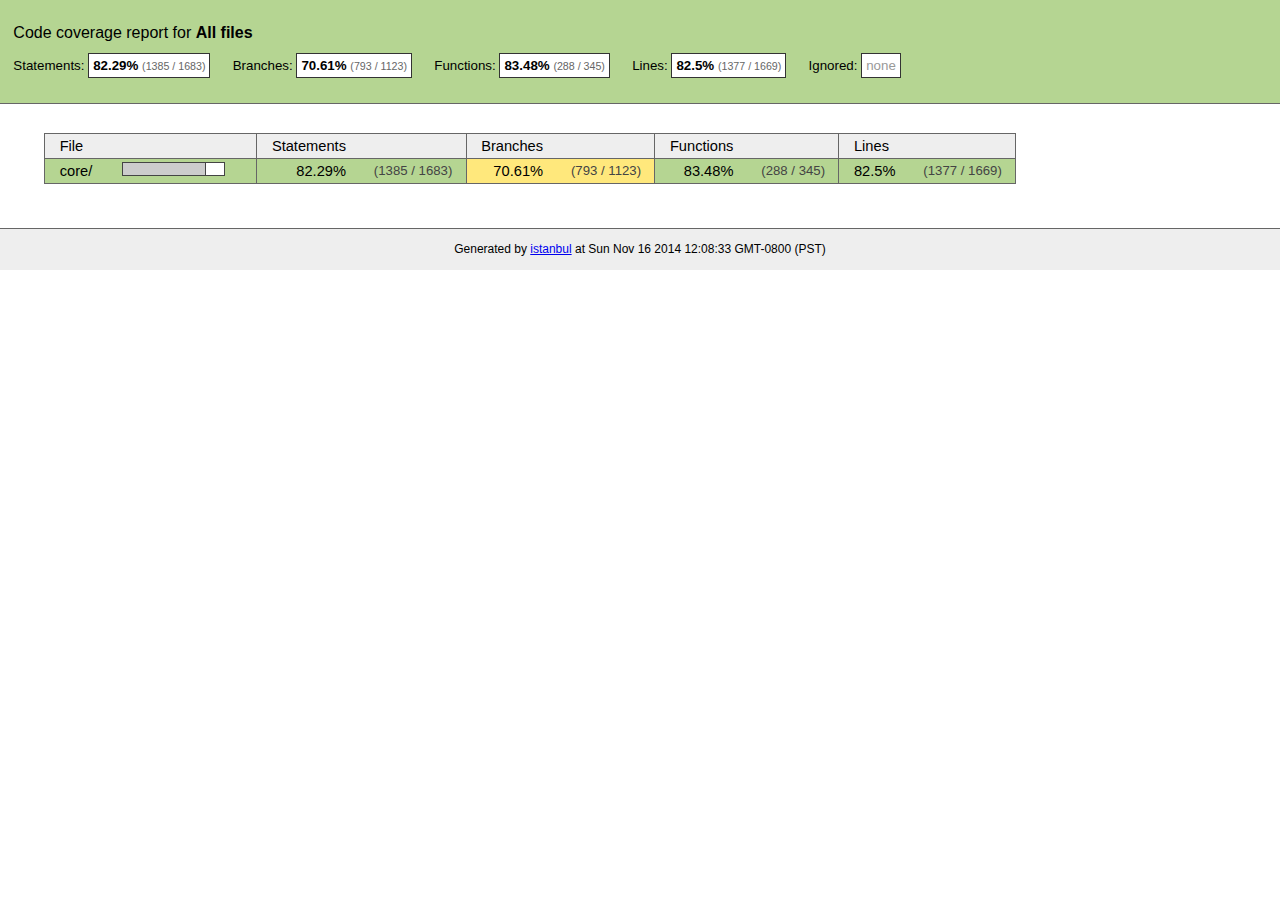
<file: vendors/DateJS/reports/lcov-report/index.html>
<!doctype html>
<html lang="en">
<head>
    <title>Code coverage report for All files</title>
    <meta charset="utf-8">

    <link rel="stylesheet" href="prettify.css">

    <style>
        body, html {
            margin:0; padding: 0;
        }
        body {
            font-family: Helvetica Neue, Helvetica,Arial;
            font-size: 10pt;
        }
        div.header, div.footer {
            background: #eee;
            padding: 1em;
        }
        div.header {
            z-index: 100;
            position: fixed;
            top: 0;
            border-bottom: 1px solid #666;
            width: 100%;
        }
        div.footer {
            border-top: 1px solid #666;
        }
        div.body {
            margin-top: 10em;
        }
        div.meta {
            font-size: 90%;
            text-align: center;
        }
        h1, h2, h3 {
            font-weight: normal;
        }
        h1 {
            font-size: 12pt;
        }
        h2 {
            font-size: 10pt;
        }
        pre {
            font-family: Consolas, Menlo, Monaco, monospace;
            margin: 0;
            padding: 0;
            line-height: 14px;
            font-size: 14px;
            -moz-tab-size: 2;
            -o-tab-size:  2;
            tab-size: 2;
        }

        div.path { font-size: 110%; }
        div.path a:link, div.path a:visited { color: #000; }
        table.coverage { border-collapse: collapse; margin:0; padding: 0 }

        table.coverage td {
            margin: 0;
            padding: 0;
            color: #111;
            vertical-align: top;
        }
        table.coverage td.line-count {
            width: 50px;
            text-align: right;
            padding-right: 5px;
        }
        table.coverage td.line-coverage {
            color: #777 !important;
            text-align: right;
            border-left: 1px solid #666;
            border-right: 1px solid #666;
        }

        table.coverage td.text {
        }

        table.coverage td span.cline-any {
            display: inline-block;
            padding: 0 5px;
            width: 40px;
        }
        table.coverage td span.cline-neutral {
            background: #eee;
        }
        table.coverage td span.cline-yes {
            background: #b5d592;
            color: #999;
        }
        table.coverage td span.cline-no {
            background: #fc8c84;
        }

        .cstat-yes { color: #111; }
        .cstat-no { background: #fc8c84; color: #111; }
        .fstat-no { background: #ffc520; color: #111 !important; }
        .cbranch-no { background:  yellow !important; color: #111; }

        .cstat-skip { background: #ddd; color: #111; }
        .fstat-skip { background: #ddd; color: #111 !important; }
        .cbranch-skip { background: #ddd !important; color: #111; }

        .missing-if-branch {
            display: inline-block;
            margin-right: 10px;
            position: relative;
            padding: 0 4px;
            background: black;
            color: yellow;
        }

        .skip-if-branch {
            display: none;
            margin-right: 10px;
            position: relative;
            padding: 0 4px;
            background: #ccc;
            color: white;
        }

        .missing-if-branch .typ, .skip-if-branch .typ {
            color: inherit !important;
        }

        .entity, .metric { font-weight: bold; }
        .metric { display: inline-block; border: 1px solid #333; padding: 0.3em; background: white; }
        .metric small { font-size: 80%; font-weight: normal; color: #666; }

        div.coverage-summary table { border-collapse: collapse; margin: 3em; font-size: 110%; }
        div.coverage-summary td, div.coverage-summary table  th { margin: 0; padding: 0.25em 1em; border-top: 1px solid #666; border-bottom: 1px solid #666; }
        div.coverage-summary th { text-align: left; border: 1px solid #666; background: #eee; font-weight: normal; }
        div.coverage-summary th.file { border-right: none !important; }
        div.coverage-summary th.pic { border-left: none !important; text-align: right; }
        div.coverage-summary th.pct { border-right: none !important; }
        div.coverage-summary th.abs { border-left: none !important; text-align: right; }
        div.coverage-summary td.pct { text-align: right; border-left: 1px solid #666; }
        div.coverage-summary td.abs { text-align: right; font-size: 90%; color: #444; border-right: 1px solid #666; }
        div.coverage-summary td.file { text-align: right; border-left: 1px solid #666; white-space: nowrap;  }
        div.coverage-summary td.pic { min-width: 120px !important;  }
        div.coverage-summary a:link { text-decoration: none; color: #000; }
        div.coverage-summary a:visited { text-decoration: none; color: #333; }
        div.coverage-summary a:hover { text-decoration: underline; }
        div.coverage-summary tfoot td { border-top: 1px solid #666; }

        div.coverage-summary .yui3-datatable-sort-indicator, div.coverage-summary .dummy-sort-indicator {
            height: 10px;
            width: 7px;
            display: inline-block;
            margin-left: 0.5em;
        }
        div.coverage-summary .yui3-datatable-sort-indicator {
            background: url("https://yui-s.yahooapis.com/3.6.0/build/datatable-sort/assets/skins/sam/sort-arrow-sprite.png") no-repeat scroll 0 0 transparent;
        }
        div.coverage-summary .yui3-datatable-sorted .yui3-datatable-sort-indicator {
            background-position: 0 -20px;
        }
        div.coverage-summary .yui3-datatable-sorted-desc .yui3-datatable-sort-indicator {
            background-position: 0 -10px;
        }

        .high { background: #b5d592 !important; }
        .medium { background: #ffe87c !important; }
        .low { background: #fc8c84 !important; }

        span.cover-fill, span.cover-empty {
            display:inline-block;
            border:1px solid #444;
            background: white;
            height: 12px;
        }
        span.cover-fill {
            background: #ccc;
            border-right: 1px solid #444;
        }
        span.cover-empty {
            background: white;
            border-left: none;
        }
        span.cover-full {
            border-right: none !important;
        }
        pre.prettyprint {
            border: none !important;
            padding: 0 !important;
            margin: 0 !important;
        }
        .com { color: #999 !important; }
        .ignore-none { color: #999; font-weight: normal; }

    </style>
</head>
<body>
<div class="header high">
    <h1>Code coverage report for <span class="entity">All files</span></h1>
    <h2>
        
        Statements: <span class="metric">82.29% <small>(1385 / 1683)</small></span> &nbsp;&nbsp;&nbsp;&nbsp;
        
        
        Branches: <span class="metric">70.61% <small>(793 / 1123)</small></span> &nbsp;&nbsp;&nbsp;&nbsp;
        
        
        Functions: <span class="metric">83.48% <small>(288 / 345)</small></span> &nbsp;&nbsp;&nbsp;&nbsp;
        
        
        Lines: <span class="metric">82.5% <small>(1377 / 1669)</small></span> &nbsp;&nbsp;&nbsp;&nbsp;
        
        Ignored: <span class="metric"><span class="ignore-none">none</span></span> &nbsp;&nbsp;&nbsp;&nbsp;
    </h2>
    <div class="path"></div>
</div>
<div class="body">
<div class="coverage-summary">
<table>
<thead>
<tr>
   <th data-col="file" data-fmt="html" data-html="true" class="file">File</th>
   <th data-col="pic" data-type="number" data-fmt="html" data-html="true" class="pic"></th>
   <th data-col="statements" data-type="number" data-fmt="pct" class="pct">Statements</th>
   <th data-col="statements_raw" data-type="number" data-fmt="html" class="abs"></th>
   <th data-col="branches" data-type="number" data-fmt="pct" class="pct">Branches</th>
   <th data-col="branches_raw" data-type="number" data-fmt="html" class="abs"></th>
   <th data-col="functions" data-type="number" data-fmt="pct" class="pct">Functions</th>
   <th data-col="functions_raw" data-type="number" data-fmt="html" class="abs"></th>
   <th data-col="lines" data-type="number" data-fmt="pct" class="pct">Lines</th>
   <th data-col="lines_raw" data-type="number" data-fmt="html" class="abs"></th>
</tr>
</thead>
<tbody><tr>
	<td class="file high" data-value="core/"><a href="core/index.html">core/</a></td>
	<td data-value="82.29" class="pic high"><span class="cover-fill" style="width: 82px;"></span><span class="cover-empty" style="width:18px;"></span></td>
	<td data-value="82.29" class="pct high">82.29%</td>
	<td data-value="1683" class="abs high">(1385&nbsp;/&nbsp;1683)</td>
	<td data-value="70.61" class="pct medium">70.61%</td>
	<td data-value="1123" class="abs medium">(793&nbsp;/&nbsp;1123)</td>
	<td data-value="83.48" class="pct high">83.48%</td>
	<td data-value="345" class="abs high">(288&nbsp;/&nbsp;345)</td>
	<td data-value="82.5" class="pct high">82.5%</td>
	<td data-value="1669" class="abs high">(1377&nbsp;/&nbsp;1669)</td>
	</tr>

</tbody>
</table>
</div>
</div>
<div class="footer">
    <div class="meta">Generated by <a href="http://istanbul-js.org/" target="_blank">istanbul</a> at Sun Nov 16 2014 12:08:33 GMT-0800 (PST)</div>
</div>

<script src="prettify.js"></script>

<script src="https://yui-s.yahooapis.com/3.6.0/build/yui/yui-min.js"></script>
<script>

    YUI().use('datatable', function (Y) {

        var formatters = {
          pct: function (o) {
              o.className += o.record.get('classes')[o.column.key];
              try {
                  return o.value.toFixed(2) + '%';
              } catch (ex) { return o.value + '%'; }
          },
          html: function (o) {
              o.className += o.record.get('classes')[o.column.key];
              return o.record.get(o.column.key + '_html');
          }
        },
          defaultFormatter = function (o) {
              o.className += o.record.get('classes')[o.column.key];
              return o.value;
          };

        function getColumns(theadNode) {
            var colNodes = theadNode.all('tr th'),
                cols = [],
                col;
            colNodes.each(function (colNode) {
                col = {
                    key: colNode.getAttribute('data-col'),
                    label: colNode.get('innerHTML') || ' ',
                    sortable: !colNode.getAttribute('data-nosort'),
                    className: colNode.getAttribute('class'),
                    type: colNode.getAttribute('data-type'),
                    allowHTML: colNode.getAttribute('data-html') === 'true' || colNode.getAttribute('data-fmt') === 'html'
                };
                col.formatter = formatters[colNode.getAttribute('data-fmt')] || defaultFormatter;
                cols.push(col);
            });
            return cols;
        }

        function getRowData(trNode, cols) {
            var tdNodes = trNode.all('td'),
                    i,
                    row = { classes: {} },
                    node,
                    name;
            for (i = 0; i < cols.length; i += 1) {
                name = cols[i].key;
                node = tdNodes.item(i);
                row[name] = node.getAttribute('data-value') || node.get('innerHTML');
                row[name + '_html'] = node.get('innerHTML');
                row.classes[name] = node.getAttribute('class');
                //Y.log('Name: ' + name + '; Value: ' + row[name]);
                if (cols[i].type === 'number') { row[name] = row[name] * 1; }
            }
            //Y.log(row);
            return row;
        }

        function getData(tbodyNode, cols) {
            var data = [];
            tbodyNode.all('tr').each(function (trNode) {
                data.push(getRowData(trNode, cols));
            });
            return data;
        }

        function replaceTable(node) {
            if (!node) { return; }
            var cols = getColumns(node.one('thead')),
                data = getData(node.one('tbody'), cols),
                table,
                parent = node.get('parentNode');

            table = new Y.DataTable({
                columns: cols,
                data: data,
                sortBy: 'file'
            });
            parent.set('innerHTML', '');
            table.render(parent);
        }

        Y.on('domready', function () {
            replaceTable(Y.one('div.coverage-summary table'));
            if (typeof prettyPrint === 'function') {
                prettyPrint();
            }
        });
    });
</script>
</body>
</html>
</file>
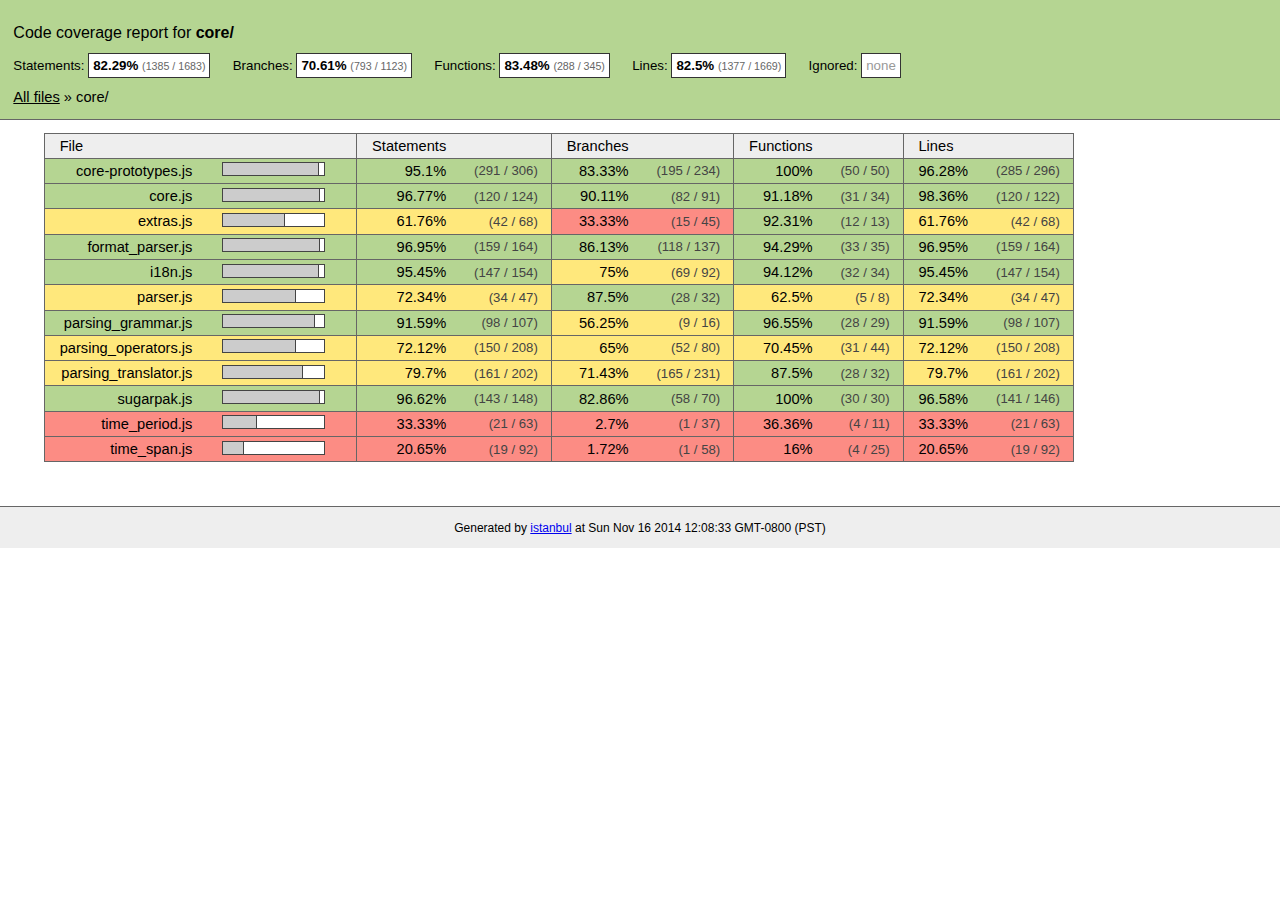
<file: vendors/DateJS/reports/lcov-report/core/index.html>
<!doctype html>
<html lang="en">
<head>
    <title>Code coverage report for core/</title>
    <meta charset="utf-8">

    <link rel="stylesheet" href="../prettify.css">

    <style>
        body, html {
            margin:0; padding: 0;
        }
        body {
            font-family: Helvetica Neue, Helvetica,Arial;
            font-size: 10pt;
        }
        div.header, div.footer {
            background: #eee;
            padding: 1em;
        }
        div.header {
            z-index: 100;
            position: fixed;
            top: 0;
            border-bottom: 1px solid #666;
            width: 100%;
        }
        div.footer {
            border-top: 1px solid #666;
        }
        div.body {
            margin-top: 10em;
        }
        div.meta {
            font-size: 90%;
            text-align: center;
        }
        h1, h2, h3 {
            font-weight: normal;
        }
        h1 {
            font-size: 12pt;
        }
        h2 {
            font-size: 10pt;
        }
        pre {
            font-family: Consolas, Menlo, Monaco, monospace;
            margin: 0;
            padding: 0;
            line-height: 14px;
            font-size: 14px;
            -moz-tab-size: 2;
            -o-tab-size:  2;
            tab-size: 2;
        }

        div.path { font-size: 110%; }
        div.path a:link, div.path a:visited { color: #000; }
        table.coverage { border-collapse: collapse; margin:0; padding: 0 }

        table.coverage td {
            margin: 0;
            padding: 0;
            color: #111;
            vertical-align: top;
        }
        table.coverage td.line-count {
            width: 50px;
            text-align: right;
            padding-right: 5px;
        }
        table.coverage td.line-coverage {
            color: #777 !important;
            text-align: right;
            border-left: 1px solid #666;
            border-right: 1px solid #666;
        }

        table.coverage td.text {
        }

        table.coverage td span.cline-any {
            display: inline-block;
            padding: 0 5px;
            width: 40px;
        }
        table.coverage td span.cline-neutral {
            background: #eee;
        }
        table.coverage td span.cline-yes {
            background: #b5d592;
            color: #999;
        }
        table.coverage td span.cline-no {
            background: #fc8c84;
        }

        .cstat-yes { color: #111; }
        .cstat-no { background: #fc8c84; color: #111; }
        .fstat-no { background: #ffc520; color: #111 !important; }
        .cbranch-no { background:  yellow !important; color: #111; }

        .cstat-skip { background: #ddd; color: #111; }
        .fstat-skip { background: #ddd; color: #111 !important; }
        .cbranch-skip { background: #ddd !important; color: #111; }

        .missing-if-branch {
            display: inline-block;
            margin-right: 10px;
            position: relative;
            padding: 0 4px;
            background: black;
            color: yellow;
        }

        .skip-if-branch {
            display: none;
            margin-right: 10px;
            position: relative;
            padding: 0 4px;
            background: #ccc;
            color: white;
        }

        .missing-if-branch .typ, .skip-if-branch .typ {
            color: inherit !important;
        }

        .entity, .metric { font-weight: bold; }
        .metric { display: inline-block; border: 1px solid #333; padding: 0.3em; background: white; }
        .metric small { font-size: 80%; font-weight: normal; color: #666; }

        div.coverage-summary table { border-collapse: collapse; margin: 3em; font-size: 110%; }
        div.coverage-summary td, div.coverage-summary table  th { margin: 0; padding: 0.25em 1em; border-top: 1px solid #666; border-bottom: 1px solid #666; }
        div.coverage-summary th { text-align: left; border: 1px solid #666; background: #eee; font-weight: normal; }
        div.coverage-summary th.file { border-right: none !important; }
        div.coverage-summary th.pic { border-left: none !important; text-align: right; }
        div.coverage-summary th.pct { border-right: none !important; }
        div.coverage-summary th.abs { border-left: none !important; text-align: right; }
        div.coverage-summary td.pct { text-align: right; border-left: 1px solid #666; }
        div.coverage-summary td.abs { text-align: right; font-size: 90%; color: #444; border-right: 1px solid #666; }
        div.coverage-summary td.file { text-align: right; border-left: 1px solid #666; white-space: nowrap;  }
        div.coverage-summary td.pic { min-width: 120px !important;  }
        div.coverage-summary a:link { text-decoration: none; color: #000; }
        div.coverage-summary a:visited { text-decoration: none; color: #333; }
        div.coverage-summary a:hover { text-decoration: underline; }
        div.coverage-summary tfoot td { border-top: 1px solid #666; }

        div.coverage-summary .yui3-datatable-sort-indicator, div.coverage-summary .dummy-sort-indicator {
            height: 10px;
            width: 7px;
            display: inline-block;
            margin-left: 0.5em;
        }
        div.coverage-summary .yui3-datatable-sort-indicator {
            background: url("https://yui-s.yahooapis.com/3.6.0/build/datatable-sort/assets/skins/sam/sort-arrow-sprite.png") no-repeat scroll 0 0 transparent;
        }
        div.coverage-summary .yui3-datatable-sorted .yui3-datatable-sort-indicator {
            background-position: 0 -20px;
        }
        div.coverage-summary .yui3-datatable-sorted-desc .yui3-datatable-sort-indicator {
            background-position: 0 -10px;
        }

        .high { background: #b5d592 !important; }
        .medium { background: #ffe87c !important; }
        .low { background: #fc8c84 !important; }

        span.cover-fill, span.cover-empty {
            display:inline-block;
            border:1px solid #444;
            background: white;
            height: 12px;
        }
        span.cover-fill {
            background: #ccc;
            border-right: 1px solid #444;
        }
        span.cover-empty {
            background: white;
            border-left: none;
        }
        span.cover-full {
            border-right: none !important;
        }
        pre.prettyprint {
            border: none !important;
            padding: 0 !important;
            margin: 0 !important;
        }
        .com { color: #999 !important; }
        .ignore-none { color: #999; font-weight: normal; }

    </style>
</head>
<body>
<div class="header high">
    <h1>Code coverage report for <span class="entity">core/</span></h1>
    <h2>
        
        Statements: <span class="metric">82.29% <small>(1385 / 1683)</small></span> &nbsp;&nbsp;&nbsp;&nbsp;
        
        
        Branches: <span class="metric">70.61% <small>(793 / 1123)</small></span> &nbsp;&nbsp;&nbsp;&nbsp;
        
        
        Functions: <span class="metric">83.48% <small>(288 / 345)</small></span> &nbsp;&nbsp;&nbsp;&nbsp;
        
        
        Lines: <span class="metric">82.5% <small>(1377 / 1669)</small></span> &nbsp;&nbsp;&nbsp;&nbsp;
        
        Ignored: <span class="metric"><span class="ignore-none">none</span></span> &nbsp;&nbsp;&nbsp;&nbsp;
    </h2>
    <div class="path"><a href="../index.html">All files</a> &#187; core/</div>
</div>
<div class="body">
<div class="coverage-summary">
<table>
<thead>
<tr>
   <th data-col="file" data-fmt="html" data-html="true" class="file">File</th>
   <th data-col="pic" data-type="number" data-fmt="html" data-html="true" class="pic"></th>
   <th data-col="statements" data-type="number" data-fmt="pct" class="pct">Statements</th>
   <th data-col="statements_raw" data-type="number" data-fmt="html" class="abs"></th>
   <th data-col="branches" data-type="number" data-fmt="pct" class="pct">Branches</th>
   <th data-col="branches_raw" data-type="number" data-fmt="html" class="abs"></th>
   <th data-col="functions" data-type="number" data-fmt="pct" class="pct">Functions</th>
   <th data-col="functions_raw" data-type="number" data-fmt="html" class="abs"></th>
   <th data-col="lines" data-type="number" data-fmt="pct" class="pct">Lines</th>
   <th data-col="lines_raw" data-type="number" data-fmt="html" class="abs"></th>
</tr>
</thead>
<tbody><tr>
	<td class="file high" data-value="core-prototypes.js"><a href="core-prototypes.js.html">core-prototypes.js</a></td>
	<td data-value="95.1" class="pic high"><span class="cover-fill" style="width: 95px;"></span><span class="cover-empty" style="width:5px;"></span></td>
	<td data-value="95.1" class="pct high">95.1%</td>
	<td data-value="306" class="abs high">(291&nbsp;/&nbsp;306)</td>
	<td data-value="83.33" class="pct high">83.33%</td>
	<td data-value="234" class="abs high">(195&nbsp;/&nbsp;234)</td>
	<td data-value="100" class="pct high">100%</td>
	<td data-value="50" class="abs high">(50&nbsp;/&nbsp;50)</td>
	<td data-value="96.28" class="pct high">96.28%</td>
	<td data-value="296" class="abs high">(285&nbsp;/&nbsp;296)</td>
	</tr>

<tr>
	<td class="file high" data-value="core.js"><a href="core.js.html">core.js</a></td>
	<td data-value="96.77" class="pic high"><span class="cover-fill" style="width: 96px;"></span><span class="cover-empty" style="width:4px;"></span></td>
	<td data-value="96.77" class="pct high">96.77%</td>
	<td data-value="124" class="abs high">(120&nbsp;/&nbsp;124)</td>
	<td data-value="90.11" class="pct high">90.11%</td>
	<td data-value="91" class="abs high">(82&nbsp;/&nbsp;91)</td>
	<td data-value="91.18" class="pct high">91.18%</td>
	<td data-value="34" class="abs high">(31&nbsp;/&nbsp;34)</td>
	<td data-value="98.36" class="pct high">98.36%</td>
	<td data-value="122" class="abs high">(120&nbsp;/&nbsp;122)</td>
	</tr>

<tr>
	<td class="file medium" data-value="extras.js"><a href="extras.js.html">extras.js</a></td>
	<td data-value="61.76" class="pic medium"><span class="cover-fill" style="width: 61px;"></span><span class="cover-empty" style="width:39px;"></span></td>
	<td data-value="61.76" class="pct medium">61.76%</td>
	<td data-value="68" class="abs medium">(42&nbsp;/&nbsp;68)</td>
	<td data-value="33.33" class="pct low">33.33%</td>
	<td data-value="45" class="abs low">(15&nbsp;/&nbsp;45)</td>
	<td data-value="92.31" class="pct high">92.31%</td>
	<td data-value="13" class="abs high">(12&nbsp;/&nbsp;13)</td>
	<td data-value="61.76" class="pct medium">61.76%</td>
	<td data-value="68" class="abs medium">(42&nbsp;/&nbsp;68)</td>
	</tr>

<tr>
	<td class="file high" data-value="format_parser.js"><a href="format_parser.js.html">format_parser.js</a></td>
	<td data-value="96.95" class="pic high"><span class="cover-fill" style="width: 96px;"></span><span class="cover-empty" style="width:4px;"></span></td>
	<td data-value="96.95" class="pct high">96.95%</td>
	<td data-value="164" class="abs high">(159&nbsp;/&nbsp;164)</td>
	<td data-value="86.13" class="pct high">86.13%</td>
	<td data-value="137" class="abs high">(118&nbsp;/&nbsp;137)</td>
	<td data-value="94.29" class="pct high">94.29%</td>
	<td data-value="35" class="abs high">(33&nbsp;/&nbsp;35)</td>
	<td data-value="96.95" class="pct high">96.95%</td>
	<td data-value="164" class="abs high">(159&nbsp;/&nbsp;164)</td>
	</tr>

<tr>
	<td class="file high" data-value="i18n.js"><a href="i18n.js.html">i18n.js</a></td>
	<td data-value="95.45" class="pic high"><span class="cover-fill" style="width: 95px;"></span><span class="cover-empty" style="width:5px;"></span></td>
	<td data-value="95.45" class="pct high">95.45%</td>
	<td data-value="154" class="abs high">(147&nbsp;/&nbsp;154)</td>
	<td data-value="75" class="pct medium">75%</td>
	<td data-value="92" class="abs medium">(69&nbsp;/&nbsp;92)</td>
	<td data-value="94.12" class="pct high">94.12%</td>
	<td data-value="34" class="abs high">(32&nbsp;/&nbsp;34)</td>
	<td data-value="95.45" class="pct high">95.45%</td>
	<td data-value="154" class="abs high">(147&nbsp;/&nbsp;154)</td>
	</tr>

<tr>
	<td class="file medium" data-value="parser.js"><a href="parser.js.html">parser.js</a></td>
	<td data-value="72.34" class="pic medium"><span class="cover-fill" style="width: 72px;"></span><span class="cover-empty" style="width:28px;"></span></td>
	<td data-value="72.34" class="pct medium">72.34%</td>
	<td data-value="47" class="abs medium">(34&nbsp;/&nbsp;47)</td>
	<td data-value="87.5" class="pct high">87.5%</td>
	<td data-value="32" class="abs high">(28&nbsp;/&nbsp;32)</td>
	<td data-value="62.5" class="pct medium">62.5%</td>
	<td data-value="8" class="abs medium">(5&nbsp;/&nbsp;8)</td>
	<td data-value="72.34" class="pct medium">72.34%</td>
	<td data-value="47" class="abs medium">(34&nbsp;/&nbsp;47)</td>
	</tr>

<tr>
	<td class="file high" data-value="parsing_grammar.js"><a href="parsing_grammar.js.html">parsing_grammar.js</a></td>
	<td data-value="91.59" class="pic high"><span class="cover-fill" style="width: 91px;"></span><span class="cover-empty" style="width:9px;"></span></td>
	<td data-value="91.59" class="pct high">91.59%</td>
	<td data-value="107" class="abs high">(98&nbsp;/&nbsp;107)</td>
	<td data-value="56.25" class="pct medium">56.25%</td>
	<td data-value="16" class="abs medium">(9&nbsp;/&nbsp;16)</td>
	<td data-value="96.55" class="pct high">96.55%</td>
	<td data-value="29" class="abs high">(28&nbsp;/&nbsp;29)</td>
	<td data-value="91.59" class="pct high">91.59%</td>
	<td data-value="107" class="abs high">(98&nbsp;/&nbsp;107)</td>
	</tr>

<tr>
	<td class="file medium" data-value="parsing_operators.js"><a href="parsing_operators.js.html">parsing_operators.js</a></td>
	<td data-value="72.12" class="pic medium"><span class="cover-fill" style="width: 72px;"></span><span class="cover-empty" style="width:28px;"></span></td>
	<td data-value="72.12" class="pct medium">72.12%</td>
	<td data-value="208" class="abs medium">(150&nbsp;/&nbsp;208)</td>
	<td data-value="65" class="pct medium">65%</td>
	<td data-value="80" class="abs medium">(52&nbsp;/&nbsp;80)</td>
	<td data-value="70.45" class="pct medium">70.45%</td>
	<td data-value="44" class="abs medium">(31&nbsp;/&nbsp;44)</td>
	<td data-value="72.12" class="pct medium">72.12%</td>
	<td data-value="208" class="abs medium">(150&nbsp;/&nbsp;208)</td>
	</tr>

<tr>
	<td class="file medium" data-value="parsing_translator.js"><a href="parsing_translator.js.html">parsing_translator.js</a></td>
	<td data-value="79.7" class="pic medium"><span class="cover-fill" style="width: 79px;"></span><span class="cover-empty" style="width:21px;"></span></td>
	<td data-value="79.7" class="pct medium">79.7%</td>
	<td data-value="202" class="abs medium">(161&nbsp;/&nbsp;202)</td>
	<td data-value="71.43" class="pct medium">71.43%</td>
	<td data-value="231" class="abs medium">(165&nbsp;/&nbsp;231)</td>
	<td data-value="87.5" class="pct high">87.5%</td>
	<td data-value="32" class="abs high">(28&nbsp;/&nbsp;32)</td>
	<td data-value="79.7" class="pct medium">79.7%</td>
	<td data-value="202" class="abs medium">(161&nbsp;/&nbsp;202)</td>
	</tr>

<tr>
	<td class="file high" data-value="sugarpak.js"><a href="sugarpak.js.html">sugarpak.js</a></td>
	<td data-value="96.62" class="pic high"><span class="cover-fill" style="width: 96px;"></span><span class="cover-empty" style="width:4px;"></span></td>
	<td data-value="96.62" class="pct high">96.62%</td>
	<td data-value="148" class="abs high">(143&nbsp;/&nbsp;148)</td>
	<td data-value="82.86" class="pct high">82.86%</td>
	<td data-value="70" class="abs high">(58&nbsp;/&nbsp;70)</td>
	<td data-value="100" class="pct high">100%</td>
	<td data-value="30" class="abs high">(30&nbsp;/&nbsp;30)</td>
	<td data-value="96.58" class="pct high">96.58%</td>
	<td data-value="146" class="abs high">(141&nbsp;/&nbsp;146)</td>
	</tr>

<tr>
	<td class="file low" data-value="time_period.js"><a href="time_period.js.html">time_period.js</a></td>
	<td data-value="33.33" class="pic low"><span class="cover-fill" style="width: 33px;"></span><span class="cover-empty" style="width:67px;"></span></td>
	<td data-value="33.33" class="pct low">33.33%</td>
	<td data-value="63" class="abs low">(21&nbsp;/&nbsp;63)</td>
	<td data-value="2.7" class="pct low">2.7%</td>
	<td data-value="37" class="abs low">(1&nbsp;/&nbsp;37)</td>
	<td data-value="36.36" class="pct low">36.36%</td>
	<td data-value="11" class="abs low">(4&nbsp;/&nbsp;11)</td>
	<td data-value="33.33" class="pct low">33.33%</td>
	<td data-value="63" class="abs low">(21&nbsp;/&nbsp;63)</td>
	</tr>

<tr>
	<td class="file low" data-value="time_span.js"><a href="time_span.js.html">time_span.js</a></td>
	<td data-value="20.65" class="pic low"><span class="cover-fill" style="width: 20px;"></span><span class="cover-empty" style="width:80px;"></span></td>
	<td data-value="20.65" class="pct low">20.65%</td>
	<td data-value="92" class="abs low">(19&nbsp;/&nbsp;92)</td>
	<td data-value="1.72" class="pct low">1.72%</td>
	<td data-value="58" class="abs low">(1&nbsp;/&nbsp;58)</td>
	<td data-value="16" class="pct low">16%</td>
	<td data-value="25" class="abs low">(4&nbsp;/&nbsp;25)</td>
	<td data-value="20.65" class="pct low">20.65%</td>
	<td data-value="92" class="abs low">(19&nbsp;/&nbsp;92)</td>
	</tr>

</tbody>
</table>
</div>
</div>
<div class="footer">
    <div class="meta">Generated by <a href="http://istanbul-js.org/" target="_blank">istanbul</a> at Sun Nov 16 2014 12:08:33 GMT-0800 (PST)</div>
</div>

<script src="../prettify.js"></script>

<script src="https://yui-s.yahooapis.com/3.6.0/build/yui/yui-min.js"></script>
<script>

    YUI().use('datatable', function (Y) {

        var formatters = {
          pct: function (o) {
              o.className += o.record.get('classes')[o.column.key];
              try {
                  return o.value.toFixed(2) + '%';
              } catch (ex) { return o.value + '%'; }
          },
          html: function (o) {
              o.className += o.record.get('classes')[o.column.key];
              return o.record.get(o.column.key + '_html');
          }
        },
          defaultFormatter = function (o) {
              o.className += o.record.get('classes')[o.column.key];
              return o.value;
          };

        function getColumns(theadNode) {
            var colNodes = theadNode.all('tr th'),
                cols = [],
                col;
            colNodes.each(function (colNode) {
                col = {
                    key: colNode.getAttribute('data-col'),
                    label: colNode.get('innerHTML') || ' ',
                    sortable: !colNode.getAttribute('data-nosort'),
                    className: colNode.getAttribute('class'),
                    type: colNode.getAttribute('data-type'),
                    allowHTML: colNode.getAttribute('data-html') === 'true' || colNode.getAttribute('data-fmt') === 'html'
                };
                col.formatter = formatters[colNode.getAttribute('data-fmt')] || defaultFormatter;
                cols.push(col);
            });
            return cols;
        }

        function getRowData(trNode, cols) {
            var tdNodes = trNode.all('td'),
                    i,
                    row = { classes: {} },
                    node,
                    name;
            for (i = 0; i < cols.length; i += 1) {
                name = cols[i].key;
                node = tdNodes.item(i);
                row[name] = node.getAttribute('data-value') || node.get('innerHTML');
                row[name + '_html'] = node.get('innerHTML');
                row.classes[name] = node.getAttribute('class');
                //Y.log('Name: ' + name + '; Value: ' + row[name]);
                if (cols[i].type === 'number') { row[name] = row[name] * 1; }
            }
            //Y.log(row);
            return row;
        }

        function getData(tbodyNode, cols) {
            var data = [];
            tbodyNode.all('tr').each(function (trNode) {
                data.push(getRowData(trNode, cols));
            });
            return data;
        }

        function replaceTable(node) {
            if (!node) { return; }
            var cols = getColumns(node.one('thead')),
                data = getData(node.one('tbody'), cols),
                table,
                parent = node.get('parentNode');

            table = new Y.DataTable({
                columns: cols,
                data: data,
                sortBy: 'file'
            });
            parent.set('innerHTML', '');
            table.render(parent);
        }

        Y.on('domready', function () {
            replaceTable(Y.one('div.coverage-summary table'));
            if (typeof prettyPrint === 'function') {
                prettyPrint();
            }
        });
    });
</script>
</body>
</html>
</file>
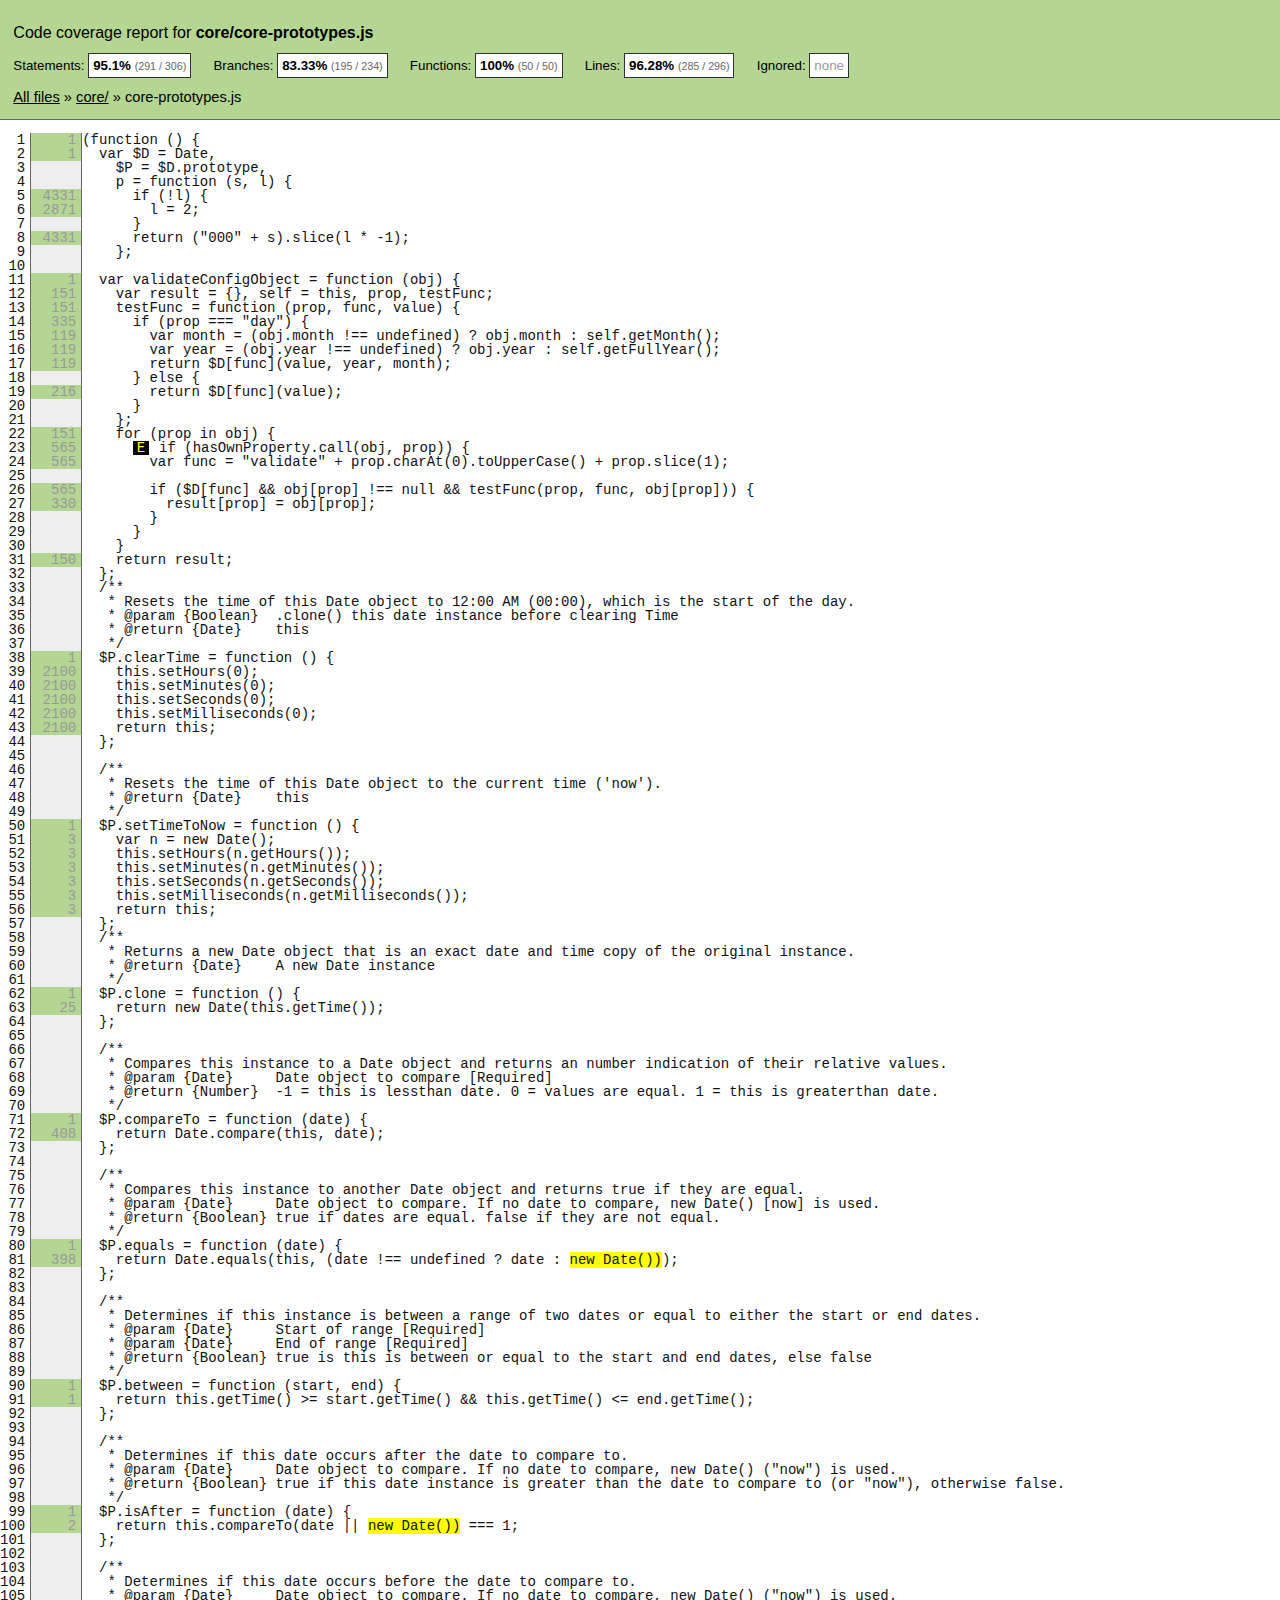
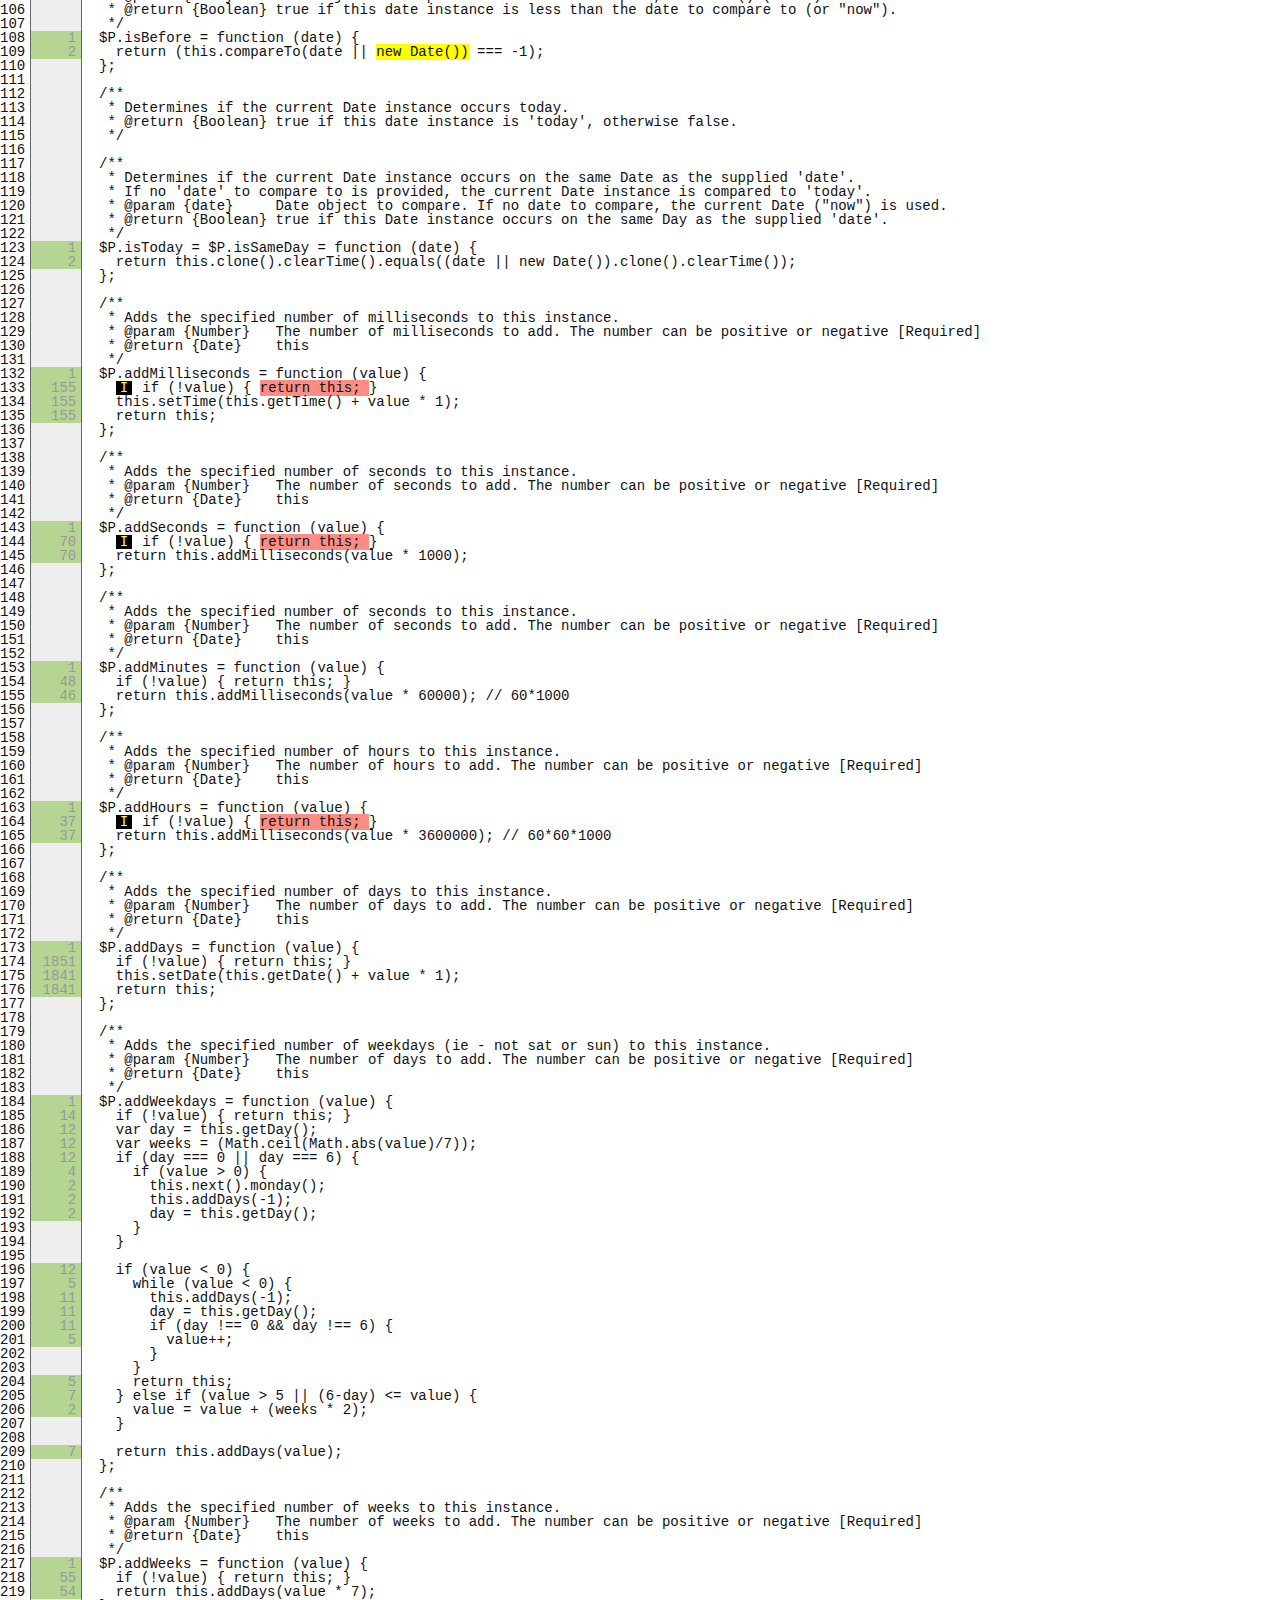
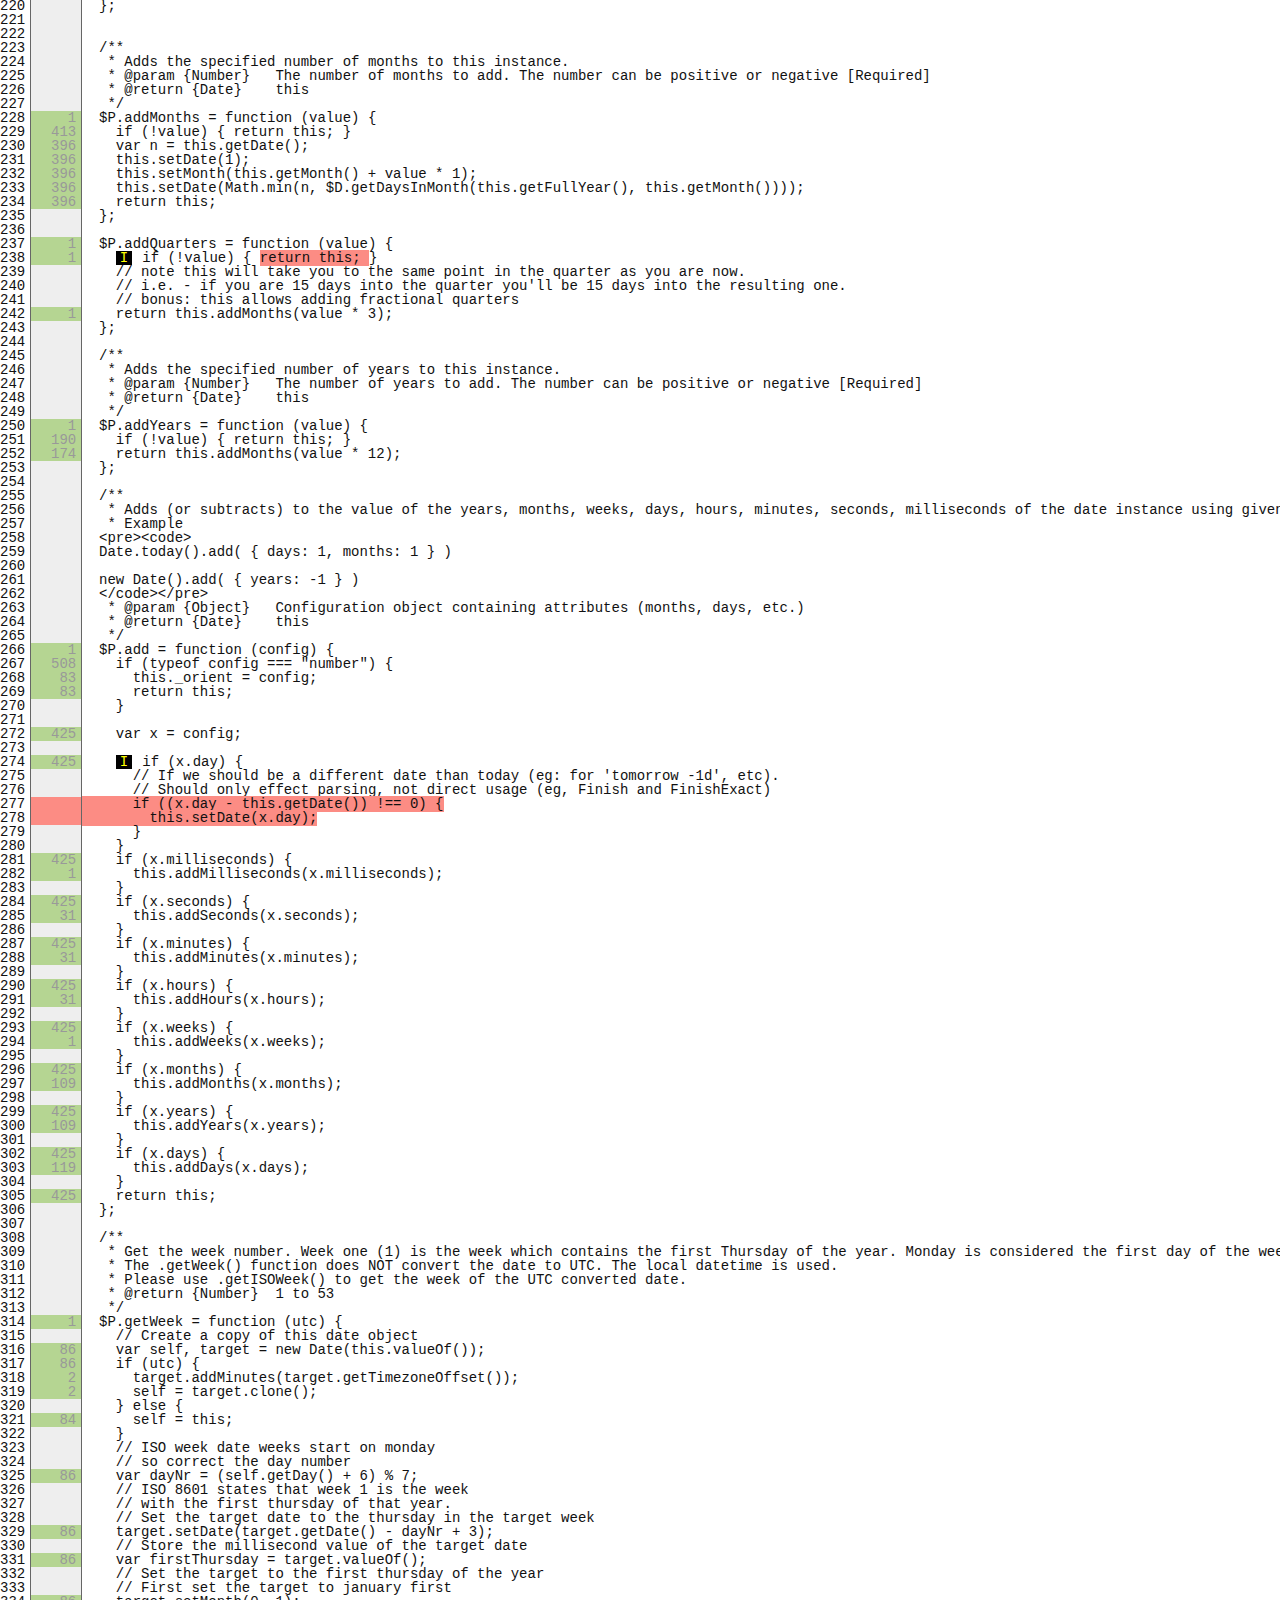
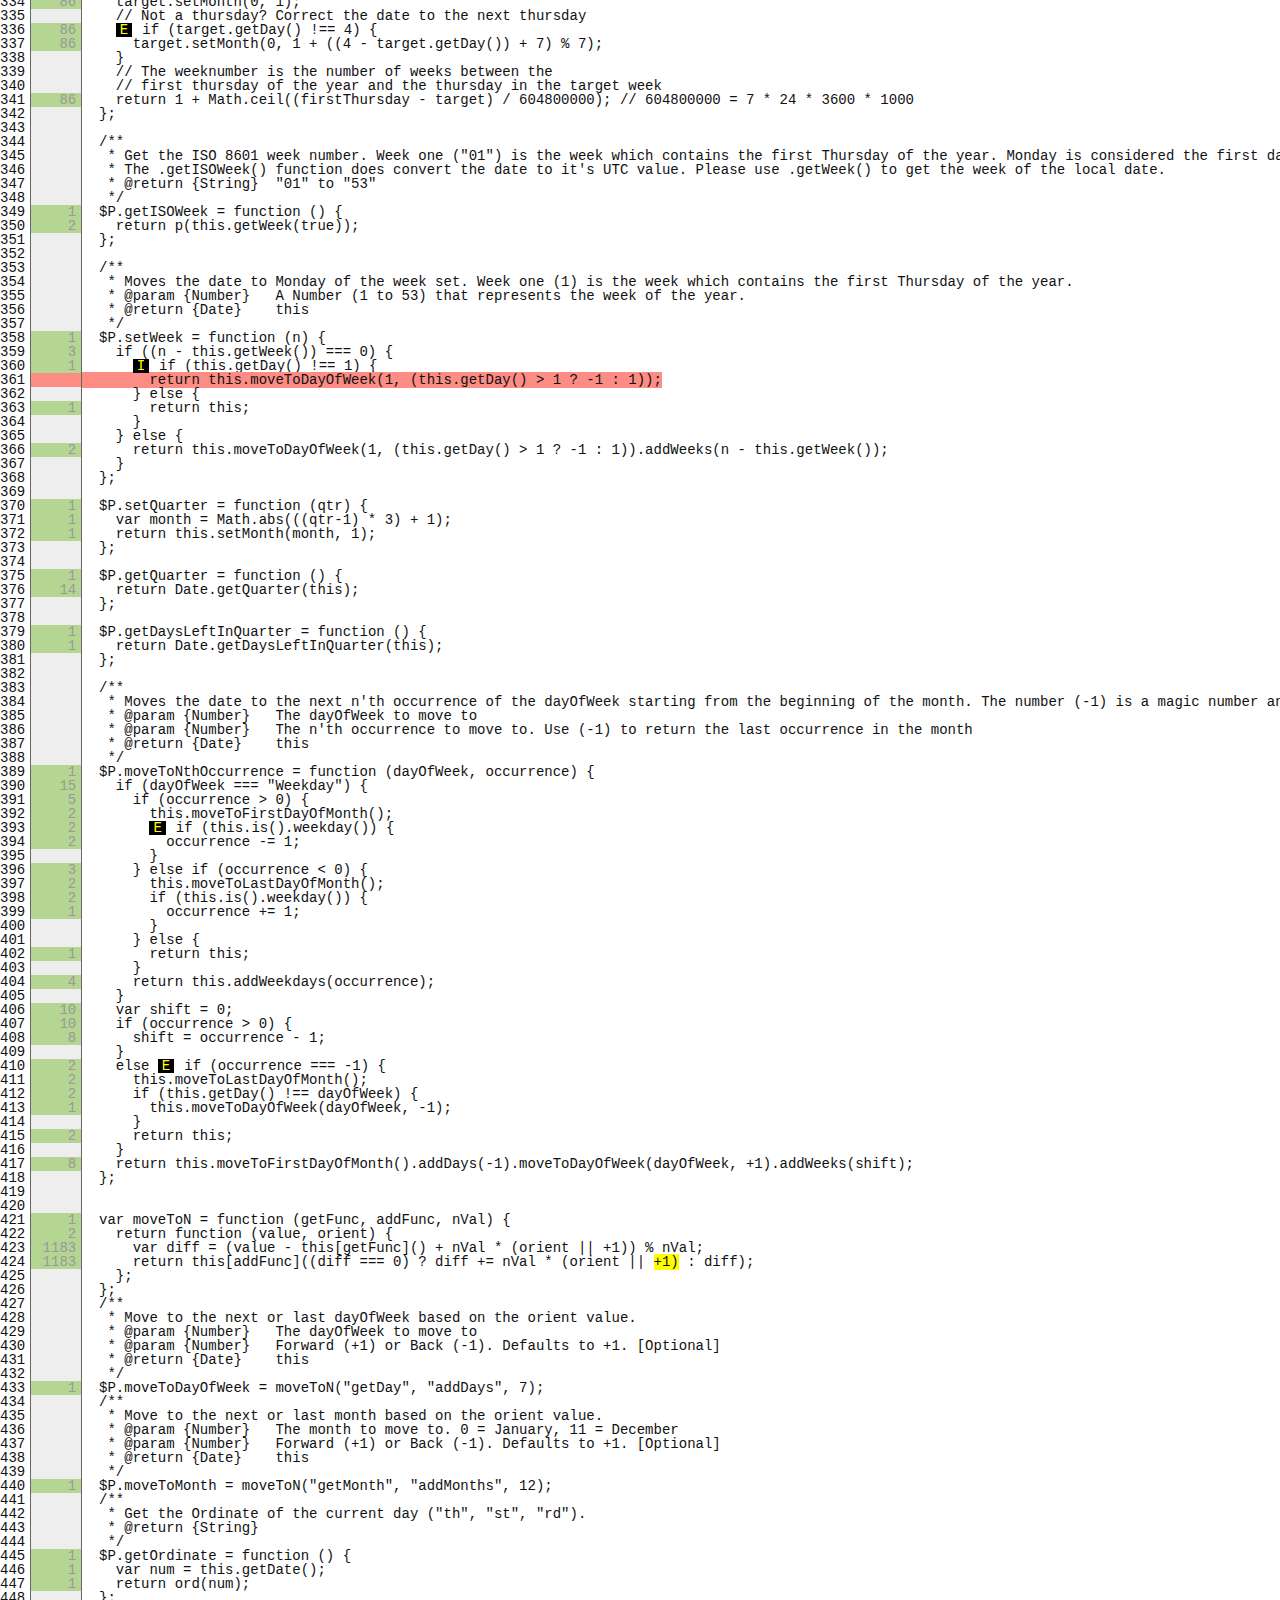
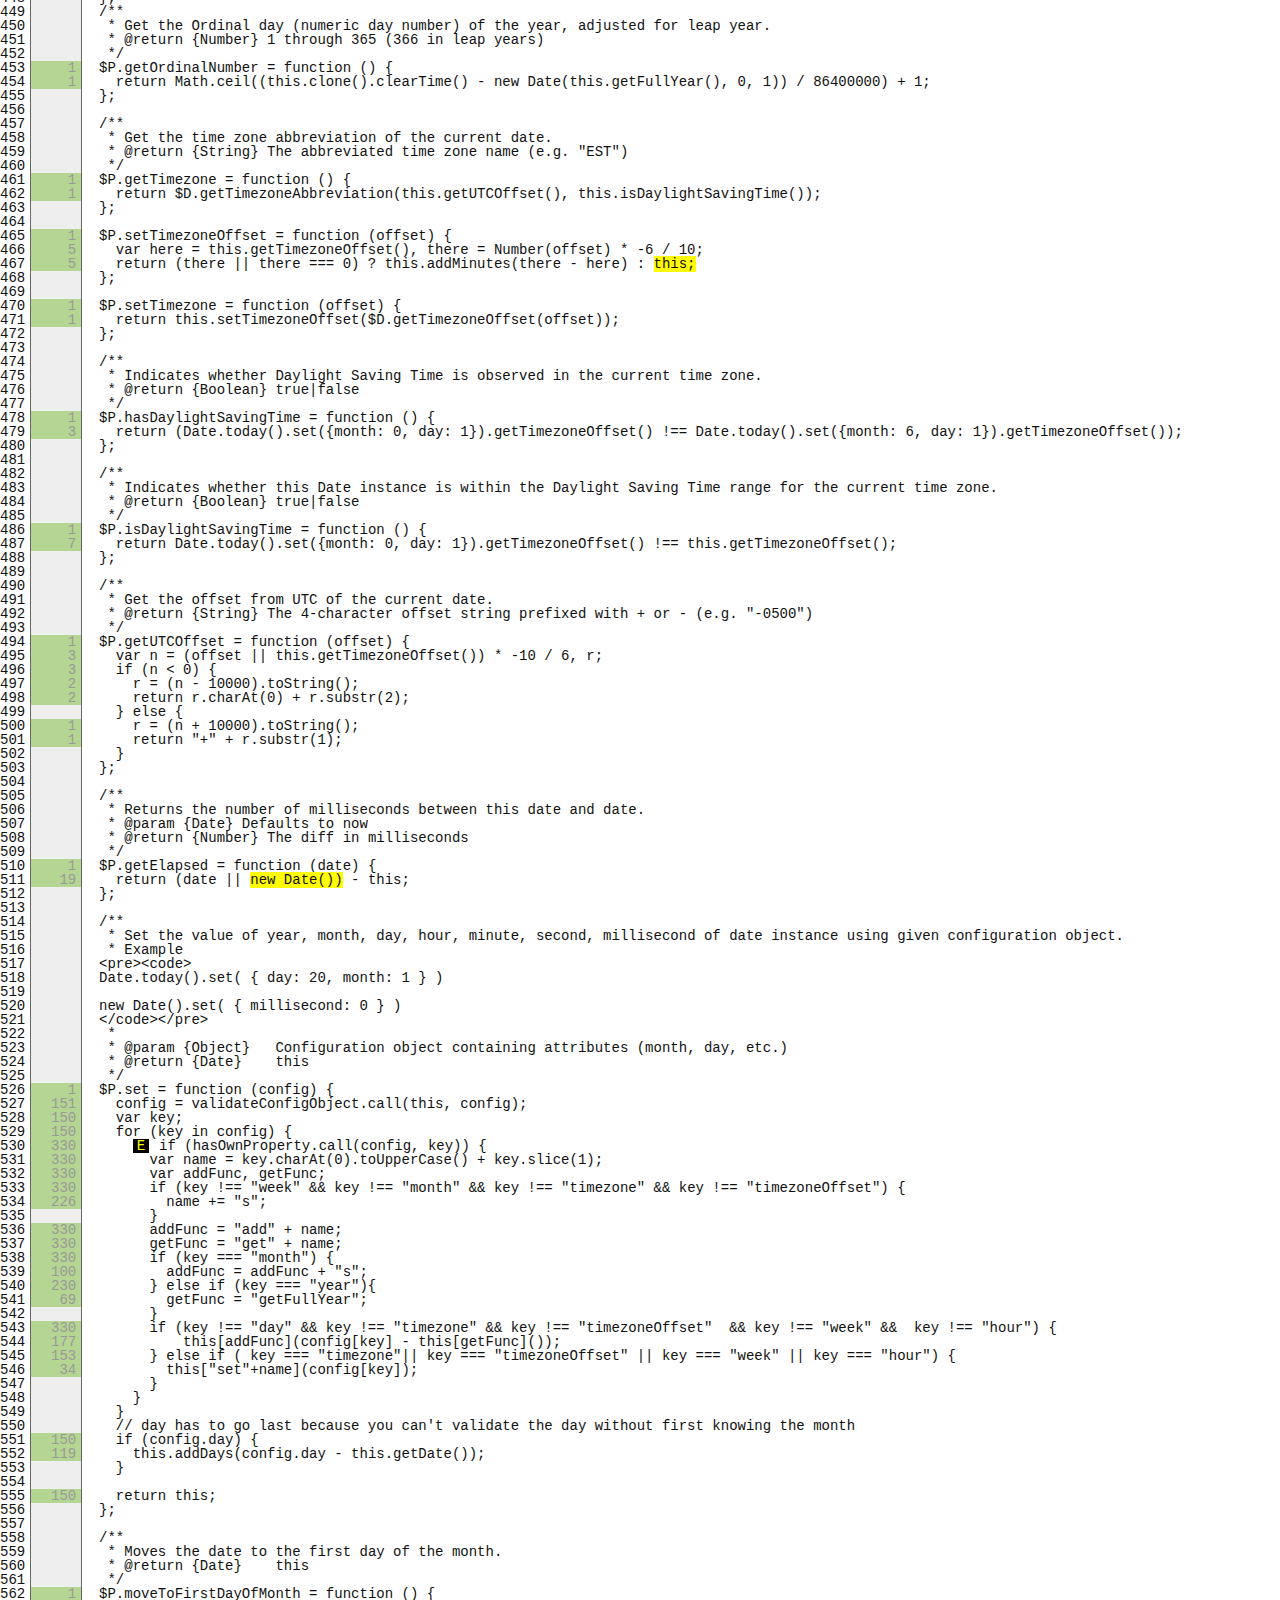
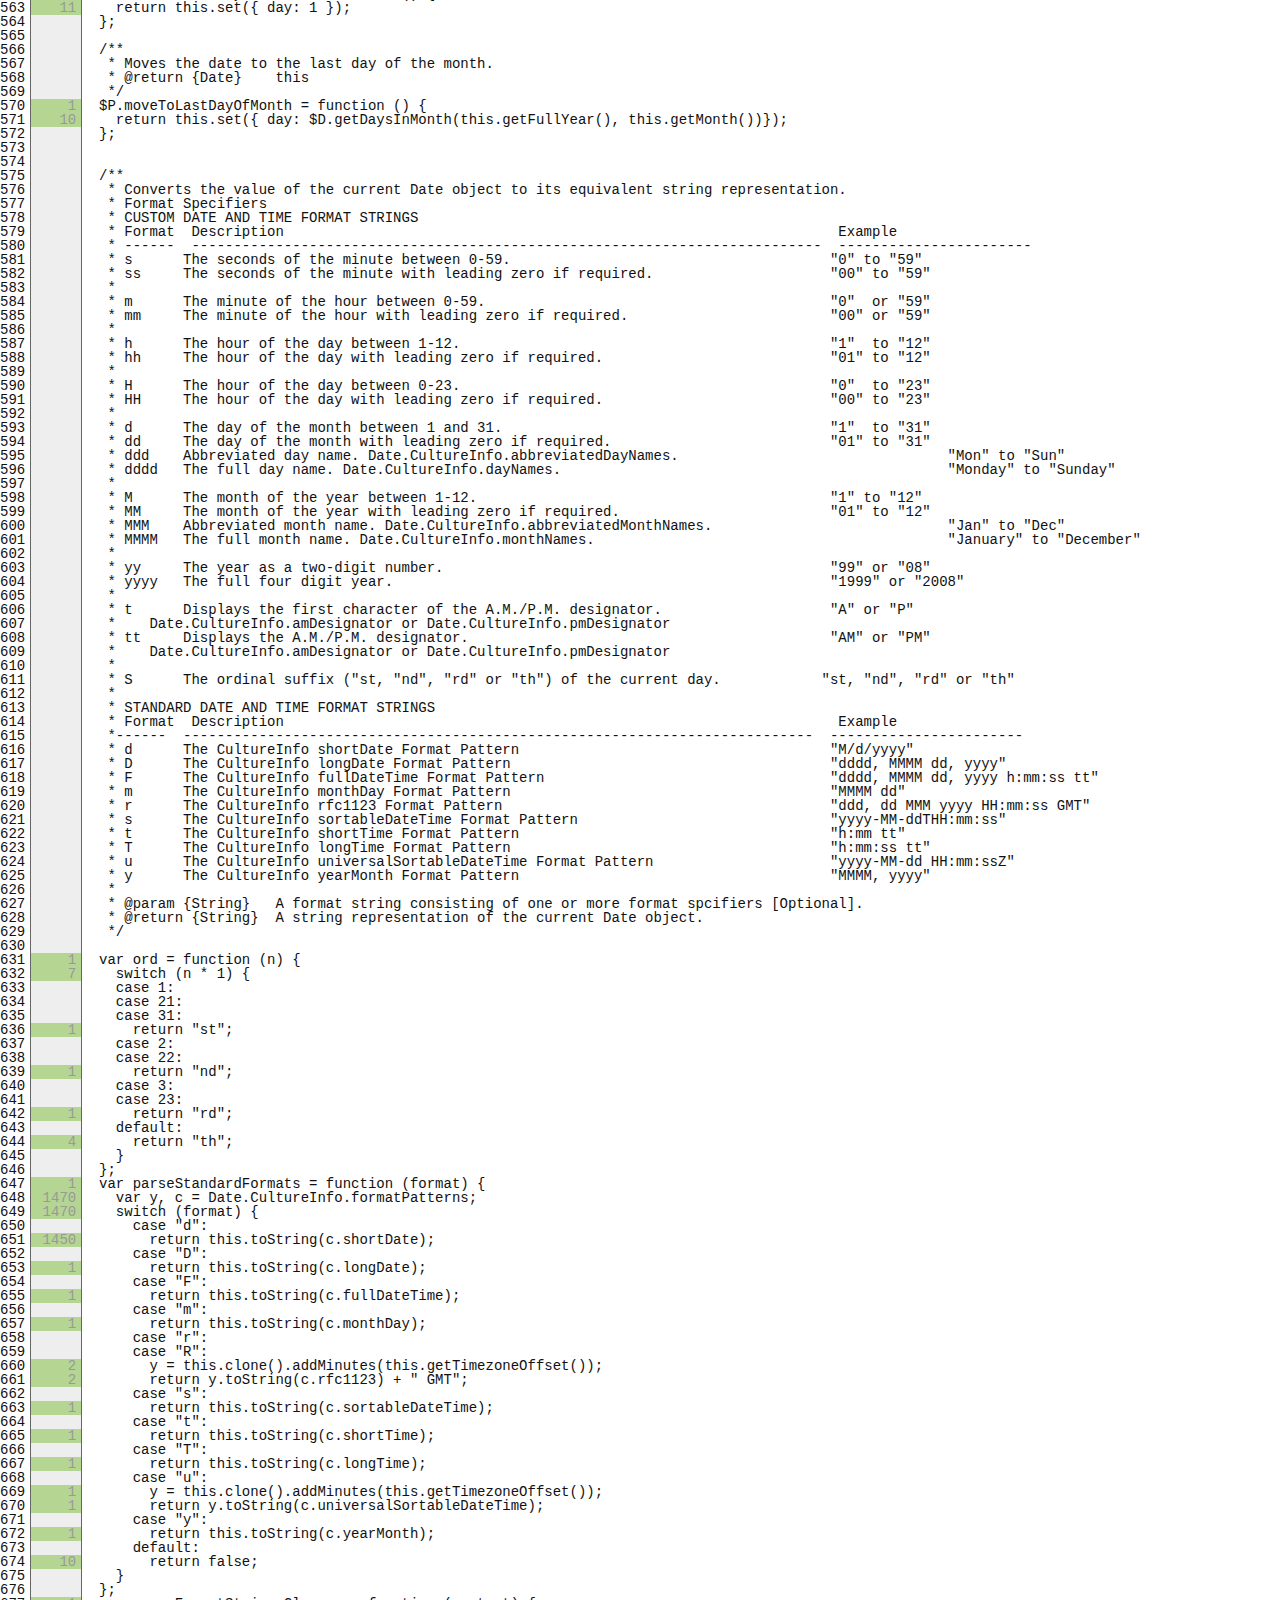
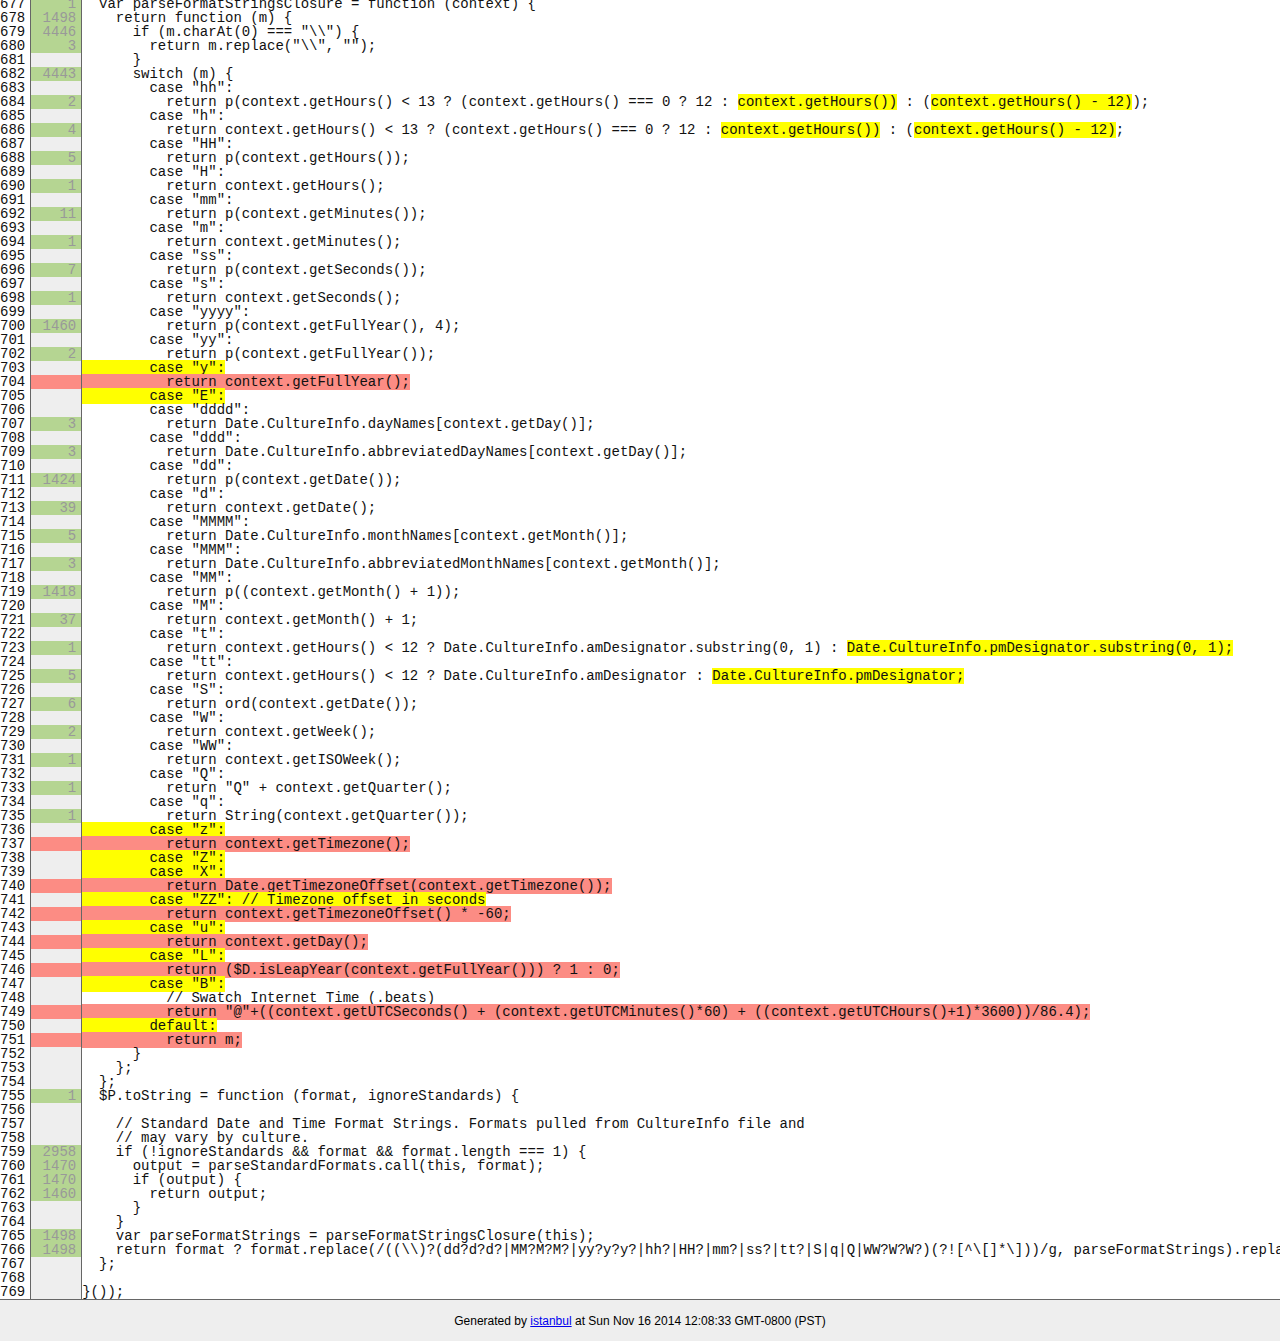
<file: vendors/DateJS/reports/lcov-report/core/core-prototypes.js.html>
<!doctype html>
<html lang="en">
<head>
    <title>Code coverage report for core/core-prototypes.js</title>
    <meta charset="utf-8">

    <link rel="stylesheet" href="../prettify.css">

    <style>
        body, html {
            margin:0; padding: 0;
        }
        body {
            font-family: Helvetica Neue, Helvetica,Arial;
            font-size: 10pt;
        }
        div.header, div.footer {
            background: #eee;
            padding: 1em;
        }
        div.header {
            z-index: 100;
            position: fixed;
            top: 0;
            border-bottom: 1px solid #666;
            width: 100%;
        }
        div.footer {
            border-top: 1px solid #666;
        }
        div.body {
            margin-top: 10em;
        }
        div.meta {
            font-size: 90%;
            text-align: center;
        }
        h1, h2, h3 {
            font-weight: normal;
        }
        h1 {
            font-size: 12pt;
        }
        h2 {
            font-size: 10pt;
        }
        pre {
            font-family: Consolas, Menlo, Monaco, monospace;
            margin: 0;
            padding: 0;
            line-height: 14px;
            font-size: 14px;
            -moz-tab-size: 2;
            -o-tab-size:  2;
            tab-size: 2;
        }

        div.path { font-size: 110%; }
        div.path a:link, div.path a:visited { color: #000; }
        table.coverage { border-collapse: collapse; margin:0; padding: 0 }

        table.coverage td {
            margin: 0;
            padding: 0;
            color: #111;
            vertical-align: top;
        }
        table.coverage td.line-count {
            width: 50px;
            text-align: right;
            padding-right: 5px;
        }
        table.coverage td.line-coverage {
            color: #777 !important;
            text-align: right;
            border-left: 1px solid #666;
            border-right: 1px solid #666;
        }

        table.coverage td.text {
        }

        table.coverage td span.cline-any {
            display: inline-block;
            padding: 0 5px;
            width: 40px;
        }
        table.coverage td span.cline-neutral {
            background: #eee;
        }
        table.coverage td span.cline-yes {
            background: #b5d592;
            color: #999;
        }
        table.coverage td span.cline-no {
            background: #fc8c84;
        }

        .cstat-yes { color: #111; }
        .cstat-no { background: #fc8c84; color: #111; }
        .fstat-no { background: #ffc520; color: #111 !important; }
        .cbranch-no { background:  yellow !important; color: #111; }

        .cstat-skip { background: #ddd; color: #111; }
        .fstat-skip { background: #ddd; color: #111 !important; }
        .cbranch-skip { background: #ddd !important; color: #111; }

        .missing-if-branch {
            display: inline-block;
            margin-right: 10px;
            position: relative;
            padding: 0 4px;
            background: black;
            color: yellow;
        }

        .skip-if-branch {
            display: none;
            margin-right: 10px;
            position: relative;
            padding: 0 4px;
            background: #ccc;
            color: white;
        }

        .missing-if-branch .typ, .skip-if-branch .typ {
            color: inherit !important;
        }

        .entity, .metric { font-weight: bold; }
        .metric { display: inline-block; border: 1px solid #333; padding: 0.3em; background: white; }
        .metric small { font-size: 80%; font-weight: normal; color: #666; }

        div.coverage-summary table { border-collapse: collapse; margin: 3em; font-size: 110%; }
        div.coverage-summary td, div.coverage-summary table  th { margin: 0; padding: 0.25em 1em; border-top: 1px solid #666; border-bottom: 1px solid #666; }
        div.coverage-summary th { text-align: left; border: 1px solid #666; background: #eee; font-weight: normal; }
        div.coverage-summary th.file { border-right: none !important; }
        div.coverage-summary th.pic { border-left: none !important; text-align: right; }
        div.coverage-summary th.pct { border-right: none !important; }
        div.coverage-summary th.abs { border-left: none !important; text-align: right; }
        div.coverage-summary td.pct { text-align: right; border-left: 1px solid #666; }
        div.coverage-summary td.abs { text-align: right; font-size: 90%; color: #444; border-right: 1px solid #666; }
        div.coverage-summary td.file { text-align: right; border-left: 1px solid #666; white-space: nowrap;  }
        div.coverage-summary td.pic { min-width: 120px !important;  }
        div.coverage-summary a:link { text-decoration: none; color: #000; }
        div.coverage-summary a:visited { text-decoration: none; color: #333; }
        div.coverage-summary a:hover { text-decoration: underline; }
        div.coverage-summary tfoot td { border-top: 1px solid #666; }

        div.coverage-summary .yui3-datatable-sort-indicator, div.coverage-summary .dummy-sort-indicator {
            height: 10px;
            width: 7px;
            display: inline-block;
            margin-left: 0.5em;
        }
        div.coverage-summary .yui3-datatable-sort-indicator {
            background: url("https://yui-s.yahooapis.com/3.6.0/build/datatable-sort/assets/skins/sam/sort-arrow-sprite.png") no-repeat scroll 0 0 transparent;
        }
        div.coverage-summary .yui3-datatable-sorted .yui3-datatable-sort-indicator {
            background-position: 0 -20px;
        }
        div.coverage-summary .yui3-datatable-sorted-desc .yui3-datatable-sort-indicator {
            background-position: 0 -10px;
        }

        .high { background: #b5d592 !important; }
        .medium { background: #ffe87c !important; }
        .low { background: #fc8c84 !important; }

        span.cover-fill, span.cover-empty {
            display:inline-block;
            border:1px solid #444;
            background: white;
            height: 12px;
        }
        span.cover-fill {
            background: #ccc;
            border-right: 1px solid #444;
        }
        span.cover-empty {
            background: white;
            border-left: none;
        }
        span.cover-full {
            border-right: none !important;
        }
        pre.prettyprint {
            border: none !important;
            padding: 0 !important;
            margin: 0 !important;
        }
        .com { color: #999 !important; }
        .ignore-none { color: #999; font-weight: normal; }

    </style>
</head>
<body>
<div class="header high">
    <h1>Code coverage report for <span class="entity">core/core-prototypes.js</span></h1>
    <h2>
        
        Statements: <span class="metric">95.1% <small>(291 / 306)</small></span> &nbsp;&nbsp;&nbsp;&nbsp;
        
        
        Branches: <span class="metric">83.33% <small>(195 / 234)</small></span> &nbsp;&nbsp;&nbsp;&nbsp;
        
        
        Functions: <span class="metric">100% <small>(50 / 50)</small></span> &nbsp;&nbsp;&nbsp;&nbsp;
        
        
        Lines: <span class="metric">96.28% <small>(285 / 296)</small></span> &nbsp;&nbsp;&nbsp;&nbsp;
        
        Ignored: <span class="metric"><span class="ignore-none">none</span></span> &nbsp;&nbsp;&nbsp;&nbsp;
    </h2>
    <div class="path"><a href="../index.html">All files</a> &#187; <a href="index.html">core/</a> &#187; core-prototypes.js</div>
</div>
<div class="body">
<pre><table class="coverage">
<tr><td class="line-count">1
2
3
4
5
6
7
8
9
10
11
12
13
14
15
16
17
18
19
20
21
22
23
24
25
26
27
28
29
30
31
32
33
34
35
36
37
38
39
40
41
42
43
44
45
46
47
48
49
50
51
52
53
54
55
56
57
58
59
60
61
62
63
64
65
66
67
68
69
70
71
72
73
74
75
76
77
78
79
80
81
82
83
84
85
86
87
88
89
90
91
92
93
94
95
96
97
98
99
100
101
102
103
104
105
106
107
108
109
110
111
112
113
114
115
116
117
118
119
120
121
122
123
124
125
126
127
128
129
130
131
132
133
134
135
136
137
138
139
140
141
142
143
144
145
146
147
148
149
150
151
152
153
154
155
156
157
158
159
160
161
162
163
164
165
166
167
168
169
170
171
172
173
174
175
176
177
178
179
180
181
182
183
184
185
186
187
188
189
190
191
192
193
194
195
196
197
198
199
200
201
202
203
204
205
206
207
208
209
210
211
212
213
214
215
216
217
218
219
220
221
222
223
224
225
226
227
228
229
230
231
232
233
234
235
236
237
238
239
240
241
242
243
244
245
246
247
248
249
250
251
252
253
254
255
256
257
258
259
260
261
262
263
264
265
266
267
268
269
270
271
272
273
274
275
276
277
278
279
280
281
282
283
284
285
286
287
288
289
290
291
292
293
294
295
296
297
298
299
300
301
302
303
304
305
306
307
308
309
310
311
312
313
314
315
316
317
318
319
320
321
322
323
324
325
326
327
328
329
330
331
332
333
334
335
336
337
338
339
340
341
342
343
344
345
346
347
348
349
350
351
352
353
354
355
356
357
358
359
360
361
362
363
364
365
366
367
368
369
370
371
372
373
374
375
376
377
378
379
380
381
382
383
384
385
386
387
388
389
390
391
392
393
394
395
396
397
398
399
400
401
402
403
404
405
406
407
408
409
410
411
412
413
414
415
416
417
418
419
420
421
422
423
424
425
426
427
428
429
430
431
432
433
434
435
436
437
438
439
440
441
442
443
444
445
446
447
448
449
450
451
452
453
454
455
456
457
458
459
460
461
462
463
464
465
466
467
468
469
470
471
472
473
474
475
476
477
478
479
480
481
482
483
484
485
486
487
488
489
490
491
492
493
494
495
496
497
498
499
500
501
502
503
504
505
506
507
508
509
510
511
512
513
514
515
516
517
518
519
520
521
522
523
524
525
526
527
528
529
530
531
532
533
534
535
536
537
538
539
540
541
542
543
544
545
546
547
548
549
550
551
552
553
554
555
556
557
558
559
560
561
562
563
564
565
566
567
568
569
570
571
572
573
574
575
576
577
578
579
580
581
582
583
584
585
586
587
588
589
590
591
592
593
594
595
596
597
598
599
600
601
602
603
604
605
606
607
608
609
610
611
612
613
614
615
616
617
618
619
620
621
622
623
624
625
626
627
628
629
630
631
632
633
634
635
636
637
638
639
640
641
642
643
644
645
646
647
648
649
650
651
652
653
654
655
656
657
658
659
660
661
662
663
664
665
666
667
668
669
670
671
672
673
674
675
676
677
678
679
680
681
682
683
684
685
686
687
688
689
690
691
692
693
694
695
696
697
698
699
700
701
702
703
704
705
706
707
708
709
710
711
712
713
714
715
716
717
718
719
720
721
722
723
724
725
726
727
728
729
730
731
732
733
734
735
736
737
738
739
740
741
742
743
744
745
746
747
748
749
750
751
752
753
754
755
756
757
758
759
760
761
762
763
764
765
766
767
768
769</td><td class="line-coverage"><span class="cline-any cline-yes">1</span>
<span class="cline-any cline-yes">1</span>
<span class="cline-any cline-neutral">&nbsp;</span>
<span class="cline-any cline-neutral">&nbsp;</span>
<span class="cline-any cline-yes">4331</span>
<span class="cline-any cline-yes">2871</span>
<span class="cline-any cline-neutral">&nbsp;</span>
<span class="cline-any cline-yes">4331</span>
<span class="cline-any cline-neutral">&nbsp;</span>
<span class="cline-any cline-neutral">&nbsp;</span>
<span class="cline-any cline-yes">1</span>
<span class="cline-any cline-yes">151</span>
<span class="cline-any cline-yes">151</span>
<span class="cline-any cline-yes">335</span>
<span class="cline-any cline-yes">119</span>
<span class="cline-any cline-yes">119</span>
<span class="cline-any cline-yes">119</span>
<span class="cline-any cline-neutral">&nbsp;</span>
<span class="cline-any cline-yes">216</span>
<span class="cline-any cline-neutral">&nbsp;</span>
<span class="cline-any cline-neutral">&nbsp;</span>
<span class="cline-any cline-yes">151</span>
<span class="cline-any cline-yes">565</span>
<span class="cline-any cline-yes">565</span>
<span class="cline-any cline-neutral">&nbsp;</span>
<span class="cline-any cline-yes">565</span>
<span class="cline-any cline-yes">330</span>
<span class="cline-any cline-neutral">&nbsp;</span>
<span class="cline-any cline-neutral">&nbsp;</span>
<span class="cline-any cline-neutral">&nbsp;</span>
<span class="cline-any cline-yes">150</span>
<span class="cline-any cline-neutral">&nbsp;</span>
<span class="cline-any cline-neutral">&nbsp;</span>
<span class="cline-any cline-neutral">&nbsp;</span>
<span class="cline-any cline-neutral">&nbsp;</span>
<span class="cline-any cline-neutral">&nbsp;</span>
<span class="cline-any cline-neutral">&nbsp;</span>
<span class="cline-any cline-yes">1</span>
<span class="cline-any cline-yes">2100</span>
<span class="cline-any cline-yes">2100</span>
<span class="cline-any cline-yes">2100</span>
<span class="cline-any cline-yes">2100</span>
<span class="cline-any cline-yes">2100</span>
<span class="cline-any cline-neutral">&nbsp;</span>
<span class="cline-any cline-neutral">&nbsp;</span>
<span class="cline-any cline-neutral">&nbsp;</span>
<span class="cline-any cline-neutral">&nbsp;</span>
<span class="cline-any cline-neutral">&nbsp;</span>
<span class="cline-any cline-neutral">&nbsp;</span>
<span class="cline-any cline-yes">1</span>
<span class="cline-any cline-yes">3</span>
<span class="cline-any cline-yes">3</span>
<span class="cline-any cline-yes">3</span>
<span class="cline-any cline-yes">3</span>
<span class="cline-any cline-yes">3</span>
<span class="cline-any cline-yes">3</span>
<span class="cline-any cline-neutral">&nbsp;</span>
<span class="cline-any cline-neutral">&nbsp;</span>
<span class="cline-any cline-neutral">&nbsp;</span>
<span class="cline-any cline-neutral">&nbsp;</span>
<span class="cline-any cline-neutral">&nbsp;</span>
<span class="cline-any cline-yes">1</span>
<span class="cline-any cline-yes">25</span>
<span class="cline-any cline-neutral">&nbsp;</span>
<span class="cline-any cline-neutral">&nbsp;</span>
<span class="cline-any cline-neutral">&nbsp;</span>
<span class="cline-any cline-neutral">&nbsp;</span>
<span class="cline-any cline-neutral">&nbsp;</span>
<span class="cline-any cline-neutral">&nbsp;</span>
<span class="cline-any cline-neutral">&nbsp;</span>
<span class="cline-any cline-yes">1</span>
<span class="cline-any cline-yes">408</span>
<span class="cline-any cline-neutral">&nbsp;</span>
<span class="cline-any cline-neutral">&nbsp;</span>
<span class="cline-any cline-neutral">&nbsp;</span>
<span class="cline-any cline-neutral">&nbsp;</span>
<span class="cline-any cline-neutral">&nbsp;</span>
<span class="cline-any cline-neutral">&nbsp;</span>
<span class="cline-any cline-neutral">&nbsp;</span>
<span class="cline-any cline-yes">1</span>
<span class="cline-any cline-yes">398</span>
<span class="cline-any cline-neutral">&nbsp;</span>
<span class="cline-any cline-neutral">&nbsp;</span>
<span class="cline-any cline-neutral">&nbsp;</span>
<span class="cline-any cline-neutral">&nbsp;</span>
<span class="cline-any cline-neutral">&nbsp;</span>
<span class="cline-any cline-neutral">&nbsp;</span>
<span class="cline-any cline-neutral">&nbsp;</span>
<span class="cline-any cline-neutral">&nbsp;</span>
<span class="cline-any cline-yes">1</span>
<span class="cline-any cline-yes">1</span>
<span class="cline-any cline-neutral">&nbsp;</span>
<span class="cline-any cline-neutral">&nbsp;</span>
<span class="cline-any cline-neutral">&nbsp;</span>
<span class="cline-any cline-neutral">&nbsp;</span>
<span class="cline-any cline-neutral">&nbsp;</span>
<span class="cline-any cline-neutral">&nbsp;</span>
<span class="cline-any cline-neutral">&nbsp;</span>
<span class="cline-any cline-yes">1</span>
<span class="cline-any cline-yes">2</span>
<span class="cline-any cline-neutral">&nbsp;</span>
<span class="cline-any cline-neutral">&nbsp;</span>
<span class="cline-any cline-neutral">&nbsp;</span>
<span class="cline-any cline-neutral">&nbsp;</span>
<span class="cline-any cline-neutral">&nbsp;</span>
<span class="cline-any cline-neutral">&nbsp;</span>
<span class="cline-any cline-neutral">&nbsp;</span>
<span class="cline-any cline-yes">1</span>
<span class="cline-any cline-yes">2</span>
<span class="cline-any cline-neutral">&nbsp;</span>
<span class="cline-any cline-neutral">&nbsp;</span>
<span class="cline-any cline-neutral">&nbsp;</span>
<span class="cline-any cline-neutral">&nbsp;</span>
<span class="cline-any cline-neutral">&nbsp;</span>
<span class="cline-any cline-neutral">&nbsp;</span>
<span class="cline-any cline-neutral">&nbsp;</span>
<span class="cline-any cline-neutral">&nbsp;</span>
<span class="cline-any cline-neutral">&nbsp;</span>
<span class="cline-any cline-neutral">&nbsp;</span>
<span class="cline-any cline-neutral">&nbsp;</span>
<span class="cline-any cline-neutral">&nbsp;</span>
<span class="cline-any cline-neutral">&nbsp;</span>
<span class="cline-any cline-yes">1</span>
<span class="cline-any cline-yes">2</span>
<span class="cline-any cline-neutral">&nbsp;</span>
<span class="cline-any cline-neutral">&nbsp;</span>
<span class="cline-any cline-neutral">&nbsp;</span>
<span class="cline-any cline-neutral">&nbsp;</span>
<span class="cline-any cline-neutral">&nbsp;</span>
<span class="cline-any cline-neutral">&nbsp;</span>
<span class="cline-any cline-neutral">&nbsp;</span>
<span class="cline-any cline-yes">1</span>
<span class="cline-any cline-yes">155</span>
<span class="cline-any cline-yes">155</span>
<span class="cline-any cline-yes">155</span>
<span class="cline-any cline-neutral">&nbsp;</span>
<span class="cline-any cline-neutral">&nbsp;</span>
<span class="cline-any cline-neutral">&nbsp;</span>
<span class="cline-any cline-neutral">&nbsp;</span>
<span class="cline-any cline-neutral">&nbsp;</span>
<span class="cline-any cline-neutral">&nbsp;</span>
<span class="cline-any cline-neutral">&nbsp;</span>
<span class="cline-any cline-yes">1</span>
<span class="cline-any cline-yes">70</span>
<span class="cline-any cline-yes">70</span>
<span class="cline-any cline-neutral">&nbsp;</span>
<span class="cline-any cline-neutral">&nbsp;</span>
<span class="cline-any cline-neutral">&nbsp;</span>
<span class="cline-any cline-neutral">&nbsp;</span>
<span class="cline-any cline-neutral">&nbsp;</span>
<span class="cline-any cline-neutral">&nbsp;</span>
<span class="cline-any cline-neutral">&nbsp;</span>
<span class="cline-any cline-yes">1</span>
<span class="cline-any cline-yes">48</span>
<span class="cline-any cline-yes">46</span>
<span class="cline-any cline-neutral">&nbsp;</span>
<span class="cline-any cline-neutral">&nbsp;</span>
<span class="cline-any cline-neutral">&nbsp;</span>
<span class="cline-any cline-neutral">&nbsp;</span>
<span class="cline-any cline-neutral">&nbsp;</span>
<span class="cline-any cline-neutral">&nbsp;</span>
<span class="cline-any cline-neutral">&nbsp;</span>
<span class="cline-any cline-yes">1</span>
<span class="cline-any cline-yes">37</span>
<span class="cline-any cline-yes">37</span>
<span class="cline-any cline-neutral">&nbsp;</span>
<span class="cline-any cline-neutral">&nbsp;</span>
<span class="cline-any cline-neutral">&nbsp;</span>
<span class="cline-any cline-neutral">&nbsp;</span>
<span class="cline-any cline-neutral">&nbsp;</span>
<span class="cline-any cline-neutral">&nbsp;</span>
<span class="cline-any cline-neutral">&nbsp;</span>
<span class="cline-any cline-yes">1</span>
<span class="cline-any cline-yes">1851</span>
<span class="cline-any cline-yes">1841</span>
<span class="cline-any cline-yes">1841</span>
<span class="cline-any cline-neutral">&nbsp;</span>
<span class="cline-any cline-neutral">&nbsp;</span>
<span class="cline-any cline-neutral">&nbsp;</span>
<span class="cline-any cline-neutral">&nbsp;</span>
<span class="cline-any cline-neutral">&nbsp;</span>
<span class="cline-any cline-neutral">&nbsp;</span>
<span class="cline-any cline-neutral">&nbsp;</span>
<span class="cline-any cline-yes">1</span>
<span class="cline-any cline-yes">14</span>
<span class="cline-any cline-yes">12</span>
<span class="cline-any cline-yes">12</span>
<span class="cline-any cline-yes">12</span>
<span class="cline-any cline-yes">4</span>
<span class="cline-any cline-yes">2</span>
<span class="cline-any cline-yes">2</span>
<span class="cline-any cline-yes">2</span>
<span class="cline-any cline-neutral">&nbsp;</span>
<span class="cline-any cline-neutral">&nbsp;</span>
<span class="cline-any cline-neutral">&nbsp;</span>
<span class="cline-any cline-yes">12</span>
<span class="cline-any cline-yes">5</span>
<span class="cline-any cline-yes">11</span>
<span class="cline-any cline-yes">11</span>
<span class="cline-any cline-yes">11</span>
<span class="cline-any cline-yes">5</span>
<span class="cline-any cline-neutral">&nbsp;</span>
<span class="cline-any cline-neutral">&nbsp;</span>
<span class="cline-any cline-yes">5</span>
<span class="cline-any cline-yes">7</span>
<span class="cline-any cline-yes">2</span>
<span class="cline-any cline-neutral">&nbsp;</span>
<span class="cline-any cline-neutral">&nbsp;</span>
<span class="cline-any cline-yes">7</span>
<span class="cline-any cline-neutral">&nbsp;</span>
<span class="cline-any cline-neutral">&nbsp;</span>
<span class="cline-any cline-neutral">&nbsp;</span>
<span class="cline-any cline-neutral">&nbsp;</span>
<span class="cline-any cline-neutral">&nbsp;</span>
<span class="cline-any cline-neutral">&nbsp;</span>
<span class="cline-any cline-neutral">&nbsp;</span>
<span class="cline-any cline-yes">1</span>
<span class="cline-any cline-yes">55</span>
<span class="cline-any cline-yes">54</span>
<span class="cline-any cline-neutral">&nbsp;</span>
<span class="cline-any cline-neutral">&nbsp;</span>
<span class="cline-any cline-neutral">&nbsp;</span>
<span class="cline-any cline-neutral">&nbsp;</span>
<span class="cline-any cline-neutral">&nbsp;</span>
<span class="cline-any cline-neutral">&nbsp;</span>
<span class="cline-any cline-neutral">&nbsp;</span>
<span class="cline-any cline-neutral">&nbsp;</span>
<span class="cline-any cline-yes">1</span>
<span class="cline-any cline-yes">413</span>
<span class="cline-any cline-yes">396</span>
<span class="cline-any cline-yes">396</span>
<span class="cline-any cline-yes">396</span>
<span class="cline-any cline-yes">396</span>
<span class="cline-any cline-yes">396</span>
<span class="cline-any cline-neutral">&nbsp;</span>
<span class="cline-any cline-neutral">&nbsp;</span>
<span class="cline-any cline-yes">1</span>
<span class="cline-any cline-yes">1</span>
<span class="cline-any cline-neutral">&nbsp;</span>
<span class="cline-any cline-neutral">&nbsp;</span>
<span class="cline-any cline-neutral">&nbsp;</span>
<span class="cline-any cline-yes">1</span>
<span class="cline-any cline-neutral">&nbsp;</span>
<span class="cline-any cline-neutral">&nbsp;</span>
<span class="cline-any cline-neutral">&nbsp;</span>
<span class="cline-any cline-neutral">&nbsp;</span>
<span class="cline-any cline-neutral">&nbsp;</span>
<span class="cline-any cline-neutral">&nbsp;</span>
<span class="cline-any cline-neutral">&nbsp;</span>
<span class="cline-any cline-yes">1</span>
<span class="cline-any cline-yes">190</span>
<span class="cline-any cline-yes">174</span>
<span class="cline-any cline-neutral">&nbsp;</span>
<span class="cline-any cline-neutral">&nbsp;</span>
<span class="cline-any cline-neutral">&nbsp;</span>
<span class="cline-any cline-neutral">&nbsp;</span>
<span class="cline-any cline-neutral">&nbsp;</span>
<span class="cline-any cline-neutral">&nbsp;</span>
<span class="cline-any cline-neutral">&nbsp;</span>
<span class="cline-any cline-neutral">&nbsp;</span>
<span class="cline-any cline-neutral">&nbsp;</span>
<span class="cline-any cline-neutral">&nbsp;</span>
<span class="cline-any cline-neutral">&nbsp;</span>
<span class="cline-any cline-neutral">&nbsp;</span>
<span class="cline-any cline-neutral">&nbsp;</span>
<span class="cline-any cline-yes">1</span>
<span class="cline-any cline-yes">508</span>
<span class="cline-any cline-yes">83</span>
<span class="cline-any cline-yes">83</span>
<span class="cline-any cline-neutral">&nbsp;</span>
<span class="cline-any cline-neutral">&nbsp;</span>
<span class="cline-any cline-yes">425</span>
<span class="cline-any cline-neutral">&nbsp;</span>
<span class="cline-any cline-yes">425</span>
<span class="cline-any cline-neutral">&nbsp;</span>
<span class="cline-any cline-neutral">&nbsp;</span>
<span class="cline-any cline-no">&nbsp;</span>
<span class="cline-any cline-no">&nbsp;</span>
<span class="cline-any cline-neutral">&nbsp;</span>
<span class="cline-any cline-neutral">&nbsp;</span>
<span class="cline-any cline-yes">425</span>
<span class="cline-any cline-yes">1</span>
<span class="cline-any cline-neutral">&nbsp;</span>
<span class="cline-any cline-yes">425</span>
<span class="cline-any cline-yes">31</span>
<span class="cline-any cline-neutral">&nbsp;</span>
<span class="cline-any cline-yes">425</span>
<span class="cline-any cline-yes">31</span>
<span class="cline-any cline-neutral">&nbsp;</span>
<span class="cline-any cline-yes">425</span>
<span class="cline-any cline-yes">31</span>
<span class="cline-any cline-neutral">&nbsp;</span>
<span class="cline-any cline-yes">425</span>
<span class="cline-any cline-yes">1</span>
<span class="cline-any cline-neutral">&nbsp;</span>
<span class="cline-any cline-yes">425</span>
<span class="cline-any cline-yes">109</span>
<span class="cline-any cline-neutral">&nbsp;</span>
<span class="cline-any cline-yes">425</span>
<span class="cline-any cline-yes">109</span>
<span class="cline-any cline-neutral">&nbsp;</span>
<span class="cline-any cline-yes">425</span>
<span class="cline-any cline-yes">119</span>
<span class="cline-any cline-neutral">&nbsp;</span>
<span class="cline-any cline-yes">425</span>
<span class="cline-any cline-neutral">&nbsp;</span>
<span class="cline-any cline-neutral">&nbsp;</span>
<span class="cline-any cline-neutral">&nbsp;</span>
<span class="cline-any cline-neutral">&nbsp;</span>
<span class="cline-any cline-neutral">&nbsp;</span>
<span class="cline-any cline-neutral">&nbsp;</span>
<span class="cline-any cline-neutral">&nbsp;</span>
<span class="cline-any cline-neutral">&nbsp;</span>
<span class="cline-any cline-yes">1</span>
<span class="cline-any cline-neutral">&nbsp;</span>
<span class="cline-any cline-yes">86</span>
<span class="cline-any cline-yes">86</span>
<span class="cline-any cline-yes">2</span>
<span class="cline-any cline-yes">2</span>
<span class="cline-any cline-neutral">&nbsp;</span>
<span class="cline-any cline-yes">84</span>
<span class="cline-any cline-neutral">&nbsp;</span>
<span class="cline-any cline-neutral">&nbsp;</span>
<span class="cline-any cline-neutral">&nbsp;</span>
<span class="cline-any cline-yes">86</span>
<span class="cline-any cline-neutral">&nbsp;</span>
<span class="cline-any cline-neutral">&nbsp;</span>
<span class="cline-any cline-neutral">&nbsp;</span>
<span class="cline-any cline-yes">86</span>
<span class="cline-any cline-neutral">&nbsp;</span>
<span class="cline-any cline-yes">86</span>
<span class="cline-any cline-neutral">&nbsp;</span>
<span class="cline-any cline-neutral">&nbsp;</span>
<span class="cline-any cline-yes">86</span>
<span class="cline-any cline-neutral">&nbsp;</span>
<span class="cline-any cline-yes">86</span>
<span class="cline-any cline-yes">86</span>
<span class="cline-any cline-neutral">&nbsp;</span>
<span class="cline-any cline-neutral">&nbsp;</span>
<span class="cline-any cline-neutral">&nbsp;</span>
<span class="cline-any cline-yes">86</span>
<span class="cline-any cline-neutral">&nbsp;</span>
<span class="cline-any cline-neutral">&nbsp;</span>
<span class="cline-any cline-neutral">&nbsp;</span>
<span class="cline-any cline-neutral">&nbsp;</span>
<span class="cline-any cline-neutral">&nbsp;</span>
<span class="cline-any cline-neutral">&nbsp;</span>
<span class="cline-any cline-neutral">&nbsp;</span>
<span class="cline-any cline-yes">1</span>
<span class="cline-any cline-yes">2</span>
<span class="cline-any cline-neutral">&nbsp;</span>
<span class="cline-any cline-neutral">&nbsp;</span>
<span class="cline-any cline-neutral">&nbsp;</span>
<span class="cline-any cline-neutral">&nbsp;</span>
<span class="cline-any cline-neutral">&nbsp;</span>
<span class="cline-any cline-neutral">&nbsp;</span>
<span class="cline-any cline-neutral">&nbsp;</span>
<span class="cline-any cline-yes">1</span>
<span class="cline-any cline-yes">3</span>
<span class="cline-any cline-yes">1</span>
<span class="cline-any cline-no">&nbsp;</span>
<span class="cline-any cline-neutral">&nbsp;</span>
<span class="cline-any cline-yes">1</span>
<span class="cline-any cline-neutral">&nbsp;</span>
<span class="cline-any cline-neutral">&nbsp;</span>
<span class="cline-any cline-yes">2</span>
<span class="cline-any cline-neutral">&nbsp;</span>
<span class="cline-any cline-neutral">&nbsp;</span>
<span class="cline-any cline-neutral">&nbsp;</span>
<span class="cline-any cline-yes">1</span>
<span class="cline-any cline-yes">1</span>
<span class="cline-any cline-yes">1</span>
<span class="cline-any cline-neutral">&nbsp;</span>
<span class="cline-any cline-neutral">&nbsp;</span>
<span class="cline-any cline-yes">1</span>
<span class="cline-any cline-yes">14</span>
<span class="cline-any cline-neutral">&nbsp;</span>
<span class="cline-any cline-neutral">&nbsp;</span>
<span class="cline-any cline-yes">1</span>
<span class="cline-any cline-yes">1</span>
<span class="cline-any cline-neutral">&nbsp;</span>
<span class="cline-any cline-neutral">&nbsp;</span>
<span class="cline-any cline-neutral">&nbsp;</span>
<span class="cline-any cline-neutral">&nbsp;</span>
<span class="cline-any cline-neutral">&nbsp;</span>
<span class="cline-any cline-neutral">&nbsp;</span>
<span class="cline-any cline-neutral">&nbsp;</span>
<span class="cline-any cline-neutral">&nbsp;</span>
<span class="cline-any cline-yes">1</span>
<span class="cline-any cline-yes">15</span>
<span class="cline-any cline-yes">5</span>
<span class="cline-any cline-yes">2</span>
<span class="cline-any cline-yes">2</span>
<span class="cline-any cline-yes">2</span>
<span class="cline-any cline-neutral">&nbsp;</span>
<span class="cline-any cline-yes">3</span>
<span class="cline-any cline-yes">2</span>
<span class="cline-any cline-yes">2</span>
<span class="cline-any cline-yes">1</span>
<span class="cline-any cline-neutral">&nbsp;</span>
<span class="cline-any cline-neutral">&nbsp;</span>
<span class="cline-any cline-yes">1</span>
<span class="cline-any cline-neutral">&nbsp;</span>
<span class="cline-any cline-yes">4</span>
<span class="cline-any cline-neutral">&nbsp;</span>
<span class="cline-any cline-yes">10</span>
<span class="cline-any cline-yes">10</span>
<span class="cline-any cline-yes">8</span>
<span class="cline-any cline-neutral">&nbsp;</span>
<span class="cline-any cline-yes">2</span>
<span class="cline-any cline-yes">2</span>
<span class="cline-any cline-yes">2</span>
<span class="cline-any cline-yes">1</span>
<span class="cline-any cline-neutral">&nbsp;</span>
<span class="cline-any cline-yes">2</span>
<span class="cline-any cline-neutral">&nbsp;</span>
<span class="cline-any cline-yes">8</span>
<span class="cline-any cline-neutral">&nbsp;</span>
<span class="cline-any cline-neutral">&nbsp;</span>
<span class="cline-any cline-neutral">&nbsp;</span>
<span class="cline-any cline-yes">1</span>
<span class="cline-any cline-yes">2</span>
<span class="cline-any cline-yes">1183</span>
<span class="cline-any cline-yes">1183</span>
<span class="cline-any cline-neutral">&nbsp;</span>
<span class="cline-any cline-neutral">&nbsp;</span>
<span class="cline-any cline-neutral">&nbsp;</span>
<span class="cline-any cline-neutral">&nbsp;</span>
<span class="cline-any cline-neutral">&nbsp;</span>
<span class="cline-any cline-neutral">&nbsp;</span>
<span class="cline-any cline-neutral">&nbsp;</span>
<span class="cline-any cline-neutral">&nbsp;</span>
<span class="cline-any cline-yes">1</span>
<span class="cline-any cline-neutral">&nbsp;</span>
<span class="cline-any cline-neutral">&nbsp;</span>
<span class="cline-any cline-neutral">&nbsp;</span>
<span class="cline-any cline-neutral">&nbsp;</span>
<span class="cline-any cline-neutral">&nbsp;</span>
<span class="cline-any cline-neutral">&nbsp;</span>
<span class="cline-any cline-yes">1</span>
<span class="cline-any cline-neutral">&nbsp;</span>
<span class="cline-any cline-neutral">&nbsp;</span>
<span class="cline-any cline-neutral">&nbsp;</span>
<span class="cline-any cline-neutral">&nbsp;</span>
<span class="cline-any cline-yes">1</span>
<span class="cline-any cline-yes">1</span>
<span class="cline-any cline-yes">1</span>
<span class="cline-any cline-neutral">&nbsp;</span>
<span class="cline-any cline-neutral">&nbsp;</span>
<span class="cline-any cline-neutral">&nbsp;</span>
<span class="cline-any cline-neutral">&nbsp;</span>
<span class="cline-any cline-neutral">&nbsp;</span>
<span class="cline-any cline-yes">1</span>
<span class="cline-any cline-yes">1</span>
<span class="cline-any cline-neutral">&nbsp;</span>
<span class="cline-any cline-neutral">&nbsp;</span>
<span class="cline-any cline-neutral">&nbsp;</span>
<span class="cline-any cline-neutral">&nbsp;</span>
<span class="cline-any cline-neutral">&nbsp;</span>
<span class="cline-any cline-neutral">&nbsp;</span>
<span class="cline-any cline-yes">1</span>
<span class="cline-any cline-yes">1</span>
<span class="cline-any cline-neutral">&nbsp;</span>
<span class="cline-any cline-neutral">&nbsp;</span>
<span class="cline-any cline-yes">1</span>
<span class="cline-any cline-yes">5</span>
<span class="cline-any cline-yes">5</span>
<span class="cline-any cline-neutral">&nbsp;</span>
<span class="cline-any cline-neutral">&nbsp;</span>
<span class="cline-any cline-yes">1</span>
<span class="cline-any cline-yes">1</span>
<span class="cline-any cline-neutral">&nbsp;</span>
<span class="cline-any cline-neutral">&nbsp;</span>
<span class="cline-any cline-neutral">&nbsp;</span>
<span class="cline-any cline-neutral">&nbsp;</span>
<span class="cline-any cline-neutral">&nbsp;</span>
<span class="cline-any cline-neutral">&nbsp;</span>
<span class="cline-any cline-yes">1</span>
<span class="cline-any cline-yes">3</span>
<span class="cline-any cline-neutral">&nbsp;</span>
<span class="cline-any cline-neutral">&nbsp;</span>
<span class="cline-any cline-neutral">&nbsp;</span>
<span class="cline-any cline-neutral">&nbsp;</span>
<span class="cline-any cline-neutral">&nbsp;</span>
<span class="cline-any cline-neutral">&nbsp;</span>
<span class="cline-any cline-yes">1</span>
<span class="cline-any cline-yes">7</span>
<span class="cline-any cline-neutral">&nbsp;</span>
<span class="cline-any cline-neutral">&nbsp;</span>
<span class="cline-any cline-neutral">&nbsp;</span>
<span class="cline-any cline-neutral">&nbsp;</span>
<span class="cline-any cline-neutral">&nbsp;</span>
<span class="cline-any cline-neutral">&nbsp;</span>
<span class="cline-any cline-yes">1</span>
<span class="cline-any cline-yes">3</span>
<span class="cline-any cline-yes">3</span>
<span class="cline-any cline-yes">2</span>
<span class="cline-any cline-yes">2</span>
<span class="cline-any cline-neutral">&nbsp;</span>
<span class="cline-any cline-yes">1</span>
<span class="cline-any cline-yes">1</span>
<span class="cline-any cline-neutral">&nbsp;</span>
<span class="cline-any cline-neutral">&nbsp;</span>
<span class="cline-any cline-neutral">&nbsp;</span>
<span class="cline-any cline-neutral">&nbsp;</span>
<span class="cline-any cline-neutral">&nbsp;</span>
<span class="cline-any cline-neutral">&nbsp;</span>
<span class="cline-any cline-neutral">&nbsp;</span>
<span class="cline-any cline-neutral">&nbsp;</span>
<span class="cline-any cline-yes">1</span>
<span class="cline-any cline-yes">19</span>
<span class="cline-any cline-neutral">&nbsp;</span>
<span class="cline-any cline-neutral">&nbsp;</span>
<span class="cline-any cline-neutral">&nbsp;</span>
<span class="cline-any cline-neutral">&nbsp;</span>
<span class="cline-any cline-neutral">&nbsp;</span>
<span class="cline-any cline-neutral">&nbsp;</span>
<span class="cline-any cline-neutral">&nbsp;</span>
<span class="cline-any cline-neutral">&nbsp;</span>
<span class="cline-any cline-neutral">&nbsp;</span>
<span class="cline-any cline-neutral">&nbsp;</span>
<span class="cline-any cline-neutral">&nbsp;</span>
<span class="cline-any cline-neutral">&nbsp;</span>
<span class="cline-any cline-neutral">&nbsp;</span>
<span class="cline-any cline-neutral">&nbsp;</span>
<span class="cline-any cline-yes">1</span>
<span class="cline-any cline-yes">151</span>
<span class="cline-any cline-yes">150</span>
<span class="cline-any cline-yes">150</span>
<span class="cline-any cline-yes">330</span>
<span class="cline-any cline-yes">330</span>
<span class="cline-any cline-yes">330</span>
<span class="cline-any cline-yes">330</span>
<span class="cline-any cline-yes">226</span>
<span class="cline-any cline-neutral">&nbsp;</span>
<span class="cline-any cline-yes">330</span>
<span class="cline-any cline-yes">330</span>
<span class="cline-any cline-yes">330</span>
<span class="cline-any cline-yes">100</span>
<span class="cline-any cline-yes">230</span>
<span class="cline-any cline-yes">69</span>
<span class="cline-any cline-neutral">&nbsp;</span>
<span class="cline-any cline-yes">330</span>
<span class="cline-any cline-yes">177</span>
<span class="cline-any cline-yes">153</span>
<span class="cline-any cline-yes">34</span>
<span class="cline-any cline-neutral">&nbsp;</span>
<span class="cline-any cline-neutral">&nbsp;</span>
<span class="cline-any cline-neutral">&nbsp;</span>
<span class="cline-any cline-neutral">&nbsp;</span>
<span class="cline-any cline-yes">150</span>
<span class="cline-any cline-yes">119</span>
<span class="cline-any cline-neutral">&nbsp;</span>
<span class="cline-any cline-neutral">&nbsp;</span>
<span class="cline-any cline-yes">150</span>
<span class="cline-any cline-neutral">&nbsp;</span>
<span class="cline-any cline-neutral">&nbsp;</span>
<span class="cline-any cline-neutral">&nbsp;</span>
<span class="cline-any cline-neutral">&nbsp;</span>
<span class="cline-any cline-neutral">&nbsp;</span>
<span class="cline-any cline-neutral">&nbsp;</span>
<span class="cline-any cline-yes">1</span>
<span class="cline-any cline-yes">11</span>
<span class="cline-any cline-neutral">&nbsp;</span>
<span class="cline-any cline-neutral">&nbsp;</span>
<span class="cline-any cline-neutral">&nbsp;</span>
<span class="cline-any cline-neutral">&nbsp;</span>
<span class="cline-any cline-neutral">&nbsp;</span>
<span class="cline-any cline-neutral">&nbsp;</span>
<span class="cline-any cline-yes">1</span>
<span class="cline-any cline-yes">10</span>
<span class="cline-any cline-neutral">&nbsp;</span>
<span class="cline-any cline-neutral">&nbsp;</span>
<span class="cline-any cline-neutral">&nbsp;</span>
<span class="cline-any cline-neutral">&nbsp;</span>
<span class="cline-any cline-neutral">&nbsp;</span>
<span class="cline-any cline-neutral">&nbsp;</span>
<span class="cline-any cline-neutral">&nbsp;</span>
<span class="cline-any cline-neutral">&nbsp;</span>
<span class="cline-any cline-neutral">&nbsp;</span>
<span class="cline-any cline-neutral">&nbsp;</span>
<span class="cline-any cline-neutral">&nbsp;</span>
<span class="cline-any cline-neutral">&nbsp;</span>
<span class="cline-any cline-neutral">&nbsp;</span>
<span class="cline-any cline-neutral">&nbsp;</span>
<span class="cline-any cline-neutral">&nbsp;</span>
<span class="cline-any cline-neutral">&nbsp;</span>
<span class="cline-any cline-neutral">&nbsp;</span>
<span class="cline-any cline-neutral">&nbsp;</span>
<span class="cline-any cline-neutral">&nbsp;</span>
<span class="cline-any cline-neutral">&nbsp;</span>
<span class="cline-any cline-neutral">&nbsp;</span>
<span class="cline-any cline-neutral">&nbsp;</span>
<span class="cline-any cline-neutral">&nbsp;</span>
<span class="cline-any cline-neutral">&nbsp;</span>
<span class="cline-any cline-neutral">&nbsp;</span>
<span class="cline-any cline-neutral">&nbsp;</span>
<span class="cline-any cline-neutral">&nbsp;</span>
<span class="cline-any cline-neutral">&nbsp;</span>
<span class="cline-any cline-neutral">&nbsp;</span>
<span class="cline-any cline-neutral">&nbsp;</span>
<span class="cline-any cline-neutral">&nbsp;</span>
<span class="cline-any cline-neutral">&nbsp;</span>
<span class="cline-any cline-neutral">&nbsp;</span>
<span class="cline-any cline-neutral">&nbsp;</span>
<span class="cline-any cline-neutral">&nbsp;</span>
<span class="cline-any cline-neutral">&nbsp;</span>
<span class="cline-any cline-neutral">&nbsp;</span>
<span class="cline-any cline-neutral">&nbsp;</span>
<span class="cline-any cline-neutral">&nbsp;</span>
<span class="cline-any cline-neutral">&nbsp;</span>
<span class="cline-any cline-neutral">&nbsp;</span>
<span class="cline-any cline-neutral">&nbsp;</span>
<span class="cline-any cline-neutral">&nbsp;</span>
<span class="cline-any cline-neutral">&nbsp;</span>
<span class="cline-any cline-neutral">&nbsp;</span>
<span class="cline-any cline-neutral">&nbsp;</span>
<span class="cline-any cline-neutral">&nbsp;</span>
<span class="cline-any cline-neutral">&nbsp;</span>
<span class="cline-any cline-neutral">&nbsp;</span>
<span class="cline-any cline-neutral">&nbsp;</span>
<span class="cline-any cline-neutral">&nbsp;</span>
<span class="cline-any cline-neutral">&nbsp;</span>
<span class="cline-any cline-neutral">&nbsp;</span>
<span class="cline-any cline-neutral">&nbsp;</span>
<span class="cline-any cline-neutral">&nbsp;</span>
<span class="cline-any cline-neutral">&nbsp;</span>
<span class="cline-any cline-neutral">&nbsp;</span>
<span class="cline-any cline-neutral">&nbsp;</span>
<span class="cline-any cline-neutral">&nbsp;</span>
<span class="cline-any cline-yes">1</span>
<span class="cline-any cline-yes">7</span>
<span class="cline-any cline-neutral">&nbsp;</span>
<span class="cline-any cline-neutral">&nbsp;</span>
<span class="cline-any cline-neutral">&nbsp;</span>
<span class="cline-any cline-yes">1</span>
<span class="cline-any cline-neutral">&nbsp;</span>
<span class="cline-any cline-neutral">&nbsp;</span>
<span class="cline-any cline-yes">1</span>
<span class="cline-any cline-neutral">&nbsp;</span>
<span class="cline-any cline-neutral">&nbsp;</span>
<span class="cline-any cline-yes">1</span>
<span class="cline-any cline-neutral">&nbsp;</span>
<span class="cline-any cline-yes">4</span>
<span class="cline-any cline-neutral">&nbsp;</span>
<span class="cline-any cline-neutral">&nbsp;</span>
<span class="cline-any cline-yes">1</span>
<span class="cline-any cline-yes">1470</span>
<span class="cline-any cline-yes">1470</span>
<span class="cline-any cline-neutral">&nbsp;</span>
<span class="cline-any cline-yes">1450</span>
<span class="cline-any cline-neutral">&nbsp;</span>
<span class="cline-any cline-yes">1</span>
<span class="cline-any cline-neutral">&nbsp;</span>
<span class="cline-any cline-yes">1</span>
<span class="cline-any cline-neutral">&nbsp;</span>
<span class="cline-any cline-yes">1</span>
<span class="cline-any cline-neutral">&nbsp;</span>
<span class="cline-any cline-neutral">&nbsp;</span>
<span class="cline-any cline-yes">2</span>
<span class="cline-any cline-yes">2</span>
<span class="cline-any cline-neutral">&nbsp;</span>
<span class="cline-any cline-yes">1</span>
<span class="cline-any cline-neutral">&nbsp;</span>
<span class="cline-any cline-yes">1</span>
<span class="cline-any cline-neutral">&nbsp;</span>
<span class="cline-any cline-yes">1</span>
<span class="cline-any cline-neutral">&nbsp;</span>
<span class="cline-any cline-yes">1</span>
<span class="cline-any cline-yes">1</span>
<span class="cline-any cline-neutral">&nbsp;</span>
<span class="cline-any cline-yes">1</span>
<span class="cline-any cline-neutral">&nbsp;</span>
<span class="cline-any cline-yes">10</span>
<span class="cline-any cline-neutral">&nbsp;</span>
<span class="cline-any cline-neutral">&nbsp;</span>
<span class="cline-any cline-yes">1</span>
<span class="cline-any cline-yes">1498</span>
<span class="cline-any cline-yes">4446</span>
<span class="cline-any cline-yes">3</span>
<span class="cline-any cline-neutral">&nbsp;</span>
<span class="cline-any cline-yes">4443</span>
<span class="cline-any cline-neutral">&nbsp;</span>
<span class="cline-any cline-yes">2</span>
<span class="cline-any cline-neutral">&nbsp;</span>
<span class="cline-any cline-yes">4</span>
<span class="cline-any cline-neutral">&nbsp;</span>
<span class="cline-any cline-yes">5</span>
<span class="cline-any cline-neutral">&nbsp;</span>
<span class="cline-any cline-yes">1</span>
<span class="cline-any cline-neutral">&nbsp;</span>
<span class="cline-any cline-yes">11</span>
<span class="cline-any cline-neutral">&nbsp;</span>
<span class="cline-any cline-yes">1</span>
<span class="cline-any cline-neutral">&nbsp;</span>
<span class="cline-any cline-yes">7</span>
<span class="cline-any cline-neutral">&nbsp;</span>
<span class="cline-any cline-yes">1</span>
<span class="cline-any cline-neutral">&nbsp;</span>
<span class="cline-any cline-yes">1460</span>
<span class="cline-any cline-neutral">&nbsp;</span>
<span class="cline-any cline-yes">2</span>
<span class="cline-any cline-neutral">&nbsp;</span>
<span class="cline-any cline-no">&nbsp;</span>
<span class="cline-any cline-neutral">&nbsp;</span>
<span class="cline-any cline-neutral">&nbsp;</span>
<span class="cline-any cline-yes">3</span>
<span class="cline-any cline-neutral">&nbsp;</span>
<span class="cline-any cline-yes">3</span>
<span class="cline-any cline-neutral">&nbsp;</span>
<span class="cline-any cline-yes">1424</span>
<span class="cline-any cline-neutral">&nbsp;</span>
<span class="cline-any cline-yes">39</span>
<span class="cline-any cline-neutral">&nbsp;</span>
<span class="cline-any cline-yes">5</span>
<span class="cline-any cline-neutral">&nbsp;</span>
<span class="cline-any cline-yes">3</span>
<span class="cline-any cline-neutral">&nbsp;</span>
<span class="cline-any cline-yes">1418</span>
<span class="cline-any cline-neutral">&nbsp;</span>
<span class="cline-any cline-yes">37</span>
<span class="cline-any cline-neutral">&nbsp;</span>
<span class="cline-any cline-yes">1</span>
<span class="cline-any cline-neutral">&nbsp;</span>
<span class="cline-any cline-yes">5</span>
<span class="cline-any cline-neutral">&nbsp;</span>
<span class="cline-any cline-yes">6</span>
<span class="cline-any cline-neutral">&nbsp;</span>
<span class="cline-any cline-yes">2</span>
<span class="cline-any cline-neutral">&nbsp;</span>
<span class="cline-any cline-yes">1</span>
<span class="cline-any cline-neutral">&nbsp;</span>
<span class="cline-any cline-yes">1</span>
<span class="cline-any cline-neutral">&nbsp;</span>
<span class="cline-any cline-yes">1</span>
<span class="cline-any cline-neutral">&nbsp;</span>
<span class="cline-any cline-no">&nbsp;</span>
<span class="cline-any cline-neutral">&nbsp;</span>
<span class="cline-any cline-neutral">&nbsp;</span>
<span class="cline-any cline-no">&nbsp;</span>
<span class="cline-any cline-neutral">&nbsp;</span>
<span class="cline-any cline-no">&nbsp;</span>
<span class="cline-any cline-neutral">&nbsp;</span>
<span class="cline-any cline-no">&nbsp;</span>
<span class="cline-any cline-neutral">&nbsp;</span>
<span class="cline-any cline-no">&nbsp;</span>
<span class="cline-any cline-neutral">&nbsp;</span>
<span class="cline-any cline-neutral">&nbsp;</span>
<span class="cline-any cline-no">&nbsp;</span>
<span class="cline-any cline-neutral">&nbsp;</span>
<span class="cline-any cline-no">&nbsp;</span>
<span class="cline-any cline-neutral">&nbsp;</span>
<span class="cline-any cline-neutral">&nbsp;</span>
<span class="cline-any cline-neutral">&nbsp;</span>
<span class="cline-any cline-yes">1</span>
<span class="cline-any cline-neutral">&nbsp;</span>
<span class="cline-any cline-neutral">&nbsp;</span>
<span class="cline-any cline-neutral">&nbsp;</span>
<span class="cline-any cline-yes">2958</span>
<span class="cline-any cline-yes">1470</span>
<span class="cline-any cline-yes">1470</span>
<span class="cline-any cline-yes">1460</span>
<span class="cline-any cline-neutral">&nbsp;</span>
<span class="cline-any cline-neutral">&nbsp;</span>
<span class="cline-any cline-yes">1498</span>
<span class="cline-any cline-yes">1498</span>
<span class="cline-any cline-neutral">&nbsp;</span>
<span class="cline-any cline-neutral">&nbsp;</span>
<span class="cline-any cline-neutral">&nbsp;</span></td><td class="text"><pre class="prettyprint lang-js">(function () {
	var $D = Date,
		$P = $D.prototype,
		p = function (s, l) {
			if (!l) {
				l = 2;
			}
			return ("000" + s).slice(l * -1);
		};
&nbsp;
	var validateConfigObject = function (obj) {
		var result = {}, self = this, prop, testFunc;
		testFunc = function (prop, func, value) {
			if (prop === "day") {
				var month = (obj.month !== undefined) ? obj.month : self.getMonth();
				var year = (obj.year !== undefined) ? obj.year : self.getFullYear();
				return $D[func](value, year, month);
			} else {
				return $D[func](value);
			}
		};
		for (prop in obj) {
			<span class="missing-if-branch" title="else path not taken" >E</span>if (hasOwnProperty.call(obj, prop)) {
				var func = "validate" + prop.charAt(0).toUpperCase() + prop.slice(1);
&nbsp;
				if ($D[func] &amp;&amp; obj[prop] !== null &amp;&amp; testFunc(prop, func, obj[prop])) {
					result[prop] = obj[prop];
				}
			}
		}
		return result;
	};
	/**
	 * Resets the time of this Date object to 12:00 AM (00:00), which is the start of the day.
	 * @param {Boolean}  .clone() this date instance before clearing Time
	 * @return {Date}    this
	 */
	$P.clearTime = function () {
		this.setHours(0);
		this.setMinutes(0);
		this.setSeconds(0);
		this.setMilliseconds(0);
		return this;
	};
&nbsp;
	/**
	 * Resets the time of this Date object to the current time ('now').
	 * @return {Date}    this
	 */
	$P.setTimeToNow = function () {
		var n = new Date();
		this.setHours(n.getHours());
		this.setMinutes(n.getMinutes());
		this.setSeconds(n.getSeconds());
		this.setMilliseconds(n.getMilliseconds());
		return this;
	};
	/**
	 * Returns a new Date object that is an exact date and time copy of the original instance.
	 * @return {Date}    A new Date instance
	 */
	$P.clone = function () {
		return new Date(this.getTime());
	};
&nbsp;
	/**
	 * Compares this instance to a Date object and returns an number indication of their relative values.  
	 * @param {Date}     Date object to compare [Required]
	 * @return {Number}  -1 = this is lessthan date. 0 = values are equal. 1 = this is greaterthan date.
	 */
	$P.compareTo = function (date) {
		return Date.compare(this, date);
	};
&nbsp;
	/**
	 * Compares this instance to another Date object and returns true if they are equal.  
	 * @param {Date}     Date object to compare. If no date to compare, new Date() [now] is used.
	 * @return {Boolean} true if dates are equal. false if they are not equal.
	 */
	$P.equals = function (date) {
		return Date.equals(this, (date !== undefined ? date : <span class="branch-1 cbranch-no" title="branch not covered" >new Date())</span>);
	};
&nbsp;
	/**
	 * Determines if this instance is between a range of two dates or equal to either the start or end dates.
	 * @param {Date}     Start of range [Required]
	 * @param {Date}     End of range [Required]
	 * @return {Boolean} true is this is between or equal to the start and end dates, else false
	 */
	$P.between = function (start, end) {
		return this.getTime() &gt;= start.getTime() &amp;&amp; this.getTime() &lt;= end.getTime();
	};
&nbsp;
	/**
	 * Determines if this date occurs after the date to compare to.
	 * @param {Date}     Date object to compare. If no date to compare, new Date() ("now") is used.
	 * @return {Boolean} true if this date instance is greater than the date to compare to (or "now"), otherwise false.
	 */
	$P.isAfter = function (date) {
		return this.compareTo(date || <span class="branch-1 cbranch-no" title="branch not covered" >new Date())</span> === 1;
	};
&nbsp;
	/**
	 * Determines if this date occurs before the date to compare to.
	 * @param {Date}     Date object to compare. If no date to compare, new Date() ("now") is used.
	 * @return {Boolean} true if this date instance is less than the date to compare to (or "now").
	 */
	$P.isBefore = function (date) {
		return (this.compareTo(date || <span class="branch-1 cbranch-no" title="branch not covered" >new Date())</span> === -1);
	};
&nbsp;
	/**
	 * Determines if the current Date instance occurs today.
	 * @return {Boolean} true if this date instance is 'today', otherwise false.
	 */
	
	/**
	 * Determines if the current Date instance occurs on the same Date as the supplied 'date'. 
	 * If no 'date' to compare to is provided, the current Date instance is compared to 'today'. 
	 * @param {date}     Date object to compare. If no date to compare, the current Date ("now") is used.
	 * @return {Boolean} true if this Date instance occurs on the same Day as the supplied 'date'.
	 */
	$P.isToday = $P.isSameDay = function (date) {
		return this.clone().clearTime().equals((date || new Date()).clone().clearTime());
	};
	
	/**
	 * Adds the specified number of milliseconds to this instance. 
	 * @param {Number}   The number of milliseconds to add. The number can be positive or negative [Required]
	 * @return {Date}    this
	 */
	$P.addMilliseconds = function (value) {
		<span class="missing-if-branch" title="if path not taken" >I</span>if (!value) { <span class="cstat-no" title="statement not covered" >return this; </span>}
		this.setTime(this.getTime() + value * 1);
		return this;
	};
&nbsp;
	/**
	 * Adds the specified number of seconds to this instance. 
	 * @param {Number}   The number of seconds to add. The number can be positive or negative [Required]
	 * @return {Date}    this
	 */
	$P.addSeconds = function (value) {
		<span class="missing-if-branch" title="if path not taken" >I</span>if (!value) { <span class="cstat-no" title="statement not covered" >return this; </span>}
		return this.addMilliseconds(value * 1000);
	};
&nbsp;
	/**
	 * Adds the specified number of seconds to this instance. 
	 * @param {Number}   The number of seconds to add. The number can be positive or negative [Required]
	 * @return {Date}    this
	 */
	$P.addMinutes = function (value) {
		if (!value) { return this; }
		return this.addMilliseconds(value * 60000); // 60*1000
	};
&nbsp;
	/**
	 * Adds the specified number of hours to this instance. 
	 * @param {Number}   The number of hours to add. The number can be positive or negative [Required]
	 * @return {Date}    this
	 */
	$P.addHours = function (value) {
		<span class="missing-if-branch" title="if path not taken" >I</span>if (!value) { <span class="cstat-no" title="statement not covered" >return this; </span>}
		return this.addMilliseconds(value * 3600000); // 60*60*1000
	};
&nbsp;
	/**
	 * Adds the specified number of days to this instance. 
	 * @param {Number}   The number of days to add. The number can be positive or negative [Required]
	 * @return {Date}    this
	 */
	$P.addDays = function (value) {
		if (!value) { return this; }
		this.setDate(this.getDate() + value * 1);
		return this;
	};
&nbsp;
	/**
	 * Adds the specified number of weekdays (ie - not sat or sun) to this instance. 
	 * @param {Number}   The number of days to add. The number can be positive or negative [Required]
	 * @return {Date}    this
	 */
	$P.addWeekdays = function (value) {
		if (!value) { return this; }
		var day = this.getDay();
		var weeks = (Math.ceil(Math.abs(value)/7));
		if (day === 0 || day === 6) {
			if (value &gt; 0) {
				this.next().monday();
				this.addDays(-1);
				day = this.getDay();
			}
		}
&nbsp;
		if (value &lt; 0) {
			while (value &lt; 0) {
				this.addDays(-1);
				day = this.getDay();
				if (day !== 0 &amp;&amp; day !== 6) {
					value++;
				}
			}
			return this;
		} else if (value &gt; 5 || (6-day) &lt;= value) {
			value = value + (weeks * 2);
		}
&nbsp;
		return this.addDays(value);
	};
&nbsp;
	/**
	 * Adds the specified number of weeks to this instance. 
	 * @param {Number}   The number of weeks to add. The number can be positive or negative [Required]
	 * @return {Date}    this
	 */
	$P.addWeeks = function (value) {
		if (!value) { return this; }
		return this.addDays(value * 7);
	};
&nbsp;
&nbsp;
	/**
	 * Adds the specified number of months to this instance. 
	 * @param {Number}   The number of months to add. The number can be positive or negative [Required]
	 * @return {Date}    this
	 */
	$P.addMonths = function (value) {
		if (!value) { return this; }
		var n = this.getDate();
		this.setDate(1);
		this.setMonth(this.getMonth() + value * 1);
		this.setDate(Math.min(n, $D.getDaysInMonth(this.getFullYear(), this.getMonth())));
		return this;
	};
&nbsp;
	$P.addQuarters = function (value) {
		<span class="missing-if-branch" title="if path not taken" >I</span>if (!value) { <span class="cstat-no" title="statement not covered" >return this; </span>}
		// note this will take you to the same point in the quarter as you are now.
		// i.e. - if you are 15 days into the quarter you'll be 15 days into the resulting one.
		// bonus: this allows adding fractional quarters
		return this.addMonths(value * 3);
	};
&nbsp;
	/**
	 * Adds the specified number of years to this instance. 
	 * @param {Number}   The number of years to add. The number can be positive or negative [Required]
	 * @return {Date}    this
	 */
	$P.addYears = function (value) {
		if (!value) { return this; }
		return this.addMonths(value * 12);
	};
&nbsp;
	/**
	 * Adds (or subtracts) to the value of the years, months, weeks, days, hours, minutes, seconds, milliseconds of the date instance using given configuration object. Positive and Negative values allowed.
	 * Example
	&lt;pre&gt;&lt;code&gt;
	Date.today().add( { days: 1, months: 1 } )
	 
	new Date().add( { years: -1 } )
	&lt;/code&gt;&lt;/pre&gt; 
	 * @param {Object}   Configuration object containing attributes (months, days, etc.)
	 * @return {Date}    this
	 */
	$P.add = function (config) {
		if (typeof config === "number") {
			this._orient = config;
			return this;
		}
		
		var x = config;
&nbsp;
		<span class="missing-if-branch" title="if path not taken" >I</span>if (x.day) {
			// If we should be a different date than today (eg: for 'tomorrow -1d', etc).
			// Should only effect parsing, not direct usage (eg, Finish and FinishExact)
<span class="cstat-no" title="statement not covered" >			if ((x.day - this.getDate()) !== 0) {</span>
<span class="cstat-no" title="statement not covered" >				this.setDate(x.day);</span>
			}
		}
		if (x.milliseconds) {
			this.addMilliseconds(x.milliseconds);
		}
		if (x.seconds) {
			this.addSeconds(x.seconds);
		}
		if (x.minutes) {
			this.addMinutes(x.minutes);
		}
		if (x.hours) {
			this.addHours(x.hours);
		}
		if (x.weeks) {
			this.addWeeks(x.weeks);
		}
		if (x.months) {
			this.addMonths(x.months);
		}
		if (x.years) {
			this.addYears(x.years);
		}
		if (x.days) {
			this.addDays(x.days);
		}
		return this;
	};
	
	/**
	 * Get the week number. Week one (1) is the week which contains the first Thursday of the year. Monday is considered the first day of the week.
	 * The .getWeek() function does NOT convert the date to UTC. The local datetime is used. 
	 * Please use .getISOWeek() to get the week of the UTC converted date.
	 * @return {Number}  1 to 53
	 */
	$P.getWeek = function (utc) {
		// Create a copy of this date object  
		var self, target = new Date(this.valueOf());
		if (utc) {
			target.addMinutes(target.getTimezoneOffset());
			self = target.clone();
		} else {
			self = this;
		}
		// ISO week date weeks start on monday  
		// so correct the day number  
		var dayNr = (self.getDay() + 6) % 7;
		// ISO 8601 states that week 1 is the week  
		// with the first thursday of that year.  
		// Set the target date to the thursday in the target week  
		target.setDate(target.getDate() - dayNr + 3);
		// Store the millisecond value of the target date  
		var firstThursday = target.valueOf();
		// Set the target to the first thursday of the year  
		// First set the target to january first  
		target.setMonth(0, 1);
		// Not a thursday? Correct the date to the next thursday  
		<span class="missing-if-branch" title="else path not taken" >E</span>if (target.getDay() !== 4) {
			target.setMonth(0, 1 + ((4 - target.getDay()) + 7) % 7);
		}
		// The weeknumber is the number of weeks between the   
		// first thursday of the year and the thursday in the target week  
		return 1 + Math.ceil((firstThursday - target) / 604800000); // 604800000 = 7 * 24 * 3600 * 1000  
	};
	
	/**
	 * Get the ISO 8601 week number. Week one ("01") is the week which contains the first Thursday of the year. Monday is considered the first day of the week.
	 * The .getISOWeek() function does convert the date to it's UTC value. Please use .getWeek() to get the week of the local date.
	 * @return {String}  "01" to "53"
	 */
	$P.getISOWeek = function () {
		return p(this.getWeek(true));
	};
&nbsp;
	/**
	 * Moves the date to Monday of the week set. Week one (1) is the week which contains the first Thursday of the year.
	 * @param {Number}   A Number (1 to 53) that represents the week of the year.
	 * @return {Date}    this
	 */
	$P.setWeek = function (n) {
		if ((n - this.getWeek()) === 0) {
			<span class="missing-if-branch" title="if path not taken" >I</span>if (this.getDay() !== 1) {
<span class="cstat-no" title="statement not covered" >				return this.moveToDayOfWeek(1, (this.getDay() &gt; 1 ? -1 : 1));</span>
			} else {
				return this;
			}
		} else {
			return this.moveToDayOfWeek(1, (this.getDay() &gt; 1 ? -1 : 1)).addWeeks(n - this.getWeek());
		}
	};
&nbsp;
	$P.setQuarter = function (qtr) {
		var month = Math.abs(((qtr-1) * 3) + 1);
		return this.setMonth(month, 1);
	};
&nbsp;
	$P.getQuarter = function () {
		return Date.getQuarter(this);
	};
&nbsp;
	$P.getDaysLeftInQuarter = function () {
		return Date.getDaysLeftInQuarter(this);
	};
&nbsp;
	/**
	 * Moves the date to the next n'th occurrence of the dayOfWeek starting from the beginning of the month. The number (-1) is a magic number and will return the last occurrence of the dayOfWeek in the month.
	 * @param {Number}   The dayOfWeek to move to
	 * @param {Number}   The n'th occurrence to move to. Use (-1) to return the last occurrence in the month
	 * @return {Date}    this
	 */
	$P.moveToNthOccurrence = function (dayOfWeek, occurrence) {
		if (dayOfWeek === "Weekday") {
			if (occurrence &gt; 0) {
				this.moveToFirstDayOfMonth();
				<span class="missing-if-branch" title="else path not taken" >E</span>if (this.is().weekday()) {
					occurrence -= 1;
				}
			} else if (occurrence &lt; 0) {
				this.moveToLastDayOfMonth();
				if (this.is().weekday()) {
					occurrence += 1;
				}
			} else {
				return this;
			}
			return this.addWeekdays(occurrence);
		}
		var shift = 0;
		if (occurrence &gt; 0) {
			shift = occurrence - 1;
		}
		else <span class="missing-if-branch" title="else path not taken" >E</span>if (occurrence === -1) {
			this.moveToLastDayOfMonth();
			if (this.getDay() !== dayOfWeek) {
				this.moveToDayOfWeek(dayOfWeek, -1);
			}
			return this;
		}
		return this.moveToFirstDayOfMonth().addDays(-1).moveToDayOfWeek(dayOfWeek, +1).addWeeks(shift);
	};
&nbsp;
&nbsp;
	var moveToN = function (getFunc, addFunc, nVal) {
		return function (value, orient) {
			var diff = (value - this[getFunc]() + nVal * (orient || +1)) % nVal;
			return this[addFunc]((diff === 0) ? diff += nVal * (orient || <span class="branch-1 cbranch-no" title="branch not covered" >+1)</span> : diff);
		};
	};
	/**
	 * Move to the next or last dayOfWeek based on the orient value.
	 * @param {Number}   The dayOfWeek to move to
	 * @param {Number}   Forward (+1) or Back (-1). Defaults to +1. [Optional]
	 * @return {Date}    this
	 */
	$P.moveToDayOfWeek = moveToN("getDay", "addDays", 7);
	/**
	 * Move to the next or last month based on the orient value.
	 * @param {Number}   The month to move to. 0 = January, 11 = December
	 * @param {Number}   Forward (+1) or Back (-1). Defaults to +1. [Optional]
	 * @return {Date}    this
	 */
	$P.moveToMonth = moveToN("getMonth", "addMonths", 12);
	/**
	 * Get the Ordinate of the current day ("th", "st", "rd").
	 * @return {String} 
	 */
	$P.getOrdinate = function () {
		var num = this.getDate();
		return ord(num);
	};
	/**
	 * Get the Ordinal day (numeric day number) of the year, adjusted for leap year.
	 * @return {Number} 1 through 365 (366 in leap years)
	 */
	$P.getOrdinalNumber = function () {
		return Math.ceil((this.clone().clearTime() - new Date(this.getFullYear(), 0, 1)) / 86400000) + 1;
	};
&nbsp;
	/**
	 * Get the time zone abbreviation of the current date.
	 * @return {String} The abbreviated time zone name (e.g. "EST")
	 */
	$P.getTimezone = function () {
		return $D.getTimezoneAbbreviation(this.getUTCOffset(), this.isDaylightSavingTime());
	};
&nbsp;
	$P.setTimezoneOffset = function (offset) {
		var here = this.getTimezoneOffset(), there = Number(offset) * -6 / 10;
		return (there || there === 0) ? this.addMinutes(there - here) : <span class="branch-1 cbranch-no" title="branch not covered" >this;</span>
	};
&nbsp;
	$P.setTimezone = function (offset) {
		return this.setTimezoneOffset($D.getTimezoneOffset(offset));
	};
&nbsp;
	/**
	 * Indicates whether Daylight Saving Time is observed in the current time zone.
	 * @return {Boolean} true|false
	 */
	$P.hasDaylightSavingTime = function () {
		return (Date.today().set({month: 0, day: 1}).getTimezoneOffset() !== Date.today().set({month: 6, day: 1}).getTimezoneOffset());
	};
	
	/**
	 * Indicates whether this Date instance is within the Daylight Saving Time range for the current time zone.
	 * @return {Boolean} true|false
	 */
	$P.isDaylightSavingTime = function () {
		return Date.today().set({month: 0, day: 1}).getTimezoneOffset() !== this.getTimezoneOffset();
	};
&nbsp;
	/**
	 * Get the offset from UTC of the current date.
	 * @return {String} The 4-character offset string prefixed with + or - (e.g. "-0500")
	 */
	$P.getUTCOffset = function (offset) {
		var n = (offset || this.getTimezoneOffset()) * -10 / 6, r;
		if (n &lt; 0) {
			r = (n - 10000).toString();
			return r.charAt(0) + r.substr(2);
		} else {
			r = (n + 10000).toString();
			return "+" + r.substr(1);
		}
	};
&nbsp;
	/**
	 * Returns the number of milliseconds between this date and date.
	 * @param {Date} Defaults to now
	 * @return {Number} The diff in milliseconds
	 */
	$P.getElapsed = function (date) {
		return (date || <span class="branch-1 cbranch-no" title="branch not covered" >new Date())</span> - this;
	};
&nbsp;
	/**
	 * Set the value of year, month, day, hour, minute, second, millisecond of date instance using given configuration object.
	 * Example
	&lt;pre&gt;&lt;code&gt;
	Date.today().set( { day: 20, month: 1 } )
&nbsp;
	new Date().set( { millisecond: 0 } )
	&lt;/code&gt;&lt;/pre&gt;
	 * 
	 * @param {Object}   Configuration object containing attributes (month, day, etc.)
	 * @return {Date}    this
	 */
	$P.set = function (config) {
		config = validateConfigObject.call(this, config);
		var key;
		for (key in config) {
			<span class="missing-if-branch" title="else path not taken" >E</span>if (hasOwnProperty.call(config, key)) {
				var name = key.charAt(0).toUpperCase() + key.slice(1);
				var addFunc, getFunc;
				if (key !== "week" &amp;&amp; key !== "month" &amp;&amp; key !== "timezone" &amp;&amp; key !== "timezoneOffset") {
					name += "s";
				}
				addFunc = "add" + name;
				getFunc = "get" + name;
				if (key === "month") {
					addFunc = addFunc + "s";
				} else if (key === "year"){
					getFunc = "getFullYear";
				}
				if (key !== "day" &amp;&amp; key !== "timezone" &amp;&amp; key !== "timezoneOffset"  &amp;&amp; key !== "week" &amp;&amp;  key !== "hour") {
						this[addFunc](config[key] - this[getFunc]());
				} else if ( key === "timezone"|| key === "timezoneOffset" || key === "week" || key === "hour") {
					this["set"+name](config[key]);
				}
			}
		}
		// day has to go last because you can't validate the day without first knowing the month
		if (config.day) {
			this.addDays(config.day - this.getDate());
		}
		
		return this;
	};
&nbsp;
	/**
	 * Moves the date to the first day of the month.
	 * @return {Date}    this
	 */
	$P.moveToFirstDayOfMonth = function () {
		return this.set({ day: 1 });
	};
&nbsp;
	/**
	 * Moves the date to the last day of the month.
	 * @return {Date}    this
	 */
	$P.moveToLastDayOfMonth = function () {
		return this.set({ day: $D.getDaysInMonth(this.getFullYear(), this.getMonth())});
	};
&nbsp;
&nbsp;
	/**
	 * Converts the value of the current Date object to its equivalent string representation.
	 * Format Specifiers
	 * CUSTOM DATE AND TIME FORMAT STRINGS
	 * Format  Description                                                                  Example
	 * ------  ---------------------------------------------------------------------------  -----------------------
	 * s      The seconds of the minute between 0-59.                                      "0" to "59"
	 * ss     The seconds of the minute with leading zero if required.                     "00" to "59"
	 * 
	 * m      The minute of the hour between 0-59.                                         "0"  or "59"
	 * mm     The minute of the hour with leading zero if required.                        "00" or "59"
	 * 
	 * h      The hour of the day between 1-12.                                            "1"  to "12"
	 * hh     The hour of the day with leading zero if required.                           "01" to "12"
	 * 
	 * H      The hour of the day between 0-23.                                            "0"  to "23"
	 * HH     The hour of the day with leading zero if required.                           "00" to "23"
	 * 
	 * d      The day of the month between 1 and 31.                                       "1"  to "31"
	 * dd     The day of the month with leading zero if required.                          "01" to "31"
	 * ddd    Abbreviated day name. Date.CultureInfo.abbreviatedDayNames.                                "Mon" to "Sun" 
	 * dddd   The full day name. Date.CultureInfo.dayNames.                                              "Monday" to "Sunday"
	 * 
	 * M      The month of the year between 1-12.                                          "1" to "12"
	 * MM     The month of the year with leading zero if required.                         "01" to "12"
	 * MMM    Abbreviated month name. Date.CultureInfo.abbreviatedMonthNames.                            "Jan" to "Dec"
	 * MMMM   The full month name. Date.CultureInfo.monthNames.                                          "January" to "December"
	 *
	 * yy     The year as a two-digit number.                                              "99" or "08"
	 * yyyy   The full four digit year.                                                    "1999" or "2008"
	 * 
	 * t      Displays the first character of the A.M./P.M. designator.                    "A" or "P"
	 *		Date.CultureInfo.amDesignator or Date.CultureInfo.pmDesignator
	 * tt     Displays the A.M./P.M. designator.                                           "AM" or "PM"
	 *		Date.CultureInfo.amDesignator or Date.CultureInfo.pmDesignator
	 * 
	 * S      The ordinal suffix ("st, "nd", "rd" or "th") of the current day.            "st, "nd", "rd" or "th"
	 *
	 * STANDARD DATE AND TIME FORMAT STRINGS
	 * Format  Description                                                                  Example
	 *------  ---------------------------------------------------------------------------  -----------------------
	 * d      The CultureInfo shortDate Format Pattern                                     "M/d/yyyy"
	 * D      The CultureInfo longDate Format Pattern                                      "dddd, MMMM dd, yyyy"
	 * F      The CultureInfo fullDateTime Format Pattern                                  "dddd, MMMM dd, yyyy h:mm:ss tt"
	 * m      The CultureInfo monthDay Format Pattern                                      "MMMM dd"
	 * r      The CultureInfo rfc1123 Format Pattern                                       "ddd, dd MMM yyyy HH:mm:ss GMT"
	 * s      The CultureInfo sortableDateTime Format Pattern                              "yyyy-MM-ddTHH:mm:ss"
	 * t      The CultureInfo shortTime Format Pattern                                     "h:mm tt"
	 * T      The CultureInfo longTime Format Pattern                                      "h:mm:ss tt"
	 * u      The CultureInfo universalSortableDateTime Format Pattern                     "yyyy-MM-dd HH:mm:ssZ"
	 * y      The CultureInfo yearMonth Format Pattern                                     "MMMM, yyyy"
	 *
	 * @param {String}   A format string consisting of one or more format spcifiers [Optional].
	 * @return {String}  A string representation of the current Date object.
	 */
	
	var ord = function (n) {
		switch (n * 1) {
		case 1:
		case 21:
		case 31:
			return "st";
		case 2:
		case 22:
			return "nd";
		case 3:
		case 23:
			return "rd";
		default:
			return "th";
		}
	};
	var parseStandardFormats = function (format) {
		var y, c = Date.CultureInfo.formatPatterns;
		switch (format) {
			case "d":
				return this.toString(c.shortDate);
			case "D":
				return this.toString(c.longDate);
			case "F":
				return this.toString(c.fullDateTime);
			case "m":
				return this.toString(c.monthDay);
			case "r":
			case "R":
				y = this.clone().addMinutes(this.getTimezoneOffset());
				return y.toString(c.rfc1123) + " GMT";
			case "s":
				return this.toString(c.sortableDateTime);
			case "t":
				return this.toString(c.shortTime);
			case "T":
				return this.toString(c.longTime);
			case "u":
				y = this.clone().addMinutes(this.getTimezoneOffset());
				return y.toString(c.universalSortableDateTime);
			case "y":
				return this.toString(c.yearMonth);
			default:
				return false;
		}
	};
	var parseFormatStringsClosure = function (context) {
		return function (m) {
			if (m.charAt(0) === "\\") {
				return m.replace("\\", "");
			}
			switch (m) {
				case "hh":
					return p(context.getHours() &lt; 13 ? (context.getHours() === 0 ? 12 : <span class="branch-1 cbranch-no" title="branch not covered" >context.getHours())</span> : (<span class="branch-1 cbranch-no" title="branch not covered" >context.getHours() - 12)</span>);
				case "h":
					return context.getHours() &lt; 13 ? (context.getHours() === 0 ? 12 : <span class="branch-1 cbranch-no" title="branch not covered" >context.getHours())</span> : (<span class="branch-1 cbranch-no" title="branch not covered" >context.getHours() - 12)</span>;
				case "HH":
					return p(context.getHours());
				case "H":
					return context.getHours();
				case "mm":
					return p(context.getMinutes());
				case "m":
					return context.getMinutes();
				case "ss":
					return p(context.getSeconds());
				case "s":
					return context.getSeconds();
				case "yyyy":
					return p(context.getFullYear(), 4);
				case "yy":
					return p(context.getFullYear());
<span class="branch-10 cbranch-no" title="branch not covered" >				case "y":</span>
<span class="cstat-no" title="statement not covered" >					return context.getFullYear();</span>
<span class="branch-11 cbranch-no" title="branch not covered" >				case "E":</span>
				case "dddd":
					return Date.CultureInfo.dayNames[context.getDay()];
				case "ddd":
					return Date.CultureInfo.abbreviatedDayNames[context.getDay()];
				case "dd":
					return p(context.getDate());
				case "d":
					return context.getDate();
				case "MMMM":
					return Date.CultureInfo.monthNames[context.getMonth()];
				case "MMM":
					return Date.CultureInfo.abbreviatedMonthNames[context.getMonth()];
				case "MM":
					return p((context.getMonth() + 1));
				case "M":
					return context.getMonth() + 1;
				case "t":
					return context.getHours() &lt; 12 ? Date.CultureInfo.amDesignator.substring(0, 1) : <span class="branch-1 cbranch-no" title="branch not covered" >Date.CultureInfo.pmDesignator.substring(0, 1);</span>
				case "tt":
					return context.getHours() &lt; 12 ? Date.CultureInfo.amDesignator : <span class="branch-1 cbranch-no" title="branch not covered" >Date.CultureInfo.pmDesignator;</span>
				case "S":
					return ord(context.getDate());
				case "W":
					return context.getWeek();
				case "WW":
					return context.getISOWeek();
				case "Q":
					return "Q" + context.getQuarter();
				case "q":
					return String(context.getQuarter());
<span class="branch-27 cbranch-no" title="branch not covered" >				case "z":</span>
<span class="cstat-no" title="statement not covered" >					return context.getTimezone();</span>
<span class="branch-28 cbranch-no" title="branch not covered" >				case "Z":</span>
<span class="branch-29 cbranch-no" title="branch not covered" >				case "X":</span>
<span class="cstat-no" title="statement not covered" >					return Date.getTimezoneOffset(context.getTimezone());</span>
<span class="branch-30 cbranch-no" title="branch not covered" >				case "ZZ": // Timezone offset in seconds</span>
<span class="cstat-no" title="statement not covered" >					return context.getTimezoneOffset() * -60;</span>
<span class="branch-31 cbranch-no" title="branch not covered" >				case "u":</span>
<span class="cstat-no" title="statement not covered" >					return context.getDay();</span>
<span class="branch-32 cbranch-no" title="branch not covered" >				case "L":</span>
<span class="cstat-no" title="statement not covered" >					return ($D.isLeapYear(context.getFullYear())) ? 1 : 0;</span>
<span class="branch-33 cbranch-no" title="branch not covered" >				case "B":</span>
					// Swatch Internet Time (.beats)
<span class="cstat-no" title="statement not covered" >					return "@"+((context.getUTCSeconds() + (context.getUTCMinutes()*60) + ((context.getUTCHours()+1)*3600))/86.4);</span>
<span class="branch-34 cbranch-no" title="branch not covered" >				default:</span>
<span class="cstat-no" title="statement not covered" >					return m;</span>
			}
		};
	};
	$P.toString = function (format, ignoreStandards) {
		
		// Standard Date and Time Format Strings. Formats pulled from CultureInfo file and
		// may vary by culture. 
		if (!ignoreStandards &amp;&amp; format &amp;&amp; format.length === 1) {
			output = parseStandardFormats.call(this, format);
			if (output) {
				return output;
			}
		}
		var parseFormatStrings = parseFormatStringsClosure(this);
		return format ? format.replace(/((\\)?(dd?d?d?|MM?M?M?|yy?y?y?|hh?|HH?|mm?|ss?|tt?|S|q|Q|WW?W?W?)(?![^\[]*\]))/g, parseFormatStrings).replace(/\[|\]/g, "") : this._toString();
	};
&nbsp;
}());</pre></td></tr>
</table></pre>

</div>
<div class="footer">
    <div class="meta">Generated by <a href="http://istanbul-js.org/" target="_blank">istanbul</a> at Sun Nov 16 2014 12:08:33 GMT-0800 (PST)</div>
</div>

<script src="../prettify.js"></script>

<script src="https://yui-s.yahooapis.com/3.6.0/build/yui/yui-min.js"></script>
<script>

    YUI().use('datatable', function (Y) {

        var formatters = {
          pct: function (o) {
              o.className += o.record.get('classes')[o.column.key];
              try {
                  return o.value.toFixed(2) + '%';
              } catch (ex) { return o.value + '%'; }
          },
          html: function (o) {
              o.className += o.record.get('classes')[o.column.key];
              return o.record.get(o.column.key + '_html');
          }
        },
          defaultFormatter = function (o) {
              o.className += o.record.get('classes')[o.column.key];
              return o.value;
          };

        function getColumns(theadNode) {
            var colNodes = theadNode.all('tr th'),
                cols = [],
                col;
            colNodes.each(function (colNode) {
                col = {
                    key: colNode.getAttribute('data-col'),
                    label: colNode.get('innerHTML') || ' ',
                    sortable: !colNode.getAttribute('data-nosort'),
                    className: colNode.getAttribute('class'),
                    type: colNode.getAttribute('data-type'),
                    allowHTML: colNode.getAttribute('data-html') === 'true' || colNode.getAttribute('data-fmt') === 'html'
                };
                col.formatter = formatters[colNode.getAttribute('data-fmt')] || defaultFormatter;
                cols.push(col);
            });
            return cols;
        }

        function getRowData(trNode, cols) {
            var tdNodes = trNode.all('td'),
                    i,
                    row = { classes: {} },
                    node,
                    name;
            for (i = 0; i < cols.length; i += 1) {
                name = cols[i].key;
                node = tdNodes.item(i);
                row[name] = node.getAttribute('data-value') || node.get('innerHTML');
                row[name + '_html'] = node.get('innerHTML');
                row.classes[name] = node.getAttribute('class');
                //Y.log('Name: ' + name + '; Value: ' + row[name]);
                if (cols[i].type === 'number') { row[name] = row[name] * 1; }
            }
            //Y.log(row);
            return row;
        }

        function getData(tbodyNode, cols) {
            var data = [];
            tbodyNode.all('tr').each(function (trNode) {
                data.push(getRowData(trNode, cols));
            });
            return data;
        }

        function replaceTable(node) {
            if (!node) { return; }
            var cols = getColumns(node.one('thead')),
                data = getData(node.one('tbody'), cols),
                table,
                parent = node.get('parentNode');

            table = new Y.DataTable({
                columns: cols,
                data: data,
                sortBy: 'file'
            });
            parent.set('innerHTML', '');
            table.render(parent);
        }

        Y.on('domready', function () {
            replaceTable(Y.one('div.coverage-summary table'));
            if (typeof prettyPrint === 'function') {
                prettyPrint();
            }
        });
    });
</script>
</body>
</html>
</file>
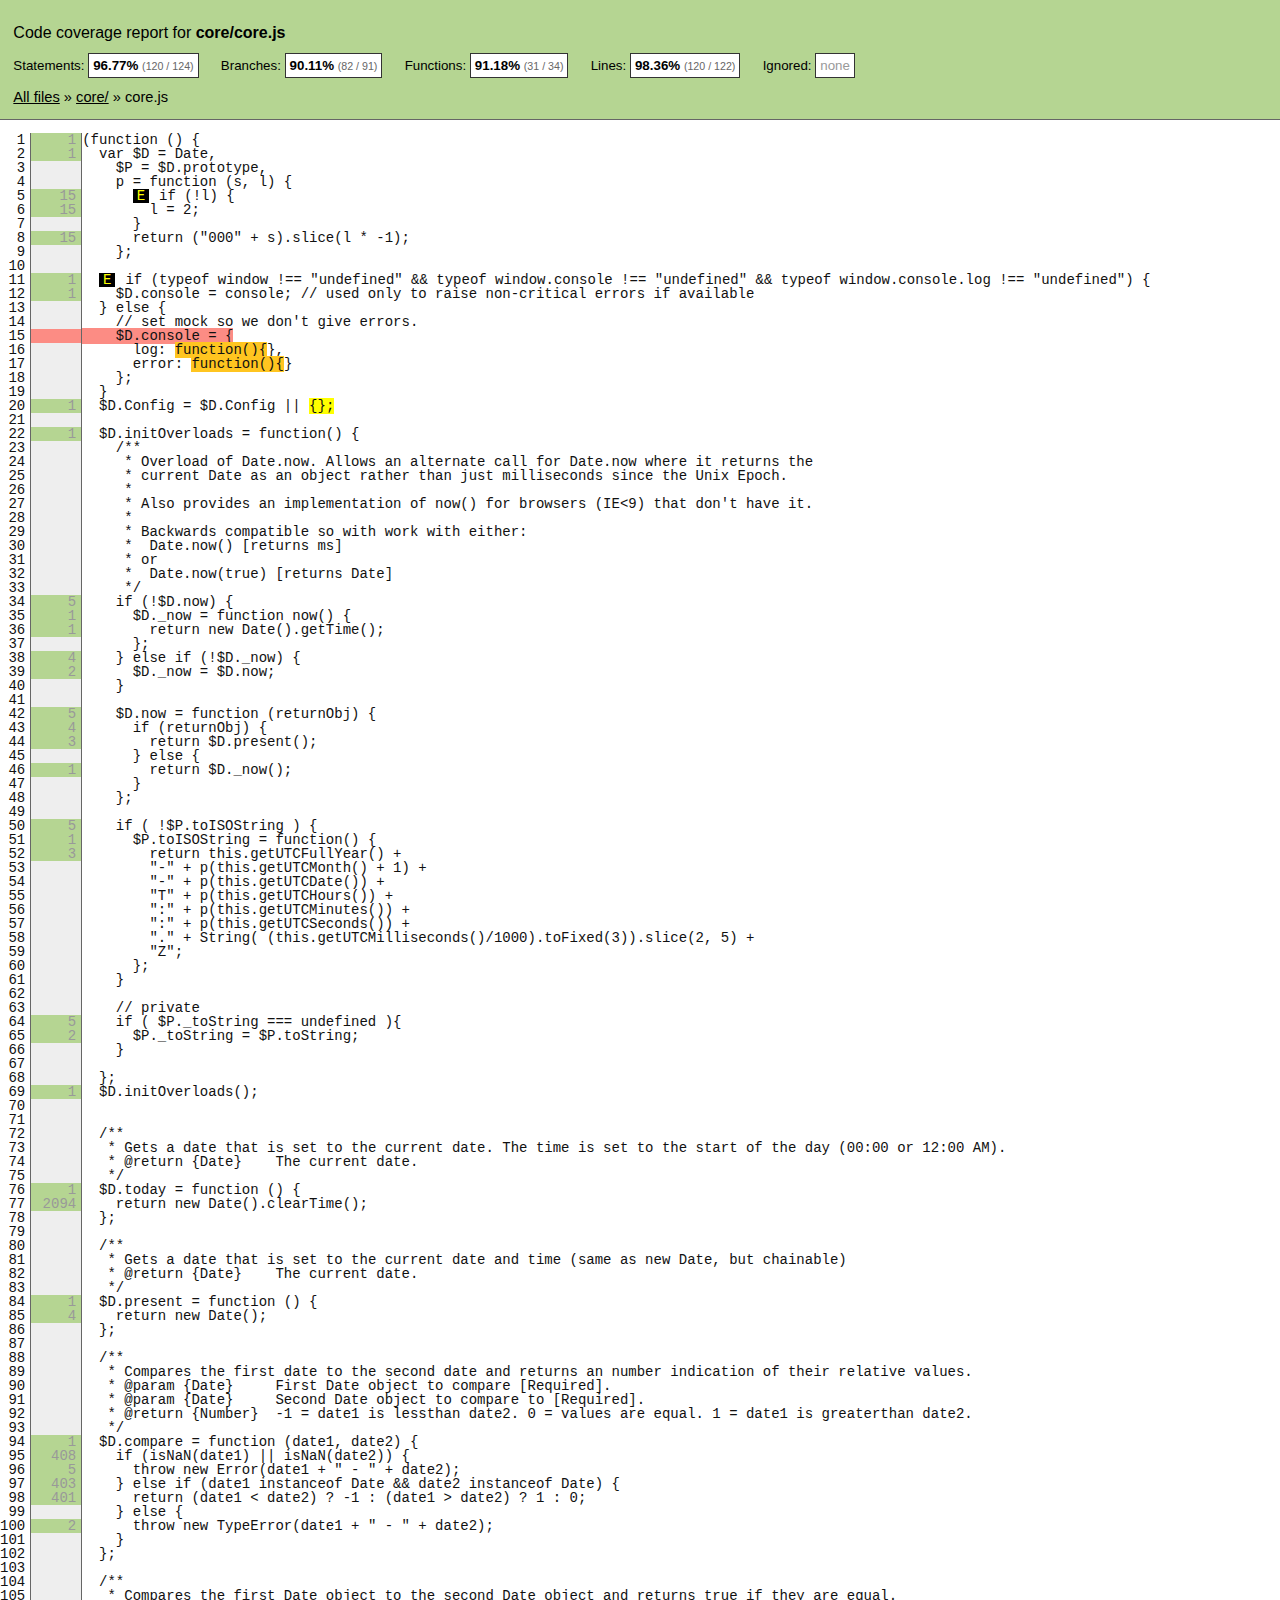
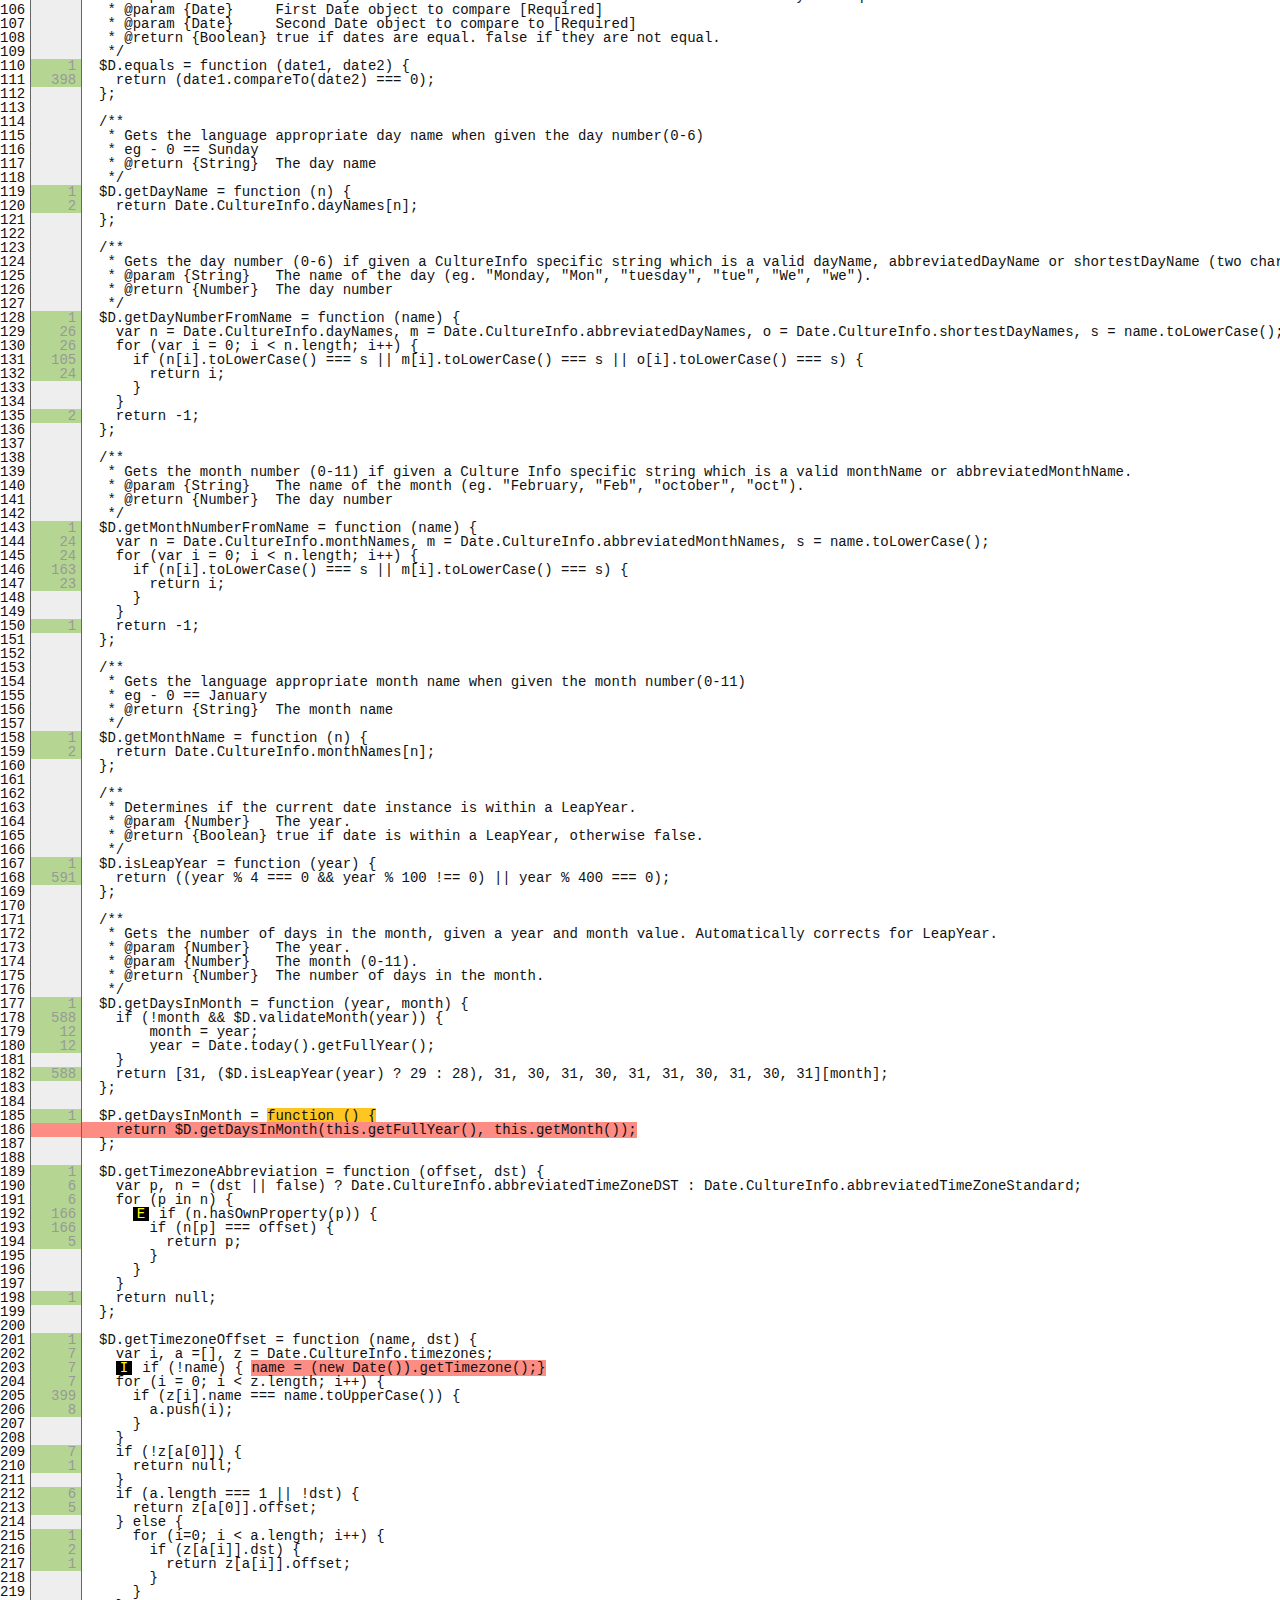
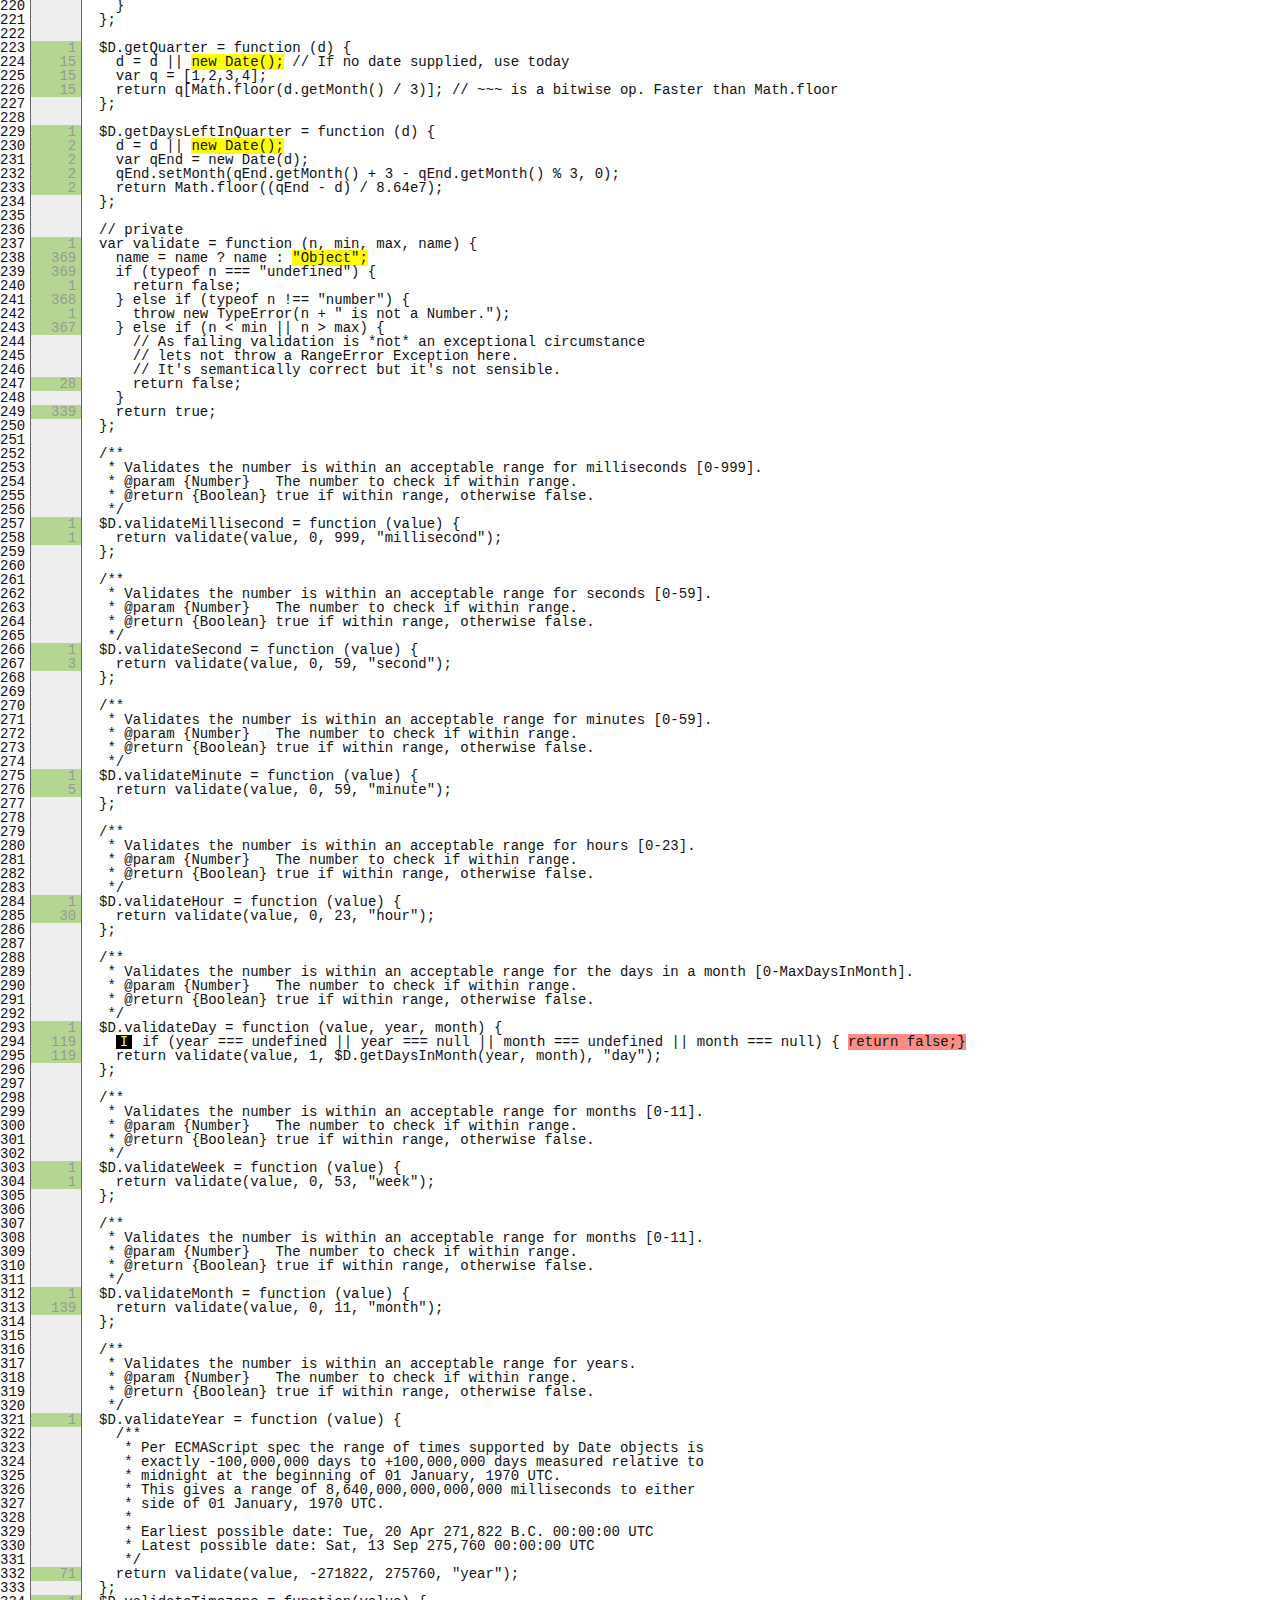
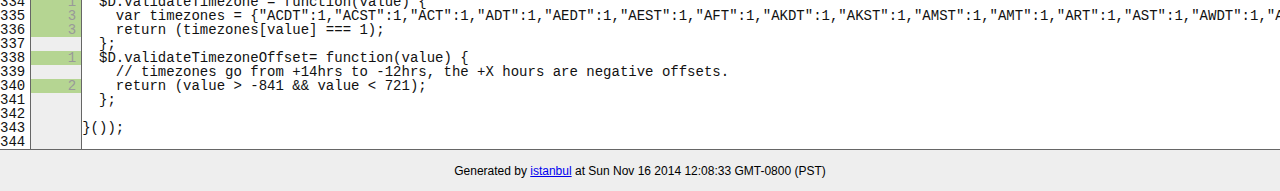
<file: vendors/DateJS/reports/lcov-report/core/core.js.html>
<!doctype html>
<html lang="en">
<head>
    <title>Code coverage report for core/core.js</title>
    <meta charset="utf-8">

    <link rel="stylesheet" href="../prettify.css">

    <style>
        body, html {
            margin:0; padding: 0;
        }
        body {
            font-family: Helvetica Neue, Helvetica,Arial;
            font-size: 10pt;
        }
        div.header, div.footer {
            background: #eee;
            padding: 1em;
        }
        div.header {
            z-index: 100;
            position: fixed;
            top: 0;
            border-bottom: 1px solid #666;
            width: 100%;
        }
        div.footer {
            border-top: 1px solid #666;
        }
        div.body {
            margin-top: 10em;
        }
        div.meta {
            font-size: 90%;
            text-align: center;
        }
        h1, h2, h3 {
            font-weight: normal;
        }
        h1 {
            font-size: 12pt;
        }
        h2 {
            font-size: 10pt;
        }
        pre {
            font-family: Consolas, Menlo, Monaco, monospace;
            margin: 0;
            padding: 0;
            line-height: 14px;
            font-size: 14px;
            -moz-tab-size: 2;
            -o-tab-size:  2;
            tab-size: 2;
        }

        div.path { font-size: 110%; }
        div.path a:link, div.path a:visited { color: #000; }
        table.coverage { border-collapse: collapse; margin:0; padding: 0 }

        table.coverage td {
            margin: 0;
            padding: 0;
            color: #111;
            vertical-align: top;
        }
        table.coverage td.line-count {
            width: 50px;
            text-align: right;
            padding-right: 5px;
        }
        table.coverage td.line-coverage {
            color: #777 !important;
            text-align: right;
            border-left: 1px solid #666;
            border-right: 1px solid #666;
        }

        table.coverage td.text {
        }

        table.coverage td span.cline-any {
            display: inline-block;
            padding: 0 5px;
            width: 40px;
        }
        table.coverage td span.cline-neutral {
            background: #eee;
        }
        table.coverage td span.cline-yes {
            background: #b5d592;
            color: #999;
        }
        table.coverage td span.cline-no {
            background: #fc8c84;
        }

        .cstat-yes { color: #111; }
        .cstat-no { background: #fc8c84; color: #111; }
        .fstat-no { background: #ffc520; color: #111 !important; }
        .cbranch-no { background:  yellow !important; color: #111; }

        .cstat-skip { background: #ddd; color: #111; }
        .fstat-skip { background: #ddd; color: #111 !important; }
        .cbranch-skip { background: #ddd !important; color: #111; }

        .missing-if-branch {
            display: inline-block;
            margin-right: 10px;
            position: relative;
            padding: 0 4px;
            background: black;
            color: yellow;
        }

        .skip-if-branch {
            display: none;
            margin-right: 10px;
            position: relative;
            padding: 0 4px;
            background: #ccc;
            color: white;
        }

        .missing-if-branch .typ, .skip-if-branch .typ {
            color: inherit !important;
        }

        .entity, .metric { font-weight: bold; }
        .metric { display: inline-block; border: 1px solid #333; padding: 0.3em; background: white; }
        .metric small { font-size: 80%; font-weight: normal; color: #666; }

        div.coverage-summary table { border-collapse: collapse; margin: 3em; font-size: 110%; }
        div.coverage-summary td, div.coverage-summary table  th { margin: 0; padding: 0.25em 1em; border-top: 1px solid #666; border-bottom: 1px solid #666; }
        div.coverage-summary th { text-align: left; border: 1px solid #666; background: #eee; font-weight: normal; }
        div.coverage-summary th.file { border-right: none !important; }
        div.coverage-summary th.pic { border-left: none !important; text-align: right; }
        div.coverage-summary th.pct { border-right: none !important; }
        div.coverage-summary th.abs { border-left: none !important; text-align: right; }
        div.coverage-summary td.pct { text-align: right; border-left: 1px solid #666; }
        div.coverage-summary td.abs { text-align: right; font-size: 90%; color: #444; border-right: 1px solid #666; }
        div.coverage-summary td.file { text-align: right; border-left: 1px solid #666; white-space: nowrap;  }
        div.coverage-summary td.pic { min-width: 120px !important;  }
        div.coverage-summary a:link { text-decoration: none; color: #000; }
        div.coverage-summary a:visited { text-decoration: none; color: #333; }
        div.coverage-summary a:hover { text-decoration: underline; }
        div.coverage-summary tfoot td { border-top: 1px solid #666; }

        div.coverage-summary .yui3-datatable-sort-indicator, div.coverage-summary .dummy-sort-indicator {
            height: 10px;
            width: 7px;
            display: inline-block;
            margin-left: 0.5em;
        }
        div.coverage-summary .yui3-datatable-sort-indicator {
            background: url("https://yui-s.yahooapis.com/3.6.0/build/datatable-sort/assets/skins/sam/sort-arrow-sprite.png") no-repeat scroll 0 0 transparent;
        }
        div.coverage-summary .yui3-datatable-sorted .yui3-datatable-sort-indicator {
            background-position: 0 -20px;
        }
        div.coverage-summary .yui3-datatable-sorted-desc .yui3-datatable-sort-indicator {
            background-position: 0 -10px;
        }

        .high { background: #b5d592 !important; }
        .medium { background: #ffe87c !important; }
        .low { background: #fc8c84 !important; }

        span.cover-fill, span.cover-empty {
            display:inline-block;
            border:1px solid #444;
            background: white;
            height: 12px;
        }
        span.cover-fill {
            background: #ccc;
            border-right: 1px solid #444;
        }
        span.cover-empty {
            background: white;
            border-left: none;
        }
        span.cover-full {
            border-right: none !important;
        }
        pre.prettyprint {
            border: none !important;
            padding: 0 !important;
            margin: 0 !important;
        }
        .com { color: #999 !important; }
        .ignore-none { color: #999; font-weight: normal; }

    </style>
</head>
<body>
<div class="header high">
    <h1>Code coverage report for <span class="entity">core/core.js</span></h1>
    <h2>
        
        Statements: <span class="metric">96.77% <small>(120 / 124)</small></span> &nbsp;&nbsp;&nbsp;&nbsp;
        
        
        Branches: <span class="metric">90.11% <small>(82 / 91)</small></span> &nbsp;&nbsp;&nbsp;&nbsp;
        
        
        Functions: <span class="metric">91.18% <small>(31 / 34)</small></span> &nbsp;&nbsp;&nbsp;&nbsp;
        
        
        Lines: <span class="metric">98.36% <small>(120 / 122)</small></span> &nbsp;&nbsp;&nbsp;&nbsp;
        
        Ignored: <span class="metric"><span class="ignore-none">none</span></span> &nbsp;&nbsp;&nbsp;&nbsp;
    </h2>
    <div class="path"><a href="../index.html">All files</a> &#187; <a href="index.html">core/</a> &#187; core.js</div>
</div>
<div class="body">
<pre><table class="coverage">
<tr><td class="line-count">1
2
3
4
5
6
7
8
9
10
11
12
13
14
15
16
17
18
19
20
21
22
23
24
25
26
27
28
29
30
31
32
33
34
35
36
37
38
39
40
41
42
43
44
45
46
47
48
49
50
51
52
53
54
55
56
57
58
59
60
61
62
63
64
65
66
67
68
69
70
71
72
73
74
75
76
77
78
79
80
81
82
83
84
85
86
87
88
89
90
91
92
93
94
95
96
97
98
99
100
101
102
103
104
105
106
107
108
109
110
111
112
113
114
115
116
117
118
119
120
121
122
123
124
125
126
127
128
129
130
131
132
133
134
135
136
137
138
139
140
141
142
143
144
145
146
147
148
149
150
151
152
153
154
155
156
157
158
159
160
161
162
163
164
165
166
167
168
169
170
171
172
173
174
175
176
177
178
179
180
181
182
183
184
185
186
187
188
189
190
191
192
193
194
195
196
197
198
199
200
201
202
203
204
205
206
207
208
209
210
211
212
213
214
215
216
217
218
219
220
221
222
223
224
225
226
227
228
229
230
231
232
233
234
235
236
237
238
239
240
241
242
243
244
245
246
247
248
249
250
251
252
253
254
255
256
257
258
259
260
261
262
263
264
265
266
267
268
269
270
271
272
273
274
275
276
277
278
279
280
281
282
283
284
285
286
287
288
289
290
291
292
293
294
295
296
297
298
299
300
301
302
303
304
305
306
307
308
309
310
311
312
313
314
315
316
317
318
319
320
321
322
323
324
325
326
327
328
329
330
331
332
333
334
335
336
337
338
339
340
341
342
343
344</td><td class="line-coverage"><span class="cline-any cline-yes">1</span>
<span class="cline-any cline-yes">1</span>
<span class="cline-any cline-neutral">&nbsp;</span>
<span class="cline-any cline-neutral">&nbsp;</span>
<span class="cline-any cline-yes">15</span>
<span class="cline-any cline-yes">15</span>
<span class="cline-any cline-neutral">&nbsp;</span>
<span class="cline-any cline-yes">15</span>
<span class="cline-any cline-neutral">&nbsp;</span>
<span class="cline-any cline-neutral">&nbsp;</span>
<span class="cline-any cline-yes">1</span>
<span class="cline-any cline-yes">1</span>
<span class="cline-any cline-neutral">&nbsp;</span>
<span class="cline-any cline-neutral">&nbsp;</span>
<span class="cline-any cline-no">&nbsp;</span>
<span class="cline-any cline-neutral">&nbsp;</span>
<span class="cline-any cline-neutral">&nbsp;</span>
<span class="cline-any cline-neutral">&nbsp;</span>
<span class="cline-any cline-neutral">&nbsp;</span>
<span class="cline-any cline-yes">1</span>
<span class="cline-any cline-neutral">&nbsp;</span>
<span class="cline-any cline-yes">1</span>
<span class="cline-any cline-neutral">&nbsp;</span>
<span class="cline-any cline-neutral">&nbsp;</span>
<span class="cline-any cline-neutral">&nbsp;</span>
<span class="cline-any cline-neutral">&nbsp;</span>
<span class="cline-any cline-neutral">&nbsp;</span>
<span class="cline-any cline-neutral">&nbsp;</span>
<span class="cline-any cline-neutral">&nbsp;</span>
<span class="cline-any cline-neutral">&nbsp;</span>
<span class="cline-any cline-neutral">&nbsp;</span>
<span class="cline-any cline-neutral">&nbsp;</span>
<span class="cline-any cline-neutral">&nbsp;</span>
<span class="cline-any cline-yes">5</span>
<span class="cline-any cline-yes">1</span>
<span class="cline-any cline-yes">1</span>
<span class="cline-any cline-neutral">&nbsp;</span>
<span class="cline-any cline-yes">4</span>
<span class="cline-any cline-yes">2</span>
<span class="cline-any cline-neutral">&nbsp;</span>
<span class="cline-any cline-neutral">&nbsp;</span>
<span class="cline-any cline-yes">5</span>
<span class="cline-any cline-yes">4</span>
<span class="cline-any cline-yes">3</span>
<span class="cline-any cline-neutral">&nbsp;</span>
<span class="cline-any cline-yes">1</span>
<span class="cline-any cline-neutral">&nbsp;</span>
<span class="cline-any cline-neutral">&nbsp;</span>
<span class="cline-any cline-neutral">&nbsp;</span>
<span class="cline-any cline-yes">5</span>
<span class="cline-any cline-yes">1</span>
<span class="cline-any cline-yes">3</span>
<span class="cline-any cline-neutral">&nbsp;</span>
<span class="cline-any cline-neutral">&nbsp;</span>
<span class="cline-any cline-neutral">&nbsp;</span>
<span class="cline-any cline-neutral">&nbsp;</span>
<span class="cline-any cline-neutral">&nbsp;</span>
<span class="cline-any cline-neutral">&nbsp;</span>
<span class="cline-any cline-neutral">&nbsp;</span>
<span class="cline-any cline-neutral">&nbsp;</span>
<span class="cline-any cline-neutral">&nbsp;</span>
<span class="cline-any cline-neutral">&nbsp;</span>
<span class="cline-any cline-neutral">&nbsp;</span>
<span class="cline-any cline-yes">5</span>
<span class="cline-any cline-yes">2</span>
<span class="cline-any cline-neutral">&nbsp;</span>
<span class="cline-any cline-neutral">&nbsp;</span>
<span class="cline-any cline-neutral">&nbsp;</span>
<span class="cline-any cline-yes">1</span>
<span class="cline-any cline-neutral">&nbsp;</span>
<span class="cline-any cline-neutral">&nbsp;</span>
<span class="cline-any cline-neutral">&nbsp;</span>
<span class="cline-any cline-neutral">&nbsp;</span>
<span class="cline-any cline-neutral">&nbsp;</span>
<span class="cline-any cline-neutral">&nbsp;</span>
<span class="cline-any cline-yes">1</span>
<span class="cline-any cline-yes">2094</span>
<span class="cline-any cline-neutral">&nbsp;</span>
<span class="cline-any cline-neutral">&nbsp;</span>
<span class="cline-any cline-neutral">&nbsp;</span>
<span class="cline-any cline-neutral">&nbsp;</span>
<span class="cline-any cline-neutral">&nbsp;</span>
<span class="cline-any cline-neutral">&nbsp;</span>
<span class="cline-any cline-yes">1</span>
<span class="cline-any cline-yes">4</span>
<span class="cline-any cline-neutral">&nbsp;</span>
<span class="cline-any cline-neutral">&nbsp;</span>
<span class="cline-any cline-neutral">&nbsp;</span>
<span class="cline-any cline-neutral">&nbsp;</span>
<span class="cline-any cline-neutral">&nbsp;</span>
<span class="cline-any cline-neutral">&nbsp;</span>
<span class="cline-any cline-neutral">&nbsp;</span>
<span class="cline-any cline-neutral">&nbsp;</span>
<span class="cline-any cline-yes">1</span>
<span class="cline-any cline-yes">408</span>
<span class="cline-any cline-yes">5</span>
<span class="cline-any cline-yes">403</span>
<span class="cline-any cline-yes">401</span>
<span class="cline-any cline-neutral">&nbsp;</span>
<span class="cline-any cline-yes">2</span>
<span class="cline-any cline-neutral">&nbsp;</span>
<span class="cline-any cline-neutral">&nbsp;</span>
<span class="cline-any cline-neutral">&nbsp;</span>
<span class="cline-any cline-neutral">&nbsp;</span>
<span class="cline-any cline-neutral">&nbsp;</span>
<span class="cline-any cline-neutral">&nbsp;</span>
<span class="cline-any cline-neutral">&nbsp;</span>
<span class="cline-any cline-neutral">&nbsp;</span>
<span class="cline-any cline-neutral">&nbsp;</span>
<span class="cline-any cline-yes">1</span>
<span class="cline-any cline-yes">398</span>
<span class="cline-any cline-neutral">&nbsp;</span>
<span class="cline-any cline-neutral">&nbsp;</span>
<span class="cline-any cline-neutral">&nbsp;</span>
<span class="cline-any cline-neutral">&nbsp;</span>
<span class="cline-any cline-neutral">&nbsp;</span>
<span class="cline-any cline-neutral">&nbsp;</span>
<span class="cline-any cline-neutral">&nbsp;</span>
<span class="cline-any cline-yes">1</span>
<span class="cline-any cline-yes">2</span>
<span class="cline-any cline-neutral">&nbsp;</span>
<span class="cline-any cline-neutral">&nbsp;</span>
<span class="cline-any cline-neutral">&nbsp;</span>
<span class="cline-any cline-neutral">&nbsp;</span>
<span class="cline-any cline-neutral">&nbsp;</span>
<span class="cline-any cline-neutral">&nbsp;</span>
<span class="cline-any cline-neutral">&nbsp;</span>
<span class="cline-any cline-yes">1</span>
<span class="cline-any cline-yes">26</span>
<span class="cline-any cline-yes">26</span>
<span class="cline-any cline-yes">105</span>
<span class="cline-any cline-yes">24</span>
<span class="cline-any cline-neutral">&nbsp;</span>
<span class="cline-any cline-neutral">&nbsp;</span>
<span class="cline-any cline-yes">2</span>
<span class="cline-any cline-neutral">&nbsp;</span>
<span class="cline-any cline-neutral">&nbsp;</span>
<span class="cline-any cline-neutral">&nbsp;</span>
<span class="cline-any cline-neutral">&nbsp;</span>
<span class="cline-any cline-neutral">&nbsp;</span>
<span class="cline-any cline-neutral">&nbsp;</span>
<span class="cline-any cline-neutral">&nbsp;</span>
<span class="cline-any cline-yes">1</span>
<span class="cline-any cline-yes">24</span>
<span class="cline-any cline-yes">24</span>
<span class="cline-any cline-yes">163</span>
<span class="cline-any cline-yes">23</span>
<span class="cline-any cline-neutral">&nbsp;</span>
<span class="cline-any cline-neutral">&nbsp;</span>
<span class="cline-any cline-yes">1</span>
<span class="cline-any cline-neutral">&nbsp;</span>
<span class="cline-any cline-neutral">&nbsp;</span>
<span class="cline-any cline-neutral">&nbsp;</span>
<span class="cline-any cline-neutral">&nbsp;</span>
<span class="cline-any cline-neutral">&nbsp;</span>
<span class="cline-any cline-neutral">&nbsp;</span>
<span class="cline-any cline-neutral">&nbsp;</span>
<span class="cline-any cline-yes">1</span>
<span class="cline-any cline-yes">2</span>
<span class="cline-any cline-neutral">&nbsp;</span>
<span class="cline-any cline-neutral">&nbsp;</span>
<span class="cline-any cline-neutral">&nbsp;</span>
<span class="cline-any cline-neutral">&nbsp;</span>
<span class="cline-any cline-neutral">&nbsp;</span>
<span class="cline-any cline-neutral">&nbsp;</span>
<span class="cline-any cline-neutral">&nbsp;</span>
<span class="cline-any cline-yes">1</span>
<span class="cline-any cline-yes">591</span>
<span class="cline-any cline-neutral">&nbsp;</span>
<span class="cline-any cline-neutral">&nbsp;</span>
<span class="cline-any cline-neutral">&nbsp;</span>
<span class="cline-any cline-neutral">&nbsp;</span>
<span class="cline-any cline-neutral">&nbsp;</span>
<span class="cline-any cline-neutral">&nbsp;</span>
<span class="cline-any cline-neutral">&nbsp;</span>
<span class="cline-any cline-neutral">&nbsp;</span>
<span class="cline-any cline-yes">1</span>
<span class="cline-any cline-yes">588</span>
<span class="cline-any cline-yes">12</span>
<span class="cline-any cline-yes">12</span>
<span class="cline-any cline-neutral">&nbsp;</span>
<span class="cline-any cline-yes">588</span>
<span class="cline-any cline-neutral">&nbsp;</span>
<span class="cline-any cline-neutral">&nbsp;</span>
<span class="cline-any cline-yes">1</span>
<span class="cline-any cline-no">&nbsp;</span>
<span class="cline-any cline-neutral">&nbsp;</span>
<span class="cline-any cline-neutral">&nbsp;</span>
<span class="cline-any cline-yes">1</span>
<span class="cline-any cline-yes">6</span>
<span class="cline-any cline-yes">6</span>
<span class="cline-any cline-yes">166</span>
<span class="cline-any cline-yes">166</span>
<span class="cline-any cline-yes">5</span>
<span class="cline-any cline-neutral">&nbsp;</span>
<span class="cline-any cline-neutral">&nbsp;</span>
<span class="cline-any cline-neutral">&nbsp;</span>
<span class="cline-any cline-yes">1</span>
<span class="cline-any cline-neutral">&nbsp;</span>
<span class="cline-any cline-neutral">&nbsp;</span>
<span class="cline-any cline-yes">1</span>
<span class="cline-any cline-yes">7</span>
<span class="cline-any cline-yes">7</span>
<span class="cline-any cline-yes">7</span>
<span class="cline-any cline-yes">399</span>
<span class="cline-any cline-yes">8</span>
<span class="cline-any cline-neutral">&nbsp;</span>
<span class="cline-any cline-neutral">&nbsp;</span>
<span class="cline-any cline-yes">7</span>
<span class="cline-any cline-yes">1</span>
<span class="cline-any cline-neutral">&nbsp;</span>
<span class="cline-any cline-yes">6</span>
<span class="cline-any cline-yes">5</span>
<span class="cline-any cline-neutral">&nbsp;</span>
<span class="cline-any cline-yes">1</span>
<span class="cline-any cline-yes">2</span>
<span class="cline-any cline-yes">1</span>
<span class="cline-any cline-neutral">&nbsp;</span>
<span class="cline-any cline-neutral">&nbsp;</span>
<span class="cline-any cline-neutral">&nbsp;</span>
<span class="cline-any cline-neutral">&nbsp;</span>
<span class="cline-any cline-neutral">&nbsp;</span>
<span class="cline-any cline-yes">1</span>
<span class="cline-any cline-yes">15</span>
<span class="cline-any cline-yes">15</span>
<span class="cline-any cline-yes">15</span>
<span class="cline-any cline-neutral">&nbsp;</span>
<span class="cline-any cline-neutral">&nbsp;</span>
<span class="cline-any cline-yes">1</span>
<span class="cline-any cline-yes">2</span>
<span class="cline-any cline-yes">2</span>
<span class="cline-any cline-yes">2</span>
<span class="cline-any cline-yes">2</span>
<span class="cline-any cline-neutral">&nbsp;</span>
<span class="cline-any cline-neutral">&nbsp;</span>
<span class="cline-any cline-neutral">&nbsp;</span>
<span class="cline-any cline-yes">1</span>
<span class="cline-any cline-yes">369</span>
<span class="cline-any cline-yes">369</span>
<span class="cline-any cline-yes">1</span>
<span class="cline-any cline-yes">368</span>
<span class="cline-any cline-yes">1</span>
<span class="cline-any cline-yes">367</span>
<span class="cline-any cline-neutral">&nbsp;</span>
<span class="cline-any cline-neutral">&nbsp;</span>
<span class="cline-any cline-neutral">&nbsp;</span>
<span class="cline-any cline-yes">28</span>
<span class="cline-any cline-neutral">&nbsp;</span>
<span class="cline-any cline-yes">339</span>
<span class="cline-any cline-neutral">&nbsp;</span>
<span class="cline-any cline-neutral">&nbsp;</span>
<span class="cline-any cline-neutral">&nbsp;</span>
<span class="cline-any cline-neutral">&nbsp;</span>
<span class="cline-any cline-neutral">&nbsp;</span>
<span class="cline-any cline-neutral">&nbsp;</span>
<span class="cline-any cline-neutral">&nbsp;</span>
<span class="cline-any cline-yes">1</span>
<span class="cline-any cline-yes">1</span>
<span class="cline-any cline-neutral">&nbsp;</span>
<span class="cline-any cline-neutral">&nbsp;</span>
<span class="cline-any cline-neutral">&nbsp;</span>
<span class="cline-any cline-neutral">&nbsp;</span>
<span class="cline-any cline-neutral">&nbsp;</span>
<span class="cline-any cline-neutral">&nbsp;</span>
<span class="cline-any cline-neutral">&nbsp;</span>
<span class="cline-any cline-yes">1</span>
<span class="cline-any cline-yes">3</span>
<span class="cline-any cline-neutral">&nbsp;</span>
<span class="cline-any cline-neutral">&nbsp;</span>
<span class="cline-any cline-neutral">&nbsp;</span>
<span class="cline-any cline-neutral">&nbsp;</span>
<span class="cline-any cline-neutral">&nbsp;</span>
<span class="cline-any cline-neutral">&nbsp;</span>
<span class="cline-any cline-neutral">&nbsp;</span>
<span class="cline-any cline-yes">1</span>
<span class="cline-any cline-yes">5</span>
<span class="cline-any cline-neutral">&nbsp;</span>
<span class="cline-any cline-neutral">&nbsp;</span>
<span class="cline-any cline-neutral">&nbsp;</span>
<span class="cline-any cline-neutral">&nbsp;</span>
<span class="cline-any cline-neutral">&nbsp;</span>
<span class="cline-any cline-neutral">&nbsp;</span>
<span class="cline-any cline-neutral">&nbsp;</span>
<span class="cline-any cline-yes">1</span>
<span class="cline-any cline-yes">30</span>
<span class="cline-any cline-neutral">&nbsp;</span>
<span class="cline-any cline-neutral">&nbsp;</span>
<span class="cline-any cline-neutral">&nbsp;</span>
<span class="cline-any cline-neutral">&nbsp;</span>
<span class="cline-any cline-neutral">&nbsp;</span>
<span class="cline-any cline-neutral">&nbsp;</span>
<span class="cline-any cline-neutral">&nbsp;</span>
<span class="cline-any cline-yes">1</span>
<span class="cline-any cline-yes">119</span>
<span class="cline-any cline-yes">119</span>
<span class="cline-any cline-neutral">&nbsp;</span>
<span class="cline-any cline-neutral">&nbsp;</span>
<span class="cline-any cline-neutral">&nbsp;</span>
<span class="cline-any cline-neutral">&nbsp;</span>
<span class="cline-any cline-neutral">&nbsp;</span>
<span class="cline-any cline-neutral">&nbsp;</span>
<span class="cline-any cline-neutral">&nbsp;</span>
<span class="cline-any cline-yes">1</span>
<span class="cline-any cline-yes">1</span>
<span class="cline-any cline-neutral">&nbsp;</span>
<span class="cline-any cline-neutral">&nbsp;</span>
<span class="cline-any cline-neutral">&nbsp;</span>
<span class="cline-any cline-neutral">&nbsp;</span>
<span class="cline-any cline-neutral">&nbsp;</span>
<span class="cline-any cline-neutral">&nbsp;</span>
<span class="cline-any cline-neutral">&nbsp;</span>
<span class="cline-any cline-yes">1</span>
<span class="cline-any cline-yes">139</span>
<span class="cline-any cline-neutral">&nbsp;</span>
<span class="cline-any cline-neutral">&nbsp;</span>
<span class="cline-any cline-neutral">&nbsp;</span>
<span class="cline-any cline-neutral">&nbsp;</span>
<span class="cline-any cline-neutral">&nbsp;</span>
<span class="cline-any cline-neutral">&nbsp;</span>
<span class="cline-any cline-neutral">&nbsp;</span>
<span class="cline-any cline-yes">1</span>
<span class="cline-any cline-neutral">&nbsp;</span>
<span class="cline-any cline-neutral">&nbsp;</span>
<span class="cline-any cline-neutral">&nbsp;</span>
<span class="cline-any cline-neutral">&nbsp;</span>
<span class="cline-any cline-neutral">&nbsp;</span>
<span class="cline-any cline-neutral">&nbsp;</span>
<span class="cline-any cline-neutral">&nbsp;</span>
<span class="cline-any cline-neutral">&nbsp;</span>
<span class="cline-any cline-neutral">&nbsp;</span>
<span class="cline-any cline-neutral">&nbsp;</span>
<span class="cline-any cline-yes">71</span>
<span class="cline-any cline-neutral">&nbsp;</span>
<span class="cline-any cline-yes">1</span>
<span class="cline-any cline-yes">3</span>
<span class="cline-any cline-yes">3</span>
<span class="cline-any cline-neutral">&nbsp;</span>
<span class="cline-any cline-yes">1</span>
<span class="cline-any cline-neutral">&nbsp;</span>
<span class="cline-any cline-yes">2</span>
<span class="cline-any cline-neutral">&nbsp;</span>
<span class="cline-any cline-neutral">&nbsp;</span>
<span class="cline-any cline-neutral">&nbsp;</span>
<span class="cline-any cline-neutral">&nbsp;</span></td><td class="text"><pre class="prettyprint lang-js">(function () {
	var $D = Date,
		$P = $D.prototype,
		p = function (s, l) {
			<span class="missing-if-branch" title="else path not taken" >E</span>if (!l) {
				l = 2;
			}
			return ("000" + s).slice(l * -1);
		};
	
	<span class="missing-if-branch" title="else path not taken" >E</span>if (typeof window !== "undefined" &amp;&amp; typeof window.console !== "undefined" &amp;&amp; typeof window.console.log !== "undefined") {
		$D.console = console; // used only to raise non-critical errors if available
	} else {
		// set mock so we don't give errors.
<span class="cstat-no" title="statement not covered" >		$D.console = {</span>
			log: <span class="fstat-no" title="function not covered" >function(){</span>},
			error: <span class="fstat-no" title="function not covered" >function(){</span>}
		};
	}
	$D.Config = $D.Config || <span class="branch-1 cbranch-no" title="branch not covered" >{};</span>
&nbsp;
	$D.initOverloads = function() {
		/** 
		 * Overload of Date.now. Allows an alternate call for Date.now where it returns the 
		 * current Date as an object rather than just milliseconds since the Unix Epoch.
		 *
		 * Also provides an implementation of now() for browsers (IE&lt;9) that don't have it.
		 * 
		 * Backwards compatible so with work with either:
		 *  Date.now() [returns ms]
		 * or
		 *  Date.now(true) [returns Date]
		 */
		if (!$D.now) {
			$D._now = function now() {
				return new Date().getTime();
			};
		} else if (!$D._now) {
			$D._now = $D.now;
		}
&nbsp;
		$D.now = function (returnObj) {
			if (returnObj) {
				return $D.present();
			} else {
				return $D._now();
			}
		};
&nbsp;
		if ( !$P.toISOString ) {
			$P.toISOString = function() {
				return this.getUTCFullYear() +
				"-" + p(this.getUTCMonth() + 1) +
				"-" + p(this.getUTCDate()) +
				"T" + p(this.getUTCHours()) +
				":" + p(this.getUTCMinutes()) +
				":" + p(this.getUTCSeconds()) +
				"." + String( (this.getUTCMilliseconds()/1000).toFixed(3)).slice(2, 5) +
				"Z";
			};
		}
		
		// private
		if ( $P._toString === undefined ){
			$P._toString = $P.toString;
		}
&nbsp;
	};
	$D.initOverloads();
&nbsp;
&nbsp;
	/** 
	 * Gets a date that is set to the current date. The time is set to the start of the day (00:00 or 12:00 AM).
	 * @return {Date}    The current date.
	 */
	$D.today = function () {
		return new Date().clearTime();
	};
&nbsp;
	/** 
	 * Gets a date that is set to the current date and time (same as new Date, but chainable)
	 * @return {Date}    The current date.
	 */
	$D.present = function () {
		return new Date();
	};
&nbsp;
	/**
	 * Compares the first date to the second date and returns an number indication of their relative values.  
	 * @param {Date}     First Date object to compare [Required].
	 * @param {Date}     Second Date object to compare to [Required].
	 * @return {Number}  -1 = date1 is lessthan date2. 0 = values are equal. 1 = date1 is greaterthan date2.
	 */
	$D.compare = function (date1, date2) {
		if (isNaN(date1) || isNaN(date2)) {
			throw new Error(date1 + " - " + date2);
		} else if (date1 instanceof Date &amp;&amp; date2 instanceof Date) {
			return (date1 &lt; date2) ? -1 : (date1 &gt; date2) ? 1 : 0;
		} else {
			throw new TypeError(date1 + " - " + date2);
		}
	};
	
	/**
	 * Compares the first Date object to the second Date object and returns true if they are equal.  
	 * @param {Date}     First Date object to compare [Required]
	 * @param {Date}     Second Date object to compare to [Required]
	 * @return {Boolean} true if dates are equal. false if they are not equal.
	 */
	$D.equals = function (date1, date2) {
		return (date1.compareTo(date2) === 0);
	};
&nbsp;
	/**
	 * Gets the language appropriate day name when given the day number(0-6)
	 * eg - 0 == Sunday
	 * @return {String}  The day name
	 */
	$D.getDayName = function (n) {
		return Date.CultureInfo.dayNames[n];
	};
&nbsp;
	/**
	 * Gets the day number (0-6) if given a CultureInfo specific string which is a valid dayName, abbreviatedDayName or shortestDayName (two char).
	 * @param {String}   The name of the day (eg. "Monday, "Mon", "tuesday", "tue", "We", "we").
	 * @return {Number}  The day number
	 */
	$D.getDayNumberFromName = function (name) {
		var n = Date.CultureInfo.dayNames, m = Date.CultureInfo.abbreviatedDayNames, o = Date.CultureInfo.shortestDayNames, s = name.toLowerCase();
		for (var i = 0; i &lt; n.length; i++) {
			if (n[i].toLowerCase() === s || m[i].toLowerCase() === s || o[i].toLowerCase() === s) {
				return i;
			}
		}
		return -1;
	};
	
	/**
	 * Gets the month number (0-11) if given a Culture Info specific string which is a valid monthName or abbreviatedMonthName.
	 * @param {String}   The name of the month (eg. "February, "Feb", "october", "oct").
	 * @return {Number}  The day number
	 */
	$D.getMonthNumberFromName = function (name) {
		var n = Date.CultureInfo.monthNames, m = Date.CultureInfo.abbreviatedMonthNames, s = name.toLowerCase();
		for (var i = 0; i &lt; n.length; i++) {
			if (n[i].toLowerCase() === s || m[i].toLowerCase() === s) {
				return i;
			}
		}
		return -1;
	};
&nbsp;
	/**
	 * Gets the language appropriate month name when given the month number(0-11)
	 * eg - 0 == January
	 * @return {String}  The month name
	 */
	$D.getMonthName = function (n) {
		return Date.CultureInfo.monthNames[n];
	};
&nbsp;
	/**
	 * Determines if the current date instance is within a LeapYear.
	 * @param {Number}   The year.
	 * @return {Boolean} true if date is within a LeapYear, otherwise false.
	 */
	$D.isLeapYear = function (year) {
		return ((year % 4 === 0 &amp;&amp; year % 100 !== 0) || year % 400 === 0);
	};
&nbsp;
	/**
	 * Gets the number of days in the month, given a year and month value. Automatically corrects for LeapYear.
	 * @param {Number}   The year.
	 * @param {Number}   The month (0-11).
	 * @return {Number}  The number of days in the month.
	 */
	$D.getDaysInMonth = function (year, month) {
		if (!month &amp;&amp; $D.validateMonth(year)) {
				month = year;
				year = Date.today().getFullYear();
		}
		return [31, ($D.isLeapYear(year) ? 29 : 28), 31, 30, 31, 30, 31, 31, 30, 31, 30, 31][month];
	};
&nbsp;
	$P.getDaysInMonth = <span class="fstat-no" title="function not covered" >function () {</span>
<span class="cstat-no" title="statement not covered" >		return $D.getDaysInMonth(this.getFullYear(), this.getMonth());</span>
	};
 
	$D.getTimezoneAbbreviation = function (offset, dst) {
		var p, n = (dst || false) ? Date.CultureInfo.abbreviatedTimeZoneDST : Date.CultureInfo.abbreviatedTimeZoneStandard;
		for (p in n) {
			<span class="missing-if-branch" title="else path not taken" >E</span>if (n.hasOwnProperty(p)) {
				if (n[p] === offset) {
					return p;
				}
			}
		}
		return null;
	};
	
	$D.getTimezoneOffset = function (name, dst) {
		var i, a =[], z = Date.CultureInfo.timezones;
		<span class="missing-if-branch" title="if path not taken" >I</span>if (!name) { <span class="cstat-no" title="statement not covered" >name = (new Date()).getTimezone();}</span>
		for (i = 0; i &lt; z.length; i++) {
			if (z[i].name === name.toUpperCase()) {
				a.push(i);
			}
		}
		if (!z[a[0]]) {
			return null;
		}
		if (a.length === 1 || !dst) {
			return z[a[0]].offset;
		} else {
			for (i=0; i &lt; a.length; i++) {
				if (z[a[i]].dst) {
					return z[a[i]].offset;
				}
			}
		}
	};
&nbsp;
	$D.getQuarter = function (d) {
		d = d || <span class="branch-1 cbranch-no" title="branch not covered" >new Date();</span> // If no date supplied, use today
		var q = [1,2,3,4];
		return q[Math.floor(d.getMonth() / 3)]; // ~~~ is a bitwise op. Faster than Math.floor
	};
&nbsp;
	$D.getDaysLeftInQuarter = function (d) {
		d = d || <span class="branch-1 cbranch-no" title="branch not covered" >new Date();</span>
		var qEnd = new Date(d);
		qEnd.setMonth(qEnd.getMonth() + 3 - qEnd.getMonth() % 3, 0);
		return Math.floor((qEnd - d) / 8.64e7);
	};
&nbsp;
	// private
	var validate = function (n, min, max, name) {
		name = name ? name : <span class="branch-1 cbranch-no" title="branch not covered" >"Object";</span>
		if (typeof n === "undefined") {
			return false;
		} else if (typeof n !== "number") {
			throw new TypeError(n + " is not a Number.");
		} else if (n &lt; min || n &gt; max) {
			// As failing validation is *not* an exceptional circumstance 
			// lets not throw a RangeError Exception here. 
			// It's semantically correct but it's not sensible.
			return false;
		}
		return true;
	};
&nbsp;
	/**
	 * Validates the number is within an acceptable range for milliseconds [0-999].
	 * @param {Number}   The number to check if within range.
	 * @return {Boolean} true if within range, otherwise false.
	 */
	$D.validateMillisecond = function (value) {
		return validate(value, 0, 999, "millisecond");
	};
&nbsp;
	/**
	 * Validates the number is within an acceptable range for seconds [0-59].
	 * @param {Number}   The number to check if within range.
	 * @return {Boolean} true if within range, otherwise false.
	 */
	$D.validateSecond = function (value) {
		return validate(value, 0, 59, "second");
	};
&nbsp;
	/**
	 * Validates the number is within an acceptable range for minutes [0-59].
	 * @param {Number}   The number to check if within range.
	 * @return {Boolean} true if within range, otherwise false.
	 */
	$D.validateMinute = function (value) {
		return validate(value, 0, 59, "minute");
	};
&nbsp;
	/**
	 * Validates the number is within an acceptable range for hours [0-23].
	 * @param {Number}   The number to check if within range.
	 * @return {Boolean} true if within range, otherwise false.
	 */
	$D.validateHour = function (value) {
		return validate(value, 0, 23, "hour");
	};
&nbsp;
	/**
	 * Validates the number is within an acceptable range for the days in a month [0-MaxDaysInMonth].
	 * @param {Number}   The number to check if within range.
	 * @return {Boolean} true if within range, otherwise false.
	 */
	$D.validateDay = function (value, year, month) {
		<span class="missing-if-branch" title="if path not taken" >I</span>if (year === undefined || year === null || month === undefined || month === null) { <span class="cstat-no" title="statement not covered" >return false;}</span>
		return validate(value, 1, $D.getDaysInMonth(year, month), "day");
	};
&nbsp;
	/**
	 * Validates the number is within an acceptable range for months [0-11].
	 * @param {Number}   The number to check if within range.
	 * @return {Boolean} true if within range, otherwise false.
	 */
	$D.validateWeek = function (value) {
		return validate(value, 0, 53, "week");
	};
&nbsp;
	/**
	 * Validates the number is within an acceptable range for months [0-11].
	 * @param {Number}   The number to check if within range.
	 * @return {Boolean} true if within range, otherwise false.
	 */
	$D.validateMonth = function (value) {
		return validate(value, 0, 11, "month");
	};
&nbsp;
	/**
	 * Validates the number is within an acceptable range for years.
	 * @param {Number}   The number to check if within range.
	 * @return {Boolean} true if within range, otherwise false.
	 */
	$D.validateYear = function (value) {
		/**
		 * Per ECMAScript spec the range of times supported by Date objects is 
		 * exactly -100,000,000 days to +100,000,000 days measured relative to 
		 * midnight at the beginning of 01 January, 1970 UTC. 
		 * This gives a range of 8,640,000,000,000,000 milliseconds to either 
		 * side of 01 January, 1970 UTC.
		 *
		 * Earliest possible date: Tue, 20 Apr 271,822 B.C. 00:00:00 UTC
		 * Latest possible date: Sat, 13 Sep 275,760 00:00:00 UTC
		 */
		return validate(value, -271822, 275760, "year");
	};
	$D.validateTimezone = function(value) {
		var timezones = {"ACDT":1,"ACST":1,"ACT":1,"ADT":1,"AEDT":1,"AEST":1,"AFT":1,"AKDT":1,"AKST":1,"AMST":1,"AMT":1,"ART":1,"AST":1,"AWDT":1,"AWST":1,"AZOST":1,"AZT":1,"BDT":1,"BIOT":1,"BIT":1,"BOT":1,"BRT":1,"BST":1,"BTT":1,"CAT":1,"CCT":1,"CDT":1,"CEDT":1,"CEST":1,"CET":1,"CHADT":1,"CHAST":1,"CHOT":1,"ChST":1,"CHUT":1,"CIST":1,"CIT":1,"CKT":1,"CLST":1,"CLT":1,"COST":1,"COT":1,"CST":1,"CT":1,"CVT":1,"CWST":1,"CXT":1,"DAVT":1,"DDUT":1,"DFT":1,"EASST":1,"EAST":1,"EAT":1,"ECT":1,"EDT":1,"EEDT":1,"EEST":1,"EET":1,"EGST":1,"EGT":1,"EIT":1,"EST":1,"FET":1,"FJT":1,"FKST":1,"FKT":1,"FNT":1,"GALT":1,"GAMT":1,"GET":1,"GFT":1,"GILT":1,"GIT":1,"GMT":1,"GST":1,"GYT":1,"HADT":1,"HAEC":1,"HAST":1,"HKT":1,"HMT":1,"HOVT":1,"HST":1,"ICT":1,"IDT":1,"IOT":1,"IRDT":1,"IRKT":1,"IRST":1,"IST":1,"JST":1,"KGT":1,"KOST":1,"KRAT":1,"KST":1,"LHST":1,"LINT":1,"MAGT":1,"MART":1,"MAWT":1,"MDT":1,"MET":1,"MEST":1,"MHT":1,"MIST":1,"MIT":1,"MMT":1,"MSK":1,"MST":1,"MUT":1,"MVT":1,"MYT":1,"NCT":1,"NDT":1,"NFT":1,"NPT":1,"NST":1,"NT":1,"NUT":1,"NZDT":1,"NZST":1,"OMST":1,"ORAT":1,"PDT":1,"PET":1,"PETT":1,"PGT":1,"PHOT":1,"PHT":1,"PKT":1,"PMDT":1,"PMST":1,"PONT":1,"PST":1,"PYST":1,"PYT":1,"RET":1,"ROTT":1,"SAKT":1,"SAMT":1,"SAST":1,"SBT":1,"SCT":1,"SGT":1,"SLST":1,"SRT":1,"SST":1,"SYOT":1,"TAHT":1,"THA":1,"TFT":1,"TJT":1,"TKT":1,"TLT":1,"TMT":1,"TOT":1,"TVT":1,"UCT":1,"ULAT":1,"UTC":1,"UYST":1,"UYT":1,"UZT":1,"VET":1,"VLAT":1,"VOLT":1,"VOST":1,"VUT":1,"WAKT":1,"WAST":1,"WAT":1,"WEDT":1,"WEST":1,"WET":1,"WST":1,"YAKT":1,"YEKT":1,"Z":1};
		return (timezones[value] === 1);
	};
	$D.validateTimezoneOffset= function(value) {
		// timezones go from +14hrs to -12hrs, the +X hours are negative offsets.
		return (value &gt; -841 &amp;&amp; value &lt; 721);
	};
&nbsp;
}());
&nbsp;</pre></td></tr>
</table></pre>

</div>
<div class="footer">
    <div class="meta">Generated by <a href="http://istanbul-js.org/" target="_blank">istanbul</a> at Sun Nov 16 2014 12:08:33 GMT-0800 (PST)</div>
</div>

<script src="../prettify.js"></script>

<script src="https://yui-s.yahooapis.com/3.6.0/build/yui/yui-min.js"></script>
<script>

    YUI().use('datatable', function (Y) {

        var formatters = {
          pct: function (o) {
              o.className += o.record.get('classes')[o.column.key];
              try {
                  return o.value.toFixed(2) + '%';
              } catch (ex) { return o.value + '%'; }
          },
          html: function (o) {
              o.className += o.record.get('classes')[o.column.key];
              return o.record.get(o.column.key + '_html');
          }
        },
          defaultFormatter = function (o) {
              o.className += o.record.get('classes')[o.column.key];
              return o.value;
          };

        function getColumns(theadNode) {
            var colNodes = theadNode.all('tr th'),
                cols = [],
                col;
            colNodes.each(function (colNode) {
                col = {
                    key: colNode.getAttribute('data-col'),
                    label: colNode.get('innerHTML') || ' ',
                    sortable: !colNode.getAttribute('data-nosort'),
                    className: colNode.getAttribute('class'),
                    type: colNode.getAttribute('data-type'),
                    allowHTML: colNode.getAttribute('data-html') === 'true' || colNode.getAttribute('data-fmt') === 'html'
                };
                col.formatter = formatters[colNode.getAttribute('data-fmt')] || defaultFormatter;
                cols.push(col);
            });
            return cols;
        }

        function getRowData(trNode, cols) {
            var tdNodes = trNode.all('td'),
                    i,
                    row = { classes: {} },
                    node,
                    name;
            for (i = 0; i < cols.length; i += 1) {
                name = cols[i].key;
                node = tdNodes.item(i);
                row[name] = node.getAttribute('data-value') || node.get('innerHTML');
                row[name + '_html'] = node.get('innerHTML');
                row.classes[name] = node.getAttribute('class');
                //Y.log('Name: ' + name + '; Value: ' + row[name]);
                if (cols[i].type === 'number') { row[name] = row[name] * 1; }
            }
            //Y.log(row);
            return row;
        }

        function getData(tbodyNode, cols) {
            var data = [];
            tbodyNode.all('tr').each(function (trNode) {
                data.push(getRowData(trNode, cols));
            });
            return data;
        }

        function replaceTable(node) {
            if (!node) { return; }
            var cols = getColumns(node.one('thead')),
                data = getData(node.one('tbody'), cols),
                table,
                parent = node.get('parentNode');

            table = new Y.DataTable({
                columns: cols,
                data: data,
                sortBy: 'file'
            });
            parent.set('innerHTML', '');
            table.render(parent);
        }

        Y.on('domready', function () {
            replaceTable(Y.one('div.coverage-summary table'));
            if (typeof prettyPrint === 'function') {
                prettyPrint();
            }
        });
    });
</script>
</body>
</html>
</file>
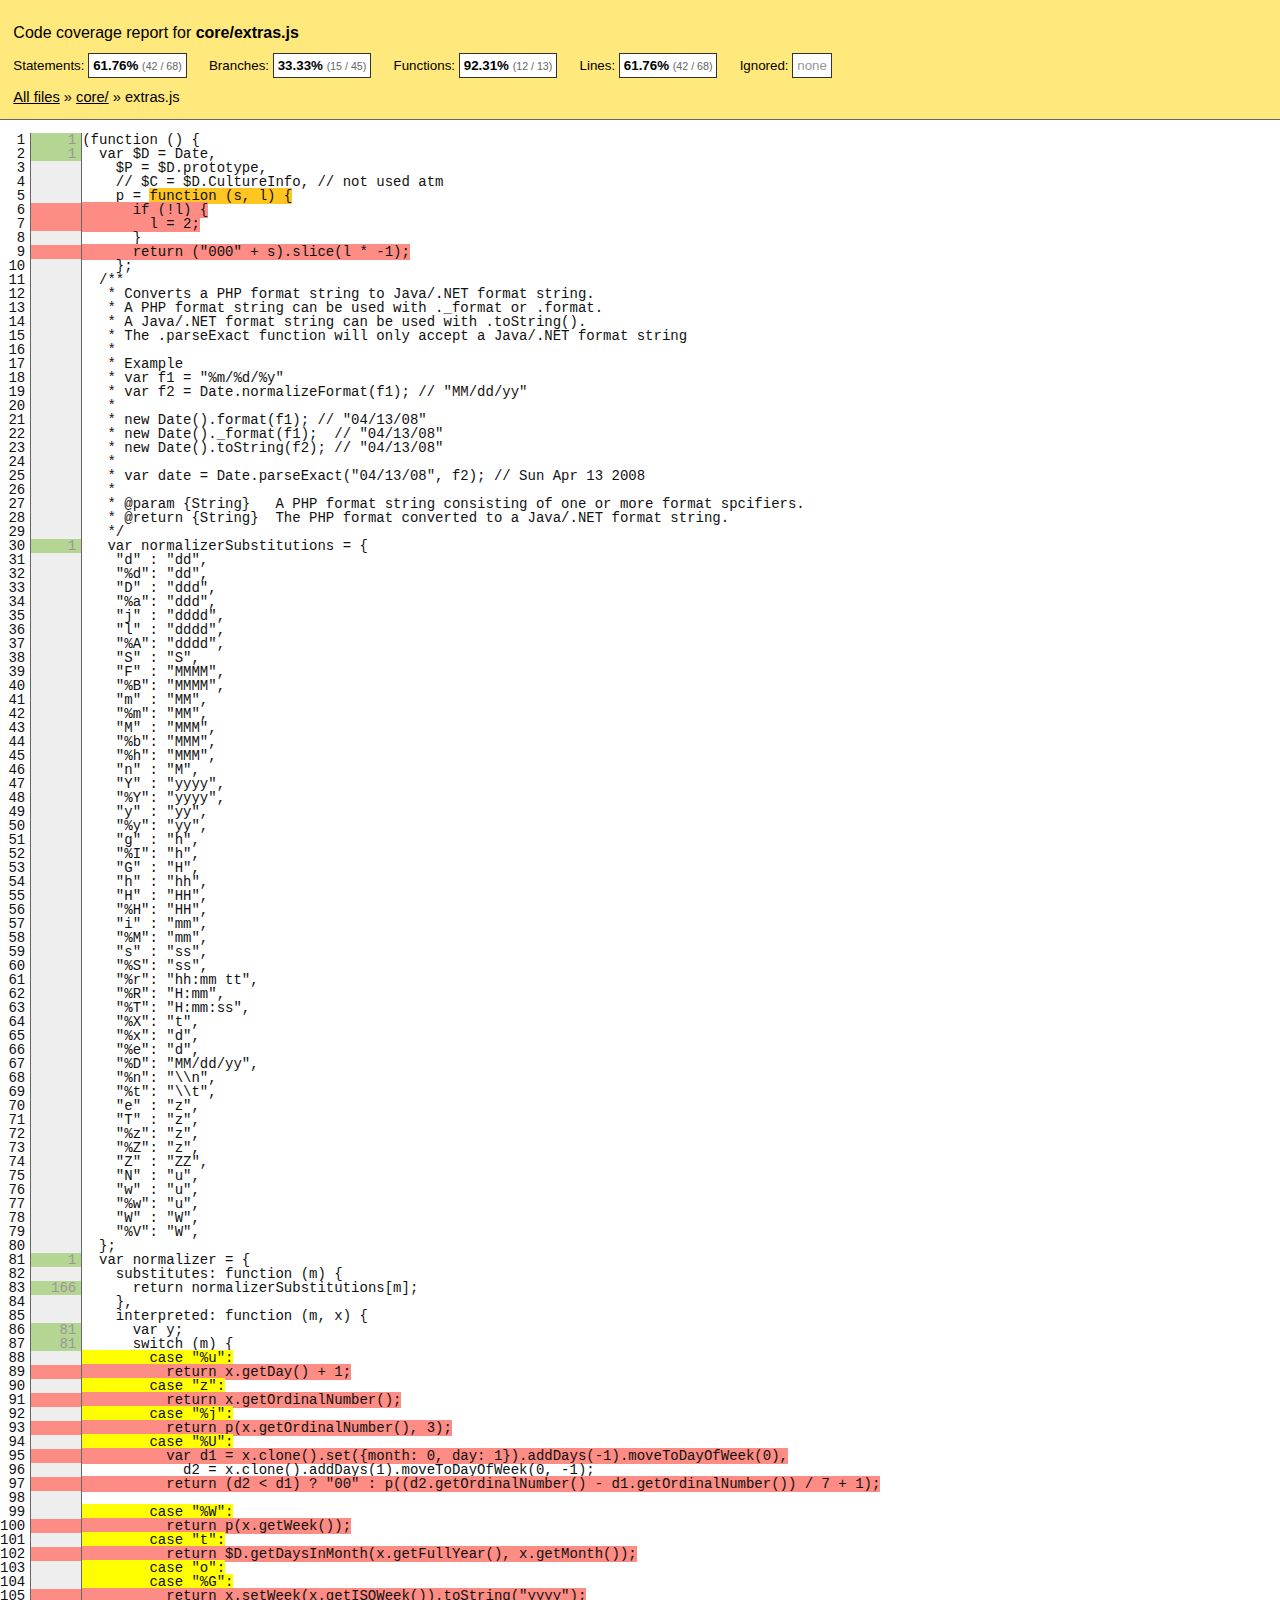
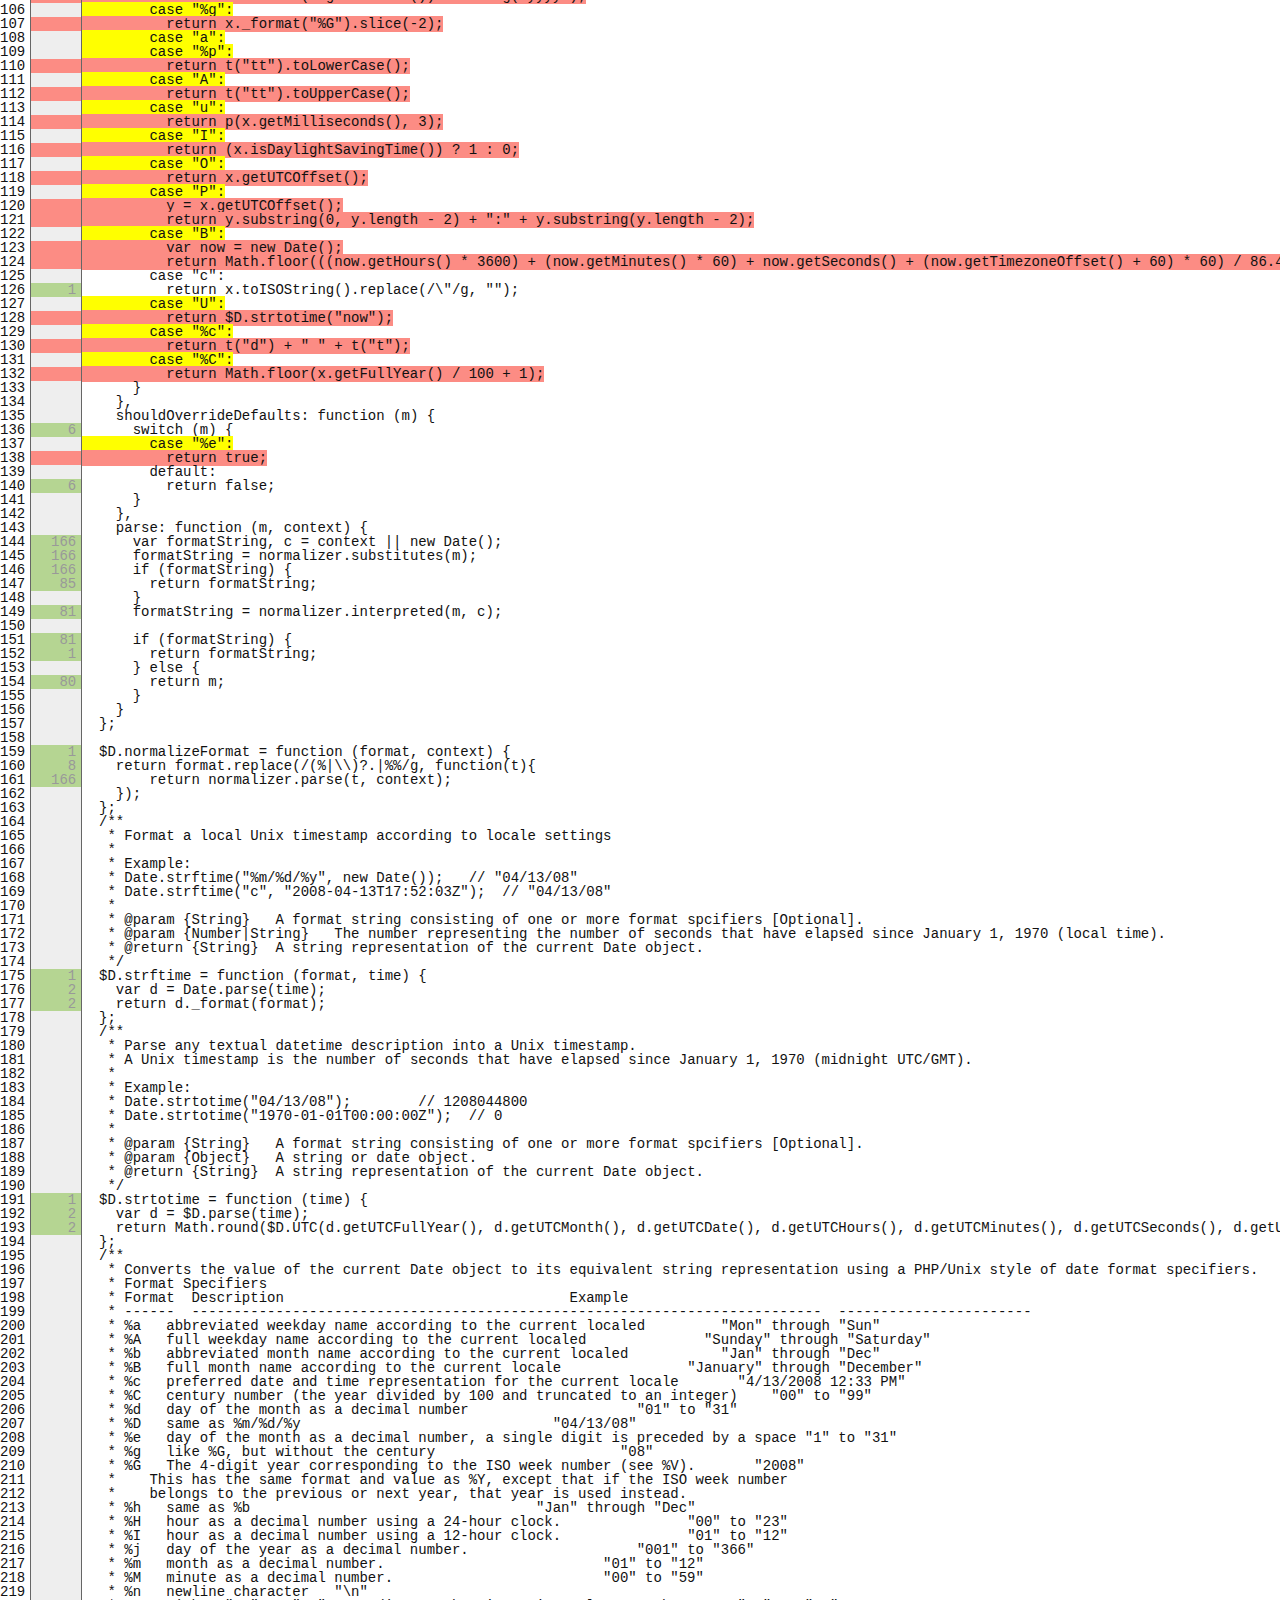
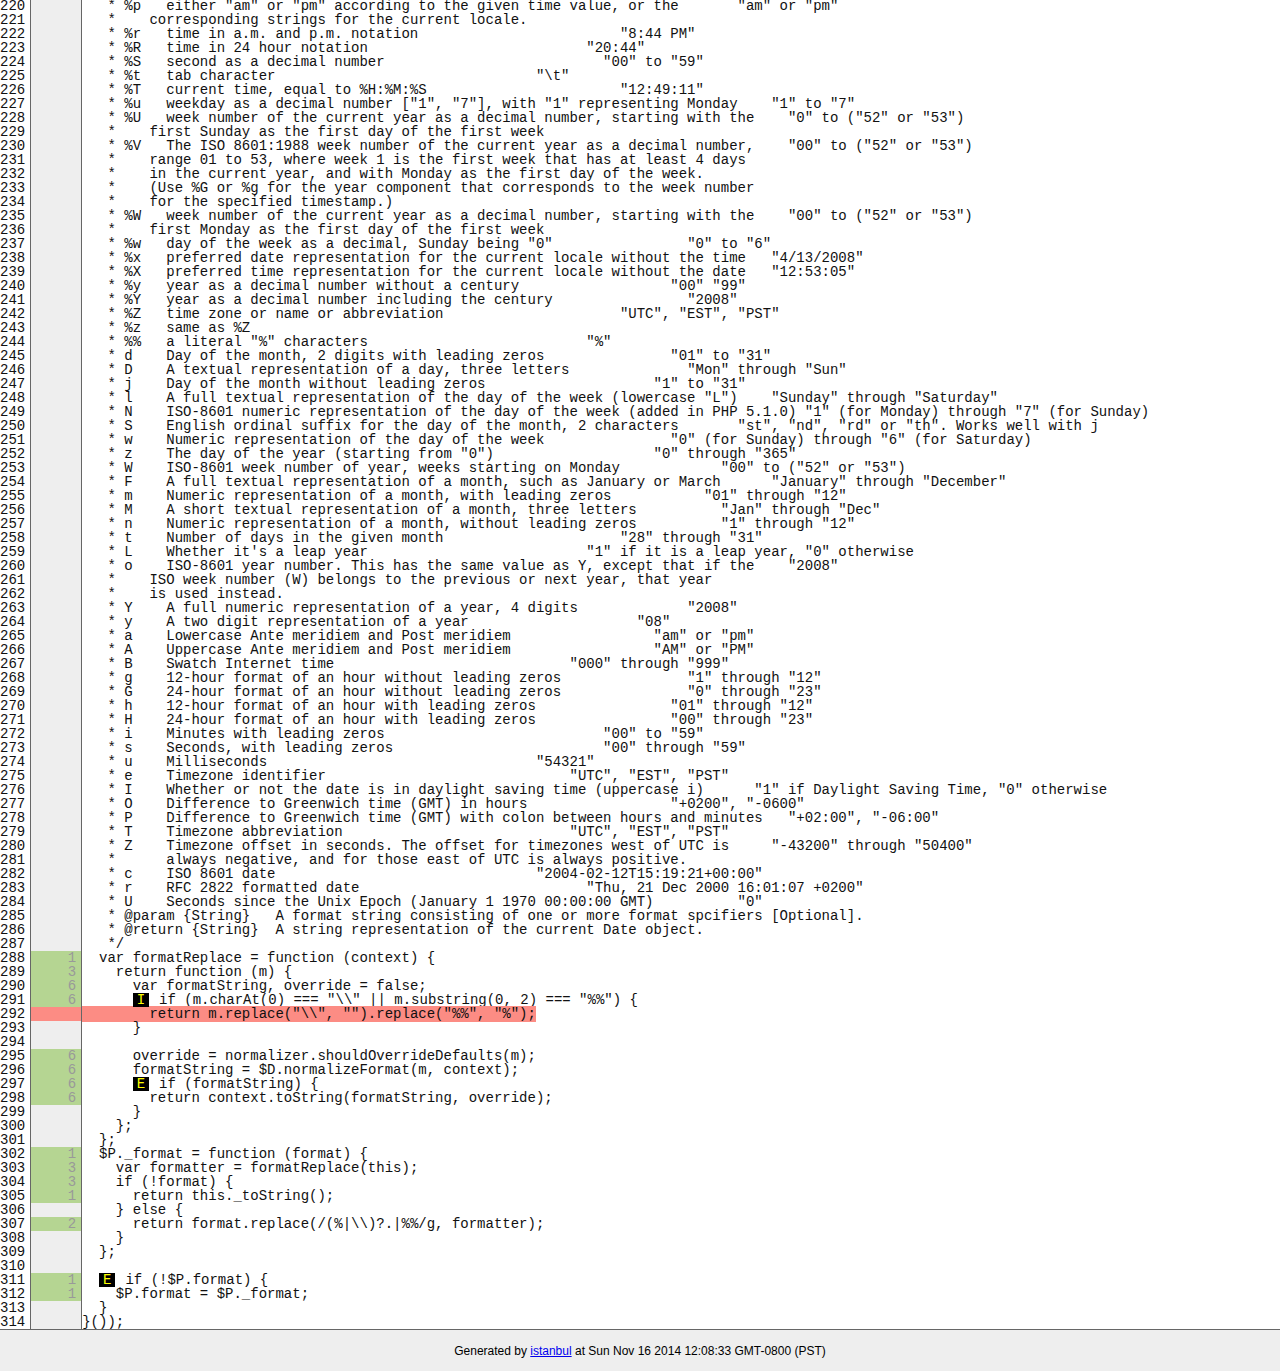
<file: vendors/DateJS/reports/lcov-report/core/extras.js.html>
<!doctype html>
<html lang="en">
<head>
    <title>Code coverage report for core/extras.js</title>
    <meta charset="utf-8">

    <link rel="stylesheet" href="../prettify.css">

    <style>
        body, html {
            margin:0; padding: 0;
        }
        body {
            font-family: Helvetica Neue, Helvetica,Arial;
            font-size: 10pt;
        }
        div.header, div.footer {
            background: #eee;
            padding: 1em;
        }
        div.header {
            z-index: 100;
            position: fixed;
            top: 0;
            border-bottom: 1px solid #666;
            width: 100%;
        }
        div.footer {
            border-top: 1px solid #666;
        }
        div.body {
            margin-top: 10em;
        }
        div.meta {
            font-size: 90%;
            text-align: center;
        }
        h1, h2, h3 {
            font-weight: normal;
        }
        h1 {
            font-size: 12pt;
        }
        h2 {
            font-size: 10pt;
        }
        pre {
            font-family: Consolas, Menlo, Monaco, monospace;
            margin: 0;
            padding: 0;
            line-height: 14px;
            font-size: 14px;
            -moz-tab-size: 2;
            -o-tab-size:  2;
            tab-size: 2;
        }

        div.path { font-size: 110%; }
        div.path a:link, div.path a:visited { color: #000; }
        table.coverage { border-collapse: collapse; margin:0; padding: 0 }

        table.coverage td {
            margin: 0;
            padding: 0;
            color: #111;
            vertical-align: top;
        }
        table.coverage td.line-count {
            width: 50px;
            text-align: right;
            padding-right: 5px;
        }
        table.coverage td.line-coverage {
            color: #777 !important;
            text-align: right;
            border-left: 1px solid #666;
            border-right: 1px solid #666;
        }

        table.coverage td.text {
        }

        table.coverage td span.cline-any {
            display: inline-block;
            padding: 0 5px;
            width: 40px;
        }
        table.coverage td span.cline-neutral {
            background: #eee;
        }
        table.coverage td span.cline-yes {
            background: #b5d592;
            color: #999;
        }
        table.coverage td span.cline-no {
            background: #fc8c84;
        }

        .cstat-yes { color: #111; }
        .cstat-no { background: #fc8c84; color: #111; }
        .fstat-no { background: #ffc520; color: #111 !important; }
        .cbranch-no { background:  yellow !important; color: #111; }

        .cstat-skip { background: #ddd; color: #111; }
        .fstat-skip { background: #ddd; color: #111 !important; }
        .cbranch-skip { background: #ddd !important; color: #111; }

        .missing-if-branch {
            display: inline-block;
            margin-right: 10px;
            position: relative;
            padding: 0 4px;
            background: black;
            color: yellow;
        }

        .skip-if-branch {
            display: none;
            margin-right: 10px;
            position: relative;
            padding: 0 4px;
            background: #ccc;
            color: white;
        }

        .missing-if-branch .typ, .skip-if-branch .typ {
            color: inherit !important;
        }

        .entity, .metric { font-weight: bold; }
        .metric { display: inline-block; border: 1px solid #333; padding: 0.3em; background: white; }
        .metric small { font-size: 80%; font-weight: normal; color: #666; }

        div.coverage-summary table { border-collapse: collapse; margin: 3em; font-size: 110%; }
        div.coverage-summary td, div.coverage-summary table  th { margin: 0; padding: 0.25em 1em; border-top: 1px solid #666; border-bottom: 1px solid #666; }
        div.coverage-summary th { text-align: left; border: 1px solid #666; background: #eee; font-weight: normal; }
        div.coverage-summary th.file { border-right: none !important; }
        div.coverage-summary th.pic { border-left: none !important; text-align: right; }
        div.coverage-summary th.pct { border-right: none !important; }
        div.coverage-summary th.abs { border-left: none !important; text-align: right; }
        div.coverage-summary td.pct { text-align: right; border-left: 1px solid #666; }
        div.coverage-summary td.abs { text-align: right; font-size: 90%; color: #444; border-right: 1px solid #666; }
        div.coverage-summary td.file { text-align: right; border-left: 1px solid #666; white-space: nowrap;  }
        div.coverage-summary td.pic { min-width: 120px !important;  }
        div.coverage-summary a:link { text-decoration: none; color: #000; }
        div.coverage-summary a:visited { text-decoration: none; color: #333; }
        div.coverage-summary a:hover { text-decoration: underline; }
        div.coverage-summary tfoot td { border-top: 1px solid #666; }

        div.coverage-summary .yui3-datatable-sort-indicator, div.coverage-summary .dummy-sort-indicator {
            height: 10px;
            width: 7px;
            display: inline-block;
            margin-left: 0.5em;
        }
        div.coverage-summary .yui3-datatable-sort-indicator {
            background: url("https://yui-s.yahooapis.com/3.6.0/build/datatable-sort/assets/skins/sam/sort-arrow-sprite.png") no-repeat scroll 0 0 transparent;
        }
        div.coverage-summary .yui3-datatable-sorted .yui3-datatable-sort-indicator {
            background-position: 0 -20px;
        }
        div.coverage-summary .yui3-datatable-sorted-desc .yui3-datatable-sort-indicator {
            background-position: 0 -10px;
        }

        .high { background: #b5d592 !important; }
        .medium { background: #ffe87c !important; }
        .low { background: #fc8c84 !important; }

        span.cover-fill, span.cover-empty {
            display:inline-block;
            border:1px solid #444;
            background: white;
            height: 12px;
        }
        span.cover-fill {
            background: #ccc;
            border-right: 1px solid #444;
        }
        span.cover-empty {
            background: white;
            border-left: none;
        }
        span.cover-full {
            border-right: none !important;
        }
        pre.prettyprint {
            border: none !important;
            padding: 0 !important;
            margin: 0 !important;
        }
        .com { color: #999 !important; }
        .ignore-none { color: #999; font-weight: normal; }

    </style>
</head>
<body>
<div class="header medium">
    <h1>Code coverage report for <span class="entity">core/extras.js</span></h1>
    <h2>
        
        Statements: <span class="metric">61.76% <small>(42 / 68)</small></span> &nbsp;&nbsp;&nbsp;&nbsp;
        
        
        Branches: <span class="metric">33.33% <small>(15 / 45)</small></span> &nbsp;&nbsp;&nbsp;&nbsp;
        
        
        Functions: <span class="metric">92.31% <small>(12 / 13)</small></span> &nbsp;&nbsp;&nbsp;&nbsp;
        
        
        Lines: <span class="metric">61.76% <small>(42 / 68)</small></span> &nbsp;&nbsp;&nbsp;&nbsp;
        
        Ignored: <span class="metric"><span class="ignore-none">none</span></span> &nbsp;&nbsp;&nbsp;&nbsp;
    </h2>
    <div class="path"><a href="../index.html">All files</a> &#187; <a href="index.html">core/</a> &#187; extras.js</div>
</div>
<div class="body">
<pre><table class="coverage">
<tr><td class="line-count">1
2
3
4
5
6
7
8
9
10
11
12
13
14
15
16
17
18
19
20
21
22
23
24
25
26
27
28
29
30
31
32
33
34
35
36
37
38
39
40
41
42
43
44
45
46
47
48
49
50
51
52
53
54
55
56
57
58
59
60
61
62
63
64
65
66
67
68
69
70
71
72
73
74
75
76
77
78
79
80
81
82
83
84
85
86
87
88
89
90
91
92
93
94
95
96
97
98
99
100
101
102
103
104
105
106
107
108
109
110
111
112
113
114
115
116
117
118
119
120
121
122
123
124
125
126
127
128
129
130
131
132
133
134
135
136
137
138
139
140
141
142
143
144
145
146
147
148
149
150
151
152
153
154
155
156
157
158
159
160
161
162
163
164
165
166
167
168
169
170
171
172
173
174
175
176
177
178
179
180
181
182
183
184
185
186
187
188
189
190
191
192
193
194
195
196
197
198
199
200
201
202
203
204
205
206
207
208
209
210
211
212
213
214
215
216
217
218
219
220
221
222
223
224
225
226
227
228
229
230
231
232
233
234
235
236
237
238
239
240
241
242
243
244
245
246
247
248
249
250
251
252
253
254
255
256
257
258
259
260
261
262
263
264
265
266
267
268
269
270
271
272
273
274
275
276
277
278
279
280
281
282
283
284
285
286
287
288
289
290
291
292
293
294
295
296
297
298
299
300
301
302
303
304
305
306
307
308
309
310
311
312
313
314</td><td class="line-coverage"><span class="cline-any cline-yes">1</span>
<span class="cline-any cline-yes">1</span>
<span class="cline-any cline-neutral">&nbsp;</span>
<span class="cline-any cline-neutral">&nbsp;</span>
<span class="cline-any cline-neutral">&nbsp;</span>
<span class="cline-any cline-no">&nbsp;</span>
<span class="cline-any cline-no">&nbsp;</span>
<span class="cline-any cline-neutral">&nbsp;</span>
<span class="cline-any cline-no">&nbsp;</span>
<span class="cline-any cline-neutral">&nbsp;</span>
<span class="cline-any cline-neutral">&nbsp;</span>
<span class="cline-any cline-neutral">&nbsp;</span>
<span class="cline-any cline-neutral">&nbsp;</span>
<span class="cline-any cline-neutral">&nbsp;</span>
<span class="cline-any cline-neutral">&nbsp;</span>
<span class="cline-any cline-neutral">&nbsp;</span>
<span class="cline-any cline-neutral">&nbsp;</span>
<span class="cline-any cline-neutral">&nbsp;</span>
<span class="cline-any cline-neutral">&nbsp;</span>
<span class="cline-any cline-neutral">&nbsp;</span>
<span class="cline-any cline-neutral">&nbsp;</span>
<span class="cline-any cline-neutral">&nbsp;</span>
<span class="cline-any cline-neutral">&nbsp;</span>
<span class="cline-any cline-neutral">&nbsp;</span>
<span class="cline-any cline-neutral">&nbsp;</span>
<span class="cline-any cline-neutral">&nbsp;</span>
<span class="cline-any cline-neutral">&nbsp;</span>
<span class="cline-any cline-neutral">&nbsp;</span>
<span class="cline-any cline-neutral">&nbsp;</span>
<span class="cline-any cline-yes">1</span>
<span class="cline-any cline-neutral">&nbsp;</span>
<span class="cline-any cline-neutral">&nbsp;</span>
<span class="cline-any cline-neutral">&nbsp;</span>
<span class="cline-any cline-neutral">&nbsp;</span>
<span class="cline-any cline-neutral">&nbsp;</span>
<span class="cline-any cline-neutral">&nbsp;</span>
<span class="cline-any cline-neutral">&nbsp;</span>
<span class="cline-any cline-neutral">&nbsp;</span>
<span class="cline-any cline-neutral">&nbsp;</span>
<span class="cline-any cline-neutral">&nbsp;</span>
<span class="cline-any cline-neutral">&nbsp;</span>
<span class="cline-any cline-neutral">&nbsp;</span>
<span class="cline-any cline-neutral">&nbsp;</span>
<span class="cline-any cline-neutral">&nbsp;</span>
<span class="cline-any cline-neutral">&nbsp;</span>
<span class="cline-any cline-neutral">&nbsp;</span>
<span class="cline-any cline-neutral">&nbsp;</span>
<span class="cline-any cline-neutral">&nbsp;</span>
<span class="cline-any cline-neutral">&nbsp;</span>
<span class="cline-any cline-neutral">&nbsp;</span>
<span class="cline-any cline-neutral">&nbsp;</span>
<span class="cline-any cline-neutral">&nbsp;</span>
<span class="cline-any cline-neutral">&nbsp;</span>
<span class="cline-any cline-neutral">&nbsp;</span>
<span class="cline-any cline-neutral">&nbsp;</span>
<span class="cline-any cline-neutral">&nbsp;</span>
<span class="cline-any cline-neutral">&nbsp;</span>
<span class="cline-any cline-neutral">&nbsp;</span>
<span class="cline-any cline-neutral">&nbsp;</span>
<span class="cline-any cline-neutral">&nbsp;</span>
<span class="cline-any cline-neutral">&nbsp;</span>
<span class="cline-any cline-neutral">&nbsp;</span>
<span class="cline-any cline-neutral">&nbsp;</span>
<span class="cline-any cline-neutral">&nbsp;</span>
<span class="cline-any cline-neutral">&nbsp;</span>
<span class="cline-any cline-neutral">&nbsp;</span>
<span class="cline-any cline-neutral">&nbsp;</span>
<span class="cline-any cline-neutral">&nbsp;</span>
<span class="cline-any cline-neutral">&nbsp;</span>
<span class="cline-any cline-neutral">&nbsp;</span>
<span class="cline-any cline-neutral">&nbsp;</span>
<span class="cline-any cline-neutral">&nbsp;</span>
<span class="cline-any cline-neutral">&nbsp;</span>
<span class="cline-any cline-neutral">&nbsp;</span>
<span class="cline-any cline-neutral">&nbsp;</span>
<span class="cline-any cline-neutral">&nbsp;</span>
<span class="cline-any cline-neutral">&nbsp;</span>
<span class="cline-any cline-neutral">&nbsp;</span>
<span class="cline-any cline-neutral">&nbsp;</span>
<span class="cline-any cline-neutral">&nbsp;</span>
<span class="cline-any cline-yes">1</span>
<span class="cline-any cline-neutral">&nbsp;</span>
<span class="cline-any cline-yes">166</span>
<span class="cline-any cline-neutral">&nbsp;</span>
<span class="cline-any cline-neutral">&nbsp;</span>
<span class="cline-any cline-yes">81</span>
<span class="cline-any cline-yes">81</span>
<span class="cline-any cline-neutral">&nbsp;</span>
<span class="cline-any cline-no">&nbsp;</span>
<span class="cline-any cline-neutral">&nbsp;</span>
<span class="cline-any cline-no">&nbsp;</span>
<span class="cline-any cline-neutral">&nbsp;</span>
<span class="cline-any cline-no">&nbsp;</span>
<span class="cline-any cline-neutral">&nbsp;</span>
<span class="cline-any cline-no">&nbsp;</span>
<span class="cline-any cline-neutral">&nbsp;</span>
<span class="cline-any cline-no">&nbsp;</span>
<span class="cline-any cline-neutral">&nbsp;</span>
<span class="cline-any cline-neutral">&nbsp;</span>
<span class="cline-any cline-no">&nbsp;</span>
<span class="cline-any cline-neutral">&nbsp;</span>
<span class="cline-any cline-no">&nbsp;</span>
<span class="cline-any cline-neutral">&nbsp;</span>
<span class="cline-any cline-neutral">&nbsp;</span>
<span class="cline-any cline-no">&nbsp;</span>
<span class="cline-any cline-neutral">&nbsp;</span>
<span class="cline-any cline-no">&nbsp;</span>
<span class="cline-any cline-neutral">&nbsp;</span>
<span class="cline-any cline-neutral">&nbsp;</span>
<span class="cline-any cline-no">&nbsp;</span>
<span class="cline-any cline-neutral">&nbsp;</span>
<span class="cline-any cline-no">&nbsp;</span>
<span class="cline-any cline-neutral">&nbsp;</span>
<span class="cline-any cline-no">&nbsp;</span>
<span class="cline-any cline-neutral">&nbsp;</span>
<span class="cline-any cline-no">&nbsp;</span>
<span class="cline-any cline-neutral">&nbsp;</span>
<span class="cline-any cline-no">&nbsp;</span>
<span class="cline-any cline-neutral">&nbsp;</span>
<span class="cline-any cline-no">&nbsp;</span>
<span class="cline-any cline-no">&nbsp;</span>
<span class="cline-any cline-neutral">&nbsp;</span>
<span class="cline-any cline-no">&nbsp;</span>
<span class="cline-any cline-no">&nbsp;</span>
<span class="cline-any cline-neutral">&nbsp;</span>
<span class="cline-any cline-yes">1</span>
<span class="cline-any cline-neutral">&nbsp;</span>
<span class="cline-any cline-no">&nbsp;</span>
<span class="cline-any cline-neutral">&nbsp;</span>
<span class="cline-any cline-no">&nbsp;</span>
<span class="cline-any cline-neutral">&nbsp;</span>
<span class="cline-any cline-no">&nbsp;</span>
<span class="cline-any cline-neutral">&nbsp;</span>
<span class="cline-any cline-neutral">&nbsp;</span>
<span class="cline-any cline-neutral">&nbsp;</span>
<span class="cline-any cline-yes">6</span>
<span class="cline-any cline-neutral">&nbsp;</span>
<span class="cline-any cline-no">&nbsp;</span>
<span class="cline-any cline-neutral">&nbsp;</span>
<span class="cline-any cline-yes">6</span>
<span class="cline-any cline-neutral">&nbsp;</span>
<span class="cline-any cline-neutral">&nbsp;</span>
<span class="cline-any cline-neutral">&nbsp;</span>
<span class="cline-any cline-yes">166</span>
<span class="cline-any cline-yes">166</span>
<span class="cline-any cline-yes">166</span>
<span class="cline-any cline-yes">85</span>
<span class="cline-any cline-neutral">&nbsp;</span>
<span class="cline-any cline-yes">81</span>
<span class="cline-any cline-neutral">&nbsp;</span>
<span class="cline-any cline-yes">81</span>
<span class="cline-any cline-yes">1</span>
<span class="cline-any cline-neutral">&nbsp;</span>
<span class="cline-any cline-yes">80</span>
<span class="cline-any cline-neutral">&nbsp;</span>
<span class="cline-any cline-neutral">&nbsp;</span>
<span class="cline-any cline-neutral">&nbsp;</span>
<span class="cline-any cline-neutral">&nbsp;</span>
<span class="cline-any cline-yes">1</span>
<span class="cline-any cline-yes">8</span>
<span class="cline-any cline-yes">166</span>
<span class="cline-any cline-neutral">&nbsp;</span>
<span class="cline-any cline-neutral">&nbsp;</span>
<span class="cline-any cline-neutral">&nbsp;</span>
<span class="cline-any cline-neutral">&nbsp;</span>
<span class="cline-any cline-neutral">&nbsp;</span>
<span class="cline-any cline-neutral">&nbsp;</span>
<span class="cline-any cline-neutral">&nbsp;</span>
<span class="cline-any cline-neutral">&nbsp;</span>
<span class="cline-any cline-neutral">&nbsp;</span>
<span class="cline-any cline-neutral">&nbsp;</span>
<span class="cline-any cline-neutral">&nbsp;</span>
<span class="cline-any cline-neutral">&nbsp;</span>
<span class="cline-any cline-neutral">&nbsp;</span>
<span class="cline-any cline-yes">1</span>
<span class="cline-any cline-yes">2</span>
<span class="cline-any cline-yes">2</span>
<span class="cline-any cline-neutral">&nbsp;</span>
<span class="cline-any cline-neutral">&nbsp;</span>
<span class="cline-any cline-neutral">&nbsp;</span>
<span class="cline-any cline-neutral">&nbsp;</span>
<span class="cline-any cline-neutral">&nbsp;</span>
<span class="cline-any cline-neutral">&nbsp;</span>
<span class="cline-any cline-neutral">&nbsp;</span>
<span class="cline-any cline-neutral">&nbsp;</span>
<span class="cline-any cline-neutral">&nbsp;</span>
<span class="cline-any cline-neutral">&nbsp;</span>
<span class="cline-any cline-neutral">&nbsp;</span>
<span class="cline-any cline-neutral">&nbsp;</span>
<span class="cline-any cline-neutral">&nbsp;</span>
<span class="cline-any cline-yes">1</span>
<span class="cline-any cline-yes">2</span>
<span class="cline-any cline-yes">2</span>
<span class="cline-any cline-neutral">&nbsp;</span>
<span class="cline-any cline-neutral">&nbsp;</span>
<span class="cline-any cline-neutral">&nbsp;</span>
<span class="cline-any cline-neutral">&nbsp;</span>
<span class="cline-any cline-neutral">&nbsp;</span>
<span class="cline-any cline-neutral">&nbsp;</span>
<span class="cline-any cline-neutral">&nbsp;</span>
<span class="cline-any cline-neutral">&nbsp;</span>
<span class="cline-any cline-neutral">&nbsp;</span>
<span class="cline-any cline-neutral">&nbsp;</span>
<span class="cline-any cline-neutral">&nbsp;</span>
<span class="cline-any cline-neutral">&nbsp;</span>
<span class="cline-any cline-neutral">&nbsp;</span>
<span class="cline-any cline-neutral">&nbsp;</span>
<span class="cline-any cline-neutral">&nbsp;</span>
<span class="cline-any cline-neutral">&nbsp;</span>
<span class="cline-any cline-neutral">&nbsp;</span>
<span class="cline-any cline-neutral">&nbsp;</span>
<span class="cline-any cline-neutral">&nbsp;</span>
<span class="cline-any cline-neutral">&nbsp;</span>
<span class="cline-any cline-neutral">&nbsp;</span>
<span class="cline-any cline-neutral">&nbsp;</span>
<span class="cline-any cline-neutral">&nbsp;</span>
<span class="cline-any cline-neutral">&nbsp;</span>
<span class="cline-any cline-neutral">&nbsp;</span>
<span class="cline-any cline-neutral">&nbsp;</span>
<span class="cline-any cline-neutral">&nbsp;</span>
<span class="cline-any cline-neutral">&nbsp;</span>
<span class="cline-any cline-neutral">&nbsp;</span>
<span class="cline-any cline-neutral">&nbsp;</span>
<span class="cline-any cline-neutral">&nbsp;</span>
<span class="cline-any cline-neutral">&nbsp;</span>
<span class="cline-any cline-neutral">&nbsp;</span>
<span class="cline-any cline-neutral">&nbsp;</span>
<span class="cline-any cline-neutral">&nbsp;</span>
<span class="cline-any cline-neutral">&nbsp;</span>
<span class="cline-any cline-neutral">&nbsp;</span>
<span class="cline-any cline-neutral">&nbsp;</span>
<span class="cline-any cline-neutral">&nbsp;</span>
<span class="cline-any cline-neutral">&nbsp;</span>
<span class="cline-any cline-neutral">&nbsp;</span>
<span class="cline-any cline-neutral">&nbsp;</span>
<span class="cline-any cline-neutral">&nbsp;</span>
<span class="cline-any cline-neutral">&nbsp;</span>
<span class="cline-any cline-neutral">&nbsp;</span>
<span class="cline-any cline-neutral">&nbsp;</span>
<span class="cline-any cline-neutral">&nbsp;</span>
<span class="cline-any cline-neutral">&nbsp;</span>
<span class="cline-any cline-neutral">&nbsp;</span>
<span class="cline-any cline-neutral">&nbsp;</span>
<span class="cline-any cline-neutral">&nbsp;</span>
<span class="cline-any cline-neutral">&nbsp;</span>
<span class="cline-any cline-neutral">&nbsp;</span>
<span class="cline-any cline-neutral">&nbsp;</span>
<span class="cline-any cline-neutral">&nbsp;</span>
<span class="cline-any cline-neutral">&nbsp;</span>
<span class="cline-any cline-neutral">&nbsp;</span>
<span class="cline-any cline-neutral">&nbsp;</span>
<span class="cline-any cline-neutral">&nbsp;</span>
<span class="cline-any cline-neutral">&nbsp;</span>
<span class="cline-any cline-neutral">&nbsp;</span>
<span class="cline-any cline-neutral">&nbsp;</span>
<span class="cline-any cline-neutral">&nbsp;</span>
<span class="cline-any cline-neutral">&nbsp;</span>
<span class="cline-any cline-neutral">&nbsp;</span>
<span class="cline-any cline-neutral">&nbsp;</span>
<span class="cline-any cline-neutral">&nbsp;</span>
<span class="cline-any cline-neutral">&nbsp;</span>
<span class="cline-any cline-neutral">&nbsp;</span>
<span class="cline-any cline-neutral">&nbsp;</span>
<span class="cline-any cline-neutral">&nbsp;</span>
<span class="cline-any cline-neutral">&nbsp;</span>
<span class="cline-any cline-neutral">&nbsp;</span>
<span class="cline-any cline-neutral">&nbsp;</span>
<span class="cline-any cline-neutral">&nbsp;</span>
<span class="cline-any cline-neutral">&nbsp;</span>
<span class="cline-any cline-neutral">&nbsp;</span>
<span class="cline-any cline-neutral">&nbsp;</span>
<span class="cline-any cline-neutral">&nbsp;</span>
<span class="cline-any cline-neutral">&nbsp;</span>
<span class="cline-any cline-neutral">&nbsp;</span>
<span class="cline-any cline-neutral">&nbsp;</span>
<span class="cline-any cline-neutral">&nbsp;</span>
<span class="cline-any cline-neutral">&nbsp;</span>
<span class="cline-any cline-neutral">&nbsp;</span>
<span class="cline-any cline-neutral">&nbsp;</span>
<span class="cline-any cline-neutral">&nbsp;</span>
<span class="cline-any cline-neutral">&nbsp;</span>
<span class="cline-any cline-neutral">&nbsp;</span>
<span class="cline-any cline-neutral">&nbsp;</span>
<span class="cline-any cline-neutral">&nbsp;</span>
<span class="cline-any cline-neutral">&nbsp;</span>
<span class="cline-any cline-neutral">&nbsp;</span>
<span class="cline-any cline-neutral">&nbsp;</span>
<span class="cline-any cline-yes">1</span>
<span class="cline-any cline-yes">3</span>
<span class="cline-any cline-yes">6</span>
<span class="cline-any cline-yes">6</span>
<span class="cline-any cline-no">&nbsp;</span>
<span class="cline-any cline-neutral">&nbsp;</span>
<span class="cline-any cline-neutral">&nbsp;</span>
<span class="cline-any cline-yes">6</span>
<span class="cline-any cline-yes">6</span>
<span class="cline-any cline-yes">6</span>
<span class="cline-any cline-yes">6</span>
<span class="cline-any cline-neutral">&nbsp;</span>
<span class="cline-any cline-neutral">&nbsp;</span>
<span class="cline-any cline-neutral">&nbsp;</span>
<span class="cline-any cline-yes">1</span>
<span class="cline-any cline-yes">3</span>
<span class="cline-any cline-yes">3</span>
<span class="cline-any cline-yes">1</span>
<span class="cline-any cline-neutral">&nbsp;</span>
<span class="cline-any cline-yes">2</span>
<span class="cline-any cline-neutral">&nbsp;</span>
<span class="cline-any cline-neutral">&nbsp;</span>
<span class="cline-any cline-neutral">&nbsp;</span>
<span class="cline-any cline-yes">1</span>
<span class="cline-any cline-yes">1</span>
<span class="cline-any cline-neutral">&nbsp;</span>
<span class="cline-any cline-neutral">&nbsp;</span></td><td class="text"><pre class="prettyprint lang-js">(function () {
	var $D = Date,
		$P = $D.prototype,
		// $C = $D.CultureInfo, // not used atm
		p = <span class="fstat-no" title="function not covered" >function (s, l) {</span>
<span class="cstat-no" title="statement not covered" >			if (!l) {</span>
<span class="cstat-no" title="statement not covered" >				l = 2;</span>
			}
<span class="cstat-no" title="statement not covered" >			return ("000" + s).slice(l * -1);</span>
		};
	/**
	 * Converts a PHP format string to Java/.NET format string. 
	 * A PHP format string can be used with ._format or .format.
	 * A Java/.NET format string can be used with .toString().
	 * The .parseExact function will only accept a Java/.NET format string
	 *
	 * Example
	 * var f1 = "%m/%d/%y"
	 * var f2 = Date.normalizeFormat(f1);	// "MM/dd/yy"
	 * 
	 * new Date().format(f1);	// "04/13/08"
	 * new Date()._format(f1);	// "04/13/08"
	 * new Date().toString(f2);	// "04/13/08"
	 *  
	 * var date = Date.parseExact("04/13/08", f2); // Sun Apr 13 2008
	 * 
	 * @param {String}   A PHP format string consisting of one or more format spcifiers.
	 * @return {String}  The PHP format converted to a Java/.NET format string.
	 */
	 var normalizerSubstitutions = {
		"d" : "dd",
		"%d": "dd",
		"D" : "ddd",
		"%a": "ddd",
		"j" : "dddd",
		"l" : "dddd",
		"%A": "dddd",
		"S" : "S",
		"F" : "MMMM",
		"%B": "MMMM",
		"m" : "MM",
		"%m": "MM",
		"M" : "MMM",
		"%b": "MMM",
		"%h": "MMM",
		"n" : "M",
		"Y" : "yyyy",
		"%Y": "yyyy",
		"y" : "yy",
		"%y": "yy",
		"g" : "h",
		"%I": "h",
		"G" : "H",
		"h" : "hh",
		"H" : "HH",
		"%H": "HH",
		"i" : "mm",
		"%M": "mm",
		"s" : "ss",
		"%S": "ss",
		"%r": "hh:mm tt",
		"%R": "H:mm",
		"%T": "H:mm:ss",
		"%X": "t",
		"%x": "d",
		"%e": "d",
		"%D": "MM/dd/yy",
		"%n": "\\n",
		"%t": "\\t",
		"e" : "z",
		"T" : "z",
		"%z": "z",
		"%Z": "z",
		"Z" : "ZZ",
		"N" : "u",
		"w" : "u",
		"%w": "u",
		"W" : "W",
		"%V": "W",
	};
	var normalizer = {
		substitutes: function (m) {
			return normalizerSubstitutions[m];
		},
		interpreted: function (m, x) {
			var y;
			switch (m) {
<span class="branch-0 cbranch-no" title="branch not covered" >				case "%u":</span>
<span class="cstat-no" title="statement not covered" >					return x.getDay() + 1;</span>
<span class="branch-1 cbranch-no" title="branch not covered" >				case "z":</span>
<span class="cstat-no" title="statement not covered" >					return x.getOrdinalNumber();</span>
<span class="branch-2 cbranch-no" title="branch not covered" >				case "%j":</span>
<span class="cstat-no" title="statement not covered" >					return p(x.getOrdinalNumber(), 3);</span>
<span class="branch-3 cbranch-no" title="branch not covered" >				case "%U":</span>
<span class="cstat-no" title="statement not covered" >					var d1 = x.clone().set({month: 0, day: 1}).addDays(-1).moveToDayOfWeek(0),</span>
						d2 = x.clone().addDays(1).moveToDayOfWeek(0, -1);
<span class="cstat-no" title="statement not covered" >					return (d2 &lt; d1) ? "00" : p((d2.getOrdinalNumber() - d1.getOrdinalNumber()) / 7 + 1);</span>
&nbsp;
<span class="branch-4 cbranch-no" title="branch not covered" >				case "%W":</span>
<span class="cstat-no" title="statement not covered" >					return p(x.getWeek());</span>
<span class="branch-5 cbranch-no" title="branch not covered" >				case "t":</span>
<span class="cstat-no" title="statement not covered" >					return $D.getDaysInMonth(x.getFullYear(), x.getMonth());</span>
<span class="branch-6 cbranch-no" title="branch not covered" >				case "o":</span>
<span class="branch-7 cbranch-no" title="branch not covered" >				case "%G":</span>
<span class="cstat-no" title="statement not covered" >					return x.setWeek(x.getISOWeek()).toString("yyyy");</span>
<span class="branch-8 cbranch-no" title="branch not covered" >				case "%g":</span>
<span class="cstat-no" title="statement not covered" >					return x._format("%G").slice(-2);</span>
<span class="branch-9 cbranch-no" title="branch not covered" >				case "a":</span>
<span class="branch-10 cbranch-no" title="branch not covered" >				case "%p":</span>
<span class="cstat-no" title="statement not covered" >					return t("tt").toLowerCase();</span>
<span class="branch-11 cbranch-no" title="branch not covered" >				case "A":</span>
<span class="cstat-no" title="statement not covered" >					return t("tt").toUpperCase();</span>
<span class="branch-12 cbranch-no" title="branch not covered" >				case "u":</span>
<span class="cstat-no" title="statement not covered" >					return p(x.getMilliseconds(), 3);</span>
<span class="branch-13 cbranch-no" title="branch not covered" >				case "I":</span>
<span class="cstat-no" title="statement not covered" >					return (x.isDaylightSavingTime()) ? 1 : 0;</span>
<span class="branch-14 cbranch-no" title="branch not covered" >				case "O":</span>
<span class="cstat-no" title="statement not covered" >					return x.getUTCOffset();</span>
<span class="branch-15 cbranch-no" title="branch not covered" >				case "P":</span>
<span class="cstat-no" title="statement not covered" >					y = x.getUTCOffset();</span>
<span class="cstat-no" title="statement not covered" >					return y.substring(0, y.length - 2) + ":" + y.substring(y.length - 2);</span>
<span class="branch-16 cbranch-no" title="branch not covered" >				case "B":</span>
<span class="cstat-no" title="statement not covered" >					var now = new Date();</span>
<span class="cstat-no" title="statement not covered" >					return Math.floor(((now.getHours() * 3600) + (now.getMinutes() * 60) + now.getSeconds() + (now.getTimezoneOffset() + 60) * 60) / 86.4);</span>
				case "c":
					return x.toISOString().replace(/\"/g, "");
<span class="branch-18 cbranch-no" title="branch not covered" >				case "U":</span>
<span class="cstat-no" title="statement not covered" >					return $D.strtotime("now");</span>
<span class="branch-19 cbranch-no" title="branch not covered" >				case "%c":</span>
<span class="cstat-no" title="statement not covered" >					return t("d") + " " + t("t");</span>
<span class="branch-20 cbranch-no" title="branch not covered" >				case "%C":</span>
<span class="cstat-no" title="statement not covered" >					return Math.floor(x.getFullYear() / 100 + 1);</span>
			}
		},
		shouldOverrideDefaults: function (m) {
			switch (m) {
<span class="branch-0 cbranch-no" title="branch not covered" >				case "%e":</span>
<span class="cstat-no" title="statement not covered" >					return true;</span>
				default:
					return false;
			}
		},
		parse: function (m, context) {
			var formatString, c = context || new Date();
			formatString = normalizer.substitutes(m);
			if (formatString) {
				return formatString;
			}
			formatString = normalizer.interpreted(m, c);
&nbsp;
			if (formatString) {
				return formatString;
			} else {
				return m;
			}
		}
	};
&nbsp;
	$D.normalizeFormat = function (format, context) {
		return format.replace(/(%|\\)?.|%%/g, function(t){
				return normalizer.parse(t, context);
		});
	};
	/**
	 * Format a local Unix timestamp according to locale settings
	 * 
	 * Example:
	 * Date.strftime("%m/%d/%y", new Date());		// "04/13/08"
	 * Date.strftime("c", "2008-04-13T17:52:03Z");	// "04/13/08"
	 * 
	 * @param {String}   A format string consisting of one or more format spcifiers [Optional].
	 * @param {Number|String}   The number representing the number of seconds that have elapsed since January 1, 1970 (local time). 
	 * @return {String}  A string representation of the current Date object.
	 */
	$D.strftime = function (format, time) {
		var d = Date.parse(time);
		return d._format(format);
	};
	/**
	 * Parse any textual datetime description into a Unix timestamp. 
	 * A Unix timestamp is the number of seconds that have elapsed since January 1, 1970 (midnight UTC/GMT).
	 * 
	 * Example:
	 * Date.strtotime("04/13/08");				// 1208044800
	 * Date.strtotime("1970-01-01T00:00:00Z");	// 0
	 * 
	 * @param {String}   A format string consisting of one or more format spcifiers [Optional].
	 * @param {Object}   A string or date object.
	 * @return {String}  A string representation of the current Date object.
	 */
	$D.strtotime = function (time) {
		var d = $D.parse(time);
		return Math.round($D.UTC(d.getUTCFullYear(), d.getUTCMonth(), d.getUTCDate(), d.getUTCHours(), d.getUTCMinutes(), d.getUTCSeconds(), d.getUTCMilliseconds()) / 1000);
	};
	/**
	 * Converts the value of the current Date object to its equivalent string representation using a PHP/Unix style of date format specifiers.
	 * Format Specifiers
	 * Format  Description																	Example
	 * ------  ---------------------------------------------------------------------------	-----------------------
	 * %a		abbreviated weekday name according to the current localed					"Mon" through "Sun"
	 * %A		full weekday name according to the current localed							"Sunday" through "Saturday"
	 * %b		abbreviated month name according to the current localed						"Jan" through "Dec"
	 * %B		full month name according to the current locale								"January" through "December"
	 * %c		preferred date and time representation for the current locale				"4/13/2008 12:33 PM"
	 * %C		century number (the year divided by 100 and truncated to an integer)		"00" to "99"
	 * %d		day of the month as a decimal number										"01" to "31"
	 * %D		same as %m/%d/%y															"04/13/08"
	 * %e		day of the month as a decimal number, a single digit is preceded by a space	"1" to "31"
	 * %g		like %G, but without the century											"08"
	 * %G		The 4-digit year corresponding to the ISO week number (see %V).				"2008"
	 *		This has the same format and value as %Y, except that if the ISO week number
	 *		belongs to the previous or next year, that year is used instead.
	 * %h		same as %b																	"Jan" through "Dec"
	 * %H		hour as a decimal number using a 24-hour clock.								"00" to "23"
	 * %I		hour as a decimal number using a 12-hour clock.								"01" to "12"
	 * %j		day of the year as a decimal number.										"001" to "366"
	 * %m		month as a decimal number.													"01" to "12"
	 * %M		minute as a decimal number.													"00" to "59"
	 * %n		newline character		"\n"
	 * %p		either "am" or "pm" according to the given time value, or the				"am" or "pm"
	 *		corresponding strings for the current locale.
	 * %r		time in a.m. and p.m. notation												"8:44 PM"
	 * %R		time in 24 hour notation													"20:44"
	 * %S		second as a decimal number													"00" to "59"
	 * %t		tab character																"\t"
	 * %T		current time, equal to %H:%M:%S												"12:49:11"
	 * %u		weekday as a decimal number ["1", "7"], with "1" representing Monday		"1" to "7"
	 * %U		week number of the current year as a decimal number, starting with the		"0" to ("52" or "53")
	 *		first Sunday as the first day of the first week
	 * %V		The ISO 8601:1988 week number of the current year as a decimal number,		"00" to ("52" or "53")
	 *		range 01 to 53, where week 1 is the first week that has at least 4 days
	 *		in the current year, and with Monday as the first day of the week.
	 *		(Use %G or %g for the year component that corresponds to the week number
	 *		for the specified timestamp.)
	 * %W		week number of the current year as a decimal number, starting with the		"00" to ("52" or "53")
	 *		first Monday as the first day of the first week
	 * %w		day of the week as a decimal, Sunday being "0"								"0" to "6"
	 * %x		preferred date representation for the current locale without the time		"4/13/2008"
	 * %X		preferred time representation for the current locale without the date		"12:53:05"
	 * %y		year as a decimal number without a century									"00" "99"
	 * %Y		year as a decimal number including the century								"2008"
	 * %Z		time zone or name or abbreviation											"UTC", "EST", "PST"
	 * %z		same as %Z 
	 * %%		a literal "%" characters													"%"
	 * d		Day of the month, 2 digits with leading zeros								"01" to "31"
	 * D		A textual representation of a day, three letters							"Mon" through "Sun"
	 * j		Day of the month without leading zeros										"1" to "31"
	 * l		A full textual representation of the day of the week (lowercase "L")		"Sunday" through "Saturday"
	 * N		ISO-8601 numeric representation of the day of the week (added in PHP 5.1.0)	"1" (for Monday) through "7" (for Sunday)
	 * S		English ordinal suffix for the day of the month, 2 characters				"st", "nd", "rd" or "th". Works well with j
	 * w		Numeric representation of the day of the week								"0" (for Sunday) through "6" (for Saturday)
	 * z		The day of the year (starting from "0")										"0" through "365"		
	 * W		ISO-8601 week number of year, weeks starting on Monday						"00" to ("52" or "53")
	 * F		A full textual representation of a month, such as January or March			"January" through "December"
	 * m		Numeric representation of a month, with leading zeros						"01" through "12"
	 * M		A short textual representation of a month, three letters					"Jan" through "Dec"
	 * n		Numeric representation of a month, without leading zeros					"1" through "12"
	 * t		Number of days in the given month											"28" through "31"
	 * L		Whether it's a leap year													"1" if it is a leap year, "0" otherwise
	 * o		ISO-8601 year number. This has the same value as Y, except that if the		"2008"
	 *		ISO week number (W) belongs to the previous or next year, that year 
	 *		is used instead.
	 * Y		A full numeric representation of a year, 4 digits							"2008"
	 * y		A two digit representation of a year										"08"
	 * a		Lowercase Ante meridiem and Post meridiem									"am" or "pm"
	 * A		Uppercase Ante meridiem and Post meridiem									"AM" or "PM"
	 * B		Swatch Internet time														"000" through "999"
	 * g		12-hour format of an hour without leading zeros								"1" through "12"
	 * G		24-hour format of an hour without leading zeros								"0" through "23"
	 * h		12-hour format of an hour with leading zeros								"01" through "12"
	 * H		24-hour format of an hour with leading zeros								"00" through "23"
	 * i		Minutes with leading zeros													"00" to "59"
	 * s		Seconds, with leading zeros													"00" through "59"
	 * u		Milliseconds																"54321"
	 * e		Timezone identifier															"UTC", "EST", "PST"
	 * I		Whether or not the date is in daylight saving time (uppercase i)			"1" if Daylight Saving Time, "0" otherwise
	 * O		Difference to Greenwich time (GMT) in hours									"+0200", "-0600"
	 * P		Difference to Greenwich time (GMT) with colon between hours and minutes		"+02:00", "-06:00"
	 * T		Timezone abbreviation														"UTC", "EST", "PST"
	 * Z		Timezone offset in seconds. The offset for timezones west of UTC is			"-43200" through "50400"
	 *			always negative, and for those east of UTC is always positive.
	 * c		ISO 8601 date																"2004-02-12T15:19:21+00:00"
	 * r		RFC 2822 formatted date														"Thu, 21 Dec 2000 16:01:07 +0200"
	 * U		Seconds since the Unix Epoch (January 1 1970 00:00:00 GMT)					"0"
	 * @param {String}   A format string consisting of one or more format spcifiers [Optional].
	 * @return {String}  A string representation of the current Date object.
	 */
	var formatReplace = function (context) {
		return function (m) {
			var formatString, override = false;
			<span class="missing-if-branch" title="if path not taken" >I</span>if (m.charAt(0) === "\\" || m.substring(0, 2) === "%%") {
<span class="cstat-no" title="statement not covered" >				return m.replace("\\", "").replace("%%", "%");</span>
			}
&nbsp;
			override = normalizer.shouldOverrideDefaults(m);
			formatString = $D.normalizeFormat(m, context);
			<span class="missing-if-branch" title="else path not taken" >E</span>if (formatString) {
				return context.toString(formatString, override);
			}
		};
	};
	$P._format = function (format) {
		var formatter = formatReplace(this);
		if (!format) {
			return this._toString();
		} else {
			return format.replace(/(%|\\)?.|%%/g, formatter);
		}
	};
&nbsp;
	<span class="missing-if-branch" title="else path not taken" >E</span>if (!$P.format) {
		$P.format = $P._format;
	}
}());</pre></td></tr>
</table></pre>

</div>
<div class="footer">
    <div class="meta">Generated by <a href="http://istanbul-js.org/" target="_blank">istanbul</a> at Sun Nov 16 2014 12:08:33 GMT-0800 (PST)</div>
</div>

<script src="../prettify.js"></script>

<script src="https://yui-s.yahooapis.com/3.6.0/build/yui/yui-min.js"></script>
<script>

    YUI().use('datatable', function (Y) {

        var formatters = {
          pct: function (o) {
              o.className += o.record.get('classes')[o.column.key];
              try {
                  return o.value.toFixed(2) + '%';
              } catch (ex) { return o.value + '%'; }
          },
          html: function (o) {
              o.className += o.record.get('classes')[o.column.key];
              return o.record.get(o.column.key + '_html');
          }
        },
          defaultFormatter = function (o) {
              o.className += o.record.get('classes')[o.column.key];
              return o.value;
          };

        function getColumns(theadNode) {
            var colNodes = theadNode.all('tr th'),
                cols = [],
                col;
            colNodes.each(function (colNode) {
                col = {
                    key: colNode.getAttribute('data-col'),
                    label: colNode.get('innerHTML') || ' ',
                    sortable: !colNode.getAttribute('data-nosort'),
                    className: colNode.getAttribute('class'),
                    type: colNode.getAttribute('data-type'),
                    allowHTML: colNode.getAttribute('data-html') === 'true' || colNode.getAttribute('data-fmt') === 'html'
                };
                col.formatter = formatters[colNode.getAttribute('data-fmt')] || defaultFormatter;
                cols.push(col);
            });
            return cols;
        }

        function getRowData(trNode, cols) {
            var tdNodes = trNode.all('td'),
                    i,
                    row = { classes: {} },
                    node,
                    name;
            for (i = 0; i < cols.length; i += 1) {
                name = cols[i].key;
                node = tdNodes.item(i);
                row[name] = node.getAttribute('data-value') || node.get('innerHTML');
                row[name + '_html'] = node.get('innerHTML');
                row.classes[name] = node.getAttribute('class');
                //Y.log('Name: ' + name + '; Value: ' + row[name]);
                if (cols[i].type === 'number') { row[name] = row[name] * 1; }
            }
            //Y.log(row);
            return row;
        }

        function getData(tbodyNode, cols) {
            var data = [];
            tbodyNode.all('tr').each(function (trNode) {
                data.push(getRowData(trNode, cols));
            });
            return data;
        }

        function replaceTable(node) {
            if (!node) { return; }
            var cols = getColumns(node.one('thead')),
                data = getData(node.one('tbody'), cols),
                table,
                parent = node.get('parentNode');

            table = new Y.DataTable({
                columns: cols,
                data: data,
                sortBy: 'file'
            });
            parent.set('innerHTML', '');
            table.render(parent);
        }

        Y.on('domready', function () {
            replaceTable(Y.one('div.coverage-summary table'));
            if (typeof prettyPrint === 'function') {
                prettyPrint();
            }
        });
    });
</script>
</body>
</html>
</file>
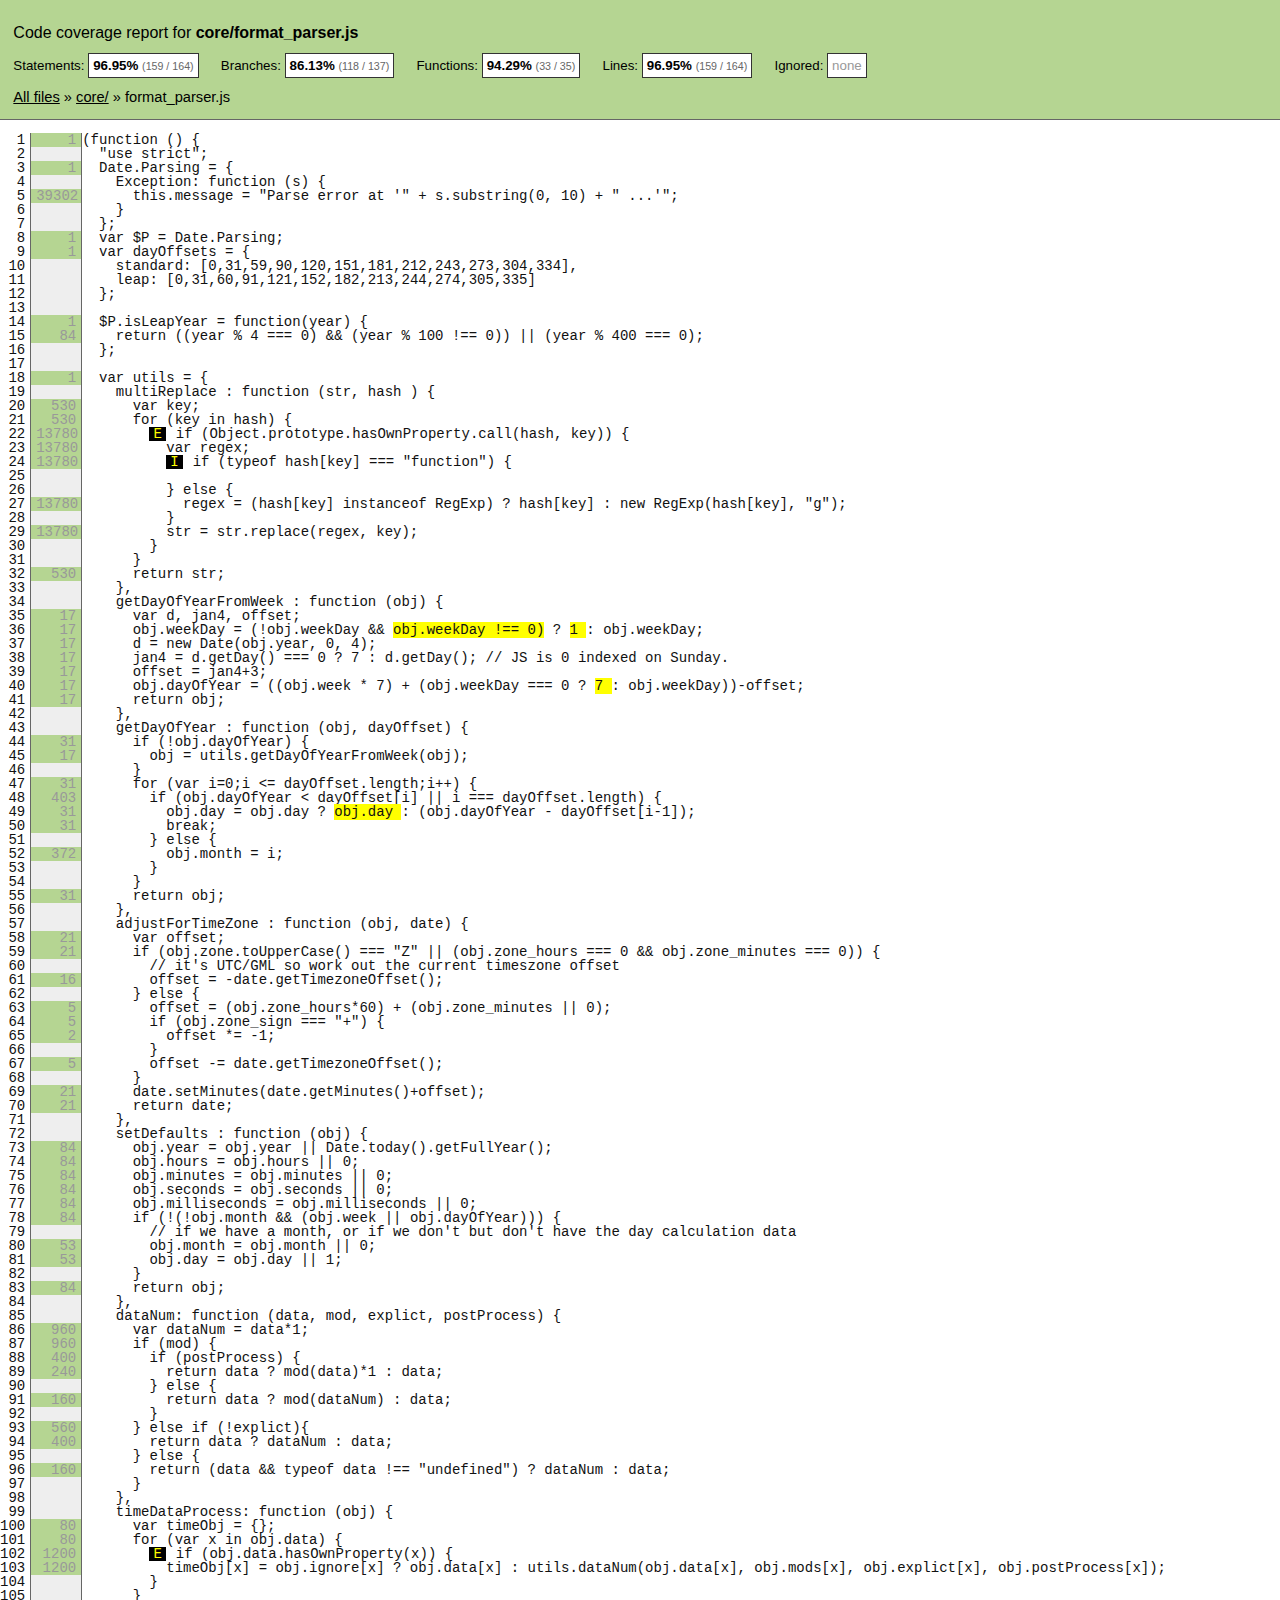
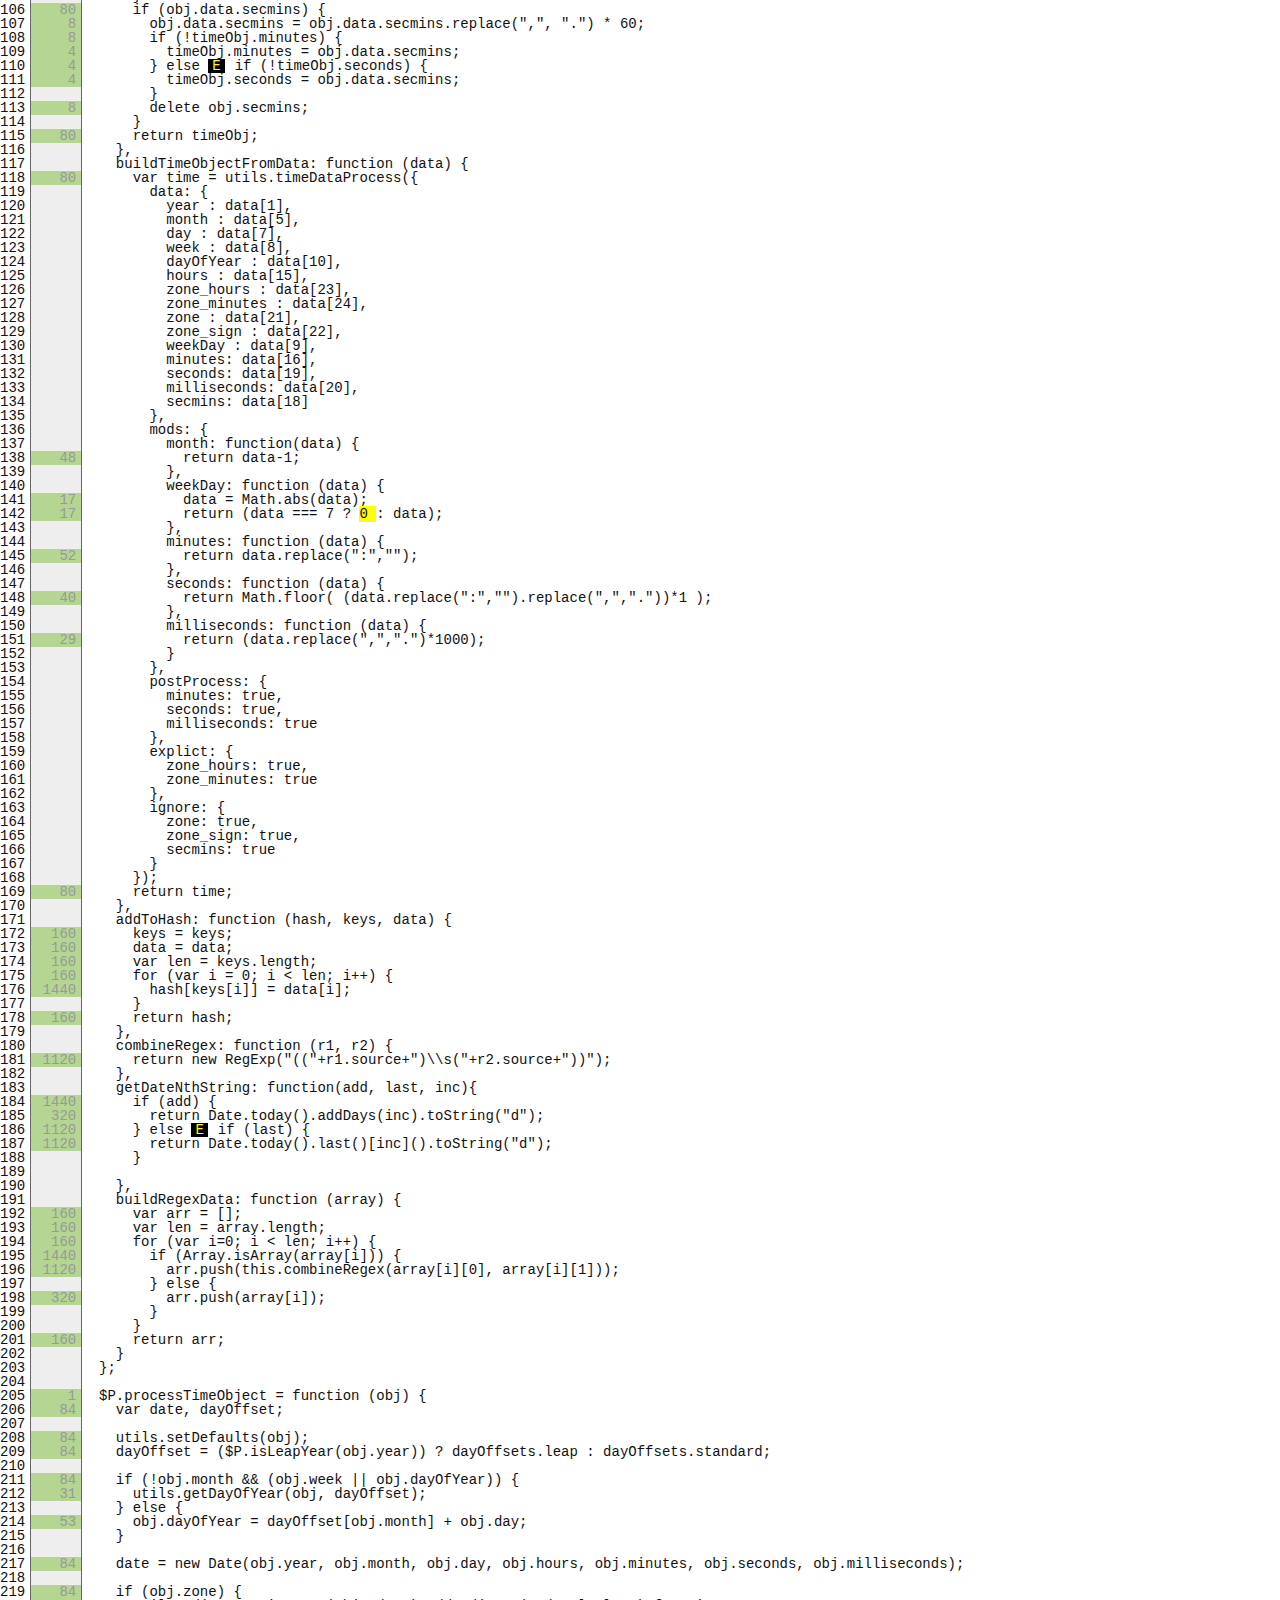
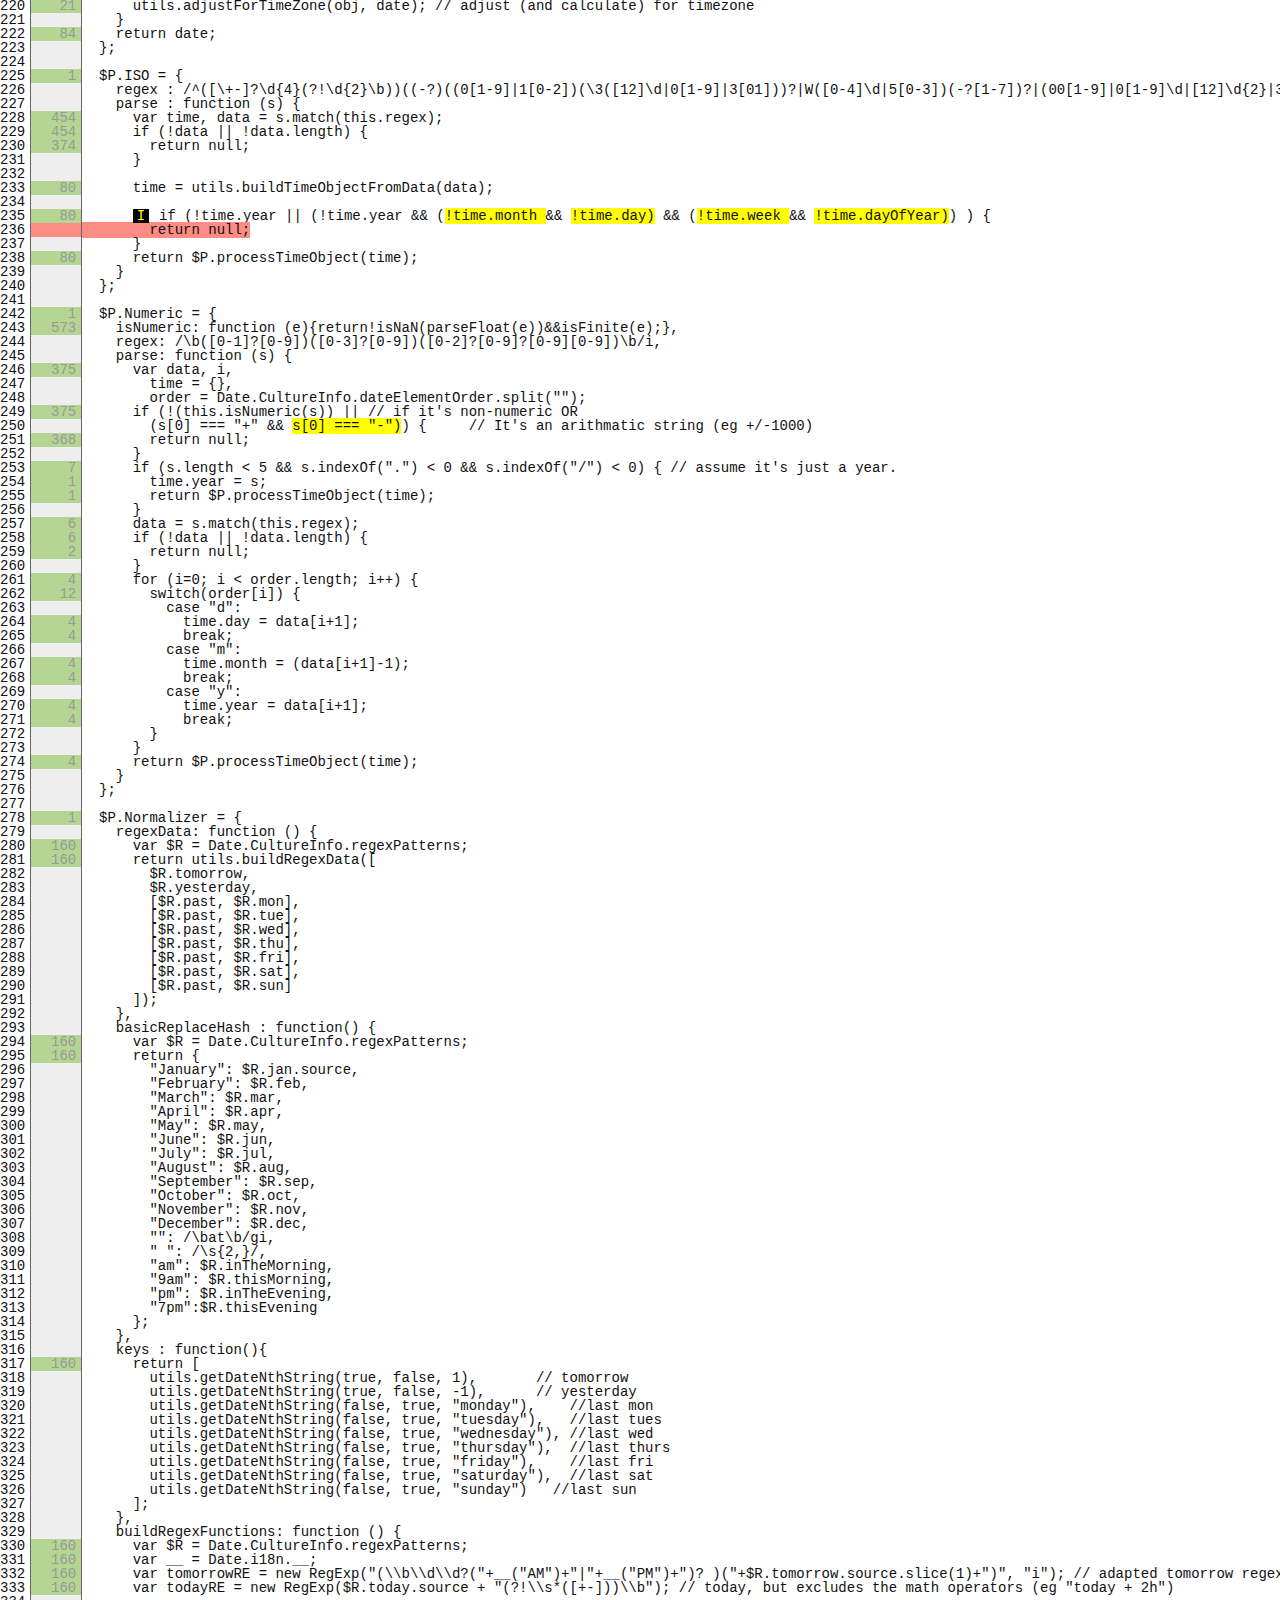
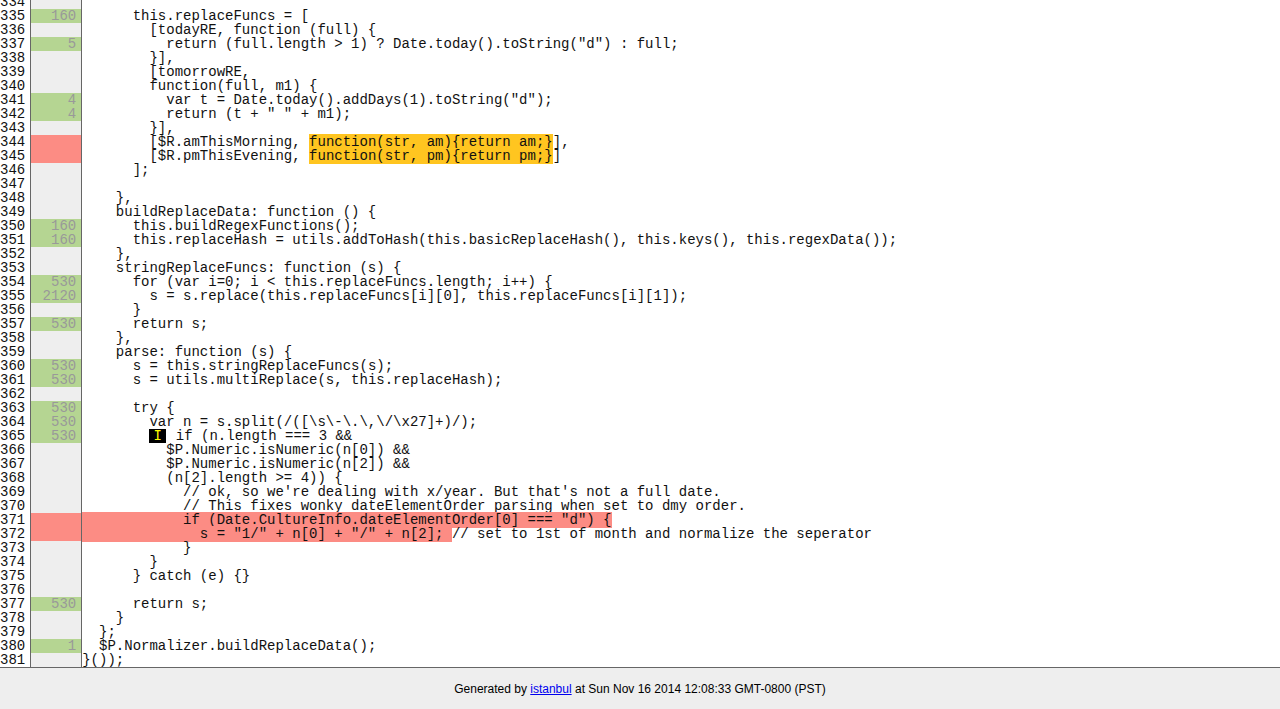
<file: vendors/DateJS/reports/lcov-report/core/format_parser.js.html>
<!doctype html>
<html lang="en">
<head>
    <title>Code coverage report for core/format_parser.js</title>
    <meta charset="utf-8">

    <link rel="stylesheet" href="../prettify.css">

    <style>
        body, html {
            margin:0; padding: 0;
        }
        body {
            font-family: Helvetica Neue, Helvetica,Arial;
            font-size: 10pt;
        }
        div.header, div.footer {
            background: #eee;
            padding: 1em;
        }
        div.header {
            z-index: 100;
            position: fixed;
            top: 0;
            border-bottom: 1px solid #666;
            width: 100%;
        }
        div.footer {
            border-top: 1px solid #666;
        }
        div.body {
            margin-top: 10em;
        }
        div.meta {
            font-size: 90%;
            text-align: center;
        }
        h1, h2, h3 {
            font-weight: normal;
        }
        h1 {
            font-size: 12pt;
        }
        h2 {
            font-size: 10pt;
        }
        pre {
            font-family: Consolas, Menlo, Monaco, monospace;
            margin: 0;
            padding: 0;
            line-height: 14px;
            font-size: 14px;
            -moz-tab-size: 2;
            -o-tab-size:  2;
            tab-size: 2;
        }

        div.path { font-size: 110%; }
        div.path a:link, div.path a:visited { color: #000; }
        table.coverage { border-collapse: collapse; margin:0; padding: 0 }

        table.coverage td {
            margin: 0;
            padding: 0;
            color: #111;
            vertical-align: top;
        }
        table.coverage td.line-count {
            width: 50px;
            text-align: right;
            padding-right: 5px;
        }
        table.coverage td.line-coverage {
            color: #777 !important;
            text-align: right;
            border-left: 1px solid #666;
            border-right: 1px solid #666;
        }

        table.coverage td.text {
        }

        table.coverage td span.cline-any {
            display: inline-block;
            padding: 0 5px;
            width: 40px;
        }
        table.coverage td span.cline-neutral {
            background: #eee;
        }
        table.coverage td span.cline-yes {
            background: #b5d592;
            color: #999;
        }
        table.coverage td span.cline-no {
            background: #fc8c84;
        }

        .cstat-yes { color: #111; }
        .cstat-no { background: #fc8c84; color: #111; }
        .fstat-no { background: #ffc520; color: #111 !important; }
        .cbranch-no { background:  yellow !important; color: #111; }

        .cstat-skip { background: #ddd; color: #111; }
        .fstat-skip { background: #ddd; color: #111 !important; }
        .cbranch-skip { background: #ddd !important; color: #111; }

        .missing-if-branch {
            display: inline-block;
            margin-right: 10px;
            position: relative;
            padding: 0 4px;
            background: black;
            color: yellow;
        }

        .skip-if-branch {
            display: none;
            margin-right: 10px;
            position: relative;
            padding: 0 4px;
            background: #ccc;
            color: white;
        }

        .missing-if-branch .typ, .skip-if-branch .typ {
            color: inherit !important;
        }

        .entity, .metric { font-weight: bold; }
        .metric { display: inline-block; border: 1px solid #333; padding: 0.3em; background: white; }
        .metric small { font-size: 80%; font-weight: normal; color: #666; }

        div.coverage-summary table { border-collapse: collapse; margin: 3em; font-size: 110%; }
        div.coverage-summary td, div.coverage-summary table  th { margin: 0; padding: 0.25em 1em; border-top: 1px solid #666; border-bottom: 1px solid #666; }
        div.coverage-summary th { text-align: left; border: 1px solid #666; background: #eee; font-weight: normal; }
        div.coverage-summary th.file { border-right: none !important; }
        div.coverage-summary th.pic { border-left: none !important; text-align: right; }
        div.coverage-summary th.pct { border-right: none !important; }
        div.coverage-summary th.abs { border-left: none !important; text-align: right; }
        div.coverage-summary td.pct { text-align: right; border-left: 1px solid #666; }
        div.coverage-summary td.abs { text-align: right; font-size: 90%; color: #444; border-right: 1px solid #666; }
        div.coverage-summary td.file { text-align: right; border-left: 1px solid #666; white-space: nowrap;  }
        div.coverage-summary td.pic { min-width: 120px !important;  }
        div.coverage-summary a:link { text-decoration: none; color: #000; }
        div.coverage-summary a:visited { text-decoration: none; color: #333; }
        div.coverage-summary a:hover { text-decoration: underline; }
        div.coverage-summary tfoot td { border-top: 1px solid #666; }

        div.coverage-summary .yui3-datatable-sort-indicator, div.coverage-summary .dummy-sort-indicator {
            height: 10px;
            width: 7px;
            display: inline-block;
            margin-left: 0.5em;
        }
        div.coverage-summary .yui3-datatable-sort-indicator {
            background: url("https://yui-s.yahooapis.com/3.6.0/build/datatable-sort/assets/skins/sam/sort-arrow-sprite.png") no-repeat scroll 0 0 transparent;
        }
        div.coverage-summary .yui3-datatable-sorted .yui3-datatable-sort-indicator {
            background-position: 0 -20px;
        }
        div.coverage-summary .yui3-datatable-sorted-desc .yui3-datatable-sort-indicator {
            background-position: 0 -10px;
        }

        .high { background: #b5d592 !important; }
        .medium { background: #ffe87c !important; }
        .low { background: #fc8c84 !important; }

        span.cover-fill, span.cover-empty {
            display:inline-block;
            border:1px solid #444;
            background: white;
            height: 12px;
        }
        span.cover-fill {
            background: #ccc;
            border-right: 1px solid #444;
        }
        span.cover-empty {
            background: white;
            border-left: none;
        }
        span.cover-full {
            border-right: none !important;
        }
        pre.prettyprint {
            border: none !important;
            padding: 0 !important;
            margin: 0 !important;
        }
        .com { color: #999 !important; }
        .ignore-none { color: #999; font-weight: normal; }

    </style>
</head>
<body>
<div class="header high">
    <h1>Code coverage report for <span class="entity">core/format_parser.js</span></h1>
    <h2>
        
        Statements: <span class="metric">96.95% <small>(159 / 164)</small></span> &nbsp;&nbsp;&nbsp;&nbsp;
        
        
        Branches: <span class="metric">86.13% <small>(118 / 137)</small></span> &nbsp;&nbsp;&nbsp;&nbsp;
        
        
        Functions: <span class="metric">94.29% <small>(33 / 35)</small></span> &nbsp;&nbsp;&nbsp;&nbsp;
        
        
        Lines: <span class="metric">96.95% <small>(159 / 164)</small></span> &nbsp;&nbsp;&nbsp;&nbsp;
        
        Ignored: <span class="metric"><span class="ignore-none">none</span></span> &nbsp;&nbsp;&nbsp;&nbsp;
    </h2>
    <div class="path"><a href="../index.html">All files</a> &#187; <a href="index.html">core/</a> &#187; format_parser.js</div>
</div>
<div class="body">
<pre><table class="coverage">
<tr><td class="line-count">1
2
3
4
5
6
7
8
9
10
11
12
13
14
15
16
17
18
19
20
21
22
23
24
25
26
27
28
29
30
31
32
33
34
35
36
37
38
39
40
41
42
43
44
45
46
47
48
49
50
51
52
53
54
55
56
57
58
59
60
61
62
63
64
65
66
67
68
69
70
71
72
73
74
75
76
77
78
79
80
81
82
83
84
85
86
87
88
89
90
91
92
93
94
95
96
97
98
99
100
101
102
103
104
105
106
107
108
109
110
111
112
113
114
115
116
117
118
119
120
121
122
123
124
125
126
127
128
129
130
131
132
133
134
135
136
137
138
139
140
141
142
143
144
145
146
147
148
149
150
151
152
153
154
155
156
157
158
159
160
161
162
163
164
165
166
167
168
169
170
171
172
173
174
175
176
177
178
179
180
181
182
183
184
185
186
187
188
189
190
191
192
193
194
195
196
197
198
199
200
201
202
203
204
205
206
207
208
209
210
211
212
213
214
215
216
217
218
219
220
221
222
223
224
225
226
227
228
229
230
231
232
233
234
235
236
237
238
239
240
241
242
243
244
245
246
247
248
249
250
251
252
253
254
255
256
257
258
259
260
261
262
263
264
265
266
267
268
269
270
271
272
273
274
275
276
277
278
279
280
281
282
283
284
285
286
287
288
289
290
291
292
293
294
295
296
297
298
299
300
301
302
303
304
305
306
307
308
309
310
311
312
313
314
315
316
317
318
319
320
321
322
323
324
325
326
327
328
329
330
331
332
333
334
335
336
337
338
339
340
341
342
343
344
345
346
347
348
349
350
351
352
353
354
355
356
357
358
359
360
361
362
363
364
365
366
367
368
369
370
371
372
373
374
375
376
377
378
379
380
381</td><td class="line-coverage"><span class="cline-any cline-yes">1</span>
<span class="cline-any cline-neutral">&nbsp;</span>
<span class="cline-any cline-yes">1</span>
<span class="cline-any cline-neutral">&nbsp;</span>
<span class="cline-any cline-yes">39302</span>
<span class="cline-any cline-neutral">&nbsp;</span>
<span class="cline-any cline-neutral">&nbsp;</span>
<span class="cline-any cline-yes">1</span>
<span class="cline-any cline-yes">1</span>
<span class="cline-any cline-neutral">&nbsp;</span>
<span class="cline-any cline-neutral">&nbsp;</span>
<span class="cline-any cline-neutral">&nbsp;</span>
<span class="cline-any cline-neutral">&nbsp;</span>
<span class="cline-any cline-yes">1</span>
<span class="cline-any cline-yes">84</span>
<span class="cline-any cline-neutral">&nbsp;</span>
<span class="cline-any cline-neutral">&nbsp;</span>
<span class="cline-any cline-yes">1</span>
<span class="cline-any cline-neutral">&nbsp;</span>
<span class="cline-any cline-yes">530</span>
<span class="cline-any cline-yes">530</span>
<span class="cline-any cline-yes">13780</span>
<span class="cline-any cline-yes">13780</span>
<span class="cline-any cline-yes">13780</span>
<span class="cline-any cline-neutral">&nbsp;</span>
<span class="cline-any cline-neutral">&nbsp;</span>
<span class="cline-any cline-yes">13780</span>
<span class="cline-any cline-neutral">&nbsp;</span>
<span class="cline-any cline-yes">13780</span>
<span class="cline-any cline-neutral">&nbsp;</span>
<span class="cline-any cline-neutral">&nbsp;</span>
<span class="cline-any cline-yes">530</span>
<span class="cline-any cline-neutral">&nbsp;</span>
<span class="cline-any cline-neutral">&nbsp;</span>
<span class="cline-any cline-yes">17</span>
<span class="cline-any cline-yes">17</span>
<span class="cline-any cline-yes">17</span>
<span class="cline-any cline-yes">17</span>
<span class="cline-any cline-yes">17</span>
<span class="cline-any cline-yes">17</span>
<span class="cline-any cline-yes">17</span>
<span class="cline-any cline-neutral">&nbsp;</span>
<span class="cline-any cline-neutral">&nbsp;</span>
<span class="cline-any cline-yes">31</span>
<span class="cline-any cline-yes">17</span>
<span class="cline-any cline-neutral">&nbsp;</span>
<span class="cline-any cline-yes">31</span>
<span class="cline-any cline-yes">403</span>
<span class="cline-any cline-yes">31</span>
<span class="cline-any cline-yes">31</span>
<span class="cline-any cline-neutral">&nbsp;</span>
<span class="cline-any cline-yes">372</span>
<span class="cline-any cline-neutral">&nbsp;</span>
<span class="cline-any cline-neutral">&nbsp;</span>
<span class="cline-any cline-yes">31</span>
<span class="cline-any cline-neutral">&nbsp;</span>
<span class="cline-any cline-neutral">&nbsp;</span>
<span class="cline-any cline-yes">21</span>
<span class="cline-any cline-yes">21</span>
<span class="cline-any cline-neutral">&nbsp;</span>
<span class="cline-any cline-yes">16</span>
<span class="cline-any cline-neutral">&nbsp;</span>
<span class="cline-any cline-yes">5</span>
<span class="cline-any cline-yes">5</span>
<span class="cline-any cline-yes">2</span>
<span class="cline-any cline-neutral">&nbsp;</span>
<span class="cline-any cline-yes">5</span>
<span class="cline-any cline-neutral">&nbsp;</span>
<span class="cline-any cline-yes">21</span>
<span class="cline-any cline-yes">21</span>
<span class="cline-any cline-neutral">&nbsp;</span>
<span class="cline-any cline-neutral">&nbsp;</span>
<span class="cline-any cline-yes">84</span>
<span class="cline-any cline-yes">84</span>
<span class="cline-any cline-yes">84</span>
<span class="cline-any cline-yes">84</span>
<span class="cline-any cline-yes">84</span>
<span class="cline-any cline-yes">84</span>
<span class="cline-any cline-neutral">&nbsp;</span>
<span class="cline-any cline-yes">53</span>
<span class="cline-any cline-yes">53</span>
<span class="cline-any cline-neutral">&nbsp;</span>
<span class="cline-any cline-yes">84</span>
<span class="cline-any cline-neutral">&nbsp;</span>
<span class="cline-any cline-neutral">&nbsp;</span>
<span class="cline-any cline-yes">960</span>
<span class="cline-any cline-yes">960</span>
<span class="cline-any cline-yes">400</span>
<span class="cline-any cline-yes">240</span>
<span class="cline-any cline-neutral">&nbsp;</span>
<span class="cline-any cline-yes">160</span>
<span class="cline-any cline-neutral">&nbsp;</span>
<span class="cline-any cline-yes">560</span>
<span class="cline-any cline-yes">400</span>
<span class="cline-any cline-neutral">&nbsp;</span>
<span class="cline-any cline-yes">160</span>
<span class="cline-any cline-neutral">&nbsp;</span>
<span class="cline-any cline-neutral">&nbsp;</span>
<span class="cline-any cline-neutral">&nbsp;</span>
<span class="cline-any cline-yes">80</span>
<span class="cline-any cline-yes">80</span>
<span class="cline-any cline-yes">1200</span>
<span class="cline-any cline-yes">1200</span>
<span class="cline-any cline-neutral">&nbsp;</span>
<span class="cline-any cline-neutral">&nbsp;</span>
<span class="cline-any cline-yes">80</span>
<span class="cline-any cline-yes">8</span>
<span class="cline-any cline-yes">8</span>
<span class="cline-any cline-yes">4</span>
<span class="cline-any cline-yes">4</span>
<span class="cline-any cline-yes">4</span>
<span class="cline-any cline-neutral">&nbsp;</span>
<span class="cline-any cline-yes">8</span>
<span class="cline-any cline-neutral">&nbsp;</span>
<span class="cline-any cline-yes">80</span>
<span class="cline-any cline-neutral">&nbsp;</span>
<span class="cline-any cline-neutral">&nbsp;</span>
<span class="cline-any cline-yes">80</span>
<span class="cline-any cline-neutral">&nbsp;</span>
<span class="cline-any cline-neutral">&nbsp;</span>
<span class="cline-any cline-neutral">&nbsp;</span>
<span class="cline-any cline-neutral">&nbsp;</span>
<span class="cline-any cline-neutral">&nbsp;</span>
<span class="cline-any cline-neutral">&nbsp;</span>
<span class="cline-any cline-neutral">&nbsp;</span>
<span class="cline-any cline-neutral">&nbsp;</span>
<span class="cline-any cline-neutral">&nbsp;</span>
<span class="cline-any cline-neutral">&nbsp;</span>
<span class="cline-any cline-neutral">&nbsp;</span>
<span class="cline-any cline-neutral">&nbsp;</span>
<span class="cline-any cline-neutral">&nbsp;</span>
<span class="cline-any cline-neutral">&nbsp;</span>
<span class="cline-any cline-neutral">&nbsp;</span>
<span class="cline-any cline-neutral">&nbsp;</span>
<span class="cline-any cline-neutral">&nbsp;</span>
<span class="cline-any cline-neutral">&nbsp;</span>
<span class="cline-any cline-neutral">&nbsp;</span>
<span class="cline-any cline-yes">48</span>
<span class="cline-any cline-neutral">&nbsp;</span>
<span class="cline-any cline-neutral">&nbsp;</span>
<span class="cline-any cline-yes">17</span>
<span class="cline-any cline-yes">17</span>
<span class="cline-any cline-neutral">&nbsp;</span>
<span class="cline-any cline-neutral">&nbsp;</span>
<span class="cline-any cline-yes">52</span>
<span class="cline-any cline-neutral">&nbsp;</span>
<span class="cline-any cline-neutral">&nbsp;</span>
<span class="cline-any cline-yes">40</span>
<span class="cline-any cline-neutral">&nbsp;</span>
<span class="cline-any cline-neutral">&nbsp;</span>
<span class="cline-any cline-yes">29</span>
<span class="cline-any cline-neutral">&nbsp;</span>
<span class="cline-any cline-neutral">&nbsp;</span>
<span class="cline-any cline-neutral">&nbsp;</span>
<span class="cline-any cline-neutral">&nbsp;</span>
<span class="cline-any cline-neutral">&nbsp;</span>
<span class="cline-any cline-neutral">&nbsp;</span>
<span class="cline-any cline-neutral">&nbsp;</span>
<span class="cline-any cline-neutral">&nbsp;</span>
<span class="cline-any cline-neutral">&nbsp;</span>
<span class="cline-any cline-neutral">&nbsp;</span>
<span class="cline-any cline-neutral">&nbsp;</span>
<span class="cline-any cline-neutral">&nbsp;</span>
<span class="cline-any cline-neutral">&nbsp;</span>
<span class="cline-any cline-neutral">&nbsp;</span>
<span class="cline-any cline-neutral">&nbsp;</span>
<span class="cline-any cline-neutral">&nbsp;</span>
<span class="cline-any cline-neutral">&nbsp;</span>
<span class="cline-any cline-yes">80</span>
<span class="cline-any cline-neutral">&nbsp;</span>
<span class="cline-any cline-neutral">&nbsp;</span>
<span class="cline-any cline-yes">160</span>
<span class="cline-any cline-yes">160</span>
<span class="cline-any cline-yes">160</span>
<span class="cline-any cline-yes">160</span>
<span class="cline-any cline-yes">1440</span>
<span class="cline-any cline-neutral">&nbsp;</span>
<span class="cline-any cline-yes">160</span>
<span class="cline-any cline-neutral">&nbsp;</span>
<span class="cline-any cline-neutral">&nbsp;</span>
<span class="cline-any cline-yes">1120</span>
<span class="cline-any cline-neutral">&nbsp;</span>
<span class="cline-any cline-neutral">&nbsp;</span>
<span class="cline-any cline-yes">1440</span>
<span class="cline-any cline-yes">320</span>
<span class="cline-any cline-yes">1120</span>
<span class="cline-any cline-yes">1120</span>
<span class="cline-any cline-neutral">&nbsp;</span>
<span class="cline-any cline-neutral">&nbsp;</span>
<span class="cline-any cline-neutral">&nbsp;</span>
<span class="cline-any cline-neutral">&nbsp;</span>
<span class="cline-any cline-yes">160</span>
<span class="cline-any cline-yes">160</span>
<span class="cline-any cline-yes">160</span>
<span class="cline-any cline-yes">1440</span>
<span class="cline-any cline-yes">1120</span>
<span class="cline-any cline-neutral">&nbsp;</span>
<span class="cline-any cline-yes">320</span>
<span class="cline-any cline-neutral">&nbsp;</span>
<span class="cline-any cline-neutral">&nbsp;</span>
<span class="cline-any cline-yes">160</span>
<span class="cline-any cline-neutral">&nbsp;</span>
<span class="cline-any cline-neutral">&nbsp;</span>
<span class="cline-any cline-neutral">&nbsp;</span>
<span class="cline-any cline-yes">1</span>
<span class="cline-any cline-yes">84</span>
<span class="cline-any cline-neutral">&nbsp;</span>
<span class="cline-any cline-yes">84</span>
<span class="cline-any cline-yes">84</span>
<span class="cline-any cline-neutral">&nbsp;</span>
<span class="cline-any cline-yes">84</span>
<span class="cline-any cline-yes">31</span>
<span class="cline-any cline-neutral">&nbsp;</span>
<span class="cline-any cline-yes">53</span>
<span class="cline-any cline-neutral">&nbsp;</span>
<span class="cline-any cline-neutral">&nbsp;</span>
<span class="cline-any cline-yes">84</span>
<span class="cline-any cline-neutral">&nbsp;</span>
<span class="cline-any cline-yes">84</span>
<span class="cline-any cline-yes">21</span>
<span class="cline-any cline-neutral">&nbsp;</span>
<span class="cline-any cline-yes">84</span>
<span class="cline-any cline-neutral">&nbsp;</span>
<span class="cline-any cline-neutral">&nbsp;</span>
<span class="cline-any cline-yes">1</span>
<span class="cline-any cline-neutral">&nbsp;</span>
<span class="cline-any cline-neutral">&nbsp;</span>
<span class="cline-any cline-yes">454</span>
<span class="cline-any cline-yes">454</span>
<span class="cline-any cline-yes">374</span>
<span class="cline-any cline-neutral">&nbsp;</span>
<span class="cline-any cline-neutral">&nbsp;</span>
<span class="cline-any cline-yes">80</span>
<span class="cline-any cline-neutral">&nbsp;</span>
<span class="cline-any cline-yes">80</span>
<span class="cline-any cline-no">&nbsp;</span>
<span class="cline-any cline-neutral">&nbsp;</span>
<span class="cline-any cline-yes">80</span>
<span class="cline-any cline-neutral">&nbsp;</span>
<span class="cline-any cline-neutral">&nbsp;</span>
<span class="cline-any cline-neutral">&nbsp;</span>
<span class="cline-any cline-yes">1</span>
<span class="cline-any cline-yes">573</span>
<span class="cline-any cline-neutral">&nbsp;</span>
<span class="cline-any cline-neutral">&nbsp;</span>
<span class="cline-any cline-yes">375</span>
<span class="cline-any cline-neutral">&nbsp;</span>
<span class="cline-any cline-neutral">&nbsp;</span>
<span class="cline-any cline-yes">375</span>
<span class="cline-any cline-neutral">&nbsp;</span>
<span class="cline-any cline-yes">368</span>
<span class="cline-any cline-neutral">&nbsp;</span>
<span class="cline-any cline-yes">7</span>
<span class="cline-any cline-yes">1</span>
<span class="cline-any cline-yes">1</span>
<span class="cline-any cline-neutral">&nbsp;</span>
<span class="cline-any cline-yes">6</span>
<span class="cline-any cline-yes">6</span>
<span class="cline-any cline-yes">2</span>
<span class="cline-any cline-neutral">&nbsp;</span>
<span class="cline-any cline-yes">4</span>
<span class="cline-any cline-yes">12</span>
<span class="cline-any cline-neutral">&nbsp;</span>
<span class="cline-any cline-yes">4</span>
<span class="cline-any cline-yes">4</span>
<span class="cline-any cline-neutral">&nbsp;</span>
<span class="cline-any cline-yes">4</span>
<span class="cline-any cline-yes">4</span>
<span class="cline-any cline-neutral">&nbsp;</span>
<span class="cline-any cline-yes">4</span>
<span class="cline-any cline-yes">4</span>
<span class="cline-any cline-neutral">&nbsp;</span>
<span class="cline-any cline-neutral">&nbsp;</span>
<span class="cline-any cline-yes">4</span>
<span class="cline-any cline-neutral">&nbsp;</span>
<span class="cline-any cline-neutral">&nbsp;</span>
<span class="cline-any cline-neutral">&nbsp;</span>
<span class="cline-any cline-yes">1</span>
<span class="cline-any cline-neutral">&nbsp;</span>
<span class="cline-any cline-yes">160</span>
<span class="cline-any cline-yes">160</span>
<span class="cline-any cline-neutral">&nbsp;</span>
<span class="cline-any cline-neutral">&nbsp;</span>
<span class="cline-any cline-neutral">&nbsp;</span>
<span class="cline-any cline-neutral">&nbsp;</span>
<span class="cline-any cline-neutral">&nbsp;</span>
<span class="cline-any cline-neutral">&nbsp;</span>
<span class="cline-any cline-neutral">&nbsp;</span>
<span class="cline-any cline-neutral">&nbsp;</span>
<span class="cline-any cline-neutral">&nbsp;</span>
<span class="cline-any cline-neutral">&nbsp;</span>
<span class="cline-any cline-neutral">&nbsp;</span>
<span class="cline-any cline-neutral">&nbsp;</span>
<span class="cline-any cline-yes">160</span>
<span class="cline-any cline-yes">160</span>
<span class="cline-any cline-neutral">&nbsp;</span>
<span class="cline-any cline-neutral">&nbsp;</span>
<span class="cline-any cline-neutral">&nbsp;</span>
<span class="cline-any cline-neutral">&nbsp;</span>
<span class="cline-any cline-neutral">&nbsp;</span>
<span class="cline-any cline-neutral">&nbsp;</span>
<span class="cline-any cline-neutral">&nbsp;</span>
<span class="cline-any cline-neutral">&nbsp;</span>
<span class="cline-any cline-neutral">&nbsp;</span>
<span class="cline-any cline-neutral">&nbsp;</span>
<span class="cline-any cline-neutral">&nbsp;</span>
<span class="cline-any cline-neutral">&nbsp;</span>
<span class="cline-any cline-neutral">&nbsp;</span>
<span class="cline-any cline-neutral">&nbsp;</span>
<span class="cline-any cline-neutral">&nbsp;</span>
<span class="cline-any cline-neutral">&nbsp;</span>
<span class="cline-any cline-neutral">&nbsp;</span>
<span class="cline-any cline-neutral">&nbsp;</span>
<span class="cline-any cline-neutral">&nbsp;</span>
<span class="cline-any cline-neutral">&nbsp;</span>
<span class="cline-any cline-neutral">&nbsp;</span>
<span class="cline-any cline-yes">160</span>
<span class="cline-any cline-neutral">&nbsp;</span>
<span class="cline-any cline-neutral">&nbsp;</span>
<span class="cline-any cline-neutral">&nbsp;</span>
<span class="cline-any cline-neutral">&nbsp;</span>
<span class="cline-any cline-neutral">&nbsp;</span>
<span class="cline-any cline-neutral">&nbsp;</span>
<span class="cline-any cline-neutral">&nbsp;</span>
<span class="cline-any cline-neutral">&nbsp;</span>
<span class="cline-any cline-neutral">&nbsp;</span>
<span class="cline-any cline-neutral">&nbsp;</span>
<span class="cline-any cline-neutral">&nbsp;</span>
<span class="cline-any cline-neutral">&nbsp;</span>
<span class="cline-any cline-yes">160</span>
<span class="cline-any cline-yes">160</span>
<span class="cline-any cline-yes">160</span>
<span class="cline-any cline-yes">160</span>
<span class="cline-any cline-neutral">&nbsp;</span>
<span class="cline-any cline-yes">160</span>
<span class="cline-any cline-neutral">&nbsp;</span>
<span class="cline-any cline-yes">5</span>
<span class="cline-any cline-neutral">&nbsp;</span>
<span class="cline-any cline-neutral">&nbsp;</span>
<span class="cline-any cline-neutral">&nbsp;</span>
<span class="cline-any cline-yes">4</span>
<span class="cline-any cline-yes">4</span>
<span class="cline-any cline-neutral">&nbsp;</span>
<span class="cline-any cline-no">&nbsp;</span>
<span class="cline-any cline-no">&nbsp;</span>
<span class="cline-any cline-neutral">&nbsp;</span>
<span class="cline-any cline-neutral">&nbsp;</span>
<span class="cline-any cline-neutral">&nbsp;</span>
<span class="cline-any cline-neutral">&nbsp;</span>
<span class="cline-any cline-yes">160</span>
<span class="cline-any cline-yes">160</span>
<span class="cline-any cline-neutral">&nbsp;</span>
<span class="cline-any cline-neutral">&nbsp;</span>
<span class="cline-any cline-yes">530</span>
<span class="cline-any cline-yes">2120</span>
<span class="cline-any cline-neutral">&nbsp;</span>
<span class="cline-any cline-yes">530</span>
<span class="cline-any cline-neutral">&nbsp;</span>
<span class="cline-any cline-neutral">&nbsp;</span>
<span class="cline-any cline-yes">530</span>
<span class="cline-any cline-yes">530</span>
<span class="cline-any cline-neutral">&nbsp;</span>
<span class="cline-any cline-yes">530</span>
<span class="cline-any cline-yes">530</span>
<span class="cline-any cline-yes">530</span>
<span class="cline-any cline-neutral">&nbsp;</span>
<span class="cline-any cline-neutral">&nbsp;</span>
<span class="cline-any cline-neutral">&nbsp;</span>
<span class="cline-any cline-neutral">&nbsp;</span>
<span class="cline-any cline-neutral">&nbsp;</span>
<span class="cline-any cline-no">&nbsp;</span>
<span class="cline-any cline-no">&nbsp;</span>
<span class="cline-any cline-neutral">&nbsp;</span>
<span class="cline-any cline-neutral">&nbsp;</span>
<span class="cline-any cline-neutral">&nbsp;</span>
<span class="cline-any cline-neutral">&nbsp;</span>
<span class="cline-any cline-yes">530</span>
<span class="cline-any cline-neutral">&nbsp;</span>
<span class="cline-any cline-neutral">&nbsp;</span>
<span class="cline-any cline-yes">1</span>
<span class="cline-any cline-neutral">&nbsp;</span></td><td class="text"><pre class="prettyprint lang-js">(function () {
	"use strict";
	Date.Parsing = {
		Exception: function (s) {
			this.message = "Parse error at '" + s.substring(0, 10) + " ...'";
		}
	};
	var $P = Date.Parsing;
	var dayOffsets = {
		standard: [0,31,59,90,120,151,181,212,243,273,304,334],
		leap: [0,31,60,91,121,152,182,213,244,274,305,335]
	};
&nbsp;
	$P.isLeapYear = function(year) {
		return ((year % 4 === 0) &amp;&amp; (year % 100 !== 0)) || (year % 400 === 0);
	};
&nbsp;
	var utils = {
		multiReplace : function (str, hash ) {
			var key;
			for (key in hash) {
				<span class="missing-if-branch" title="else path not taken" >E</span>if (Object.prototype.hasOwnProperty.call(hash, key)) {
					var regex;
					<span class="missing-if-branch" title="if path not taken" >I</span>if (typeof hash[key] === "function") {
&nbsp;
					} else {
						regex = (hash[key] instanceof RegExp) ? hash[key] : new RegExp(hash[key], "g");
					}
					str = str.replace(regex, key);
				}
			}
			return str;
		},
		getDayOfYearFromWeek : function (obj) {
			var d, jan4, offset;
			obj.weekDay = (!obj.weekDay &amp;&amp; <span class="branch-1 cbranch-no" title="branch not covered" >obj.weekDay !== 0)</span> ? <span class="branch-0 cbranch-no" title="branch not covered" >1 </span>: obj.weekDay;
			d = new Date(obj.year, 0, 4);
			jan4 = d.getDay() === 0 ? 7 : d.getDay(); // JS is 0 indexed on Sunday.
			offset = jan4+3;
			obj.dayOfYear = ((obj.week * 7) + (obj.weekDay === 0 ? <span class="branch-0 cbranch-no" title="branch not covered" >7 </span>: obj.weekDay))-offset;
			return obj;
		},
		getDayOfYear : function (obj, dayOffset) {
			if (!obj.dayOfYear) {
				obj = utils.getDayOfYearFromWeek(obj);
			}
			for (var i=0;i &lt;= dayOffset.length;i++) {
				if (obj.dayOfYear &lt; dayOffset[i] || i === dayOffset.length) {
					obj.day = obj.day ? <span class="branch-0 cbranch-no" title="branch not covered" >obj.day </span>: (obj.dayOfYear - dayOffset[i-1]);
					break;
				} else {
					obj.month = i;
				}
			}
			return obj;
		},
		adjustForTimeZone : function (obj, date) {
			var offset;
			if (obj.zone.toUpperCase() === "Z" || (obj.zone_hours === 0 &amp;&amp; obj.zone_minutes === 0)) {
				// it's UTC/GML so work out the current timeszone offset
				offset = -date.getTimezoneOffset();
			} else {
				offset = (obj.zone_hours*60) + (obj.zone_minutes || 0);
				if (obj.zone_sign === "+") {
					offset *= -1;
				}
				offset -= date.getTimezoneOffset();
			}
			date.setMinutes(date.getMinutes()+offset);
			return date;
		},
		setDefaults : function (obj) {
			obj.year = obj.year || Date.today().getFullYear();
			obj.hours = obj.hours || 0;
			obj.minutes = obj.minutes || 0;
			obj.seconds = obj.seconds || 0;
			obj.milliseconds = obj.milliseconds || 0;
			if (!(!obj.month &amp;&amp; (obj.week || obj.dayOfYear))) {
				// if we have a month, or if we don't but don't have the day calculation data
				obj.month = obj.month || 0;
				obj.day = obj.day || 1;
			}
			return obj;
		},
		dataNum: function (data, mod, explict, postProcess) {
			var dataNum = data*1;
			if (mod) {
				if (postProcess) {
					return data ? mod(data)*1 : data;
				} else {
					return data ? mod(dataNum) : data;
				}
			} else if (!explict){
				return data ? dataNum : data;
			} else {
				return (data &amp;&amp; typeof data !== "undefined") ? dataNum : data;
			}
		},
		timeDataProcess: function (obj) {
			var timeObj = {};
			for (var x in obj.data) {
				<span class="missing-if-branch" title="else path not taken" >E</span>if (obj.data.hasOwnProperty(x)) {
					timeObj[x] = obj.ignore[x] ? obj.data[x] : utils.dataNum(obj.data[x], obj.mods[x], obj.explict[x], obj.postProcess[x]);
				}
			}
			if (obj.data.secmins) {
				obj.data.secmins = obj.data.secmins.replace(",", ".") * 60;
				if (!timeObj.minutes) {
					timeObj.minutes = obj.data.secmins;
				} else <span class="missing-if-branch" title="else path not taken" >E</span>if (!timeObj.seconds) {
					timeObj.seconds = obj.data.secmins;
				}
				delete obj.secmins;
			}
			return timeObj;
		},
		buildTimeObjectFromData: function (data) {
			var time = utils.timeDataProcess({
				data: {
					year : data[1],
					month : data[5],
					day : data[7],
					week : data[8],
					dayOfYear : data[10],
					hours : data[15],
					zone_hours : data[23],
					zone_minutes : data[24],
					zone : data[21],
					zone_sign : data[22],
					weekDay : data[9],
					minutes: data[16],
					seconds: data[19],
					milliseconds: data[20],
					secmins: data[18]
				},
				mods: {
					month: function(data) {
						return data-1;
					},
					weekDay: function (data) {
						data = Math.abs(data);
						return (data === 7 ? <span class="branch-0 cbranch-no" title="branch not covered" >0 </span>: data);
					},
					minutes: function (data) {
						return data.replace(":","");
					},
					seconds: function (data) {
						return Math.floor( (data.replace(":","").replace(",","."))*1 );
					},
					milliseconds: function (data) {
						return (data.replace(",",".")*1000);
					}
				},
				postProcess: {
					minutes: true,
					seconds: true,
					milliseconds: true
				},
				explict: {
					zone_hours: true,
					zone_minutes: true
				},
				ignore: {
					zone: true,
					zone_sign: true,
					secmins: true
				}
			});
			return time;
		},
		addToHash: function (hash, keys, data) {
			keys = keys;
			data = data;
			var len = keys.length;
			for (var i = 0; i &lt; len; i++) {
			  hash[keys[i]] = data[i];
			}
			return hash;
		},
		combineRegex: function (r1, r2) {
			return new RegExp("(("+r1.source+")\\s("+r2.source+"))");
		},
		getDateNthString: function(add, last, inc){
			if (add) {
				return Date.today().addDays(inc).toString("d");
			} else <span class="missing-if-branch" title="else path not taken" >E</span>if (last) {
				return Date.today().last()[inc]().toString("d");
			}
			
		},
		buildRegexData: function (array) {
			var arr = [];
			var len = array.length;
			for (var i=0; i &lt; len; i++) {
				if (Array.isArray(array[i])) {
					arr.push(this.combineRegex(array[i][0], array[i][1]));
				} else {
					arr.push(array[i]);
				}
			}
			return arr;
		}
	};
&nbsp;
	$P.processTimeObject = function (obj) {
		var date, dayOffset;
&nbsp;
		utils.setDefaults(obj);
		dayOffset = ($P.isLeapYear(obj.year)) ? dayOffsets.leap : dayOffsets.standard;
&nbsp;
		if (!obj.month &amp;&amp; (obj.week || obj.dayOfYear)) {
			utils.getDayOfYear(obj, dayOffset);
		} else {
			obj.dayOfYear = dayOffset[obj.month] + obj.day;
		}
&nbsp;
		date = new Date(obj.year, obj.month, obj.day, obj.hours, obj.minutes, obj.seconds, obj.milliseconds);
&nbsp;
		if (obj.zone) {
			utils.adjustForTimeZone(obj, date); // adjust (and calculate) for timezone
		}
		return date;
	};
	
	$P.ISO = {
		regex : /^([\+-]?\d{4}(?!\d{2}\b))((-?)((0[1-9]|1[0-2])(\3([12]\d|0[1-9]|3[01]))?|W([0-4]\d|5[0-3])(-?[1-7])?|(00[1-9]|0[1-9]\d|[12]\d{2}|3([0-5]\d|6[1-6])))([T\s]((([01]\d|2[0-4])((:?)[0-5]\d)?|24\:?00)([\.,]\d+(?!:))?)?(\17[0-5]\d([\.,]\d+)?)?\s?([zZ]|([\+-])([01]\d|2[0-3]):?([0-5]\d)?)?)?)?$/,
		parse : function (s) {
			var time, data = s.match(this.regex);
			if (!data || !data.length) {
				return null;
			}
&nbsp;
			time = utils.buildTimeObjectFromData(data);
&nbsp;
			<span class="missing-if-branch" title="if path not taken" >I</span>if (!time.year || (!time.year &amp;&amp; (<span class="branch-2 cbranch-no" title="branch not covered" >!time.month </span>&amp;&amp; <span class="branch-3 cbranch-no" title="branch not covered" >!time.day)</span> &amp;&amp; (<span class="branch-4 cbranch-no" title="branch not covered" >!time.week </span>&amp;&amp; <span class="branch-5 cbranch-no" title="branch not covered" >!time.dayOfYear)</span>) ) {
<span class="cstat-no" title="statement not covered" >				return null;</span>
			}
			return $P.processTimeObject(time);
		}
	};
&nbsp;
	$P.Numeric = {
		isNumeric: function (e){return!isNaN(parseFloat(e))&amp;&amp;isFinite(e);},
		regex: /\b([0-1]?[0-9])([0-3]?[0-9])([0-2]?[0-9]?[0-9][0-9])\b/i,
		parse: function (s) {
			var data, i,
				time = {},
				order = Date.CultureInfo.dateElementOrder.split("");
			if (!(this.isNumeric(s)) || // if it's non-numeric OR
				(s[0] === "+" &amp;&amp; <span class="branch-2 cbranch-no" title="branch not covered" >s[0] === "-")</span>) {			// It's an arithmatic string (eg +/-1000)
				return null;
			}
			if (s.length &lt; 5 &amp;&amp; s.indexOf(".") &lt; 0 &amp;&amp; s.indexOf("/") &lt; 0) { // assume it's just a year.
				time.year = s;
				return $P.processTimeObject(time);
			}
			data = s.match(this.regex);
			if (!data || !data.length) {
				return null;
			}
			for (i=0; i &lt; order.length; i++) {
				switch(order[i]) {
					case "d":
						time.day = data[i+1];
						break;
					case "m":
						time.month = (data[i+1]-1);
						break;
					case "y":
						time.year = data[i+1];
						break;
				}
			}
			return $P.processTimeObject(time);
		}
	};
&nbsp;
	$P.Normalizer = {
		regexData: function () {
			var $R = Date.CultureInfo.regexPatterns;
			return utils.buildRegexData([
				$R.tomorrow,
				$R.yesterday,
				[$R.past, $R.mon],
				[$R.past, $R.tue],
				[$R.past, $R.wed],
				[$R.past, $R.thu],
				[$R.past, $R.fri],
				[$R.past, $R.sat],
				[$R.past, $R.sun]
			]);
		},
		basicReplaceHash : function() {
			var $R = Date.CultureInfo.regexPatterns;
			return {
				"January": $R.jan.source,
				"February": $R.feb,
				"March": $R.mar,
				"April": $R.apr,
				"May": $R.may,
				"June": $R.jun,
				"July": $R.jul,
				"August": $R.aug,
				"September": $R.sep,
				"October": $R.oct,
				"November": $R.nov,
				"December": $R.dec,
				"": /\bat\b/gi,
				" ": /\s{2,}/,
				"am": $R.inTheMorning,
				"9am": $R.thisMorning,
				"pm": $R.inTheEvening,
				"7pm":$R.thisEvening
			};
		},
		keys : function(){
			return [
				utils.getDateNthString(true, false, 1),				// tomorrow
				utils.getDateNthString(true, false, -1),			// yesterday
				utils.getDateNthString(false, true, "monday"),		//last mon
				utils.getDateNthString(false, true, "tuesday"),		//last tues
				utils.getDateNthString(false, true, "wednesday"),	//last wed
				utils.getDateNthString(false, true, "thursday"),	//last thurs
				utils.getDateNthString(false, true, "friday"),		//last fri
				utils.getDateNthString(false, true, "saturday"),	//last sat
				utils.getDateNthString(false, true, "sunday")		//last sun
			];
		},
		buildRegexFunctions: function () {
			var $R = Date.CultureInfo.regexPatterns;
			var __ = Date.i18n.__;
			var tomorrowRE = new RegExp("(\\b\\d\\d?("+__("AM")+"|"+__("PM")+")? )("+$R.tomorrow.source.slice(1)+")", "i"); // adapted tomorrow regex for AM PM relative dates
			var todayRE = new RegExp($R.today.source + "(?!\\s*([+-]))\\b"); // today, but excludes the math operators (eg "today + 2h")
			
			this.replaceFuncs = [
				[todayRE, function (full) {
					return (full.length &gt; 1) ? Date.today().toString("d") : full;
				}],
				[tomorrowRE,
				function(full, m1) {
					var t = Date.today().addDays(1).toString("d");
					return (t + " " + m1);
				}],
				[$R.amThisMorning, <span class="fstat-no" title="function not covered" >function(str, am){<span class="cstat-no" title="statement not covered" ></span>return am;}</span>],
				[$R.pmThisEvening, <span class="fstat-no" title="function not covered" >function(str, pm){<span class="cstat-no" title="statement not covered" ></span>return pm;}</span>]
			];
				
		},
		buildReplaceData: function () {
			this.buildRegexFunctions();
			this.replaceHash = utils.addToHash(this.basicReplaceHash(), this.keys(), this.regexData());
		},
		stringReplaceFuncs: function (s) {
			for (var i=0; i &lt; this.replaceFuncs.length; i++) {
				s = s.replace(this.replaceFuncs[i][0], this.replaceFuncs[i][1]);
			}
			return s;
		},
		parse: function (s) {
			s = this.stringReplaceFuncs(s);
			s = utils.multiReplace(s, this.replaceHash);
&nbsp;
			try {
				var n = s.split(/([\s\-\.\,\/\x27]+)/);
				<span class="missing-if-branch" title="if path not taken" >I</span>if (n.length === 3 &amp;&amp;
					$P.Numeric.isNumeric(n[0]) &amp;&amp;
					$P.Numeric.isNumeric(n[2]) &amp;&amp;
					(n[2].length &gt;= 4)) {
						// ok, so we're dealing with x/year. But that's not a full date.
						// This fixes wonky dateElementOrder parsing when set to dmy order.
<span class="cstat-no" title="statement not covered" >						if (Date.CultureInfo.dateElementOrder[0] === "d") {</span>
<span class="cstat-no" title="statement not covered" >							s = "1/" + n[0] + "/" + n[2]; </span>// set to 1st of month and normalize the seperator
						}
				}
			} catch (e) {}
&nbsp;
			return s;
		}
	};
	$P.Normalizer.buildReplaceData();
}());</pre></td></tr>
</table></pre>

</div>
<div class="footer">
    <div class="meta">Generated by <a href="http://istanbul-js.org/" target="_blank">istanbul</a> at Sun Nov 16 2014 12:08:33 GMT-0800 (PST)</div>
</div>

<script src="../prettify.js"></script>

<script src="https://yui-s.yahooapis.com/3.6.0/build/yui/yui-min.js"></script>
<script>

    YUI().use('datatable', function (Y) {

        var formatters = {
          pct: function (o) {
              o.className += o.record.get('classes')[o.column.key];
              try {
                  return o.value.toFixed(2) + '%';
              } catch (ex) { return o.value + '%'; }
          },
          html: function (o) {
              o.className += o.record.get('classes')[o.column.key];
              return o.record.get(o.column.key + '_html');
          }
        },
          defaultFormatter = function (o) {
              o.className += o.record.get('classes')[o.column.key];
              return o.value;
          };

        function getColumns(theadNode) {
            var colNodes = theadNode.all('tr th'),
                cols = [],
                col;
            colNodes.each(function (colNode) {
                col = {
                    key: colNode.getAttribute('data-col'),
                    label: colNode.get('innerHTML') || ' ',
                    sortable: !colNode.getAttribute('data-nosort'),
                    className: colNode.getAttribute('class'),
                    type: colNode.getAttribute('data-type'),
                    allowHTML: colNode.getAttribute('data-html') === 'true' || colNode.getAttribute('data-fmt') === 'html'
                };
                col.formatter = formatters[colNode.getAttribute('data-fmt')] || defaultFormatter;
                cols.push(col);
            });
            return cols;
        }

        function getRowData(trNode, cols) {
            var tdNodes = trNode.all('td'),
                    i,
                    row = { classes: {} },
                    node,
                    name;
            for (i = 0; i < cols.length; i += 1) {
                name = cols[i].key;
                node = tdNodes.item(i);
                row[name] = node.getAttribute('data-value') || node.get('innerHTML');
                row[name + '_html'] = node.get('innerHTML');
                row.classes[name] = node.getAttribute('class');
                //Y.log('Name: ' + name + '; Value: ' + row[name]);
                if (cols[i].type === 'number') { row[name] = row[name] * 1; }
            }
            //Y.log(row);
            return row;
        }

        function getData(tbodyNode, cols) {
            var data = [];
            tbodyNode.all('tr').each(function (trNode) {
                data.push(getRowData(trNode, cols));
            });
            return data;
        }

        function replaceTable(node) {
            if (!node) { return; }
            var cols = getColumns(node.one('thead')),
                data = getData(node.one('tbody'), cols),
                table,
                parent = node.get('parentNode');

            table = new Y.DataTable({
                columns: cols,
                data: data,
                sortBy: 'file'
            });
            parent.set('innerHTML', '');
            table.render(parent);
        }

        Y.on('domready', function () {
            replaceTable(Y.one('div.coverage-summary table'));
            if (typeof prettyPrint === 'function') {
                prettyPrint();
            }
        });
    });
</script>
</body>
</html>
</file>
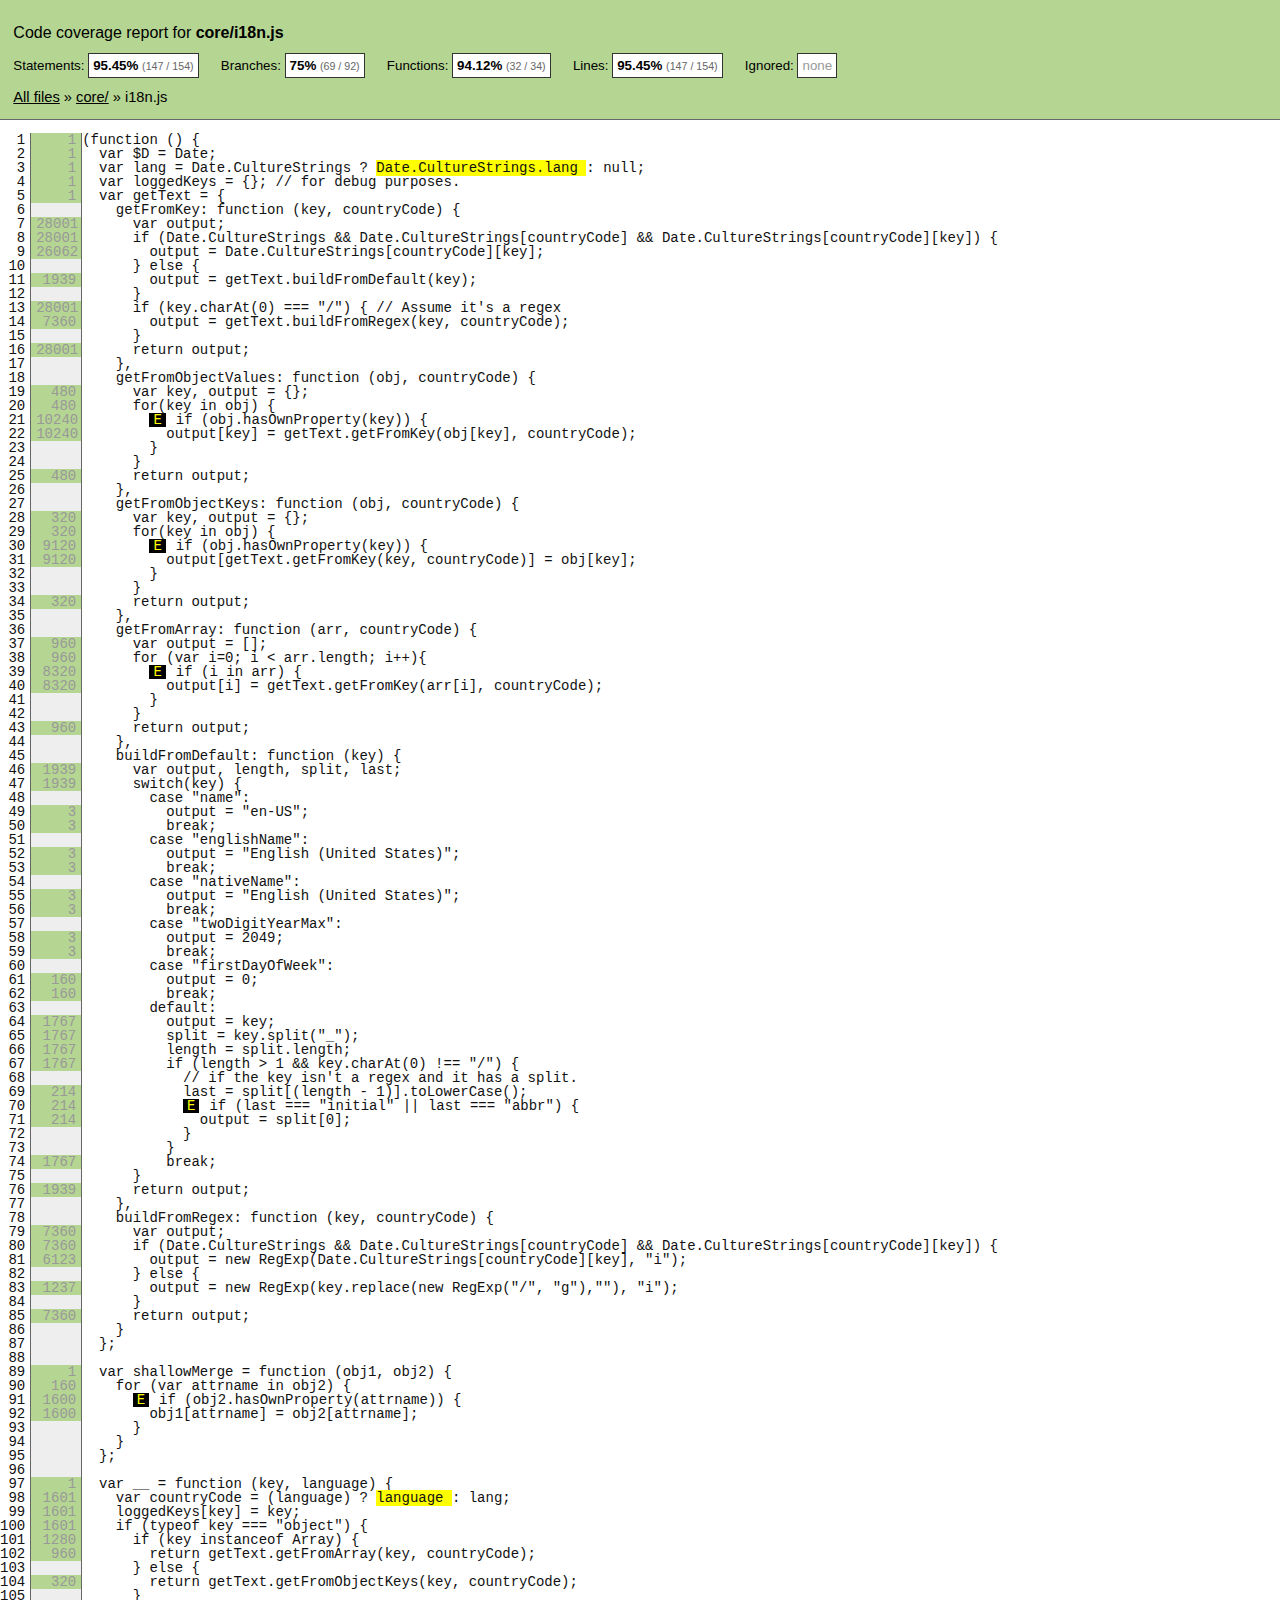
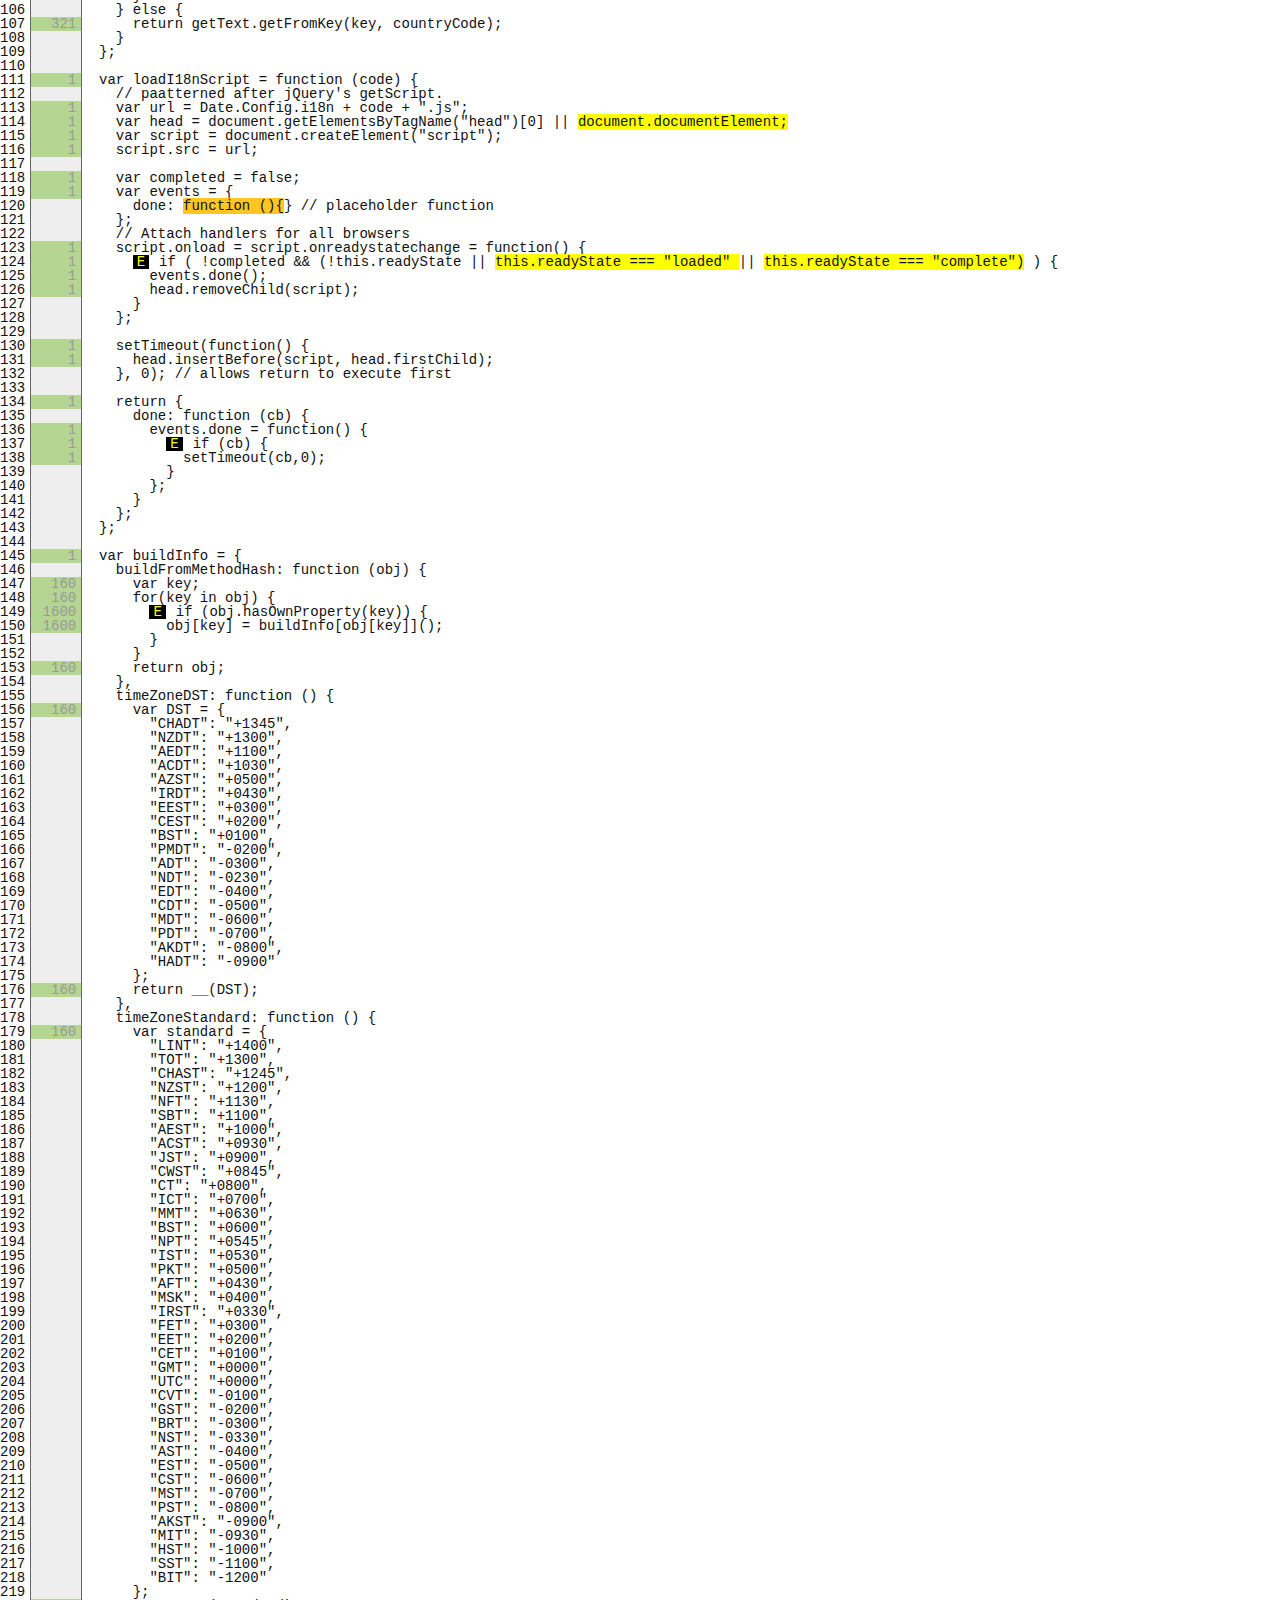
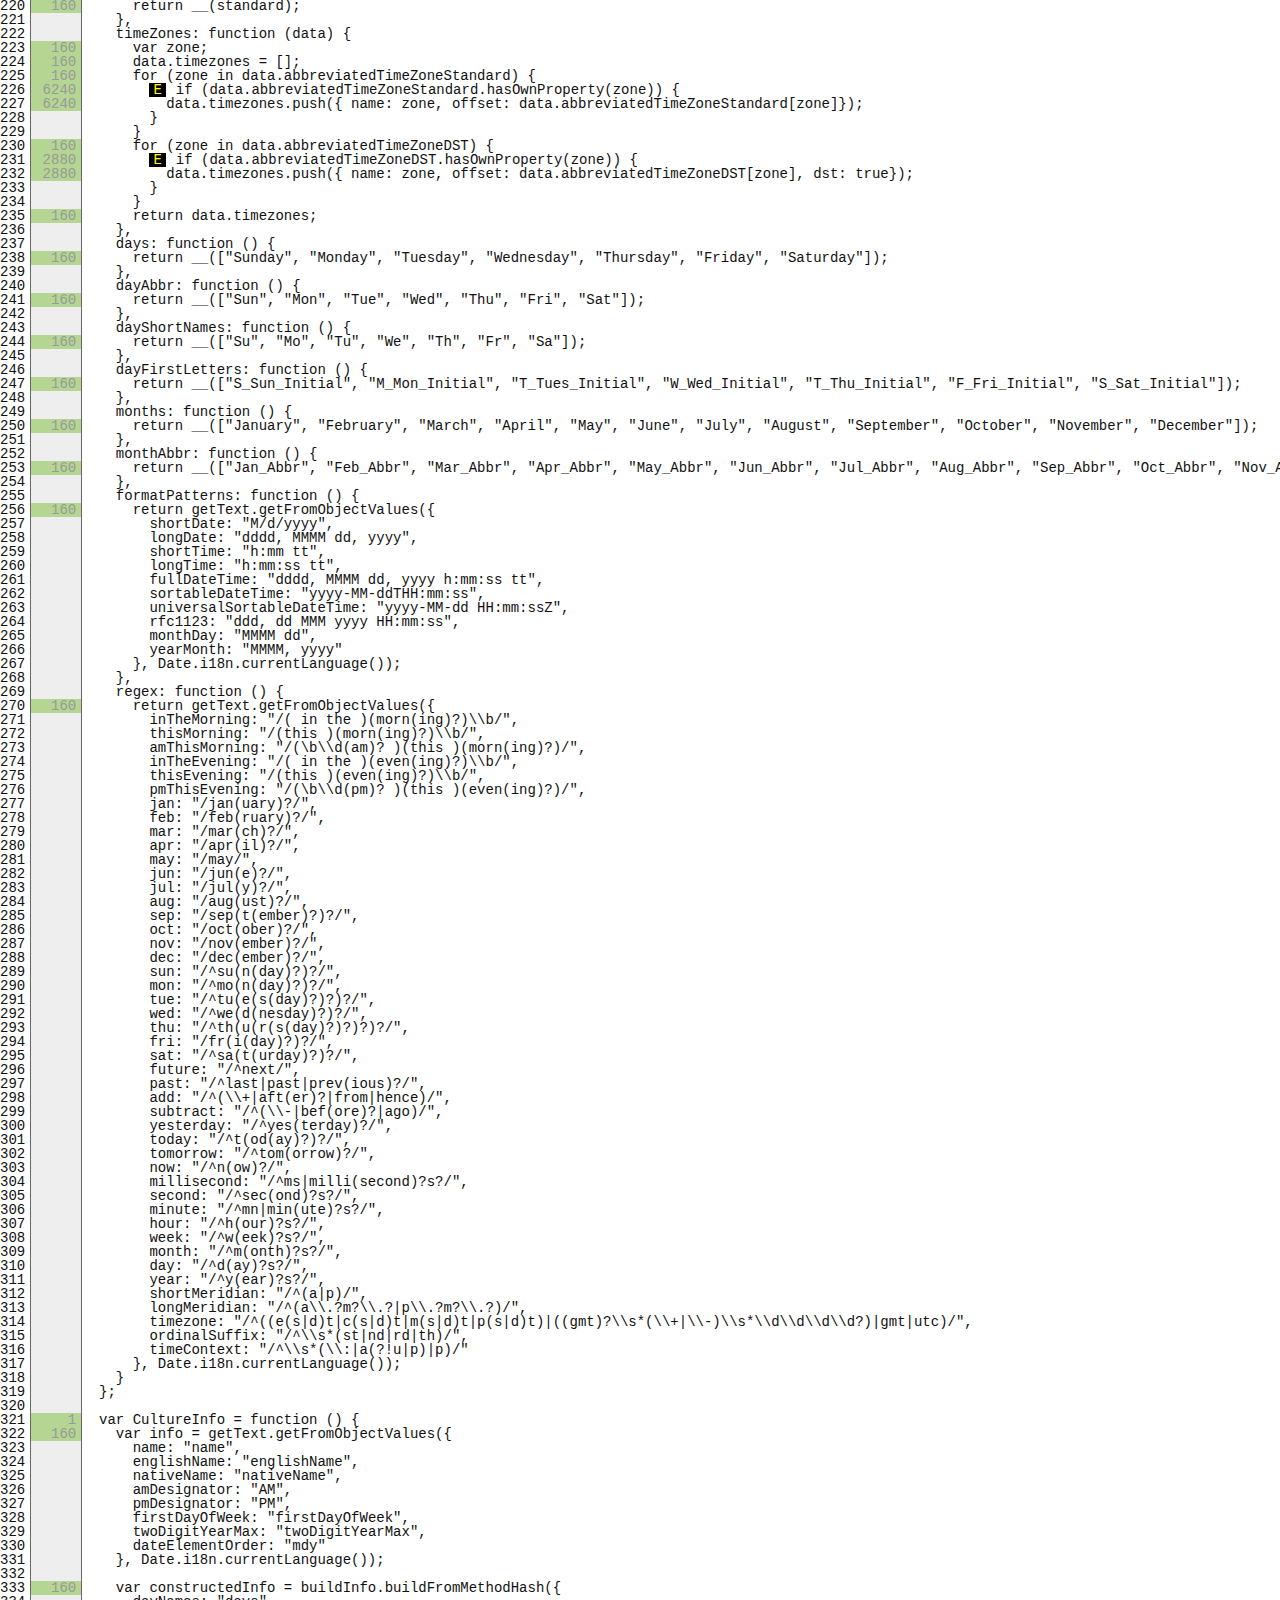
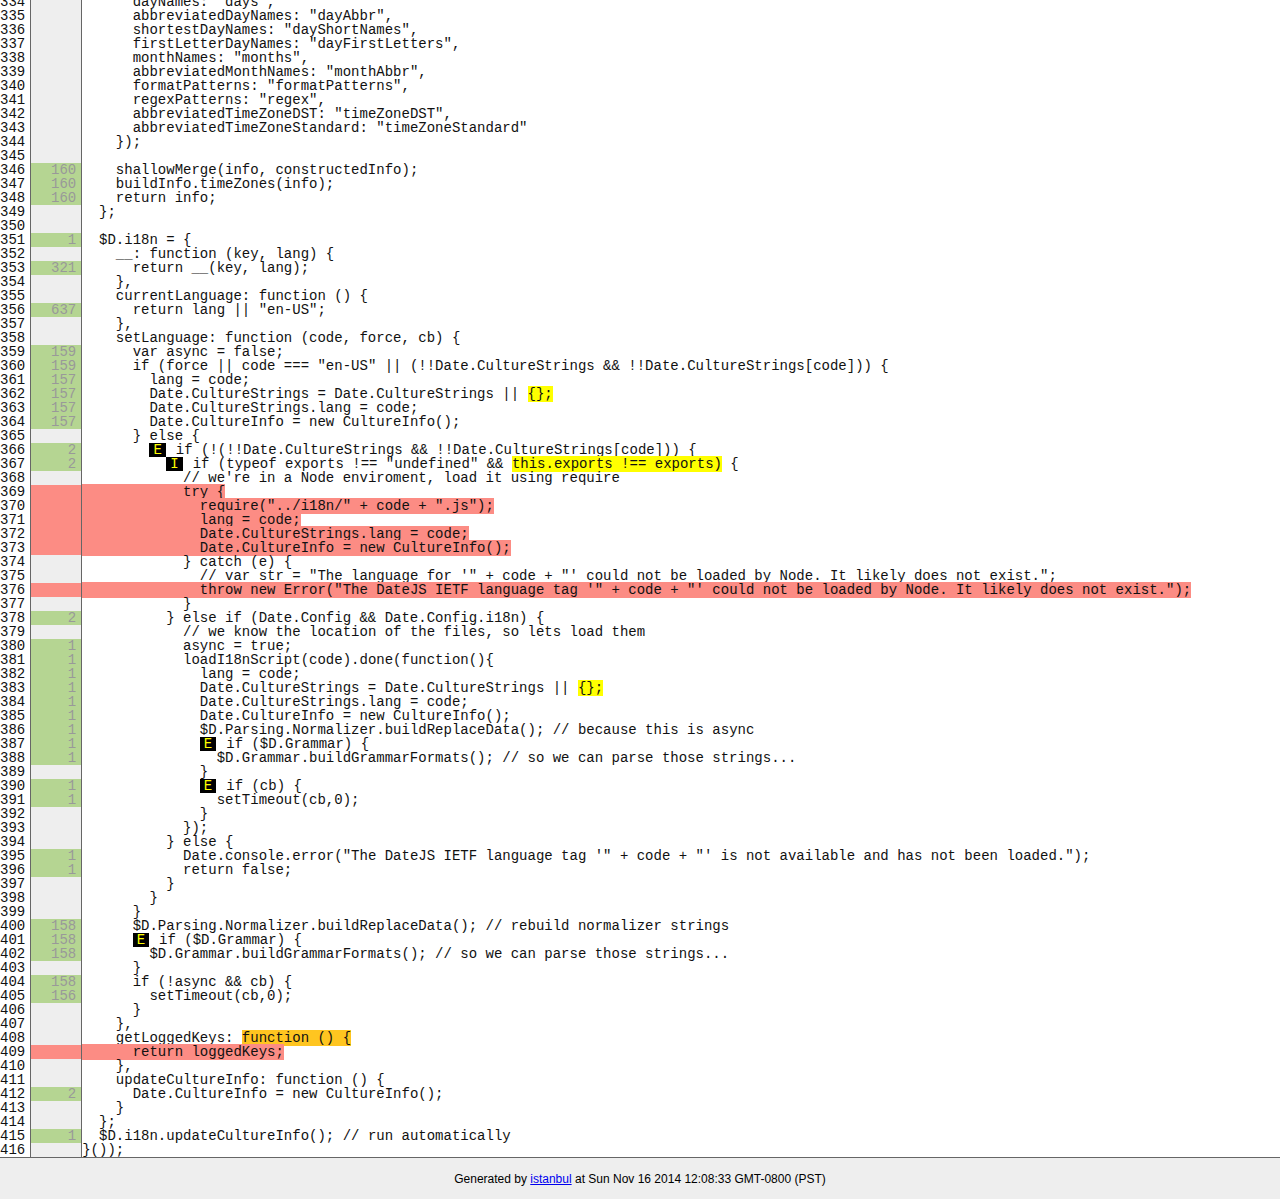
<file: vendors/DateJS/reports/lcov-report/core/i18n.js.html>
<!doctype html>
<html lang="en">
<head>
    <title>Code coverage report for core/i18n.js</title>
    <meta charset="utf-8">

    <link rel="stylesheet" href="../prettify.css">

    <style>
        body, html {
            margin:0; padding: 0;
        }
        body {
            font-family: Helvetica Neue, Helvetica,Arial;
            font-size: 10pt;
        }
        div.header, div.footer {
            background: #eee;
            padding: 1em;
        }
        div.header {
            z-index: 100;
            position: fixed;
            top: 0;
            border-bottom: 1px solid #666;
            width: 100%;
        }
        div.footer {
            border-top: 1px solid #666;
        }
        div.body {
            margin-top: 10em;
        }
        div.meta {
            font-size: 90%;
            text-align: center;
        }
        h1, h2, h3 {
            font-weight: normal;
        }
        h1 {
            font-size: 12pt;
        }
        h2 {
            font-size: 10pt;
        }
        pre {
            font-family: Consolas, Menlo, Monaco, monospace;
            margin: 0;
            padding: 0;
            line-height: 14px;
            font-size: 14px;
            -moz-tab-size: 2;
            -o-tab-size:  2;
            tab-size: 2;
        }

        div.path { font-size: 110%; }
        div.path a:link, div.path a:visited { color: #000; }
        table.coverage { border-collapse: collapse; margin:0; padding: 0 }

        table.coverage td {
            margin: 0;
            padding: 0;
            color: #111;
            vertical-align: top;
        }
        table.coverage td.line-count {
            width: 50px;
            text-align: right;
            padding-right: 5px;
        }
        table.coverage td.line-coverage {
            color: #777 !important;
            text-align: right;
            border-left: 1px solid #666;
            border-right: 1px solid #666;
        }

        table.coverage td.text {
        }

        table.coverage td span.cline-any {
            display: inline-block;
            padding: 0 5px;
            width: 40px;
        }
        table.coverage td span.cline-neutral {
            background: #eee;
        }
        table.coverage td span.cline-yes {
            background: #b5d592;
            color: #999;
        }
        table.coverage td span.cline-no {
            background: #fc8c84;
        }

        .cstat-yes { color: #111; }
        .cstat-no { background: #fc8c84; color: #111; }
        .fstat-no { background: #ffc520; color: #111 !important; }
        .cbranch-no { background:  yellow !important; color: #111; }

        .cstat-skip { background: #ddd; color: #111; }
        .fstat-skip { background: #ddd; color: #111 !important; }
        .cbranch-skip { background: #ddd !important; color: #111; }

        .missing-if-branch {
            display: inline-block;
            margin-right: 10px;
            position: relative;
            padding: 0 4px;
            background: black;
            color: yellow;
        }

        .skip-if-branch {
            display: none;
            margin-right: 10px;
            position: relative;
            padding: 0 4px;
            background: #ccc;
            color: white;
        }

        .missing-if-branch .typ, .skip-if-branch .typ {
            color: inherit !important;
        }

        .entity, .metric { font-weight: bold; }
        .metric { display: inline-block; border: 1px solid #333; padding: 0.3em; background: white; }
        .metric small { font-size: 80%; font-weight: normal; color: #666; }

        div.coverage-summary table { border-collapse: collapse; margin: 3em; font-size: 110%; }
        div.coverage-summary td, div.coverage-summary table  th { margin: 0; padding: 0.25em 1em; border-top: 1px solid #666; border-bottom: 1px solid #666; }
        div.coverage-summary th { text-align: left; border: 1px solid #666; background: #eee; font-weight: normal; }
        div.coverage-summary th.file { border-right: none !important; }
        div.coverage-summary th.pic { border-left: none !important; text-align: right; }
        div.coverage-summary th.pct { border-right: none !important; }
        div.coverage-summary th.abs { border-left: none !important; text-align: right; }
        div.coverage-summary td.pct { text-align: right; border-left: 1px solid #666; }
        div.coverage-summary td.abs { text-align: right; font-size: 90%; color: #444; border-right: 1px solid #666; }
        div.coverage-summary td.file { text-align: right; border-left: 1px solid #666; white-space: nowrap;  }
        div.coverage-summary td.pic { min-width: 120px !important;  }
        div.coverage-summary a:link { text-decoration: none; color: #000; }
        div.coverage-summary a:visited { text-decoration: none; color: #333; }
        div.coverage-summary a:hover { text-decoration: underline; }
        div.coverage-summary tfoot td { border-top: 1px solid #666; }

        div.coverage-summary .yui3-datatable-sort-indicator, div.coverage-summary .dummy-sort-indicator {
            height: 10px;
            width: 7px;
            display: inline-block;
            margin-left: 0.5em;
        }
        div.coverage-summary .yui3-datatable-sort-indicator {
            background: url("https://yui-s.yahooapis.com/3.6.0/build/datatable-sort/assets/skins/sam/sort-arrow-sprite.png") no-repeat scroll 0 0 transparent;
        }
        div.coverage-summary .yui3-datatable-sorted .yui3-datatable-sort-indicator {
            background-position: 0 -20px;
        }
        div.coverage-summary .yui3-datatable-sorted-desc .yui3-datatable-sort-indicator {
            background-position: 0 -10px;
        }

        .high { background: #b5d592 !important; }
        .medium { background: #ffe87c !important; }
        .low { background: #fc8c84 !important; }

        span.cover-fill, span.cover-empty {
            display:inline-block;
            border:1px solid #444;
            background: white;
            height: 12px;
        }
        span.cover-fill {
            background: #ccc;
            border-right: 1px solid #444;
        }
        span.cover-empty {
            background: white;
            border-left: none;
        }
        span.cover-full {
            border-right: none !important;
        }
        pre.prettyprint {
            border: none !important;
            padding: 0 !important;
            margin: 0 !important;
        }
        .com { color: #999 !important; }
        .ignore-none { color: #999; font-weight: normal; }

    </style>
</head>
<body>
<div class="header high">
    <h1>Code coverage report for <span class="entity">core/i18n.js</span></h1>
    <h2>
        
        Statements: <span class="metric">95.45% <small>(147 / 154)</small></span> &nbsp;&nbsp;&nbsp;&nbsp;
        
        
        Branches: <span class="metric">75% <small>(69 / 92)</small></span> &nbsp;&nbsp;&nbsp;&nbsp;
        
        
        Functions: <span class="metric">94.12% <small>(32 / 34)</small></span> &nbsp;&nbsp;&nbsp;&nbsp;
        
        
        Lines: <span class="metric">95.45% <small>(147 / 154)</small></span> &nbsp;&nbsp;&nbsp;&nbsp;
        
        Ignored: <span class="metric"><span class="ignore-none">none</span></span> &nbsp;&nbsp;&nbsp;&nbsp;
    </h2>
    <div class="path"><a href="../index.html">All files</a> &#187; <a href="index.html">core/</a> &#187; i18n.js</div>
</div>
<div class="body">
<pre><table class="coverage">
<tr><td class="line-count">1
2
3
4
5
6
7
8
9
10
11
12
13
14
15
16
17
18
19
20
21
22
23
24
25
26
27
28
29
30
31
32
33
34
35
36
37
38
39
40
41
42
43
44
45
46
47
48
49
50
51
52
53
54
55
56
57
58
59
60
61
62
63
64
65
66
67
68
69
70
71
72
73
74
75
76
77
78
79
80
81
82
83
84
85
86
87
88
89
90
91
92
93
94
95
96
97
98
99
100
101
102
103
104
105
106
107
108
109
110
111
112
113
114
115
116
117
118
119
120
121
122
123
124
125
126
127
128
129
130
131
132
133
134
135
136
137
138
139
140
141
142
143
144
145
146
147
148
149
150
151
152
153
154
155
156
157
158
159
160
161
162
163
164
165
166
167
168
169
170
171
172
173
174
175
176
177
178
179
180
181
182
183
184
185
186
187
188
189
190
191
192
193
194
195
196
197
198
199
200
201
202
203
204
205
206
207
208
209
210
211
212
213
214
215
216
217
218
219
220
221
222
223
224
225
226
227
228
229
230
231
232
233
234
235
236
237
238
239
240
241
242
243
244
245
246
247
248
249
250
251
252
253
254
255
256
257
258
259
260
261
262
263
264
265
266
267
268
269
270
271
272
273
274
275
276
277
278
279
280
281
282
283
284
285
286
287
288
289
290
291
292
293
294
295
296
297
298
299
300
301
302
303
304
305
306
307
308
309
310
311
312
313
314
315
316
317
318
319
320
321
322
323
324
325
326
327
328
329
330
331
332
333
334
335
336
337
338
339
340
341
342
343
344
345
346
347
348
349
350
351
352
353
354
355
356
357
358
359
360
361
362
363
364
365
366
367
368
369
370
371
372
373
374
375
376
377
378
379
380
381
382
383
384
385
386
387
388
389
390
391
392
393
394
395
396
397
398
399
400
401
402
403
404
405
406
407
408
409
410
411
412
413
414
415
416</td><td class="line-coverage"><span class="cline-any cline-yes">1</span>
<span class="cline-any cline-yes">1</span>
<span class="cline-any cline-yes">1</span>
<span class="cline-any cline-yes">1</span>
<span class="cline-any cline-yes">1</span>
<span class="cline-any cline-neutral">&nbsp;</span>
<span class="cline-any cline-yes">28001</span>
<span class="cline-any cline-yes">28001</span>
<span class="cline-any cline-yes">26062</span>
<span class="cline-any cline-neutral">&nbsp;</span>
<span class="cline-any cline-yes">1939</span>
<span class="cline-any cline-neutral">&nbsp;</span>
<span class="cline-any cline-yes">28001</span>
<span class="cline-any cline-yes">7360</span>
<span class="cline-any cline-neutral">&nbsp;</span>
<span class="cline-any cline-yes">28001</span>
<span class="cline-any cline-neutral">&nbsp;</span>
<span class="cline-any cline-neutral">&nbsp;</span>
<span class="cline-any cline-yes">480</span>
<span class="cline-any cline-yes">480</span>
<span class="cline-any cline-yes">10240</span>
<span class="cline-any cline-yes">10240</span>
<span class="cline-any cline-neutral">&nbsp;</span>
<span class="cline-any cline-neutral">&nbsp;</span>
<span class="cline-any cline-yes">480</span>
<span class="cline-any cline-neutral">&nbsp;</span>
<span class="cline-any cline-neutral">&nbsp;</span>
<span class="cline-any cline-yes">320</span>
<span class="cline-any cline-yes">320</span>
<span class="cline-any cline-yes">9120</span>
<span class="cline-any cline-yes">9120</span>
<span class="cline-any cline-neutral">&nbsp;</span>
<span class="cline-any cline-neutral">&nbsp;</span>
<span class="cline-any cline-yes">320</span>
<span class="cline-any cline-neutral">&nbsp;</span>
<span class="cline-any cline-neutral">&nbsp;</span>
<span class="cline-any cline-yes">960</span>
<span class="cline-any cline-yes">960</span>
<span class="cline-any cline-yes">8320</span>
<span class="cline-any cline-yes">8320</span>
<span class="cline-any cline-neutral">&nbsp;</span>
<span class="cline-any cline-neutral">&nbsp;</span>
<span class="cline-any cline-yes">960</span>
<span class="cline-any cline-neutral">&nbsp;</span>
<span class="cline-any cline-neutral">&nbsp;</span>
<span class="cline-any cline-yes">1939</span>
<span class="cline-any cline-yes">1939</span>
<span class="cline-any cline-neutral">&nbsp;</span>
<span class="cline-any cline-yes">3</span>
<span class="cline-any cline-yes">3</span>
<span class="cline-any cline-neutral">&nbsp;</span>
<span class="cline-any cline-yes">3</span>
<span class="cline-any cline-yes">3</span>
<span class="cline-any cline-neutral">&nbsp;</span>
<span class="cline-any cline-yes">3</span>
<span class="cline-any cline-yes">3</span>
<span class="cline-any cline-neutral">&nbsp;</span>
<span class="cline-any cline-yes">3</span>
<span class="cline-any cline-yes">3</span>
<span class="cline-any cline-neutral">&nbsp;</span>
<span class="cline-any cline-yes">160</span>
<span class="cline-any cline-yes">160</span>
<span class="cline-any cline-neutral">&nbsp;</span>
<span class="cline-any cline-yes">1767</span>
<span class="cline-any cline-yes">1767</span>
<span class="cline-any cline-yes">1767</span>
<span class="cline-any cline-yes">1767</span>
<span class="cline-any cline-neutral">&nbsp;</span>
<span class="cline-any cline-yes">214</span>
<span class="cline-any cline-yes">214</span>
<span class="cline-any cline-yes">214</span>
<span class="cline-any cline-neutral">&nbsp;</span>
<span class="cline-any cline-neutral">&nbsp;</span>
<span class="cline-any cline-yes">1767</span>
<span class="cline-any cline-neutral">&nbsp;</span>
<span class="cline-any cline-yes">1939</span>
<span class="cline-any cline-neutral">&nbsp;</span>
<span class="cline-any cline-neutral">&nbsp;</span>
<span class="cline-any cline-yes">7360</span>
<span class="cline-any cline-yes">7360</span>
<span class="cline-any cline-yes">6123</span>
<span class="cline-any cline-neutral">&nbsp;</span>
<span class="cline-any cline-yes">1237</span>
<span class="cline-any cline-neutral">&nbsp;</span>
<span class="cline-any cline-yes">7360</span>
<span class="cline-any cline-neutral">&nbsp;</span>
<span class="cline-any cline-neutral">&nbsp;</span>
<span class="cline-any cline-neutral">&nbsp;</span>
<span class="cline-any cline-yes">1</span>
<span class="cline-any cline-yes">160</span>
<span class="cline-any cline-yes">1600</span>
<span class="cline-any cline-yes">1600</span>
<span class="cline-any cline-neutral">&nbsp;</span>
<span class="cline-any cline-neutral">&nbsp;</span>
<span class="cline-any cline-neutral">&nbsp;</span>
<span class="cline-any cline-neutral">&nbsp;</span>
<span class="cline-any cline-yes">1</span>
<span class="cline-any cline-yes">1601</span>
<span class="cline-any cline-yes">1601</span>
<span class="cline-any cline-yes">1601</span>
<span class="cline-any cline-yes">1280</span>
<span class="cline-any cline-yes">960</span>
<span class="cline-any cline-neutral">&nbsp;</span>
<span class="cline-any cline-yes">320</span>
<span class="cline-any cline-neutral">&nbsp;</span>
<span class="cline-any cline-neutral">&nbsp;</span>
<span class="cline-any cline-yes">321</span>
<span class="cline-any cline-neutral">&nbsp;</span>
<span class="cline-any cline-neutral">&nbsp;</span>
<span class="cline-any cline-neutral">&nbsp;</span>
<span class="cline-any cline-yes">1</span>
<span class="cline-any cline-neutral">&nbsp;</span>
<span class="cline-any cline-yes">1</span>
<span class="cline-any cline-yes">1</span>
<span class="cline-any cline-yes">1</span>
<span class="cline-any cline-yes">1</span>
<span class="cline-any cline-neutral">&nbsp;</span>
<span class="cline-any cline-yes">1</span>
<span class="cline-any cline-yes">1</span>
<span class="cline-any cline-neutral">&nbsp;</span>
<span class="cline-any cline-neutral">&nbsp;</span>
<span class="cline-any cline-neutral">&nbsp;</span>
<span class="cline-any cline-yes">1</span>
<span class="cline-any cline-yes">1</span>
<span class="cline-any cline-yes">1</span>
<span class="cline-any cline-yes">1</span>
<span class="cline-any cline-neutral">&nbsp;</span>
<span class="cline-any cline-neutral">&nbsp;</span>
<span class="cline-any cline-neutral">&nbsp;</span>
<span class="cline-any cline-yes">1</span>
<span class="cline-any cline-yes">1</span>
<span class="cline-any cline-neutral">&nbsp;</span>
<span class="cline-any cline-neutral">&nbsp;</span>
<span class="cline-any cline-yes">1</span>
<span class="cline-any cline-neutral">&nbsp;</span>
<span class="cline-any cline-yes">1</span>
<span class="cline-any cline-yes">1</span>
<span class="cline-any cline-yes">1</span>
<span class="cline-any cline-neutral">&nbsp;</span>
<span class="cline-any cline-neutral">&nbsp;</span>
<span class="cline-any cline-neutral">&nbsp;</span>
<span class="cline-any cline-neutral">&nbsp;</span>
<span class="cline-any cline-neutral">&nbsp;</span>
<span class="cline-any cline-neutral">&nbsp;</span>
<span class="cline-any cline-yes">1</span>
<span class="cline-any cline-neutral">&nbsp;</span>
<span class="cline-any cline-yes">160</span>
<span class="cline-any cline-yes">160</span>
<span class="cline-any cline-yes">1600</span>
<span class="cline-any cline-yes">1600</span>
<span class="cline-any cline-neutral">&nbsp;</span>
<span class="cline-any cline-neutral">&nbsp;</span>
<span class="cline-any cline-yes">160</span>
<span class="cline-any cline-neutral">&nbsp;</span>
<span class="cline-any cline-neutral">&nbsp;</span>
<span class="cline-any cline-yes">160</span>
<span class="cline-any cline-neutral">&nbsp;</span>
<span class="cline-any cline-neutral">&nbsp;</span>
<span class="cline-any cline-neutral">&nbsp;</span>
<span class="cline-any cline-neutral">&nbsp;</span>
<span class="cline-any cline-neutral">&nbsp;</span>
<span class="cline-any cline-neutral">&nbsp;</span>
<span class="cline-any cline-neutral">&nbsp;</span>
<span class="cline-any cline-neutral">&nbsp;</span>
<span class="cline-any cline-neutral">&nbsp;</span>
<span class="cline-any cline-neutral">&nbsp;</span>
<span class="cline-any cline-neutral">&nbsp;</span>
<span class="cline-any cline-neutral">&nbsp;</span>
<span class="cline-any cline-neutral">&nbsp;</span>
<span class="cline-any cline-neutral">&nbsp;</span>
<span class="cline-any cline-neutral">&nbsp;</span>
<span class="cline-any cline-neutral">&nbsp;</span>
<span class="cline-any cline-neutral">&nbsp;</span>
<span class="cline-any cline-neutral">&nbsp;</span>
<span class="cline-any cline-neutral">&nbsp;</span>
<span class="cline-any cline-yes">160</span>
<span class="cline-any cline-neutral">&nbsp;</span>
<span class="cline-any cline-neutral">&nbsp;</span>
<span class="cline-any cline-yes">160</span>
<span class="cline-any cline-neutral">&nbsp;</span>
<span class="cline-any cline-neutral">&nbsp;</span>
<span class="cline-any cline-neutral">&nbsp;</span>
<span class="cline-any cline-neutral">&nbsp;</span>
<span class="cline-any cline-neutral">&nbsp;</span>
<span class="cline-any cline-neutral">&nbsp;</span>
<span class="cline-any cline-neutral">&nbsp;</span>
<span class="cline-any cline-neutral">&nbsp;</span>
<span class="cline-any cline-neutral">&nbsp;</span>
<span class="cline-any cline-neutral">&nbsp;</span>
<span class="cline-any cline-neutral">&nbsp;</span>
<span class="cline-any cline-neutral">&nbsp;</span>
<span class="cline-any cline-neutral">&nbsp;</span>
<span class="cline-any cline-neutral">&nbsp;</span>
<span class="cline-any cline-neutral">&nbsp;</span>
<span class="cline-any cline-neutral">&nbsp;</span>
<span class="cline-any cline-neutral">&nbsp;</span>
<span class="cline-any cline-neutral">&nbsp;</span>
<span class="cline-any cline-neutral">&nbsp;</span>
<span class="cline-any cline-neutral">&nbsp;</span>
<span class="cline-any cline-neutral">&nbsp;</span>
<span class="cline-any cline-neutral">&nbsp;</span>
<span class="cline-any cline-neutral">&nbsp;</span>
<span class="cline-any cline-neutral">&nbsp;</span>
<span class="cline-any cline-neutral">&nbsp;</span>
<span class="cline-any cline-neutral">&nbsp;</span>
<span class="cline-any cline-neutral">&nbsp;</span>
<span class="cline-any cline-neutral">&nbsp;</span>
<span class="cline-any cline-neutral">&nbsp;</span>
<span class="cline-any cline-neutral">&nbsp;</span>
<span class="cline-any cline-neutral">&nbsp;</span>
<span class="cline-any cline-neutral">&nbsp;</span>
<span class="cline-any cline-neutral">&nbsp;</span>
<span class="cline-any cline-neutral">&nbsp;</span>
<span class="cline-any cline-neutral">&nbsp;</span>
<span class="cline-any cline-neutral">&nbsp;</span>
<span class="cline-any cline-neutral">&nbsp;</span>
<span class="cline-any cline-neutral">&nbsp;</span>
<span class="cline-any cline-neutral">&nbsp;</span>
<span class="cline-any cline-neutral">&nbsp;</span>
<span class="cline-any cline-yes">160</span>
<span class="cline-any cline-neutral">&nbsp;</span>
<span class="cline-any cline-neutral">&nbsp;</span>
<span class="cline-any cline-yes">160</span>
<span class="cline-any cline-yes">160</span>
<span class="cline-any cline-yes">160</span>
<span class="cline-any cline-yes">6240</span>
<span class="cline-any cline-yes">6240</span>
<span class="cline-any cline-neutral">&nbsp;</span>
<span class="cline-any cline-neutral">&nbsp;</span>
<span class="cline-any cline-yes">160</span>
<span class="cline-any cline-yes">2880</span>
<span class="cline-any cline-yes">2880</span>
<span class="cline-any cline-neutral">&nbsp;</span>
<span class="cline-any cline-neutral">&nbsp;</span>
<span class="cline-any cline-yes">160</span>
<span class="cline-any cline-neutral">&nbsp;</span>
<span class="cline-any cline-neutral">&nbsp;</span>
<span class="cline-any cline-yes">160</span>
<span class="cline-any cline-neutral">&nbsp;</span>
<span class="cline-any cline-neutral">&nbsp;</span>
<span class="cline-any cline-yes">160</span>
<span class="cline-any cline-neutral">&nbsp;</span>
<span class="cline-any cline-neutral">&nbsp;</span>
<span class="cline-any cline-yes">160</span>
<span class="cline-any cline-neutral">&nbsp;</span>
<span class="cline-any cline-neutral">&nbsp;</span>
<span class="cline-any cline-yes">160</span>
<span class="cline-any cline-neutral">&nbsp;</span>
<span class="cline-any cline-neutral">&nbsp;</span>
<span class="cline-any cline-yes">160</span>
<span class="cline-any cline-neutral">&nbsp;</span>
<span class="cline-any cline-neutral">&nbsp;</span>
<span class="cline-any cline-yes">160</span>
<span class="cline-any cline-neutral">&nbsp;</span>
<span class="cline-any cline-neutral">&nbsp;</span>
<span class="cline-any cline-yes">160</span>
<span class="cline-any cline-neutral">&nbsp;</span>
<span class="cline-any cline-neutral">&nbsp;</span>
<span class="cline-any cline-neutral">&nbsp;</span>
<span class="cline-any cline-neutral">&nbsp;</span>
<span class="cline-any cline-neutral">&nbsp;</span>
<span class="cline-any cline-neutral">&nbsp;</span>
<span class="cline-any cline-neutral">&nbsp;</span>
<span class="cline-any cline-neutral">&nbsp;</span>
<span class="cline-any cline-neutral">&nbsp;</span>
<span class="cline-any cline-neutral">&nbsp;</span>
<span class="cline-any cline-neutral">&nbsp;</span>
<span class="cline-any cline-neutral">&nbsp;</span>
<span class="cline-any cline-neutral">&nbsp;</span>
<span class="cline-any cline-yes">160</span>
<span class="cline-any cline-neutral">&nbsp;</span>
<span class="cline-any cline-neutral">&nbsp;</span>
<span class="cline-any cline-neutral">&nbsp;</span>
<span class="cline-any cline-neutral">&nbsp;</span>
<span class="cline-any cline-neutral">&nbsp;</span>
<span class="cline-any cline-neutral">&nbsp;</span>
<span class="cline-any cline-neutral">&nbsp;</span>
<span class="cline-any cline-neutral">&nbsp;</span>
<span class="cline-any cline-neutral">&nbsp;</span>
<span class="cline-any cline-neutral">&nbsp;</span>
<span class="cline-any cline-neutral">&nbsp;</span>
<span class="cline-any cline-neutral">&nbsp;</span>
<span class="cline-any cline-neutral">&nbsp;</span>
<span class="cline-any cline-neutral">&nbsp;</span>
<span class="cline-any cline-neutral">&nbsp;</span>
<span class="cline-any cline-neutral">&nbsp;</span>
<span class="cline-any cline-neutral">&nbsp;</span>
<span class="cline-any cline-neutral">&nbsp;</span>
<span class="cline-any cline-neutral">&nbsp;</span>
<span class="cline-any cline-neutral">&nbsp;</span>
<span class="cline-any cline-neutral">&nbsp;</span>
<span class="cline-any cline-neutral">&nbsp;</span>
<span class="cline-any cline-neutral">&nbsp;</span>
<span class="cline-any cline-neutral">&nbsp;</span>
<span class="cline-any cline-neutral">&nbsp;</span>
<span class="cline-any cline-neutral">&nbsp;</span>
<span class="cline-any cline-neutral">&nbsp;</span>
<span class="cline-any cline-neutral">&nbsp;</span>
<span class="cline-any cline-neutral">&nbsp;</span>
<span class="cline-any cline-neutral">&nbsp;</span>
<span class="cline-any cline-neutral">&nbsp;</span>
<span class="cline-any cline-neutral">&nbsp;</span>
<span class="cline-any cline-neutral">&nbsp;</span>
<span class="cline-any cline-neutral">&nbsp;</span>
<span class="cline-any cline-neutral">&nbsp;</span>
<span class="cline-any cline-neutral">&nbsp;</span>
<span class="cline-any cline-neutral">&nbsp;</span>
<span class="cline-any cline-neutral">&nbsp;</span>
<span class="cline-any cline-neutral">&nbsp;</span>
<span class="cline-any cline-neutral">&nbsp;</span>
<span class="cline-any cline-neutral">&nbsp;</span>
<span class="cline-any cline-neutral">&nbsp;</span>
<span class="cline-any cline-neutral">&nbsp;</span>
<span class="cline-any cline-neutral">&nbsp;</span>
<span class="cline-any cline-neutral">&nbsp;</span>
<span class="cline-any cline-neutral">&nbsp;</span>
<span class="cline-any cline-neutral">&nbsp;</span>
<span class="cline-any cline-neutral">&nbsp;</span>
<span class="cline-any cline-neutral">&nbsp;</span>
<span class="cline-any cline-neutral">&nbsp;</span>
<span class="cline-any cline-yes">1</span>
<span class="cline-any cline-yes">160</span>
<span class="cline-any cline-neutral">&nbsp;</span>
<span class="cline-any cline-neutral">&nbsp;</span>
<span class="cline-any cline-neutral">&nbsp;</span>
<span class="cline-any cline-neutral">&nbsp;</span>
<span class="cline-any cline-neutral">&nbsp;</span>
<span class="cline-any cline-neutral">&nbsp;</span>
<span class="cline-any cline-neutral">&nbsp;</span>
<span class="cline-any cline-neutral">&nbsp;</span>
<span class="cline-any cline-neutral">&nbsp;</span>
<span class="cline-any cline-neutral">&nbsp;</span>
<span class="cline-any cline-yes">160</span>
<span class="cline-any cline-neutral">&nbsp;</span>
<span class="cline-any cline-neutral">&nbsp;</span>
<span class="cline-any cline-neutral">&nbsp;</span>
<span class="cline-any cline-neutral">&nbsp;</span>
<span class="cline-any cline-neutral">&nbsp;</span>
<span class="cline-any cline-neutral">&nbsp;</span>
<span class="cline-any cline-neutral">&nbsp;</span>
<span class="cline-any cline-neutral">&nbsp;</span>
<span class="cline-any cline-neutral">&nbsp;</span>
<span class="cline-any cline-neutral">&nbsp;</span>
<span class="cline-any cline-neutral">&nbsp;</span>
<span class="cline-any cline-neutral">&nbsp;</span>
<span class="cline-any cline-yes">160</span>
<span class="cline-any cline-yes">160</span>
<span class="cline-any cline-yes">160</span>
<span class="cline-any cline-neutral">&nbsp;</span>
<span class="cline-any cline-neutral">&nbsp;</span>
<span class="cline-any cline-yes">1</span>
<span class="cline-any cline-neutral">&nbsp;</span>
<span class="cline-any cline-yes">321</span>
<span class="cline-any cline-neutral">&nbsp;</span>
<span class="cline-any cline-neutral">&nbsp;</span>
<span class="cline-any cline-yes">637</span>
<span class="cline-any cline-neutral">&nbsp;</span>
<span class="cline-any cline-neutral">&nbsp;</span>
<span class="cline-any cline-yes">159</span>
<span class="cline-any cline-yes">159</span>
<span class="cline-any cline-yes">157</span>
<span class="cline-any cline-yes">157</span>
<span class="cline-any cline-yes">157</span>
<span class="cline-any cline-yes">157</span>
<span class="cline-any cline-neutral">&nbsp;</span>
<span class="cline-any cline-yes">2</span>
<span class="cline-any cline-yes">2</span>
<span class="cline-any cline-neutral">&nbsp;</span>
<span class="cline-any cline-no">&nbsp;</span>
<span class="cline-any cline-no">&nbsp;</span>
<span class="cline-any cline-no">&nbsp;</span>
<span class="cline-any cline-no">&nbsp;</span>
<span class="cline-any cline-no">&nbsp;</span>
<span class="cline-any cline-neutral">&nbsp;</span>
<span class="cline-any cline-neutral">&nbsp;</span>
<span class="cline-any cline-no">&nbsp;</span>
<span class="cline-any cline-neutral">&nbsp;</span>
<span class="cline-any cline-yes">2</span>
<span class="cline-any cline-neutral">&nbsp;</span>
<span class="cline-any cline-yes">1</span>
<span class="cline-any cline-yes">1</span>
<span class="cline-any cline-yes">1</span>
<span class="cline-any cline-yes">1</span>
<span class="cline-any cline-yes">1</span>
<span class="cline-any cline-yes">1</span>
<span class="cline-any cline-yes">1</span>
<span class="cline-any cline-yes">1</span>
<span class="cline-any cline-yes">1</span>
<span class="cline-any cline-neutral">&nbsp;</span>
<span class="cline-any cline-yes">1</span>
<span class="cline-any cline-yes">1</span>
<span class="cline-any cline-neutral">&nbsp;</span>
<span class="cline-any cline-neutral">&nbsp;</span>
<span class="cline-any cline-neutral">&nbsp;</span>
<span class="cline-any cline-yes">1</span>
<span class="cline-any cline-yes">1</span>
<span class="cline-any cline-neutral">&nbsp;</span>
<span class="cline-any cline-neutral">&nbsp;</span>
<span class="cline-any cline-neutral">&nbsp;</span>
<span class="cline-any cline-yes">158</span>
<span class="cline-any cline-yes">158</span>
<span class="cline-any cline-yes">158</span>
<span class="cline-any cline-neutral">&nbsp;</span>
<span class="cline-any cline-yes">158</span>
<span class="cline-any cline-yes">156</span>
<span class="cline-any cline-neutral">&nbsp;</span>
<span class="cline-any cline-neutral">&nbsp;</span>
<span class="cline-any cline-neutral">&nbsp;</span>
<span class="cline-any cline-no">&nbsp;</span>
<span class="cline-any cline-neutral">&nbsp;</span>
<span class="cline-any cline-neutral">&nbsp;</span>
<span class="cline-any cline-yes">2</span>
<span class="cline-any cline-neutral">&nbsp;</span>
<span class="cline-any cline-neutral">&nbsp;</span>
<span class="cline-any cline-yes">1</span>
<span class="cline-any cline-neutral">&nbsp;</span></td><td class="text"><pre class="prettyprint lang-js">(function () {
	var $D = Date;
	var lang = Date.CultureStrings ? <span class="branch-0 cbranch-no" title="branch not covered" >Date.CultureStrings.lang </span>: null;
	var loggedKeys = {}; // for debug purposes.
	var getText = {
		getFromKey: function (key, countryCode) {
			var output;
			if (Date.CultureStrings &amp;&amp; Date.CultureStrings[countryCode] &amp;&amp; Date.CultureStrings[countryCode][key]) {
				output = Date.CultureStrings[countryCode][key];
			} else {
				output = getText.buildFromDefault(key);
			}
			if (key.charAt(0) === "/") { // Assume it's a regex
				output = getText.buildFromRegex(key, countryCode);
			}
			return output;
		},
		getFromObjectValues: function (obj, countryCode) {
			var key, output = {};
			for(key in obj) {
				<span class="missing-if-branch" title="else path not taken" >E</span>if (obj.hasOwnProperty(key)) {
					output[key] = getText.getFromKey(obj[key], countryCode);
				}
			}
			return output;
		},
		getFromObjectKeys: function (obj, countryCode) {
			var key, output = {};
			for(key in obj) {
				<span class="missing-if-branch" title="else path not taken" >E</span>if (obj.hasOwnProperty(key)) {
					output[getText.getFromKey(key, countryCode)] = obj[key];
				}
			}
			return output;
		},
		getFromArray: function (arr, countryCode) {
			var output = [];
			for (var i=0; i &lt; arr.length; i++){
				<span class="missing-if-branch" title="else path not taken" >E</span>if (i in arr) {
					output[i] = getText.getFromKey(arr[i], countryCode);
				}
			}
			return output;
		},
		buildFromDefault: function (key) {
			var output, length, split, last;
			switch(key) {
				case "name":
					output = "en-US";
					break;
				case "englishName":
					output = "English (United States)";
					break;
				case "nativeName":
					output = "English (United States)";
					break;
				case "twoDigitYearMax":
					output = 2049;
					break;
				case "firstDayOfWeek":
					output = 0;
					break;
				default:
					output = key;
					split = key.split("_");
					length = split.length;
					if (length &gt; 1 &amp;&amp; key.charAt(0) !== "/") {
						// if the key isn't a regex and it has a split.
						last = split[(length - 1)].toLowerCase();
						<span class="missing-if-branch" title="else path not taken" >E</span>if (last === "initial" || last === "abbr") {
							output = split[0];
						}
					}
					break;
			}
			return output;
		},
		buildFromRegex: function (key, countryCode) {
			var output;
			if (Date.CultureStrings &amp;&amp; Date.CultureStrings[countryCode] &amp;&amp; Date.CultureStrings[countryCode][key]) {
				output = new RegExp(Date.CultureStrings[countryCode][key], "i");
			} else {
				output = new RegExp(key.replace(new RegExp("/", "g"),""), "i");
			}
			return output;
		}
	};
&nbsp;
	var shallowMerge = function (obj1, obj2) {
		for (var attrname in obj2) {
			<span class="missing-if-branch" title="else path not taken" >E</span>if (obj2.hasOwnProperty(attrname)) {
				obj1[attrname] = obj2[attrname];
			}
		}
	};
&nbsp;
	var __ = function (key, language) {
		var countryCode = (language) ? <span class="branch-0 cbranch-no" title="branch not covered" >language </span>: lang;
		loggedKeys[key] = key;
		if (typeof key === "object") {
			if (key instanceof Array) {
				return getText.getFromArray(key, countryCode);
			} else {
				return getText.getFromObjectKeys(key, countryCode);
			}
		} else {
			return getText.getFromKey(key, countryCode);
		}
	};
	
	var loadI18nScript = function (code) {
		// paatterned after jQuery's getScript.
		var url = Date.Config.i18n + code + ".js";
		var head = document.getElementsByTagName("head")[0] || <span class="branch-1 cbranch-no" title="branch not covered" >document.documentElement;</span>
		var script = document.createElement("script");
		script.src = url;
&nbsp;
		var completed = false;
		var events = {
			done: <span class="fstat-no" title="function not covered" >function (){</span>} // placeholder function
		};
		// Attach handlers for all browsers
		script.onload = script.onreadystatechange = function() {
			<span class="missing-if-branch" title="else path not taken" >E</span>if ( !completed &amp;&amp; (!this.readyState || <span class="branch-2 cbranch-no" title="branch not covered" >this.readyState === "loaded" </span>|| <span class="branch-3 cbranch-no" title="branch not covered" >this.readyState === "complete")</span> ) {
				events.done();
				head.removeChild(script);
			}
		};
&nbsp;
		setTimeout(function() {
			head.insertBefore(script, head.firstChild);
		}, 0); // allows return to execute first
		
		return {
			done: function (cb) {
				events.done = function() {
					<span class="missing-if-branch" title="else path not taken" >E</span>if (cb) {
						setTimeout(cb,0);
					}
				};
			}
		};
	};
&nbsp;
	var buildInfo = {
		buildFromMethodHash: function (obj) {
			var key;
			for(key in obj) {
				<span class="missing-if-branch" title="else path not taken" >E</span>if (obj.hasOwnProperty(key)) {
					obj[key] = buildInfo[obj[key]]();
				}
			}
			return obj;
		},
		timeZoneDST: function () {
			var DST = {
				"CHADT": "+1345",
				"NZDT": "+1300",
				"AEDT": "+1100",
				"ACDT": "+1030",
				"AZST": "+0500",
				"IRDT": "+0430",
				"EEST": "+0300",
				"CEST": "+0200",
				"BST": "+0100",
				"PMDT": "-0200",
				"ADT": "-0300",
				"NDT": "-0230",
				"EDT": "-0400",
				"CDT": "-0500",
				"MDT": "-0600",
				"PDT": "-0700",
				"AKDT": "-0800",
				"HADT": "-0900"
			};
			return __(DST);
		},
		timeZoneStandard: function () {
			var standard = {
				"LINT": "+1400",
				"TOT": "+1300",
				"CHAST": "+1245",
				"NZST": "+1200",
				"NFT": "+1130",
				"SBT": "+1100",
				"AEST": "+1000",
				"ACST": "+0930",
				"JST": "+0900",
				"CWST": "+0845",
				"CT": "+0800",
				"ICT": "+0700",
				"MMT": "+0630",
				"BST": "+0600",
				"NPT": "+0545",
				"IST": "+0530",
				"PKT": "+0500",
				"AFT": "+0430",
				"MSK": "+0400",
				"IRST": "+0330",
				"FET": "+0300",
				"EET": "+0200",
				"CET": "+0100",
				"GMT": "+0000",
				"UTC": "+0000",
				"CVT": "-0100",
				"GST": "-0200",
				"BRT": "-0300",
				"NST": "-0330",
				"AST": "-0400",
				"EST": "-0500",
				"CST": "-0600",
				"MST": "-0700",
				"PST": "-0800",
				"AKST": "-0900",
				"MIT": "-0930",
				"HST": "-1000",
				"SST": "-1100",
				"BIT": "-1200"
			};
			return __(standard);
		},
		timeZones: function (data) {
			var zone;
			data.timezones = [];
			for (zone in data.abbreviatedTimeZoneStandard) {
				<span class="missing-if-branch" title="else path not taken" >E</span>if (data.abbreviatedTimeZoneStandard.hasOwnProperty(zone)) {
					data.timezones.push({ name: zone, offset: data.abbreviatedTimeZoneStandard[zone]});
				}
			}
			for (zone in data.abbreviatedTimeZoneDST) {
				<span class="missing-if-branch" title="else path not taken" >E</span>if (data.abbreviatedTimeZoneDST.hasOwnProperty(zone)) {
					data.timezones.push({ name: zone, offset: data.abbreviatedTimeZoneDST[zone], dst: true});
				}
			}
			return data.timezones;
		},
		days: function () {
			return __(["Sunday", "Monday", "Tuesday", "Wednesday", "Thursday", "Friday", "Saturday"]);
		},
		dayAbbr: function () {
			return __(["Sun", "Mon", "Tue", "Wed", "Thu", "Fri", "Sat"]);
		},
		dayShortNames: function () {
			return __(["Su", "Mo", "Tu", "We", "Th", "Fr", "Sa"]);
		},
		dayFirstLetters: function () {
			return __(["S_Sun_Initial", "M_Mon_Initial", "T_Tues_Initial", "W_Wed_Initial", "T_Thu_Initial", "F_Fri_Initial", "S_Sat_Initial"]);
		},
		months: function () {
			return __(["January", "February", "March", "April", "May", "June", "July", "August", "September", "October", "November", "December"]);
		},
		monthAbbr: function () {
			return __(["Jan_Abbr", "Feb_Abbr", "Mar_Abbr", "Apr_Abbr", "May_Abbr", "Jun_Abbr", "Jul_Abbr", "Aug_Abbr", "Sep_Abbr", "Oct_Abbr", "Nov_Abbr", "Dec_Abbr"]);
		},
		formatPatterns: function () {
			return getText.getFromObjectValues({
				shortDate: "M/d/yyyy",
				longDate: "dddd, MMMM dd, yyyy",
				shortTime: "h:mm tt",
				longTime: "h:mm:ss tt",
				fullDateTime: "dddd, MMMM dd, yyyy h:mm:ss tt",
				sortableDateTime: "yyyy-MM-ddTHH:mm:ss",
				universalSortableDateTime: "yyyy-MM-dd HH:mm:ssZ",
				rfc1123: "ddd, dd MMM yyyy HH:mm:ss",
				monthDay: "MMMM dd",
				yearMonth: "MMMM, yyyy"
			}, Date.i18n.currentLanguage());
		},
		regex: function () {
			return getText.getFromObjectValues({
				inTheMorning: "/( in the )(morn(ing)?)\\b/",
				thisMorning: "/(this )(morn(ing)?)\\b/",
				amThisMorning: "/(\b\\d(am)? )(this )(morn(ing)?)/",
				inTheEvening: "/( in the )(even(ing)?)\\b/",
				thisEvening: "/(this )(even(ing)?)\\b/",
				pmThisEvening: "/(\b\\d(pm)? )(this )(even(ing)?)/",
				jan: "/jan(uary)?/",
				feb: "/feb(ruary)?/",
				mar: "/mar(ch)?/",
				apr: "/apr(il)?/",
				may: "/may/",
				jun: "/jun(e)?/",
				jul: "/jul(y)?/",
				aug: "/aug(ust)?/",
				sep: "/sep(t(ember)?)?/",
				oct: "/oct(ober)?/",
				nov: "/nov(ember)?/",
				dec: "/dec(ember)?/",
				sun: "/^su(n(day)?)?/",
				mon: "/^mo(n(day)?)?/",
				tue: "/^tu(e(s(day)?)?)?/",
				wed: "/^we(d(nesday)?)?/",
				thu: "/^th(u(r(s(day)?)?)?)?/",
				fri: "/fr(i(day)?)?/",
				sat: "/^sa(t(urday)?)?/",
				future: "/^next/",
				past: "/^last|past|prev(ious)?/",
				add: "/^(\\+|aft(er)?|from|hence)/",
				subtract: "/^(\\-|bef(ore)?|ago)/",
				yesterday: "/^yes(terday)?/",
				today: "/^t(od(ay)?)?/",
				tomorrow: "/^tom(orrow)?/",
				now: "/^n(ow)?/",
				millisecond: "/^ms|milli(second)?s?/",
				second: "/^sec(ond)?s?/",
				minute: "/^mn|min(ute)?s?/",
				hour: "/^h(our)?s?/",
				week: "/^w(eek)?s?/",
				month: "/^m(onth)?s?/",
				day: "/^d(ay)?s?/",
				year: "/^y(ear)?s?/",
				shortMeridian: "/^(a|p)/",
				longMeridian: "/^(a\\.?m?\\.?|p\\.?m?\\.?)/",
				timezone: "/^((e(s|d)t|c(s|d)t|m(s|d)t|p(s|d)t)|((gmt)?\\s*(\\+|\\-)\\s*\\d\\d\\d\\d?)|gmt|utc)/",
				ordinalSuffix: "/^\\s*(st|nd|rd|th)/",
				timeContext: "/^\\s*(\\:|a(?!u|p)|p)/"
			}, Date.i18n.currentLanguage());
		}
	};
&nbsp;
	var CultureInfo = function () {
		var info = getText.getFromObjectValues({
			name: "name",
			englishName: "englishName",
			nativeName: "nativeName",
			amDesignator: "AM",
			pmDesignator: "PM",
			firstDayOfWeek: "firstDayOfWeek",
			twoDigitYearMax: "twoDigitYearMax",
			dateElementOrder: "mdy"
		}, Date.i18n.currentLanguage());
&nbsp;
		var constructedInfo = buildInfo.buildFromMethodHash({
			dayNames: "days",
			abbreviatedDayNames: "dayAbbr",
			shortestDayNames: "dayShortNames",
			firstLetterDayNames: "dayFirstLetters",
			monthNames: "months",
			abbreviatedMonthNames: "monthAbbr",
			formatPatterns: "formatPatterns",
			regexPatterns: "regex",
			abbreviatedTimeZoneDST: "timeZoneDST",
			abbreviatedTimeZoneStandard: "timeZoneStandard"
		});
&nbsp;
		shallowMerge(info, constructedInfo);
		buildInfo.timeZones(info);
		return info;
	};
&nbsp;
	$D.i18n = {
		__: function (key, lang) {
			return __(key, lang);
		},
		currentLanguage: function () {
			return lang || "en-US";
		},
		setLanguage: function (code, force, cb) {
			var async = false;
			if (force || code === "en-US" || (!!Date.CultureStrings &amp;&amp; !!Date.CultureStrings[code])) {
				lang = code;
				Date.CultureStrings = Date.CultureStrings || <span class="branch-1 cbranch-no" title="branch not covered" >{};</span>
				Date.CultureStrings.lang = code;
				Date.CultureInfo = new CultureInfo();
			} else {
				<span class="missing-if-branch" title="else path not taken" >E</span>if (!(!!Date.CultureStrings &amp;&amp; !!Date.CultureStrings[code])) {
					<span class="missing-if-branch" title="if path not taken" >I</span>if (typeof exports !== "undefined" &amp;&amp; <span class="branch-1 cbranch-no" title="branch not covered" >this.exports !== exports)</span> {
						// we're in a Node enviroment, load it using require
<span class="cstat-no" title="statement not covered" >						try {</span>
<span class="cstat-no" title="statement not covered" >							require("../i18n/" + code + ".js");</span>
<span class="cstat-no" title="statement not covered" >							lang = code;</span>
<span class="cstat-no" title="statement not covered" >							Date.CultureStrings.lang = code;</span>
<span class="cstat-no" title="statement not covered" >							Date.CultureInfo = new CultureInfo();</span>
						} catch (e) {
							// var str = "The language for '" + code + "' could not be loaded by Node. It likely does not exist.";
<span class="cstat-no" title="statement not covered" >							throw new Error("The DateJS IETF language tag '" + code + "' could not be loaded by Node. It likely does not exist.");</span>
						}
					} else if (Date.Config &amp;&amp; Date.Config.i18n) {
						// we know the location of the files, so lets load them					
						async = true;
						loadI18nScript(code).done(function(){
							lang = code;
							Date.CultureStrings = Date.CultureStrings || <span class="branch-1 cbranch-no" title="branch not covered" >{};</span>
							Date.CultureStrings.lang = code;
							Date.CultureInfo = new CultureInfo();
							$D.Parsing.Normalizer.buildReplaceData(); // because this is async
							<span class="missing-if-branch" title="else path not taken" >E</span>if ($D.Grammar) {
								$D.Grammar.buildGrammarFormats(); // so we can parse those strings...
							}
							<span class="missing-if-branch" title="else path not taken" >E</span>if (cb) {
								setTimeout(cb,0);
							}
						});
					} else {
						Date.console.error("The DateJS IETF language tag '" + code + "' is not available and has not been loaded.");
						return false;
					}
				}
			}
			$D.Parsing.Normalizer.buildReplaceData(); // rebuild normalizer strings
			<span class="missing-if-branch" title="else path not taken" >E</span>if ($D.Grammar) {
				$D.Grammar.buildGrammarFormats(); // so we can parse those strings...
			}
			if (!async &amp;&amp; cb) {
				setTimeout(cb,0);
			}
		},
		getLoggedKeys: <span class="fstat-no" title="function not covered" >function () {</span>
<span class="cstat-no" title="statement not covered" >			return loggedKeys;</span>
		},
		updateCultureInfo: function () {
			Date.CultureInfo = new CultureInfo();
		}
	};
	$D.i18n.updateCultureInfo(); // run automatically
}());</pre></td></tr>
</table></pre>

</div>
<div class="footer">
    <div class="meta">Generated by <a href="http://istanbul-js.org/" target="_blank">istanbul</a> at Sun Nov 16 2014 12:08:33 GMT-0800 (PST)</div>
</div>

<script src="../prettify.js"></script>

<script src="https://yui-s.yahooapis.com/3.6.0/build/yui/yui-min.js"></script>
<script>

    YUI().use('datatable', function (Y) {

        var formatters = {
          pct: function (o) {
              o.className += o.record.get('classes')[o.column.key];
              try {
                  return o.value.toFixed(2) + '%';
              } catch (ex) { return o.value + '%'; }
          },
          html: function (o) {
              o.className += o.record.get('classes')[o.column.key];
              return o.record.get(o.column.key + '_html');
          }
        },
          defaultFormatter = function (o) {
              o.className += o.record.get('classes')[o.column.key];
              return o.value;
          };

        function getColumns(theadNode) {
            var colNodes = theadNode.all('tr th'),
                cols = [],
                col;
            colNodes.each(function (colNode) {
                col = {
                    key: colNode.getAttribute('data-col'),
                    label: colNode.get('innerHTML') || ' ',
                    sortable: !colNode.getAttribute('data-nosort'),
                    className: colNode.getAttribute('class'),
                    type: colNode.getAttribute('data-type'),
                    allowHTML: colNode.getAttribute('data-html') === 'true' || colNode.getAttribute('data-fmt') === 'html'
                };
                col.formatter = formatters[colNode.getAttribute('data-fmt')] || defaultFormatter;
                cols.push(col);
            });
            return cols;
        }

        function getRowData(trNode, cols) {
            var tdNodes = trNode.all('td'),
                    i,
                    row = { classes: {} },
                    node,
                    name;
            for (i = 0; i < cols.length; i += 1) {
                name = cols[i].key;
                node = tdNodes.item(i);
                row[name] = node.getAttribute('data-value') || node.get('innerHTML');
                row[name + '_html'] = node.get('innerHTML');
                row.classes[name] = node.getAttribute('class');
                //Y.log('Name: ' + name + '; Value: ' + row[name]);
                if (cols[i].type === 'number') { row[name] = row[name] * 1; }
            }
            //Y.log(row);
            return row;
        }

        function getData(tbodyNode, cols) {
            var data = [];
            tbodyNode.all('tr').each(function (trNode) {
                data.push(getRowData(trNode, cols));
            });
            return data;
        }

        function replaceTable(node) {
            if (!node) { return; }
            var cols = getColumns(node.one('thead')),
                data = getData(node.one('tbody'), cols),
                table,
                parent = node.get('parentNode');

            table = new Y.DataTable({
                columns: cols,
                data: data,
                sortBy: 'file'
            });
            parent.set('innerHTML', '');
            table.render(parent);
        }

        Y.on('domready', function () {
            replaceTable(Y.one('div.coverage-summary table'));
            if (typeof prettyPrint === 'function') {
                prettyPrint();
            }
        });
    });
</script>
</body>
</html>
</file>
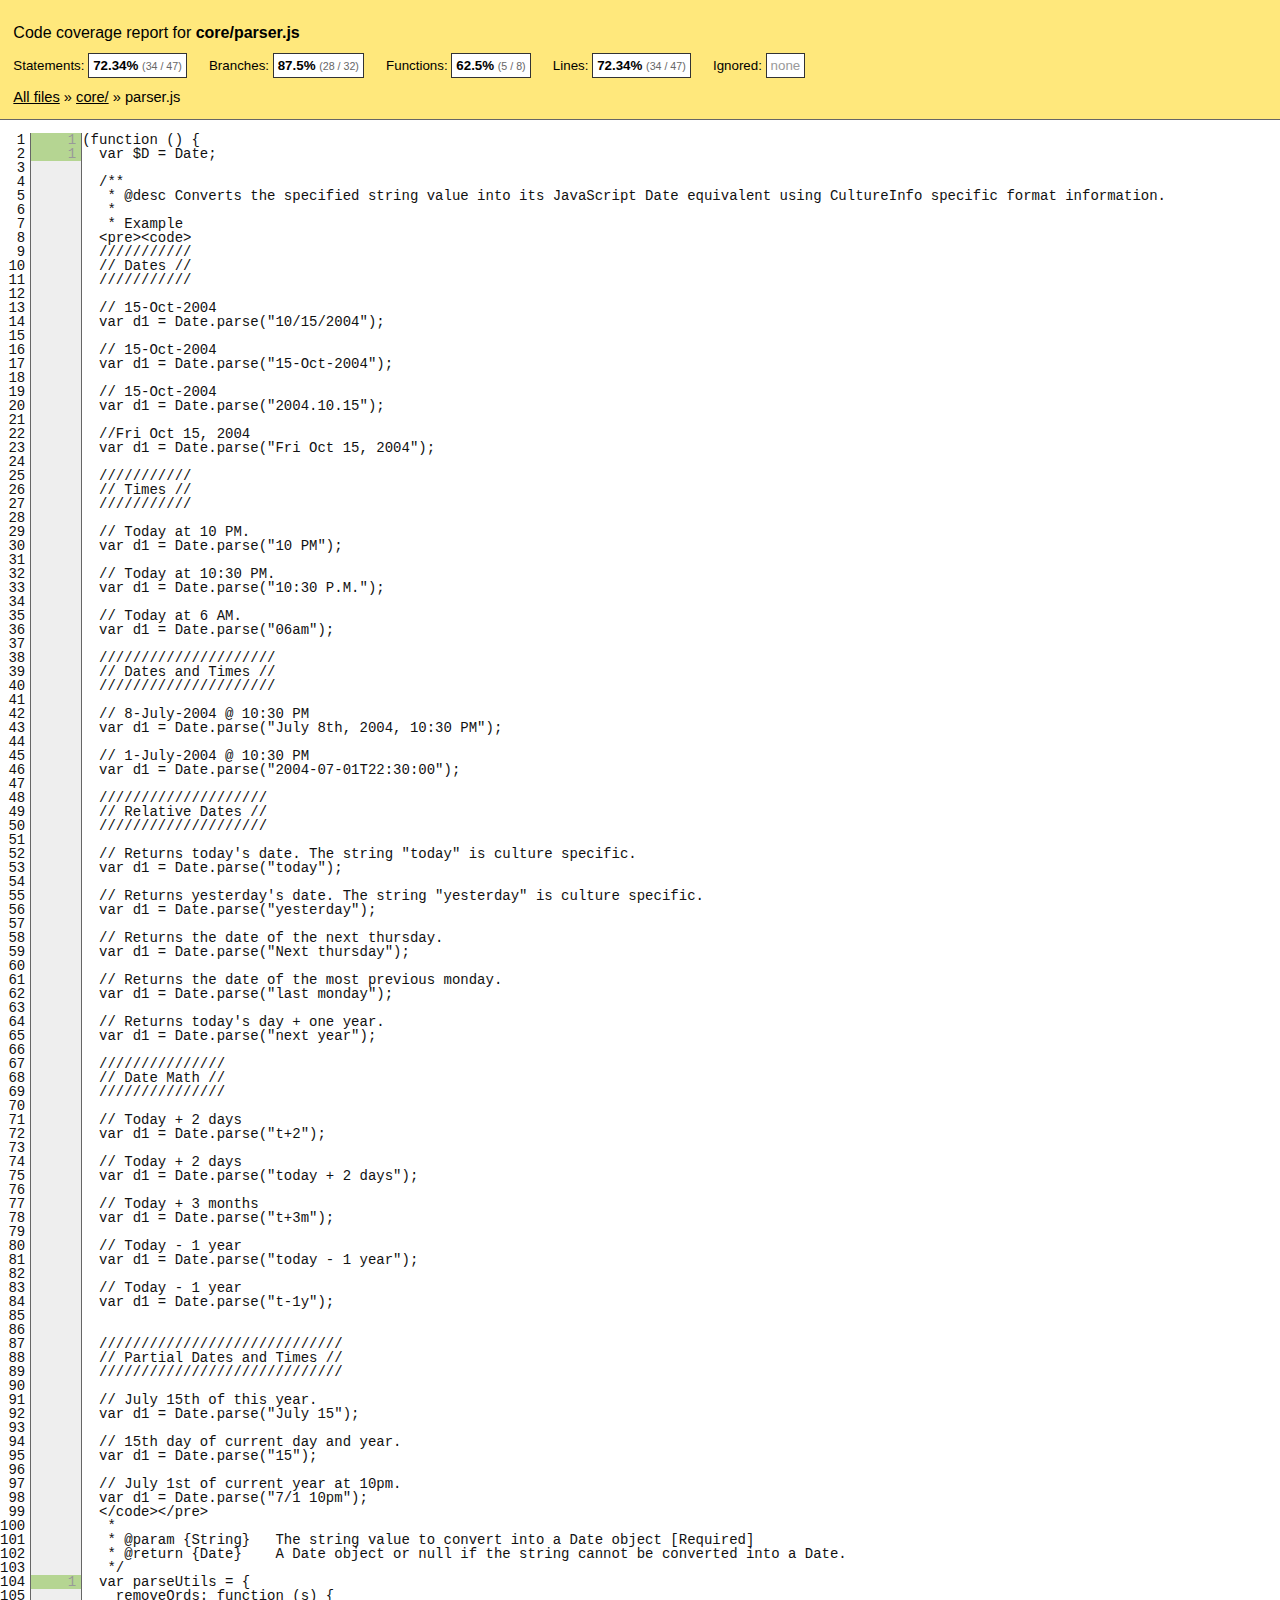
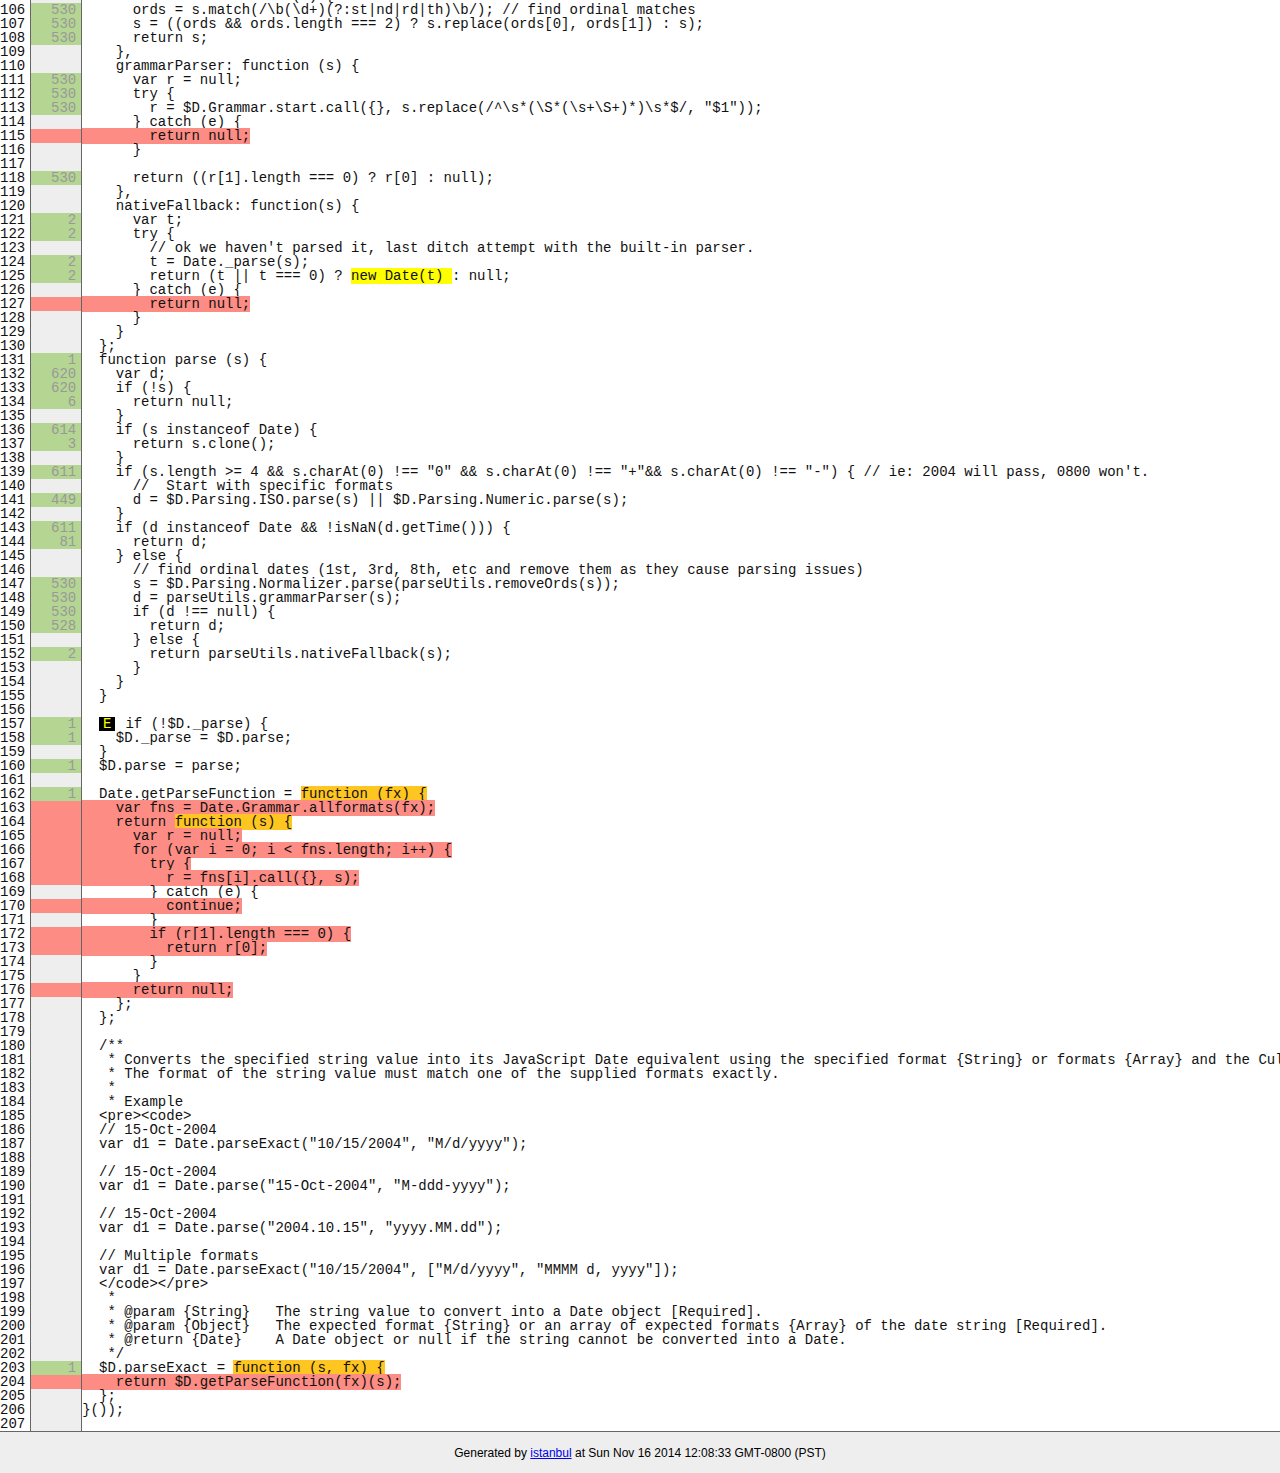
<file: vendors/DateJS/reports/lcov-report/core/parser.js.html>
<!doctype html>
<html lang="en">
<head>
    <title>Code coverage report for core/parser.js</title>
    <meta charset="utf-8">

    <link rel="stylesheet" href="../prettify.css">

    <style>
        body, html {
            margin:0; padding: 0;
        }
        body {
            font-family: Helvetica Neue, Helvetica,Arial;
            font-size: 10pt;
        }
        div.header, div.footer {
            background: #eee;
            padding: 1em;
        }
        div.header {
            z-index: 100;
            position: fixed;
            top: 0;
            border-bottom: 1px solid #666;
            width: 100%;
        }
        div.footer {
            border-top: 1px solid #666;
        }
        div.body {
            margin-top: 10em;
        }
        div.meta {
            font-size: 90%;
            text-align: center;
        }
        h1, h2, h3 {
            font-weight: normal;
        }
        h1 {
            font-size: 12pt;
        }
        h2 {
            font-size: 10pt;
        }
        pre {
            font-family: Consolas, Menlo, Monaco, monospace;
            margin: 0;
            padding: 0;
            line-height: 14px;
            font-size: 14px;
            -moz-tab-size: 2;
            -o-tab-size:  2;
            tab-size: 2;
        }

        div.path { font-size: 110%; }
        div.path a:link, div.path a:visited { color: #000; }
        table.coverage { border-collapse: collapse; margin:0; padding: 0 }

        table.coverage td {
            margin: 0;
            padding: 0;
            color: #111;
            vertical-align: top;
        }
        table.coverage td.line-count {
            width: 50px;
            text-align: right;
            padding-right: 5px;
        }
        table.coverage td.line-coverage {
            color: #777 !important;
            text-align: right;
            border-left: 1px solid #666;
            border-right: 1px solid #666;
        }

        table.coverage td.text {
        }

        table.coverage td span.cline-any {
            display: inline-block;
            padding: 0 5px;
            width: 40px;
        }
        table.coverage td span.cline-neutral {
            background: #eee;
        }
        table.coverage td span.cline-yes {
            background: #b5d592;
            color: #999;
        }
        table.coverage td span.cline-no {
            background: #fc8c84;
        }

        .cstat-yes { color: #111; }
        .cstat-no { background: #fc8c84; color: #111; }
        .fstat-no { background: #ffc520; color: #111 !important; }
        .cbranch-no { background:  yellow !important; color: #111; }

        .cstat-skip { background: #ddd; color: #111; }
        .fstat-skip { background: #ddd; color: #111 !important; }
        .cbranch-skip { background: #ddd !important; color: #111; }

        .missing-if-branch {
            display: inline-block;
            margin-right: 10px;
            position: relative;
            padding: 0 4px;
            background: black;
            color: yellow;
        }

        .skip-if-branch {
            display: none;
            margin-right: 10px;
            position: relative;
            padding: 0 4px;
            background: #ccc;
            color: white;
        }

        .missing-if-branch .typ, .skip-if-branch .typ {
            color: inherit !important;
        }

        .entity, .metric { font-weight: bold; }
        .metric { display: inline-block; border: 1px solid #333; padding: 0.3em; background: white; }
        .metric small { font-size: 80%; font-weight: normal; color: #666; }

        div.coverage-summary table { border-collapse: collapse; margin: 3em; font-size: 110%; }
        div.coverage-summary td, div.coverage-summary table  th { margin: 0; padding: 0.25em 1em; border-top: 1px solid #666; border-bottom: 1px solid #666; }
        div.coverage-summary th { text-align: left; border: 1px solid #666; background: #eee; font-weight: normal; }
        div.coverage-summary th.file { border-right: none !important; }
        div.coverage-summary th.pic { border-left: none !important; text-align: right; }
        div.coverage-summary th.pct { border-right: none !important; }
        div.coverage-summary th.abs { border-left: none !important; text-align: right; }
        div.coverage-summary td.pct { text-align: right; border-left: 1px solid #666; }
        div.coverage-summary td.abs { text-align: right; font-size: 90%; color: #444; border-right: 1px solid #666; }
        div.coverage-summary td.file { text-align: right; border-left: 1px solid #666; white-space: nowrap;  }
        div.coverage-summary td.pic { min-width: 120px !important;  }
        div.coverage-summary a:link { text-decoration: none; color: #000; }
        div.coverage-summary a:visited { text-decoration: none; color: #333; }
        div.coverage-summary a:hover { text-decoration: underline; }
        div.coverage-summary tfoot td { border-top: 1px solid #666; }

        div.coverage-summary .yui3-datatable-sort-indicator, div.coverage-summary .dummy-sort-indicator {
            height: 10px;
            width: 7px;
            display: inline-block;
            margin-left: 0.5em;
        }
        div.coverage-summary .yui3-datatable-sort-indicator {
            background: url("https://yui-s.yahooapis.com/3.6.0/build/datatable-sort/assets/skins/sam/sort-arrow-sprite.png") no-repeat scroll 0 0 transparent;
        }
        div.coverage-summary .yui3-datatable-sorted .yui3-datatable-sort-indicator {
            background-position: 0 -20px;
        }
        div.coverage-summary .yui3-datatable-sorted-desc .yui3-datatable-sort-indicator {
            background-position: 0 -10px;
        }

        .high { background: #b5d592 !important; }
        .medium { background: #ffe87c !important; }
        .low { background: #fc8c84 !important; }

        span.cover-fill, span.cover-empty {
            display:inline-block;
            border:1px solid #444;
            background: white;
            height: 12px;
        }
        span.cover-fill {
            background: #ccc;
            border-right: 1px solid #444;
        }
        span.cover-empty {
            background: white;
            border-left: none;
        }
        span.cover-full {
            border-right: none !important;
        }
        pre.prettyprint {
            border: none !important;
            padding: 0 !important;
            margin: 0 !important;
        }
        .com { color: #999 !important; }
        .ignore-none { color: #999; font-weight: normal; }

    </style>
</head>
<body>
<div class="header medium">
    <h1>Code coverage report for <span class="entity">core/parser.js</span></h1>
    <h2>
        
        Statements: <span class="metric">72.34% <small>(34 / 47)</small></span> &nbsp;&nbsp;&nbsp;&nbsp;
        
        
        Branches: <span class="metric">87.5% <small>(28 / 32)</small></span> &nbsp;&nbsp;&nbsp;&nbsp;
        
        
        Functions: <span class="metric">62.5% <small>(5 / 8)</small></span> &nbsp;&nbsp;&nbsp;&nbsp;
        
        
        Lines: <span class="metric">72.34% <small>(34 / 47)</small></span> &nbsp;&nbsp;&nbsp;&nbsp;
        
        Ignored: <span class="metric"><span class="ignore-none">none</span></span> &nbsp;&nbsp;&nbsp;&nbsp;
    </h2>
    <div class="path"><a href="../index.html">All files</a> &#187; <a href="index.html">core/</a> &#187; parser.js</div>
</div>
<div class="body">
<pre><table class="coverage">
<tr><td class="line-count">1
2
3
4
5
6
7
8
9
10
11
12
13
14
15
16
17
18
19
20
21
22
23
24
25
26
27
28
29
30
31
32
33
34
35
36
37
38
39
40
41
42
43
44
45
46
47
48
49
50
51
52
53
54
55
56
57
58
59
60
61
62
63
64
65
66
67
68
69
70
71
72
73
74
75
76
77
78
79
80
81
82
83
84
85
86
87
88
89
90
91
92
93
94
95
96
97
98
99
100
101
102
103
104
105
106
107
108
109
110
111
112
113
114
115
116
117
118
119
120
121
122
123
124
125
126
127
128
129
130
131
132
133
134
135
136
137
138
139
140
141
142
143
144
145
146
147
148
149
150
151
152
153
154
155
156
157
158
159
160
161
162
163
164
165
166
167
168
169
170
171
172
173
174
175
176
177
178
179
180
181
182
183
184
185
186
187
188
189
190
191
192
193
194
195
196
197
198
199
200
201
202
203
204
205
206
207</td><td class="line-coverage"><span class="cline-any cline-yes">1</span>
<span class="cline-any cline-yes">1</span>
<span class="cline-any cline-neutral">&nbsp;</span>
<span class="cline-any cline-neutral">&nbsp;</span>
<span class="cline-any cline-neutral">&nbsp;</span>
<span class="cline-any cline-neutral">&nbsp;</span>
<span class="cline-any cline-neutral">&nbsp;</span>
<span class="cline-any cline-neutral">&nbsp;</span>
<span class="cline-any cline-neutral">&nbsp;</span>
<span class="cline-any cline-neutral">&nbsp;</span>
<span class="cline-any cline-neutral">&nbsp;</span>
<span class="cline-any cline-neutral">&nbsp;</span>
<span class="cline-any cline-neutral">&nbsp;</span>
<span class="cline-any cline-neutral">&nbsp;</span>
<span class="cline-any cline-neutral">&nbsp;</span>
<span class="cline-any cline-neutral">&nbsp;</span>
<span class="cline-any cline-neutral">&nbsp;</span>
<span class="cline-any cline-neutral">&nbsp;</span>
<span class="cline-any cline-neutral">&nbsp;</span>
<span class="cline-any cline-neutral">&nbsp;</span>
<span class="cline-any cline-neutral">&nbsp;</span>
<span class="cline-any cline-neutral">&nbsp;</span>
<span class="cline-any cline-neutral">&nbsp;</span>
<span class="cline-any cline-neutral">&nbsp;</span>
<span class="cline-any cline-neutral">&nbsp;</span>
<span class="cline-any cline-neutral">&nbsp;</span>
<span class="cline-any cline-neutral">&nbsp;</span>
<span class="cline-any cline-neutral">&nbsp;</span>
<span class="cline-any cline-neutral">&nbsp;</span>
<span class="cline-any cline-neutral">&nbsp;</span>
<span class="cline-any cline-neutral">&nbsp;</span>
<span class="cline-any cline-neutral">&nbsp;</span>
<span class="cline-any cline-neutral">&nbsp;</span>
<span class="cline-any cline-neutral">&nbsp;</span>
<span class="cline-any cline-neutral">&nbsp;</span>
<span class="cline-any cline-neutral">&nbsp;</span>
<span class="cline-any cline-neutral">&nbsp;</span>
<span class="cline-any cline-neutral">&nbsp;</span>
<span class="cline-any cline-neutral">&nbsp;</span>
<span class="cline-any cline-neutral">&nbsp;</span>
<span class="cline-any cline-neutral">&nbsp;</span>
<span class="cline-any cline-neutral">&nbsp;</span>
<span class="cline-any cline-neutral">&nbsp;</span>
<span class="cline-any cline-neutral">&nbsp;</span>
<span class="cline-any cline-neutral">&nbsp;</span>
<span class="cline-any cline-neutral">&nbsp;</span>
<span class="cline-any cline-neutral">&nbsp;</span>
<span class="cline-any cline-neutral">&nbsp;</span>
<span class="cline-any cline-neutral">&nbsp;</span>
<span class="cline-any cline-neutral">&nbsp;</span>
<span class="cline-any cline-neutral">&nbsp;</span>
<span class="cline-any cline-neutral">&nbsp;</span>
<span class="cline-any cline-neutral">&nbsp;</span>
<span class="cline-any cline-neutral">&nbsp;</span>
<span class="cline-any cline-neutral">&nbsp;</span>
<span class="cline-any cline-neutral">&nbsp;</span>
<span class="cline-any cline-neutral">&nbsp;</span>
<span class="cline-any cline-neutral">&nbsp;</span>
<span class="cline-any cline-neutral">&nbsp;</span>
<span class="cline-any cline-neutral">&nbsp;</span>
<span class="cline-any cline-neutral">&nbsp;</span>
<span class="cline-any cline-neutral">&nbsp;</span>
<span class="cline-any cline-neutral">&nbsp;</span>
<span class="cline-any cline-neutral">&nbsp;</span>
<span class="cline-any cline-neutral">&nbsp;</span>
<span class="cline-any cline-neutral">&nbsp;</span>
<span class="cline-any cline-neutral">&nbsp;</span>
<span class="cline-any cline-neutral">&nbsp;</span>
<span class="cline-any cline-neutral">&nbsp;</span>
<span class="cline-any cline-neutral">&nbsp;</span>
<span class="cline-any cline-neutral">&nbsp;</span>
<span class="cline-any cline-neutral">&nbsp;</span>
<span class="cline-any cline-neutral">&nbsp;</span>
<span class="cline-any cline-neutral">&nbsp;</span>
<span class="cline-any cline-neutral">&nbsp;</span>
<span class="cline-any cline-neutral">&nbsp;</span>
<span class="cline-any cline-neutral">&nbsp;</span>
<span class="cline-any cline-neutral">&nbsp;</span>
<span class="cline-any cline-neutral">&nbsp;</span>
<span class="cline-any cline-neutral">&nbsp;</span>
<span class="cline-any cline-neutral">&nbsp;</span>
<span class="cline-any cline-neutral">&nbsp;</span>
<span class="cline-any cline-neutral">&nbsp;</span>
<span class="cline-any cline-neutral">&nbsp;</span>
<span class="cline-any cline-neutral">&nbsp;</span>
<span class="cline-any cline-neutral">&nbsp;</span>
<span class="cline-any cline-neutral">&nbsp;</span>
<span class="cline-any cline-neutral">&nbsp;</span>
<span class="cline-any cline-neutral">&nbsp;</span>
<span class="cline-any cline-neutral">&nbsp;</span>
<span class="cline-any cline-neutral">&nbsp;</span>
<span class="cline-any cline-neutral">&nbsp;</span>
<span class="cline-any cline-neutral">&nbsp;</span>
<span class="cline-any cline-neutral">&nbsp;</span>
<span class="cline-any cline-neutral">&nbsp;</span>
<span class="cline-any cline-neutral">&nbsp;</span>
<span class="cline-any cline-neutral">&nbsp;</span>
<span class="cline-any cline-neutral">&nbsp;</span>
<span class="cline-any cline-neutral">&nbsp;</span>
<span class="cline-any cline-neutral">&nbsp;</span>
<span class="cline-any cline-neutral">&nbsp;</span>
<span class="cline-any cline-neutral">&nbsp;</span>
<span class="cline-any cline-neutral">&nbsp;</span>
<span class="cline-any cline-yes">1</span>
<span class="cline-any cline-neutral">&nbsp;</span>
<span class="cline-any cline-yes">530</span>
<span class="cline-any cline-yes">530</span>
<span class="cline-any cline-yes">530</span>
<span class="cline-any cline-neutral">&nbsp;</span>
<span class="cline-any cline-neutral">&nbsp;</span>
<span class="cline-any cline-yes">530</span>
<span class="cline-any cline-yes">530</span>
<span class="cline-any cline-yes">530</span>
<span class="cline-any cline-neutral">&nbsp;</span>
<span class="cline-any cline-no">&nbsp;</span>
<span class="cline-any cline-neutral">&nbsp;</span>
<span class="cline-any cline-neutral">&nbsp;</span>
<span class="cline-any cline-yes">530</span>
<span class="cline-any cline-neutral">&nbsp;</span>
<span class="cline-any cline-neutral">&nbsp;</span>
<span class="cline-any cline-yes">2</span>
<span class="cline-any cline-yes">2</span>
<span class="cline-any cline-neutral">&nbsp;</span>
<span class="cline-any cline-yes">2</span>
<span class="cline-any cline-yes">2</span>
<span class="cline-any cline-neutral">&nbsp;</span>
<span class="cline-any cline-no">&nbsp;</span>
<span class="cline-any cline-neutral">&nbsp;</span>
<span class="cline-any cline-neutral">&nbsp;</span>
<span class="cline-any cline-neutral">&nbsp;</span>
<span class="cline-any cline-yes">1</span>
<span class="cline-any cline-yes">620</span>
<span class="cline-any cline-yes">620</span>
<span class="cline-any cline-yes">6</span>
<span class="cline-any cline-neutral">&nbsp;</span>
<span class="cline-any cline-yes">614</span>
<span class="cline-any cline-yes">3</span>
<span class="cline-any cline-neutral">&nbsp;</span>
<span class="cline-any cline-yes">611</span>
<span class="cline-any cline-neutral">&nbsp;</span>
<span class="cline-any cline-yes">449</span>
<span class="cline-any cline-neutral">&nbsp;</span>
<span class="cline-any cline-yes">611</span>
<span class="cline-any cline-yes">81</span>
<span class="cline-any cline-neutral">&nbsp;</span>
<span class="cline-any cline-neutral">&nbsp;</span>
<span class="cline-any cline-yes">530</span>
<span class="cline-any cline-yes">530</span>
<span class="cline-any cline-yes">530</span>
<span class="cline-any cline-yes">528</span>
<span class="cline-any cline-neutral">&nbsp;</span>
<span class="cline-any cline-yes">2</span>
<span class="cline-any cline-neutral">&nbsp;</span>
<span class="cline-any cline-neutral">&nbsp;</span>
<span class="cline-any cline-neutral">&nbsp;</span>
<span class="cline-any cline-neutral">&nbsp;</span>
<span class="cline-any cline-yes">1</span>
<span class="cline-any cline-yes">1</span>
<span class="cline-any cline-neutral">&nbsp;</span>
<span class="cline-any cline-yes">1</span>
<span class="cline-any cline-neutral">&nbsp;</span>
<span class="cline-any cline-yes">1</span>
<span class="cline-any cline-no">&nbsp;</span>
<span class="cline-any cline-no">&nbsp;</span>
<span class="cline-any cline-no">&nbsp;</span>
<span class="cline-any cline-no">&nbsp;</span>
<span class="cline-any cline-no">&nbsp;</span>
<span class="cline-any cline-no">&nbsp;</span>
<span class="cline-any cline-neutral">&nbsp;</span>
<span class="cline-any cline-no">&nbsp;</span>
<span class="cline-any cline-neutral">&nbsp;</span>
<span class="cline-any cline-no">&nbsp;</span>
<span class="cline-any cline-no">&nbsp;</span>
<span class="cline-any cline-neutral">&nbsp;</span>
<span class="cline-any cline-neutral">&nbsp;</span>
<span class="cline-any cline-no">&nbsp;</span>
<span class="cline-any cline-neutral">&nbsp;</span>
<span class="cline-any cline-neutral">&nbsp;</span>
<span class="cline-any cline-neutral">&nbsp;</span>
<span class="cline-any cline-neutral">&nbsp;</span>
<span class="cline-any cline-neutral">&nbsp;</span>
<span class="cline-any cline-neutral">&nbsp;</span>
<span class="cline-any cline-neutral">&nbsp;</span>
<span class="cline-any cline-neutral">&nbsp;</span>
<span class="cline-any cline-neutral">&nbsp;</span>
<span class="cline-any cline-neutral">&nbsp;</span>
<span class="cline-any cline-neutral">&nbsp;</span>
<span class="cline-any cline-neutral">&nbsp;</span>
<span class="cline-any cline-neutral">&nbsp;</span>
<span class="cline-any cline-neutral">&nbsp;</span>
<span class="cline-any cline-neutral">&nbsp;</span>
<span class="cline-any cline-neutral">&nbsp;</span>
<span class="cline-any cline-neutral">&nbsp;</span>
<span class="cline-any cline-neutral">&nbsp;</span>
<span class="cline-any cline-neutral">&nbsp;</span>
<span class="cline-any cline-neutral">&nbsp;</span>
<span class="cline-any cline-neutral">&nbsp;</span>
<span class="cline-any cline-neutral">&nbsp;</span>
<span class="cline-any cline-neutral">&nbsp;</span>
<span class="cline-any cline-neutral">&nbsp;</span>
<span class="cline-any cline-neutral">&nbsp;</span>
<span class="cline-any cline-neutral">&nbsp;</span>
<span class="cline-any cline-yes">1</span>
<span class="cline-any cline-no">&nbsp;</span>
<span class="cline-any cline-neutral">&nbsp;</span>
<span class="cline-any cline-neutral">&nbsp;</span>
<span class="cline-any cline-neutral">&nbsp;</span></td><td class="text"><pre class="prettyprint lang-js">(function () {
	var $D = Date;
&nbsp;
	/**
	 * @desc Converts the specified string value into its JavaScript Date equivalent using CultureInfo specific format information.
	 * 
	 * Example
	&lt;pre&gt;&lt;code&gt;
	///////////
	// Dates //
	///////////
&nbsp;
	// 15-Oct-2004
	var d1 = Date.parse("10/15/2004");
&nbsp;
	// 15-Oct-2004
	var d1 = Date.parse("15-Oct-2004");
&nbsp;
	// 15-Oct-2004
	var d1 = Date.parse("2004.10.15");
&nbsp;
	//Fri Oct 15, 2004
	var d1 = Date.parse("Fri Oct 15, 2004");
&nbsp;
	///////////
	// Times //
	///////////
&nbsp;
	// Today at 10 PM.
	var d1 = Date.parse("10 PM");
&nbsp;
	// Today at 10:30 PM.
	var d1 = Date.parse("10:30 P.M.");
&nbsp;
	// Today at 6 AM.
	var d1 = Date.parse("06am");
&nbsp;
	/////////////////////
	// Dates and Times //
	/////////////////////
&nbsp;
	// 8-July-2004 @ 10:30 PM
	var d1 = Date.parse("July 8th, 2004, 10:30 PM");
&nbsp;
	// 1-July-2004 @ 10:30 PM
	var d1 = Date.parse("2004-07-01T22:30:00");
&nbsp;
	////////////////////
	// Relative Dates //
	////////////////////
&nbsp;
	// Returns today's date. The string "today" is culture specific.
	var d1 = Date.parse("today");
&nbsp;
	// Returns yesterday's date. The string "yesterday" is culture specific.
	var d1 = Date.parse("yesterday");
&nbsp;
	// Returns the date of the next thursday.
	var d1 = Date.parse("Next thursday");
&nbsp;
	// Returns the date of the most previous monday.
	var d1 = Date.parse("last monday");
&nbsp;
	// Returns today's day + one year.
	var d1 = Date.parse("next year");
&nbsp;
	///////////////
	// Date Math //
	///////////////
&nbsp;
	// Today + 2 days
	var d1 = Date.parse("t+2");
&nbsp;
	// Today + 2 days
	var d1 = Date.parse("today + 2 days");
&nbsp;
	// Today + 3 months
	var d1 = Date.parse("t+3m");
&nbsp;
	// Today - 1 year
	var d1 = Date.parse("today - 1 year");
&nbsp;
	// Today - 1 year
	var d1 = Date.parse("t-1y"); 
&nbsp;
&nbsp;
	/////////////////////////////
	// Partial Dates and Times //
	/////////////////////////////
&nbsp;
	// July 15th of this year.
	var d1 = Date.parse("July 15");
&nbsp;
	// 15th day of current day and year.
	var d1 = Date.parse("15");
&nbsp;
	// July 1st of current year at 10pm.
	var d1 = Date.parse("7/1 10pm");
	&lt;/code&gt;&lt;/pre&gt;
	 *
	 * @param {String}   The string value to convert into a Date object [Required]
	 * @return {Date}    A Date object or null if the string cannot be converted into a Date.
	 */
	var parseUtils = {
		removeOrds: function (s) {
			ords = s.match(/\b(\d+)(?:st|nd|rd|th)\b/); // find ordinal matches
			s = ((ords &amp;&amp; ords.length === 2) ? s.replace(ords[0], ords[1]) : s);
			return s;
		},
		grammarParser: function (s) {
			var r = null;
			try {
				r = $D.Grammar.start.call({}, s.replace(/^\s*(\S*(\s+\S+)*)\s*$/, "$1"));
			} catch (e) {
<span class="cstat-no" title="statement not covered" >				return null;</span>
			}
			
			return ((r[1].length === 0) ? r[0] : null);
		},
		nativeFallback: function(s) {
			var t;
			try {
				// ok we haven't parsed it, last ditch attempt with the built-in parser.
				t = Date._parse(s);
				return (t || t === 0) ? <span class="branch-0 cbranch-no" title="branch not covered" >new Date(t) </span>: null;
			} catch (e) {
<span class="cstat-no" title="statement not covered" >				return null;</span>
			}
		}
	};
	function parse (s) {
		var d;
		if (!s) {
			return null;
		}
		if (s instanceof Date) {
			return s.clone();
		}
		if (s.length &gt;= 4 &amp;&amp; s.charAt(0) !== "0" &amp;&amp; s.charAt(0) !== "+"&amp;&amp; s.charAt(0) !== "-") { // ie: 2004 will pass, 0800 won't.
			//  Start with specific formats
			d = $D.Parsing.ISO.parse(s) || $D.Parsing.Numeric.parse(s);
		}
		if (d instanceof Date &amp;&amp; !isNaN(d.getTime())) {
			return d;
		} else {
			// find ordinal dates (1st, 3rd, 8th, etc and remove them as they cause parsing issues)
			s = $D.Parsing.Normalizer.parse(parseUtils.removeOrds(s));
			d = parseUtils.grammarParser(s);
			if (d !== null) {
				return d;
			} else {
				return parseUtils.nativeFallback(s);
			}
		}
	}
&nbsp;
	<span class="missing-if-branch" title="else path not taken" >E</span>if (!$D._parse) {
		$D._parse = $D.parse;
	}
	$D.parse = parse;
&nbsp;
	Date.getParseFunction = <span class="fstat-no" title="function not covered" >function (fx) {</span>
<span class="cstat-no" title="statement not covered" >		var fns = Date.Grammar.allformats(fx);</span>
<span class="cstat-no" title="statement not covered" >		return <span class="fstat-no" title="function not covered" >function (s) {</span></span>
<span class="cstat-no" title="statement not covered" >			var r = null;</span>
<span class="cstat-no" title="statement not covered" >			for (var i = 0; i &lt; fns.length; i++) {</span>
<span class="cstat-no" title="statement not covered" >				try {</span>
<span class="cstat-no" title="statement not covered" >					r = fns[i].call({}, s);</span>
				} catch (e) {
<span class="cstat-no" title="statement not covered" >					continue;</span>
				}
<span class="cstat-no" title="statement not covered" >				if (r[1].length === 0) {</span>
<span class="cstat-no" title="statement not covered" >					return r[0];</span>
				}
			}
<span class="cstat-no" title="statement not covered" >			return null;</span>
		};
	};
	
	/**
	 * Converts the specified string value into its JavaScript Date equivalent using the specified format {String} or formats {Array} and the CultureInfo specific format information.
	 * The format of the string value must match one of the supplied formats exactly.
	 * 
	 * Example
	&lt;pre&gt;&lt;code&gt;
	// 15-Oct-2004
	var d1 = Date.parseExact("10/15/2004", "M/d/yyyy");
&nbsp;
	// 15-Oct-2004
	var d1 = Date.parse("15-Oct-2004", "M-ddd-yyyy");
&nbsp;
	// 15-Oct-2004
	var d1 = Date.parse("2004.10.15", "yyyy.MM.dd");
&nbsp;
	// Multiple formats
	var d1 = Date.parseExact("10/15/2004", ["M/d/yyyy", "MMMM d, yyyy"]);
	&lt;/code&gt;&lt;/pre&gt;
	 *
	 * @param {String}   The string value to convert into a Date object [Required].
	 * @param {Object}   The expected format {String} or an array of expected formats {Array} of the date string [Required].
	 * @return {Date}    A Date object or null if the string cannot be converted into a Date.
	 */
	$D.parseExact = <span class="fstat-no" title="function not covered" >function (s, fx) {</span>
<span class="cstat-no" title="statement not covered" >		return $D.getParseFunction(fx)(s);</span>
	};
}());
&nbsp;</pre></td></tr>
</table></pre>

</div>
<div class="footer">
    <div class="meta">Generated by <a href="http://istanbul-js.org/" target="_blank">istanbul</a> at Sun Nov 16 2014 12:08:33 GMT-0800 (PST)</div>
</div>

<script src="../prettify.js"></script>

<script src="https://yui-s.yahooapis.com/3.6.0/build/yui/yui-min.js"></script>
<script>

    YUI().use('datatable', function (Y) {

        var formatters = {
          pct: function (o) {
              o.className += o.record.get('classes')[o.column.key];
              try {
                  return o.value.toFixed(2) + '%';
              } catch (ex) { return o.value + '%'; }
          },
          html: function (o) {
              o.className += o.record.get('classes')[o.column.key];
              return o.record.get(o.column.key + '_html');
          }
        },
          defaultFormatter = function (o) {
              o.className += o.record.get('classes')[o.column.key];
              return o.value;
          };

        function getColumns(theadNode) {
            var colNodes = theadNode.all('tr th'),
                cols = [],
                col;
            colNodes.each(function (colNode) {
                col = {
                    key: colNode.getAttribute('data-col'),
                    label: colNode.get('innerHTML') || ' ',
                    sortable: !colNode.getAttribute('data-nosort'),
                    className: colNode.getAttribute('class'),
                    type: colNode.getAttribute('data-type'),
                    allowHTML: colNode.getAttribute('data-html') === 'true' || colNode.getAttribute('data-fmt') === 'html'
                };
                col.formatter = formatters[colNode.getAttribute('data-fmt')] || defaultFormatter;
                cols.push(col);
            });
            return cols;
        }

        function getRowData(trNode, cols) {
            var tdNodes = trNode.all('td'),
                    i,
                    row = { classes: {} },
                    node,
                    name;
            for (i = 0; i < cols.length; i += 1) {
                name = cols[i].key;
                node = tdNodes.item(i);
                row[name] = node.getAttribute('data-value') || node.get('innerHTML');
                row[name + '_html'] = node.get('innerHTML');
                row.classes[name] = node.getAttribute('class');
                //Y.log('Name: ' + name + '; Value: ' + row[name]);
                if (cols[i].type === 'number') { row[name] = row[name] * 1; }
            }
            //Y.log(row);
            return row;
        }

        function getData(tbodyNode, cols) {
            var data = [];
            tbodyNode.all('tr').each(function (trNode) {
                data.push(getRowData(trNode, cols));
            });
            return data;
        }

        function replaceTable(node) {
            if (!node) { return; }
            var cols = getColumns(node.one('thead')),
                data = getData(node.one('tbody'), cols),
                table,
                parent = node.get('parentNode');

            table = new Y.DataTable({
                columns: cols,
                data: data,
                sortBy: 'file'
            });
            parent.set('innerHTML', '');
            table.render(parent);
        }

        Y.on('domready', function () {
            replaceTable(Y.one('div.coverage-summary table'));
            if (typeof prettyPrint === 'function') {
                prettyPrint();
            }
        });
    });
</script>
</body>
</html>
</file>
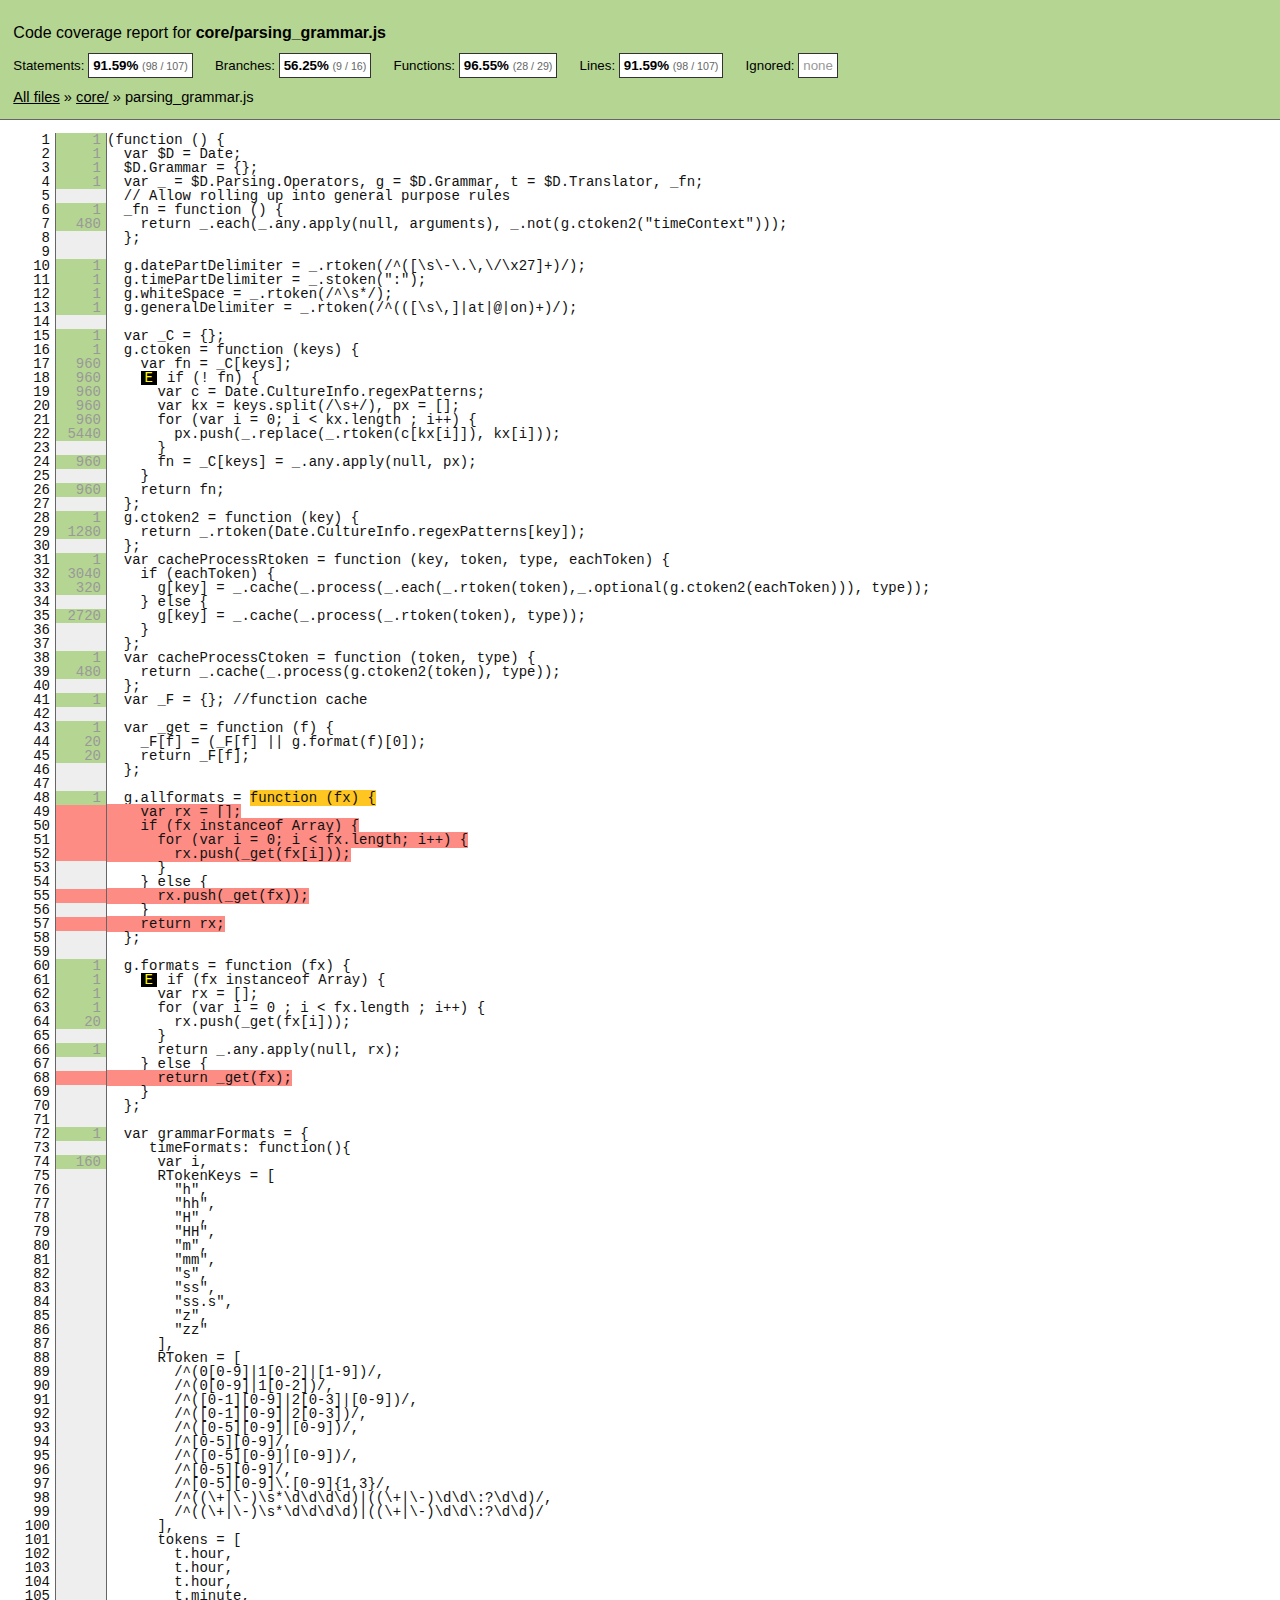
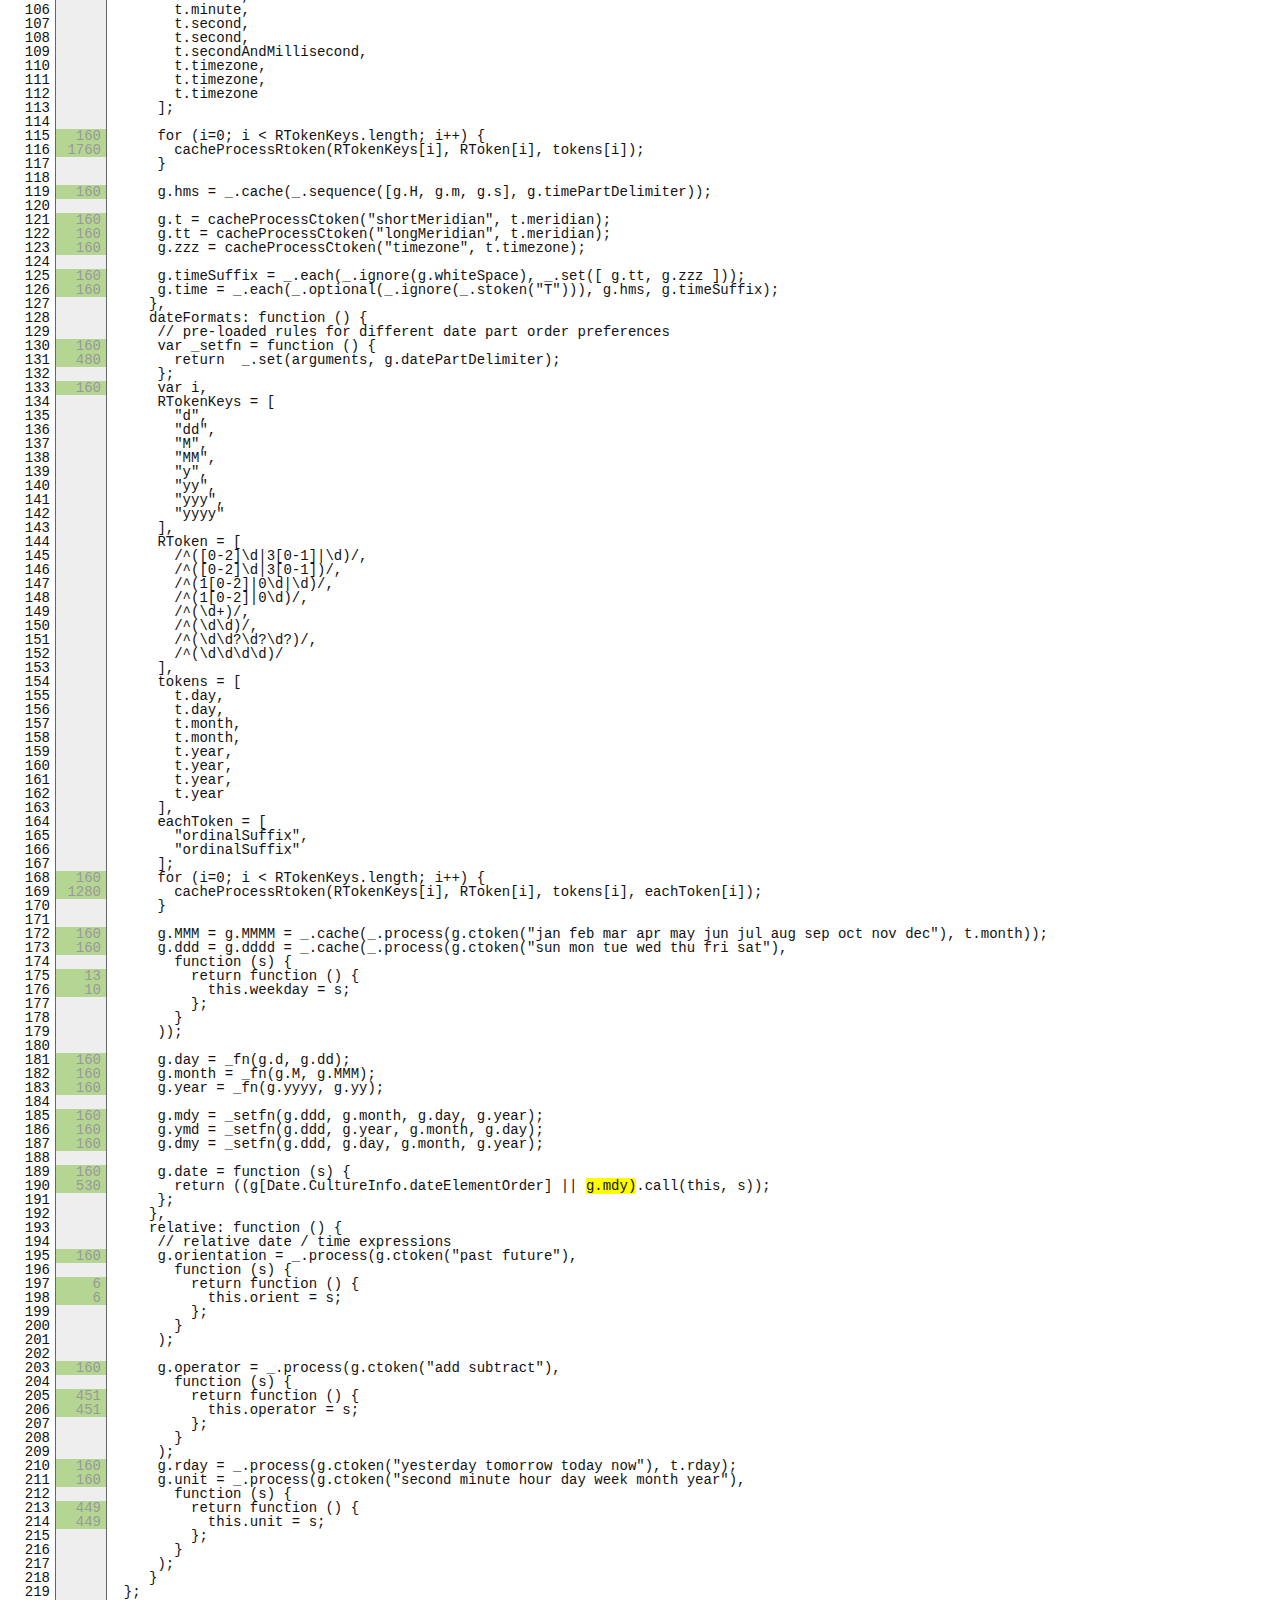
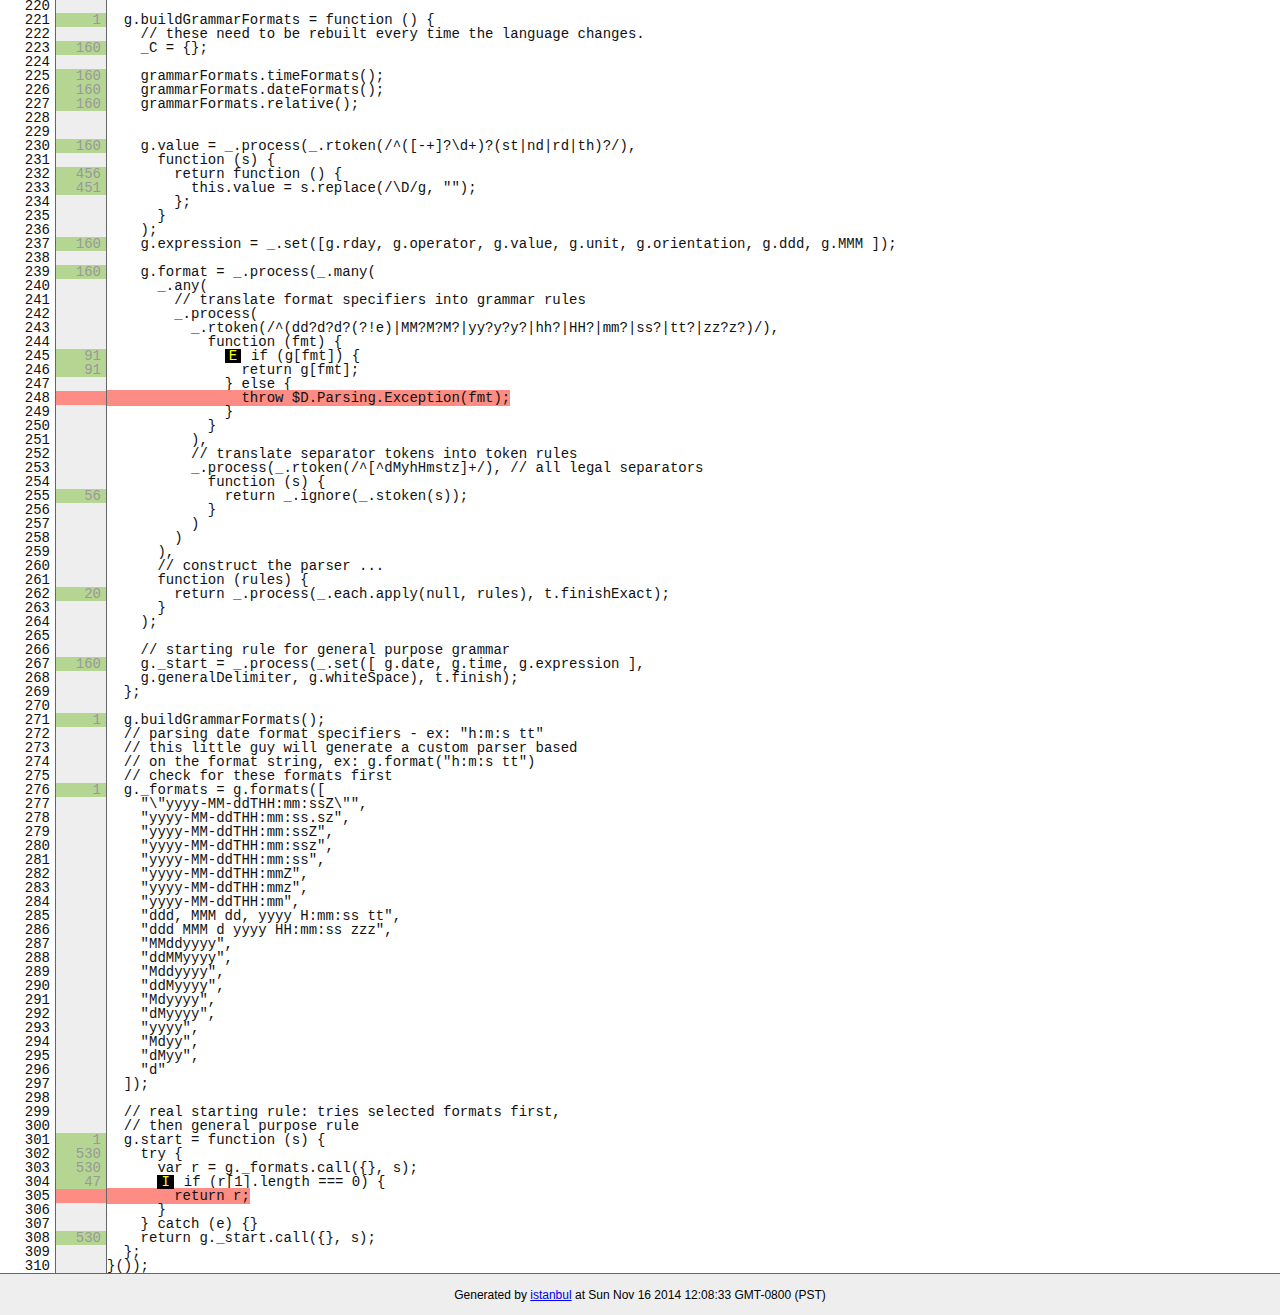
<file: vendors/DateJS/reports/lcov-report/core/parsing_grammar.js.html>
<!doctype html>
<html lang="en">
<head>
    <title>Code coverage report for core/parsing_grammar.js</title>
    <meta charset="utf-8">

    <link rel="stylesheet" href="../prettify.css">

    <style>
        body, html {
            margin:0; padding: 0;
        }
        body {
            font-family: Helvetica Neue, Helvetica,Arial;
            font-size: 10pt;
        }
        div.header, div.footer {
            background: #eee;
            padding: 1em;
        }
        div.header {
            z-index: 100;
            position: fixed;
            top: 0;
            border-bottom: 1px solid #666;
            width: 100%;
        }
        div.footer {
            border-top: 1px solid #666;
        }
        div.body {
            margin-top: 10em;
        }
        div.meta {
            font-size: 90%;
            text-align: center;
        }
        h1, h2, h3 {
            font-weight: normal;
        }
        h1 {
            font-size: 12pt;
        }
        h2 {
            font-size: 10pt;
        }
        pre {
            font-family: Consolas, Menlo, Monaco, monospace;
            margin: 0;
            padding: 0;
            line-height: 14px;
            font-size: 14px;
            -moz-tab-size: 2;
            -o-tab-size:  2;
            tab-size: 2;
        }

        div.path { font-size: 110%; }
        div.path a:link, div.path a:visited { color: #000; }
        table.coverage { border-collapse: collapse; margin:0; padding: 0 }

        table.coverage td {
            margin: 0;
            padding: 0;
            color: #111;
            vertical-align: top;
        }
        table.coverage td.line-count {
            width: 50px;
            text-align: right;
            padding-right: 5px;
        }
        table.coverage td.line-coverage {
            color: #777 !important;
            text-align: right;
            border-left: 1px solid #666;
            border-right: 1px solid #666;
        }

        table.coverage td.text {
        }

        table.coverage td span.cline-any {
            display: inline-block;
            padding: 0 5px;
            width: 40px;
        }
        table.coverage td span.cline-neutral {
            background: #eee;
        }
        table.coverage td span.cline-yes {
            background: #b5d592;
            color: #999;
        }
        table.coverage td span.cline-no {
            background: #fc8c84;
        }

        .cstat-yes { color: #111; }
        .cstat-no { background: #fc8c84; color: #111; }
        .fstat-no { background: #ffc520; color: #111 !important; }
        .cbranch-no { background:  yellow !important; color: #111; }

        .cstat-skip { background: #ddd; color: #111; }
        .fstat-skip { background: #ddd; color: #111 !important; }
        .cbranch-skip { background: #ddd !important; color: #111; }

        .missing-if-branch {
            display: inline-block;
            margin-right: 10px;
            position: relative;
            padding: 0 4px;
            background: black;
            color: yellow;
        }

        .skip-if-branch {
            display: none;
            margin-right: 10px;
            position: relative;
            padding: 0 4px;
            background: #ccc;
            color: white;
        }

        .missing-if-branch .typ, .skip-if-branch .typ {
            color: inherit !important;
        }

        .entity, .metric { font-weight: bold; }
        .metric { display: inline-block; border: 1px solid #333; padding: 0.3em; background: white; }
        .metric small { font-size: 80%; font-weight: normal; color: #666; }

        div.coverage-summary table { border-collapse: collapse; margin: 3em; font-size: 110%; }
        div.coverage-summary td, div.coverage-summary table  th { margin: 0; padding: 0.25em 1em; border-top: 1px solid #666; border-bottom: 1px solid #666; }
        div.coverage-summary th { text-align: left; border: 1px solid #666; background: #eee; font-weight: normal; }
        div.coverage-summary th.file { border-right: none !important; }
        div.coverage-summary th.pic { border-left: none !important; text-align: right; }
        div.coverage-summary th.pct { border-right: none !important; }
        div.coverage-summary th.abs { border-left: none !important; text-align: right; }
        div.coverage-summary td.pct { text-align: right; border-left: 1px solid #666; }
        div.coverage-summary td.abs { text-align: right; font-size: 90%; color: #444; border-right: 1px solid #666; }
        div.coverage-summary td.file { text-align: right; border-left: 1px solid #666; white-space: nowrap;  }
        div.coverage-summary td.pic { min-width: 120px !important;  }
        div.coverage-summary a:link { text-decoration: none; color: #000; }
        div.coverage-summary a:visited { text-decoration: none; color: #333; }
        div.coverage-summary a:hover { text-decoration: underline; }
        div.coverage-summary tfoot td { border-top: 1px solid #666; }

        div.coverage-summary .yui3-datatable-sort-indicator, div.coverage-summary .dummy-sort-indicator {
            height: 10px;
            width: 7px;
            display: inline-block;
            margin-left: 0.5em;
        }
        div.coverage-summary .yui3-datatable-sort-indicator {
            background: url("https://yui-s.yahooapis.com/3.6.0/build/datatable-sort/assets/skins/sam/sort-arrow-sprite.png") no-repeat scroll 0 0 transparent;
        }
        div.coverage-summary .yui3-datatable-sorted .yui3-datatable-sort-indicator {
            background-position: 0 -20px;
        }
        div.coverage-summary .yui3-datatable-sorted-desc .yui3-datatable-sort-indicator {
            background-position: 0 -10px;
        }

        .high { background: #b5d592 !important; }
        .medium { background: #ffe87c !important; }
        .low { background: #fc8c84 !important; }

        span.cover-fill, span.cover-empty {
            display:inline-block;
            border:1px solid #444;
            background: white;
            height: 12px;
        }
        span.cover-fill {
            background: #ccc;
            border-right: 1px solid #444;
        }
        span.cover-empty {
            background: white;
            border-left: none;
        }
        span.cover-full {
            border-right: none !important;
        }
        pre.prettyprint {
            border: none !important;
            padding: 0 !important;
            margin: 0 !important;
        }
        .com { color: #999 !important; }
        .ignore-none { color: #999; font-weight: normal; }

    </style>
</head>
<body>
<div class="header high">
    <h1>Code coverage report for <span class="entity">core/parsing_grammar.js</span></h1>
    <h2>
        
        Statements: <span class="metric">91.59% <small>(98 / 107)</small></span> &nbsp;&nbsp;&nbsp;&nbsp;
        
        
        Branches: <span class="metric">56.25% <small>(9 / 16)</small></span> &nbsp;&nbsp;&nbsp;&nbsp;
        
        
        Functions: <span class="metric">96.55% <small>(28 / 29)</small></span> &nbsp;&nbsp;&nbsp;&nbsp;
        
        
        Lines: <span class="metric">91.59% <small>(98 / 107)</small></span> &nbsp;&nbsp;&nbsp;&nbsp;
        
        Ignored: <span class="metric"><span class="ignore-none">none</span></span> &nbsp;&nbsp;&nbsp;&nbsp;
    </h2>
    <div class="path"><a href="../index.html">All files</a> &#187; <a href="index.html">core/</a> &#187; parsing_grammar.js</div>
</div>
<div class="body">
<pre><table class="coverage">
<tr><td class="line-count">1
2
3
4
5
6
7
8
9
10
11
12
13
14
15
16
17
18
19
20
21
22
23
24
25
26
27
28
29
30
31
32
33
34
35
36
37
38
39
40
41
42
43
44
45
46
47
48
49
50
51
52
53
54
55
56
57
58
59
60
61
62
63
64
65
66
67
68
69
70
71
72
73
74
75
76
77
78
79
80
81
82
83
84
85
86
87
88
89
90
91
92
93
94
95
96
97
98
99
100
101
102
103
104
105
106
107
108
109
110
111
112
113
114
115
116
117
118
119
120
121
122
123
124
125
126
127
128
129
130
131
132
133
134
135
136
137
138
139
140
141
142
143
144
145
146
147
148
149
150
151
152
153
154
155
156
157
158
159
160
161
162
163
164
165
166
167
168
169
170
171
172
173
174
175
176
177
178
179
180
181
182
183
184
185
186
187
188
189
190
191
192
193
194
195
196
197
198
199
200
201
202
203
204
205
206
207
208
209
210
211
212
213
214
215
216
217
218
219
220
221
222
223
224
225
226
227
228
229
230
231
232
233
234
235
236
237
238
239
240
241
242
243
244
245
246
247
248
249
250
251
252
253
254
255
256
257
258
259
260
261
262
263
264
265
266
267
268
269
270
271
272
273
274
275
276
277
278
279
280
281
282
283
284
285
286
287
288
289
290
291
292
293
294
295
296
297
298
299
300
301
302
303
304
305
306
307
308
309
310</td><td class="line-coverage"><span class="cline-any cline-yes">1</span>
<span class="cline-any cline-yes">1</span>
<span class="cline-any cline-yes">1</span>
<span class="cline-any cline-yes">1</span>
<span class="cline-any cline-neutral">&nbsp;</span>
<span class="cline-any cline-yes">1</span>
<span class="cline-any cline-yes">480</span>
<span class="cline-any cline-neutral">&nbsp;</span>
<span class="cline-any cline-neutral">&nbsp;</span>
<span class="cline-any cline-yes">1</span>
<span class="cline-any cline-yes">1</span>
<span class="cline-any cline-yes">1</span>
<span class="cline-any cline-yes">1</span>
<span class="cline-any cline-neutral">&nbsp;</span>
<span class="cline-any cline-yes">1</span>
<span class="cline-any cline-yes">1</span>
<span class="cline-any cline-yes">960</span>
<span class="cline-any cline-yes">960</span>
<span class="cline-any cline-yes">960</span>
<span class="cline-any cline-yes">960</span>
<span class="cline-any cline-yes">960</span>
<span class="cline-any cline-yes">5440</span>
<span class="cline-any cline-neutral">&nbsp;</span>
<span class="cline-any cline-yes">960</span>
<span class="cline-any cline-neutral">&nbsp;</span>
<span class="cline-any cline-yes">960</span>
<span class="cline-any cline-neutral">&nbsp;</span>
<span class="cline-any cline-yes">1</span>
<span class="cline-any cline-yes">1280</span>
<span class="cline-any cline-neutral">&nbsp;</span>
<span class="cline-any cline-yes">1</span>
<span class="cline-any cline-yes">3040</span>
<span class="cline-any cline-yes">320</span>
<span class="cline-any cline-neutral">&nbsp;</span>
<span class="cline-any cline-yes">2720</span>
<span class="cline-any cline-neutral">&nbsp;</span>
<span class="cline-any cline-neutral">&nbsp;</span>
<span class="cline-any cline-yes">1</span>
<span class="cline-any cline-yes">480</span>
<span class="cline-any cline-neutral">&nbsp;</span>
<span class="cline-any cline-yes">1</span>
<span class="cline-any cline-neutral">&nbsp;</span>
<span class="cline-any cline-yes">1</span>
<span class="cline-any cline-yes">20</span>
<span class="cline-any cline-yes">20</span>
<span class="cline-any cline-neutral">&nbsp;</span>
<span class="cline-any cline-neutral">&nbsp;</span>
<span class="cline-any cline-yes">1</span>
<span class="cline-any cline-no">&nbsp;</span>
<span class="cline-any cline-no">&nbsp;</span>
<span class="cline-any cline-no">&nbsp;</span>
<span class="cline-any cline-no">&nbsp;</span>
<span class="cline-any cline-neutral">&nbsp;</span>
<span class="cline-any cline-neutral">&nbsp;</span>
<span class="cline-any cline-no">&nbsp;</span>
<span class="cline-any cline-neutral">&nbsp;</span>
<span class="cline-any cline-no">&nbsp;</span>
<span class="cline-any cline-neutral">&nbsp;</span>
<span class="cline-any cline-neutral">&nbsp;</span>
<span class="cline-any cline-yes">1</span>
<span class="cline-any cline-yes">1</span>
<span class="cline-any cline-yes">1</span>
<span class="cline-any cline-yes">1</span>
<span class="cline-any cline-yes">20</span>
<span class="cline-any cline-neutral">&nbsp;</span>
<span class="cline-any cline-yes">1</span>
<span class="cline-any cline-neutral">&nbsp;</span>
<span class="cline-any cline-no">&nbsp;</span>
<span class="cline-any cline-neutral">&nbsp;</span>
<span class="cline-any cline-neutral">&nbsp;</span>
<span class="cline-any cline-neutral">&nbsp;</span>
<span class="cline-any cline-yes">1</span>
<span class="cline-any cline-neutral">&nbsp;</span>
<span class="cline-any cline-yes">160</span>
<span class="cline-any cline-neutral">&nbsp;</span>
<span class="cline-any cline-neutral">&nbsp;</span>
<span class="cline-any cline-neutral">&nbsp;</span>
<span class="cline-any cline-neutral">&nbsp;</span>
<span class="cline-any cline-neutral">&nbsp;</span>
<span class="cline-any cline-neutral">&nbsp;</span>
<span class="cline-any cline-neutral">&nbsp;</span>
<span class="cline-any cline-neutral">&nbsp;</span>
<span class="cline-any cline-neutral">&nbsp;</span>
<span class="cline-any cline-neutral">&nbsp;</span>
<span class="cline-any cline-neutral">&nbsp;</span>
<span class="cline-any cline-neutral">&nbsp;</span>
<span class="cline-any cline-neutral">&nbsp;</span>
<span class="cline-any cline-neutral">&nbsp;</span>
<span class="cline-any cline-neutral">&nbsp;</span>
<span class="cline-any cline-neutral">&nbsp;</span>
<span class="cline-any cline-neutral">&nbsp;</span>
<span class="cline-any cline-neutral">&nbsp;</span>
<span class="cline-any cline-neutral">&nbsp;</span>
<span class="cline-any cline-neutral">&nbsp;</span>
<span class="cline-any cline-neutral">&nbsp;</span>
<span class="cline-any cline-neutral">&nbsp;</span>
<span class="cline-any cline-neutral">&nbsp;</span>
<span class="cline-any cline-neutral">&nbsp;</span>
<span class="cline-any cline-neutral">&nbsp;</span>
<span class="cline-any cline-neutral">&nbsp;</span>
<span class="cline-any cline-neutral">&nbsp;</span>
<span class="cline-any cline-neutral">&nbsp;</span>
<span class="cline-any cline-neutral">&nbsp;</span>
<span class="cline-any cline-neutral">&nbsp;</span>
<span class="cline-any cline-neutral">&nbsp;</span>
<span class="cline-any cline-neutral">&nbsp;</span>
<span class="cline-any cline-neutral">&nbsp;</span>
<span class="cline-any cline-neutral">&nbsp;</span>
<span class="cline-any cline-neutral">&nbsp;</span>
<span class="cline-any cline-neutral">&nbsp;</span>
<span class="cline-any cline-neutral">&nbsp;</span>
<span class="cline-any cline-neutral">&nbsp;</span>
<span class="cline-any cline-neutral">&nbsp;</span>
<span class="cline-any cline-neutral">&nbsp;</span>
<span class="cline-any cline-yes">160</span>
<span class="cline-any cline-yes">1760</span>
<span class="cline-any cline-neutral">&nbsp;</span>
<span class="cline-any cline-neutral">&nbsp;</span>
<span class="cline-any cline-yes">160</span>
<span class="cline-any cline-neutral">&nbsp;</span>
<span class="cline-any cline-yes">160</span>
<span class="cline-any cline-yes">160</span>
<span class="cline-any cline-yes">160</span>
<span class="cline-any cline-neutral">&nbsp;</span>
<span class="cline-any cline-yes">160</span>
<span class="cline-any cline-yes">160</span>
<span class="cline-any cline-neutral">&nbsp;</span>
<span class="cline-any cline-neutral">&nbsp;</span>
<span class="cline-any cline-neutral">&nbsp;</span>
<span class="cline-any cline-yes">160</span>
<span class="cline-any cline-yes">480</span>
<span class="cline-any cline-neutral">&nbsp;</span>
<span class="cline-any cline-yes">160</span>
<span class="cline-any cline-neutral">&nbsp;</span>
<span class="cline-any cline-neutral">&nbsp;</span>
<span class="cline-any cline-neutral">&nbsp;</span>
<span class="cline-any cline-neutral">&nbsp;</span>
<span class="cline-any cline-neutral">&nbsp;</span>
<span class="cline-any cline-neutral">&nbsp;</span>
<span class="cline-any cline-neutral">&nbsp;</span>
<span class="cline-any cline-neutral">&nbsp;</span>
<span class="cline-any cline-neutral">&nbsp;</span>
<span class="cline-any cline-neutral">&nbsp;</span>
<span class="cline-any cline-neutral">&nbsp;</span>
<span class="cline-any cline-neutral">&nbsp;</span>
<span class="cline-any cline-neutral">&nbsp;</span>
<span class="cline-any cline-neutral">&nbsp;</span>
<span class="cline-any cline-neutral">&nbsp;</span>
<span class="cline-any cline-neutral">&nbsp;</span>
<span class="cline-any cline-neutral">&nbsp;</span>
<span class="cline-any cline-neutral">&nbsp;</span>
<span class="cline-any cline-neutral">&nbsp;</span>
<span class="cline-any cline-neutral">&nbsp;</span>
<span class="cline-any cline-neutral">&nbsp;</span>
<span class="cline-any cline-neutral">&nbsp;</span>
<span class="cline-any cline-neutral">&nbsp;</span>
<span class="cline-any cline-neutral">&nbsp;</span>
<span class="cline-any cline-neutral">&nbsp;</span>
<span class="cline-any cline-neutral">&nbsp;</span>
<span class="cline-any cline-neutral">&nbsp;</span>
<span class="cline-any cline-neutral">&nbsp;</span>
<span class="cline-any cline-neutral">&nbsp;</span>
<span class="cline-any cline-neutral">&nbsp;</span>
<span class="cline-any cline-neutral">&nbsp;</span>
<span class="cline-any cline-neutral">&nbsp;</span>
<span class="cline-any cline-neutral">&nbsp;</span>
<span class="cline-any cline-neutral">&nbsp;</span>
<span class="cline-any cline-yes">160</span>
<span class="cline-any cline-yes">1280</span>
<span class="cline-any cline-neutral">&nbsp;</span>
<span class="cline-any cline-neutral">&nbsp;</span>
<span class="cline-any cline-yes">160</span>
<span class="cline-any cline-yes">160</span>
<span class="cline-any cline-neutral">&nbsp;</span>
<span class="cline-any cline-yes">13</span>
<span class="cline-any cline-yes">10</span>
<span class="cline-any cline-neutral">&nbsp;</span>
<span class="cline-any cline-neutral">&nbsp;</span>
<span class="cline-any cline-neutral">&nbsp;</span>
<span class="cline-any cline-neutral">&nbsp;</span>
<span class="cline-any cline-yes">160</span>
<span class="cline-any cline-yes">160</span>
<span class="cline-any cline-yes">160</span>
<span class="cline-any cline-neutral">&nbsp;</span>
<span class="cline-any cline-yes">160</span>
<span class="cline-any cline-yes">160</span>
<span class="cline-any cline-yes">160</span>
<span class="cline-any cline-neutral">&nbsp;</span>
<span class="cline-any cline-yes">160</span>
<span class="cline-any cline-yes">530</span>
<span class="cline-any cline-neutral">&nbsp;</span>
<span class="cline-any cline-neutral">&nbsp;</span>
<span class="cline-any cline-neutral">&nbsp;</span>
<span class="cline-any cline-neutral">&nbsp;</span>
<span class="cline-any cline-yes">160</span>
<span class="cline-any cline-neutral">&nbsp;</span>
<span class="cline-any cline-yes">6</span>
<span class="cline-any cline-yes">6</span>
<span class="cline-any cline-neutral">&nbsp;</span>
<span class="cline-any cline-neutral">&nbsp;</span>
<span class="cline-any cline-neutral">&nbsp;</span>
<span class="cline-any cline-neutral">&nbsp;</span>
<span class="cline-any cline-yes">160</span>
<span class="cline-any cline-neutral">&nbsp;</span>
<span class="cline-any cline-yes">451</span>
<span class="cline-any cline-yes">451</span>
<span class="cline-any cline-neutral">&nbsp;</span>
<span class="cline-any cline-neutral">&nbsp;</span>
<span class="cline-any cline-neutral">&nbsp;</span>
<span class="cline-any cline-yes">160</span>
<span class="cline-any cline-yes">160</span>
<span class="cline-any cline-neutral">&nbsp;</span>
<span class="cline-any cline-yes">449</span>
<span class="cline-any cline-yes">449</span>
<span class="cline-any cline-neutral">&nbsp;</span>
<span class="cline-any cline-neutral">&nbsp;</span>
<span class="cline-any cline-neutral">&nbsp;</span>
<span class="cline-any cline-neutral">&nbsp;</span>
<span class="cline-any cline-neutral">&nbsp;</span>
<span class="cline-any cline-neutral">&nbsp;</span>
<span class="cline-any cline-yes">1</span>
<span class="cline-any cline-neutral">&nbsp;</span>
<span class="cline-any cline-yes">160</span>
<span class="cline-any cline-neutral">&nbsp;</span>
<span class="cline-any cline-yes">160</span>
<span class="cline-any cline-yes">160</span>
<span class="cline-any cline-yes">160</span>
<span class="cline-any cline-neutral">&nbsp;</span>
<span class="cline-any cline-neutral">&nbsp;</span>
<span class="cline-any cline-yes">160</span>
<span class="cline-any cline-neutral">&nbsp;</span>
<span class="cline-any cline-yes">456</span>
<span class="cline-any cline-yes">451</span>
<span class="cline-any cline-neutral">&nbsp;</span>
<span class="cline-any cline-neutral">&nbsp;</span>
<span class="cline-any cline-neutral">&nbsp;</span>
<span class="cline-any cline-yes">160</span>
<span class="cline-any cline-neutral">&nbsp;</span>
<span class="cline-any cline-yes">160</span>
<span class="cline-any cline-neutral">&nbsp;</span>
<span class="cline-any cline-neutral">&nbsp;</span>
<span class="cline-any cline-neutral">&nbsp;</span>
<span class="cline-any cline-neutral">&nbsp;</span>
<span class="cline-any cline-neutral">&nbsp;</span>
<span class="cline-any cline-yes">91</span>
<span class="cline-any cline-yes">91</span>
<span class="cline-any cline-neutral">&nbsp;</span>
<span class="cline-any cline-no">&nbsp;</span>
<span class="cline-any cline-neutral">&nbsp;</span>
<span class="cline-any cline-neutral">&nbsp;</span>
<span class="cline-any cline-neutral">&nbsp;</span>
<span class="cline-any cline-neutral">&nbsp;</span>
<span class="cline-any cline-neutral">&nbsp;</span>
<span class="cline-any cline-neutral">&nbsp;</span>
<span class="cline-any cline-yes">56</span>
<span class="cline-any cline-neutral">&nbsp;</span>
<span class="cline-any cline-neutral">&nbsp;</span>
<span class="cline-any cline-neutral">&nbsp;</span>
<span class="cline-any cline-neutral">&nbsp;</span>
<span class="cline-any cline-neutral">&nbsp;</span>
<span class="cline-any cline-neutral">&nbsp;</span>
<span class="cline-any cline-yes">20</span>
<span class="cline-any cline-neutral">&nbsp;</span>
<span class="cline-any cline-neutral">&nbsp;</span>
<span class="cline-any cline-neutral">&nbsp;</span>
<span class="cline-any cline-neutral">&nbsp;</span>
<span class="cline-any cline-yes">160</span>
<span class="cline-any cline-neutral">&nbsp;</span>
<span class="cline-any cline-neutral">&nbsp;</span>
<span class="cline-any cline-neutral">&nbsp;</span>
<span class="cline-any cline-yes">1</span>
<span class="cline-any cline-neutral">&nbsp;</span>
<span class="cline-any cline-neutral">&nbsp;</span>
<span class="cline-any cline-neutral">&nbsp;</span>
<span class="cline-any cline-neutral">&nbsp;</span>
<span class="cline-any cline-yes">1</span>
<span class="cline-any cline-neutral">&nbsp;</span>
<span class="cline-any cline-neutral">&nbsp;</span>
<span class="cline-any cline-neutral">&nbsp;</span>
<span class="cline-any cline-neutral">&nbsp;</span>
<span class="cline-any cline-neutral">&nbsp;</span>
<span class="cline-any cline-neutral">&nbsp;</span>
<span class="cline-any cline-neutral">&nbsp;</span>
<span class="cline-any cline-neutral">&nbsp;</span>
<span class="cline-any cline-neutral">&nbsp;</span>
<span class="cline-any cline-neutral">&nbsp;</span>
<span class="cline-any cline-neutral">&nbsp;</span>
<span class="cline-any cline-neutral">&nbsp;</span>
<span class="cline-any cline-neutral">&nbsp;</span>
<span class="cline-any cline-neutral">&nbsp;</span>
<span class="cline-any cline-neutral">&nbsp;</span>
<span class="cline-any cline-neutral">&nbsp;</span>
<span class="cline-any cline-neutral">&nbsp;</span>
<span class="cline-any cline-neutral">&nbsp;</span>
<span class="cline-any cline-neutral">&nbsp;</span>
<span class="cline-any cline-neutral">&nbsp;</span>
<span class="cline-any cline-neutral">&nbsp;</span>
<span class="cline-any cline-neutral">&nbsp;</span>
<span class="cline-any cline-neutral">&nbsp;</span>
<span class="cline-any cline-neutral">&nbsp;</span>
<span class="cline-any cline-yes">1</span>
<span class="cline-any cline-yes">530</span>
<span class="cline-any cline-yes">530</span>
<span class="cline-any cline-yes">47</span>
<span class="cline-any cline-no">&nbsp;</span>
<span class="cline-any cline-neutral">&nbsp;</span>
<span class="cline-any cline-neutral">&nbsp;</span>
<span class="cline-any cline-yes">530</span>
<span class="cline-any cline-neutral">&nbsp;</span>
<span class="cline-any cline-neutral">&nbsp;</span></td><td class="text"><pre class="prettyprint lang-js">(function () {
	var $D = Date;
	$D.Grammar = {};
	var _ = $D.Parsing.Operators, g = $D.Grammar, t = $D.Translator, _fn;
	// Allow rolling up into general purpose rules
	_fn = function () {
		return _.each(_.any.apply(null, arguments), _.not(g.ctoken2("timeContext")));
	};
	
	g.datePartDelimiter = _.rtoken(/^([\s\-\.\,\/\x27]+)/);
	g.timePartDelimiter = _.stoken(":");
	g.whiteSpace = _.rtoken(/^\s*/);
	g.generalDelimiter = _.rtoken(/^(([\s\,]|at|@|on)+)/);
  
	var _C = {};
	g.ctoken = function (keys) {
		var fn = _C[keys];
		<span class="missing-if-branch" title="else path not taken" >E</span>if (! fn) {
			var c = Date.CultureInfo.regexPatterns;
			var kx = keys.split(/\s+/), px = [];
			for (var i = 0; i &lt; kx.length ; i++) {
				px.push(_.replace(_.rtoken(c[kx[i]]), kx[i]));
			}
			fn = _C[keys] = _.any.apply(null, px);
		}
		return fn;
	};
	g.ctoken2 = function (key) {
		return _.rtoken(Date.CultureInfo.regexPatterns[key]);
	};
	var cacheProcessRtoken = function (key, token, type, eachToken) {
		if (eachToken) {
			g[key] = _.cache(_.process(_.each(_.rtoken(token),_.optional(g.ctoken2(eachToken))), type));
		} else {
			g[key] = _.cache(_.process(_.rtoken(token), type));
		}
	};
	var cacheProcessCtoken = function (token, type) {
		return _.cache(_.process(g.ctoken2(token), type));
	};
	var _F = {}; //function cache
&nbsp;
	var _get = function (f) {
		_F[f] = (_F[f] || g.format(f)[0]);
		return _F[f];
	};
&nbsp;
	g.allformats = <span class="fstat-no" title="function not covered" >function (fx) {</span>
<span class="cstat-no" title="statement not covered" >		var rx = [];</span>
<span class="cstat-no" title="statement not covered" >		if (fx instanceof Array) {</span>
<span class="cstat-no" title="statement not covered" >			for (var i = 0; i &lt; fx.length; i++) {</span>
<span class="cstat-no" title="statement not covered" >				rx.push(_get(fx[i]));</span>
			}
		} else {
<span class="cstat-no" title="statement not covered" >			rx.push(_get(fx));</span>
		}
<span class="cstat-no" title="statement not covered" >		return rx;</span>
	};
  
	g.formats = function (fx) {
		<span class="missing-if-branch" title="else path not taken" >E</span>if (fx instanceof Array) {
			var rx = [];
			for (var i = 0 ; i &lt; fx.length ; i++) {
				rx.push(_get(fx[i]));
			}
			return _.any.apply(null, rx);
		} else {
<span class="cstat-no" title="statement not covered" >			return _get(fx);</span>
		}
	};
&nbsp;
	var grammarFormats = {
		 timeFormats: function(){
			var i,
			RTokenKeys = [
				"h",
				"hh",
				"H",
				"HH",
				"m",
				"mm",
				"s",
				"ss",
				"ss.s",
				"z",
				"zz"
			],
			RToken = [
				/^(0[0-9]|1[0-2]|[1-9])/,
				/^(0[0-9]|1[0-2])/,
				/^([0-1][0-9]|2[0-3]|[0-9])/,
				/^([0-1][0-9]|2[0-3])/,
				/^([0-5][0-9]|[0-9])/,
				/^[0-5][0-9]/,
				/^([0-5][0-9]|[0-9])/,
				/^[0-5][0-9]/,
				/^[0-5][0-9]\.[0-9]{1,3}/,
				/^((\+|\-)\s*\d\d\d\d)|((\+|\-)\d\d\:?\d\d)/,
				/^((\+|\-)\s*\d\d\d\d)|((\+|\-)\d\d\:?\d\d)/
			],
			tokens = [
				t.hour,
				t.hour,
				t.hour,
				t.minute,
				t.minute,
				t.second,
				t.second,
				t.secondAndMillisecond,
				t.timezone,
				t.timezone,
				t.timezone
			];
&nbsp;
			for (i=0; i &lt; RTokenKeys.length; i++) {
				cacheProcessRtoken(RTokenKeys[i], RToken[i], tokens[i]);
			}
&nbsp;
			g.hms = _.cache(_.sequence([g.H, g.m, g.s], g.timePartDelimiter));
&nbsp;
			g.t = cacheProcessCtoken("shortMeridian", t.meridian);
			g.tt = cacheProcessCtoken("longMeridian", t.meridian);
			g.zzz = cacheProcessCtoken("timezone", t.timezone);
&nbsp;
			g.timeSuffix = _.each(_.ignore(g.whiteSpace), _.set([ g.tt, g.zzz ]));
			g.time = _.each(_.optional(_.ignore(_.stoken("T"))), g.hms, g.timeSuffix);
		 },
		 dateFormats: function () {
			// pre-loaded rules for different date part order preferences
			var _setfn = function () {
				return  _.set(arguments, g.datePartDelimiter);
			};
			var i,
			RTokenKeys = [
				"d",
				"dd",
				"M",
				"MM",
				"y",
				"yy",
				"yyy",
				"yyyy"
			],
			RToken = [
				/^([0-2]\d|3[0-1]|\d)/,
				/^([0-2]\d|3[0-1])/,
				/^(1[0-2]|0\d|\d)/,
				/^(1[0-2]|0\d)/,
				/^(\d+)/,
				/^(\d\d)/,
				/^(\d\d?\d?\d?)/,
				/^(\d\d\d\d)/
			],
			tokens = [
				t.day,
				t.day,
				t.month,
				t.month,
				t.year,
				t.year,
				t.year,
				t.year
			],
			eachToken = [
				"ordinalSuffix",
				"ordinalSuffix"
			];
			for (i=0; i &lt; RTokenKeys.length; i++) {
				cacheProcessRtoken(RTokenKeys[i], RToken[i], tokens[i], eachToken[i]);
			}
&nbsp;
			g.MMM = g.MMMM = _.cache(_.process(g.ctoken("jan feb mar apr may jun jul aug sep oct nov dec"), t.month));
			g.ddd = g.dddd = _.cache(_.process(g.ctoken("sun mon tue wed thu fri sat"),
				function (s) {
					return function () {
						this.weekday = s;
					};
				}
			));
&nbsp;
			g.day = _fn(g.d, g.dd);
			g.month = _fn(g.M, g.MMM);
			g.year = _fn(g.yyyy, g.yy);
&nbsp;
			g.mdy = _setfn(g.ddd, g.month, g.day, g.year);
			g.ymd = _setfn(g.ddd, g.year, g.month, g.day);
			g.dmy = _setfn(g.ddd, g.day, g.month, g.year);
						
			g.date = function (s) {
				return ((g[Date.CultureInfo.dateElementOrder] || <span class="branch-1 cbranch-no" title="branch not covered" >g.mdy)</span>.call(this, s));
			};
		 },
		 relative: function () {
			// relative date / time expressions
			g.orientation = _.process(g.ctoken("past future"),
				function (s) {
					return function () {
						this.orient = s;
					};
				}
			);
&nbsp;
			g.operator = _.process(g.ctoken("add subtract"),
				function (s) {
					return function () {
						this.operator = s;
					};
				}
			);
			g.rday = _.process(g.ctoken("yesterday tomorrow today now"), t.rday);
			g.unit = _.process(g.ctoken("second minute hour day week month year"),
				function (s) {
					return function () {
						this.unit = s;
					};
				}
			);
		 }
	};
&nbsp;
	g.buildGrammarFormats = function () {
		// these need to be rebuilt every time the language changes.
		_C = {};
&nbsp;
		grammarFormats.timeFormats();
		grammarFormats.dateFormats();
		grammarFormats.relative();
&nbsp;
		
		g.value = _.process(_.rtoken(/^([-+]?\d+)?(st|nd|rd|th)?/),
			function (s) {
				return function () {
					this.value = s.replace(/\D/g, "");
				};
			}
		);
		g.expression = _.set([g.rday, g.operator, g.value, g.unit, g.orientation, g.ddd, g.MMM ]);
&nbsp;
		g.format = _.process(_.many(
			_.any(
				// translate format specifiers into grammar rules
				_.process(
					_.rtoken(/^(dd?d?d?(?!e)|MM?M?M?|yy?y?y?|hh?|HH?|mm?|ss?|tt?|zz?z?)/),
						function (fmt) {
							<span class="missing-if-branch" title="else path not taken" >E</span>if (g[fmt]) {
								return g[fmt];
							} else {
<span class="cstat-no" title="statement not covered" >								throw $D.Parsing.Exception(fmt);</span>
							}
						}
					),
					// translate separator tokens into token rules
					_.process(_.rtoken(/^[^dMyhHmstz]+/), // all legal separators 
						function (s) {
							return _.ignore(_.stoken(s));
						}
					)
				)
			),
			// construct the parser ...
			function (rules) {
				return _.process(_.each.apply(null, rules), t.finishExact);
			}
		);
&nbsp;
		// starting rule for general purpose grammar
		g._start = _.process(_.set([ g.date, g.time, g.expression ],
		g.generalDelimiter, g.whiteSpace), t.finish);
	};
&nbsp;
	g.buildGrammarFormats();
	// parsing date format specifiers - ex: "h:m:s tt" 
	// this little guy will generate a custom parser based
	// on the format string, ex: g.format("h:m:s tt")
	// check for these formats first
	g._formats = g.formats([
		"\"yyyy-MM-ddTHH:mm:ssZ\"",
		"yyyy-MM-ddTHH:mm:ss.sz",
		"yyyy-MM-ddTHH:mm:ssZ",
		"yyyy-MM-ddTHH:mm:ssz",
		"yyyy-MM-ddTHH:mm:ss",
		"yyyy-MM-ddTHH:mmZ",
		"yyyy-MM-ddTHH:mmz",
		"yyyy-MM-ddTHH:mm",
		"ddd, MMM dd, yyyy H:mm:ss tt",
		"ddd MMM d yyyy HH:mm:ss zzz",
		"MMddyyyy",
		"ddMMyyyy",
		"Mddyyyy",
		"ddMyyyy",
		"Mdyyyy",
		"dMyyyy",
		"yyyy",
		"Mdyy",
		"dMyy",
		"d"
	]);
	
	// real starting rule: tries selected formats first, 
	// then general purpose rule
	g.start = function (s) {
		try {
			var r = g._formats.call({}, s);
			<span class="missing-if-branch" title="if path not taken" >I</span>if (r[1].length === 0) {
<span class="cstat-no" title="statement not covered" >				return r;</span>
			}
		} catch (e) {}
		return g._start.call({}, s);
	};
}());</pre></td></tr>
</table></pre>

</div>
<div class="footer">
    <div class="meta">Generated by <a href="http://istanbul-js.org/" target="_blank">istanbul</a> at Sun Nov 16 2014 12:08:33 GMT-0800 (PST)</div>
</div>

<script src="../prettify.js"></script>

<script src="https://yui-s.yahooapis.com/3.6.0/build/yui/yui-min.js"></script>
<script>

    YUI().use('datatable', function (Y) {

        var formatters = {
          pct: function (o) {
              o.className += o.record.get('classes')[o.column.key];
              try {
                  return o.value.toFixed(2) + '%';
              } catch (ex) { return o.value + '%'; }
          },
          html: function (o) {
              o.className += o.record.get('classes')[o.column.key];
              return o.record.get(o.column.key + '_html');
          }
        },
          defaultFormatter = function (o) {
              o.className += o.record.get('classes')[o.column.key];
              return o.value;
          };

        function getColumns(theadNode) {
            var colNodes = theadNode.all('tr th'),
                cols = [],
                col;
            colNodes.each(function (colNode) {
                col = {
                    key: colNode.getAttribute('data-col'),
                    label: colNode.get('innerHTML') || ' ',
                    sortable: !colNode.getAttribute('data-nosort'),
                    className: colNode.getAttribute('class'),
                    type: colNode.getAttribute('data-type'),
                    allowHTML: colNode.getAttribute('data-html') === 'true' || colNode.getAttribute('data-fmt') === 'html'
                };
                col.formatter = formatters[colNode.getAttribute('data-fmt')] || defaultFormatter;
                cols.push(col);
            });
            return cols;
        }

        function getRowData(trNode, cols) {
            var tdNodes = trNode.all('td'),
                    i,
                    row = { classes: {} },
                    node,
                    name;
            for (i = 0; i < cols.length; i += 1) {
                name = cols[i].key;
                node = tdNodes.item(i);
                row[name] = node.getAttribute('data-value') || node.get('innerHTML');
                row[name + '_html'] = node.get('innerHTML');
                row.classes[name] = node.getAttribute('class');
                //Y.log('Name: ' + name + '; Value: ' + row[name]);
                if (cols[i].type === 'number') { row[name] = row[name] * 1; }
            }
            //Y.log(row);
            return row;
        }

        function getData(tbodyNode, cols) {
            var data = [];
            tbodyNode.all('tr').each(function (trNode) {
                data.push(getRowData(trNode, cols));
            });
            return data;
        }

        function replaceTable(node) {
            if (!node) { return; }
            var cols = getColumns(node.one('thead')),
                data = getData(node.one('tbody'), cols),
                table,
                parent = node.get('parentNode');

            table = new Y.DataTable({
                columns: cols,
                data: data,
                sortBy: 'file'
            });
            parent.set('innerHTML', '');
            table.render(parent);
        }

        Y.on('domready', function () {
            replaceTable(Y.one('div.coverage-summary table'));
            if (typeof prettyPrint === 'function') {
                prettyPrint();
            }
        });
    });
</script>
</body>
</html>
</file>
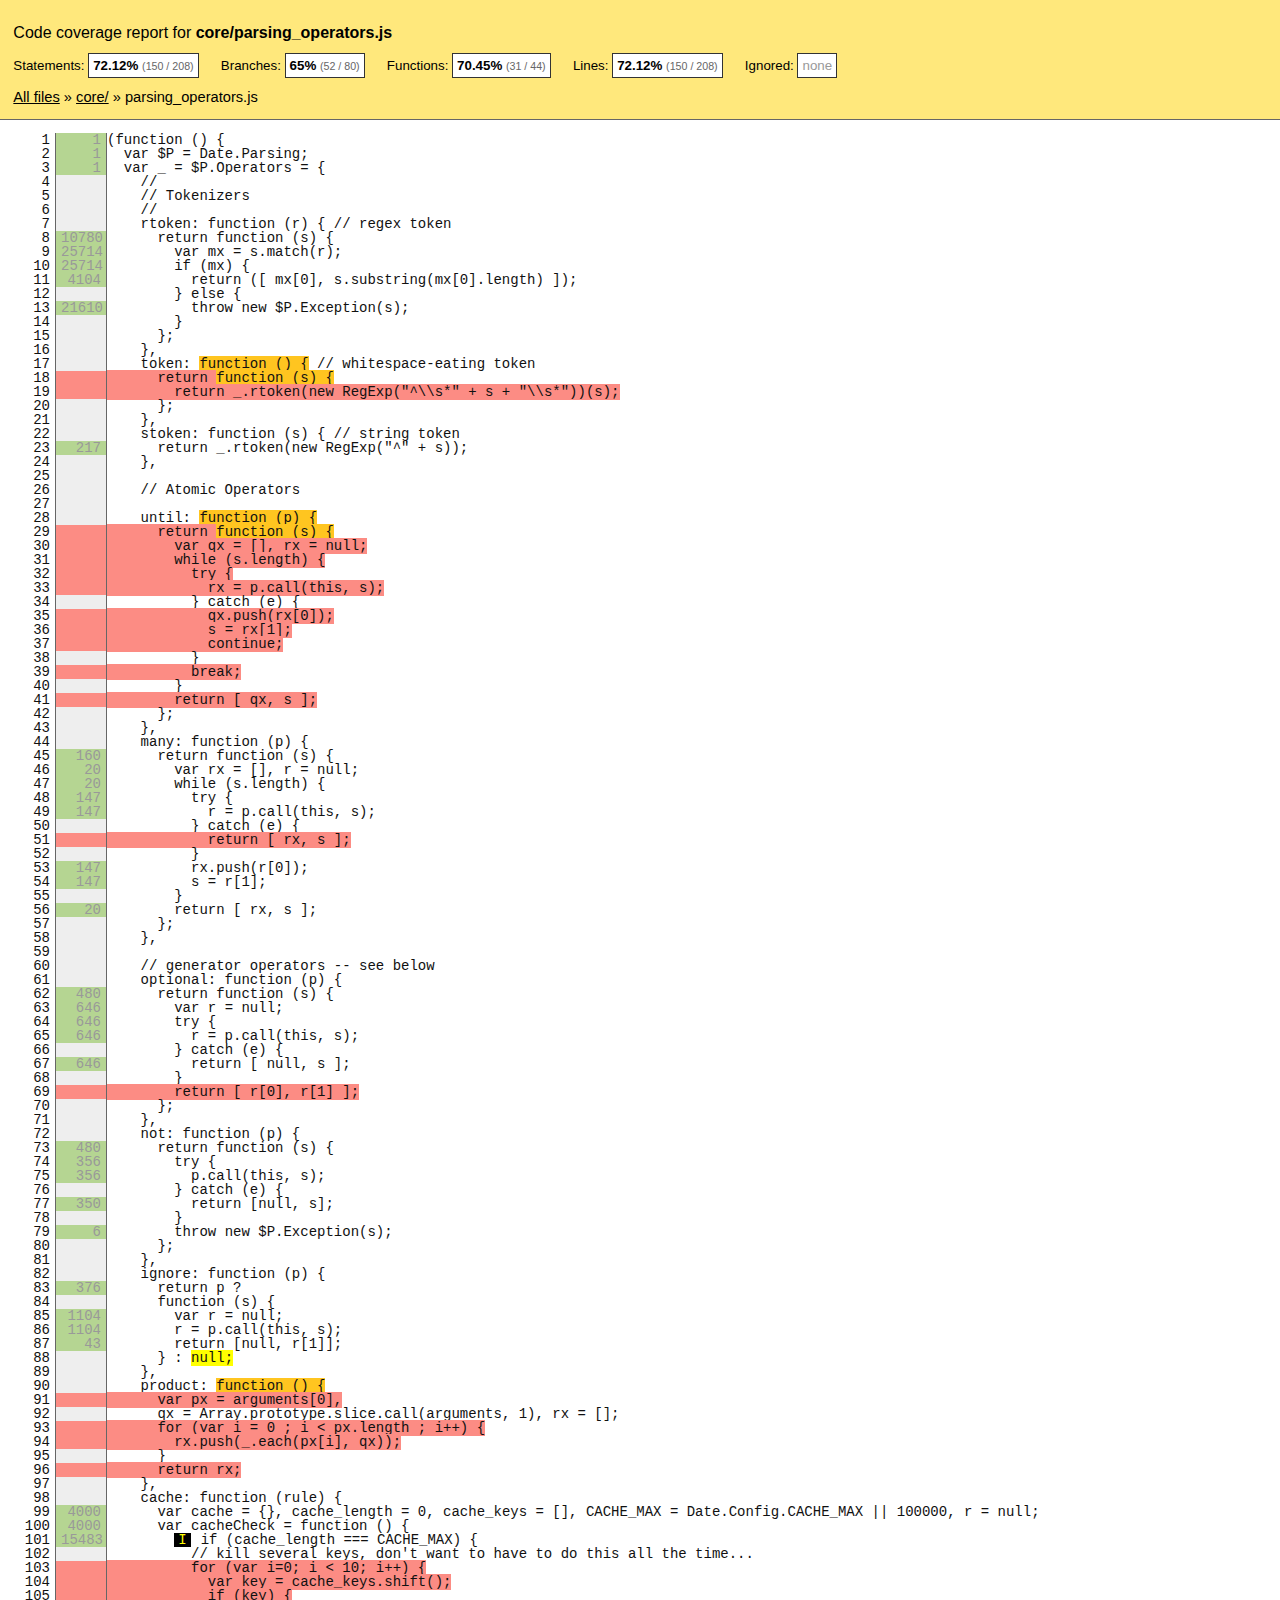
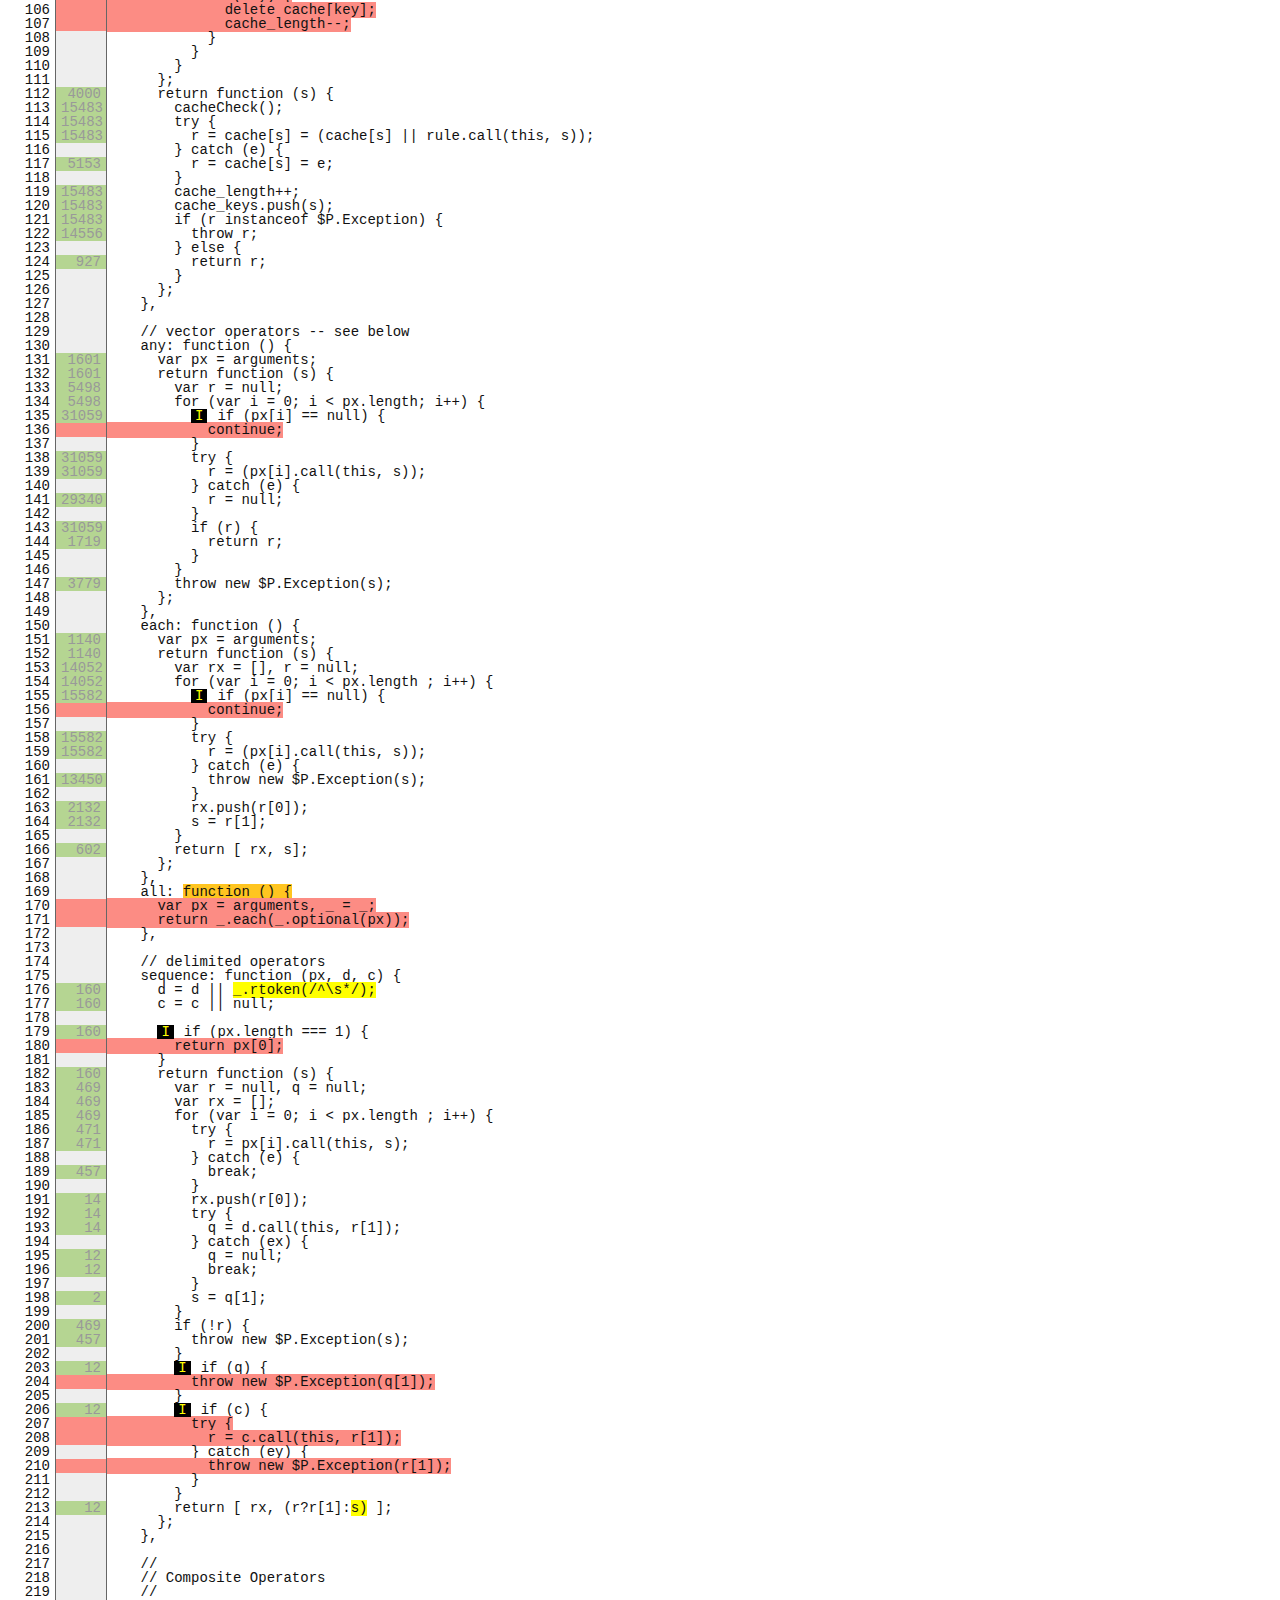
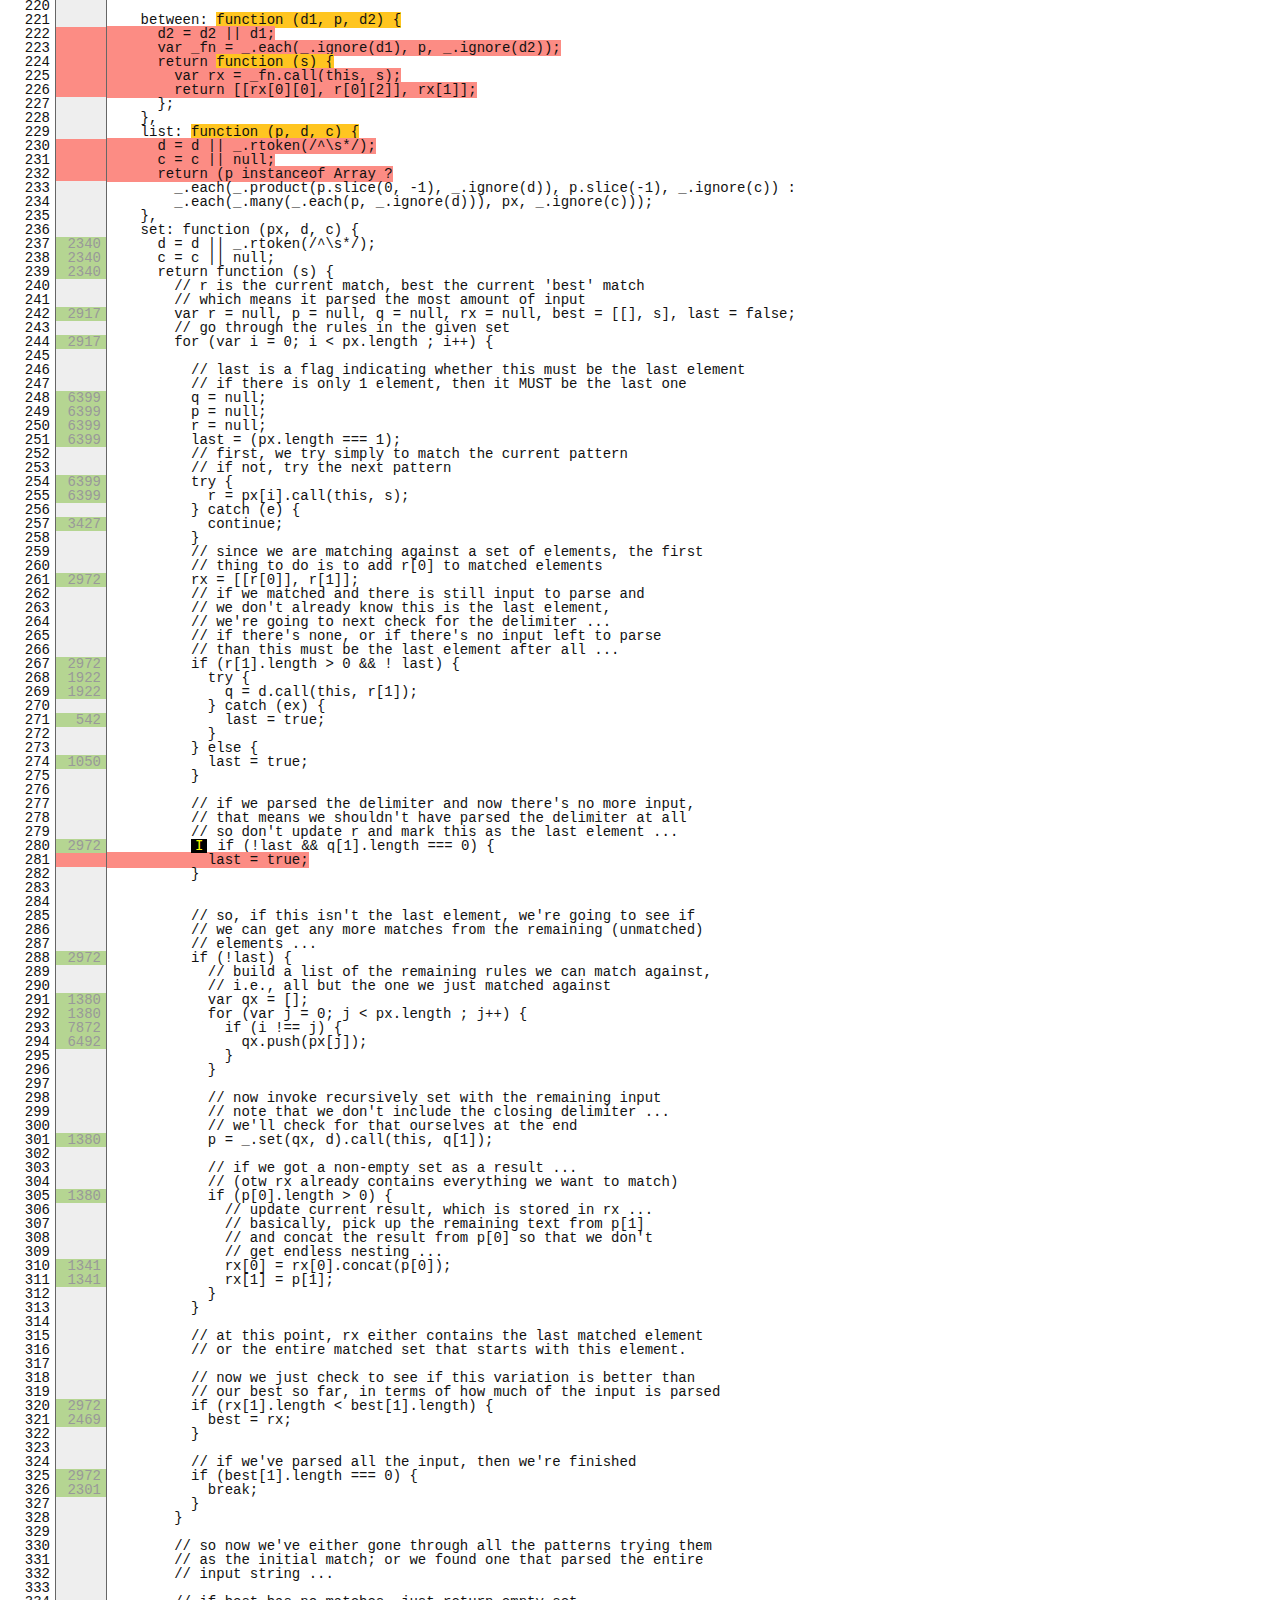
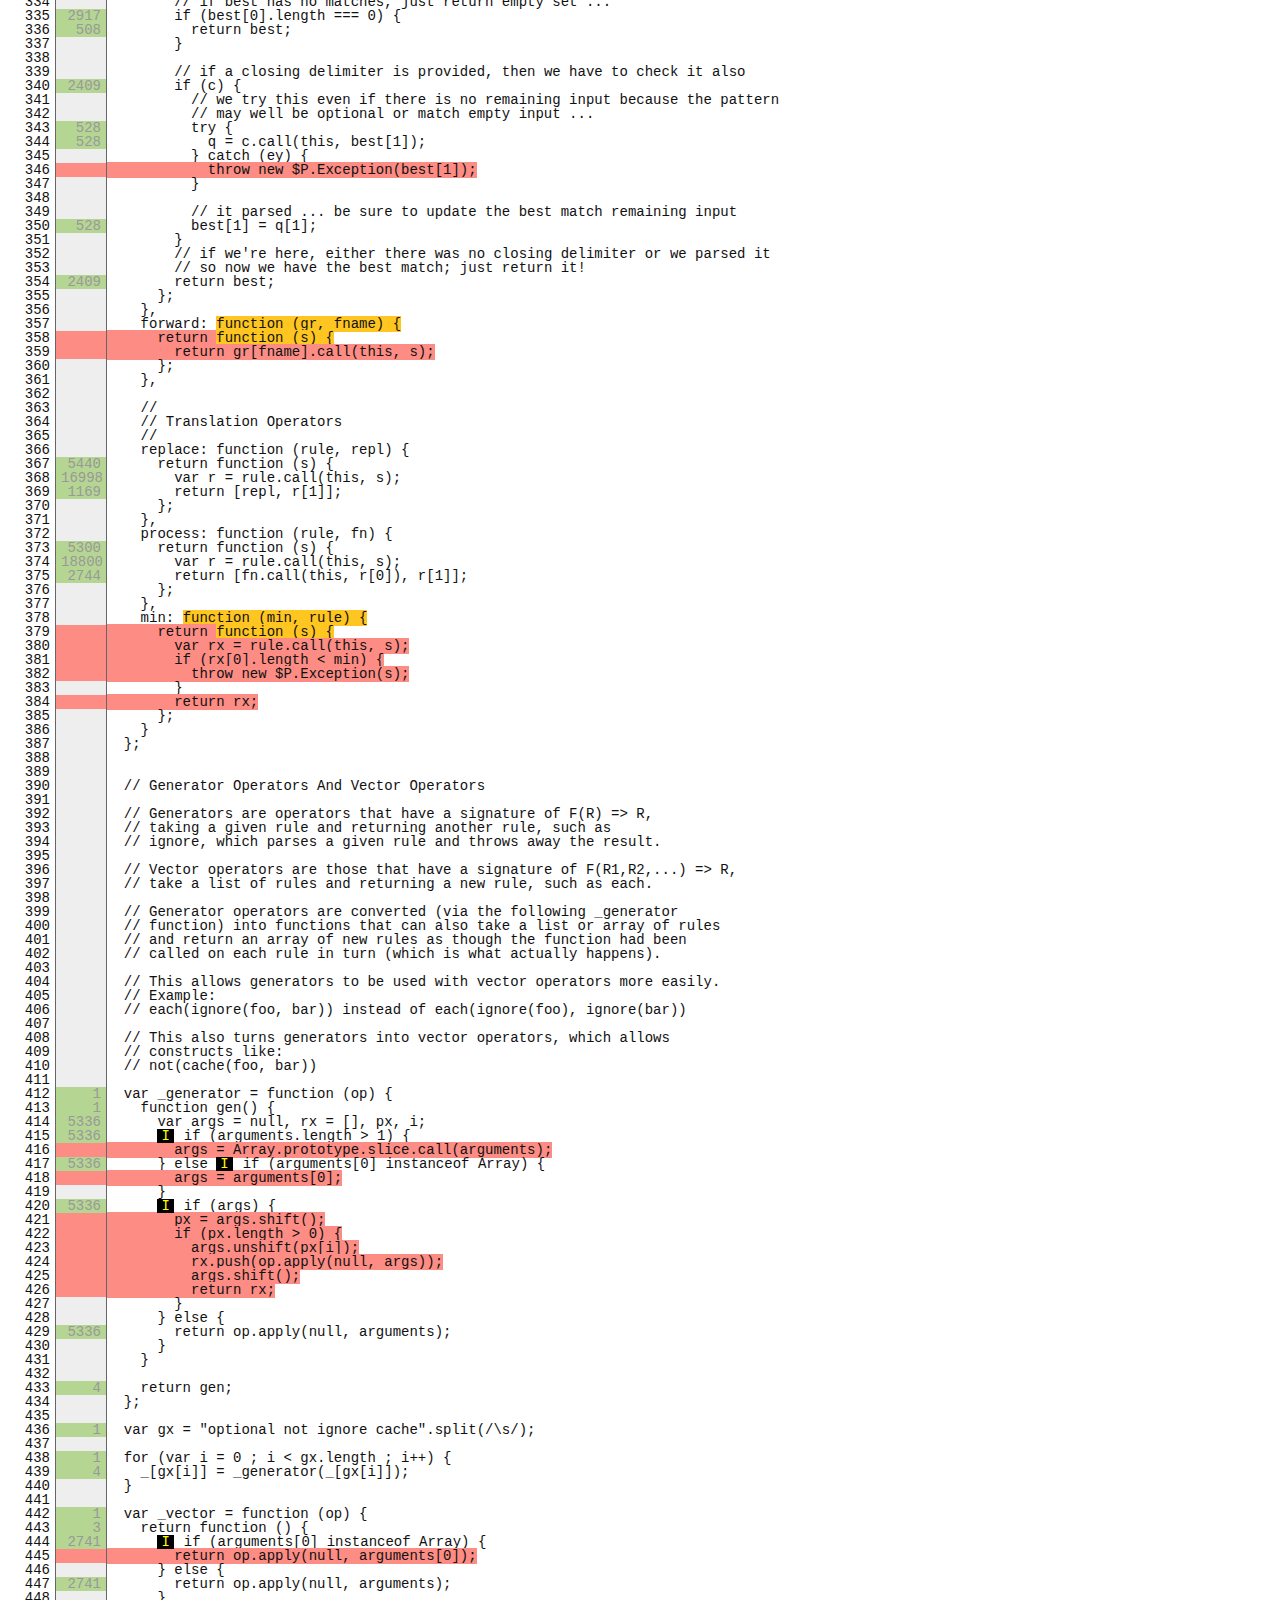
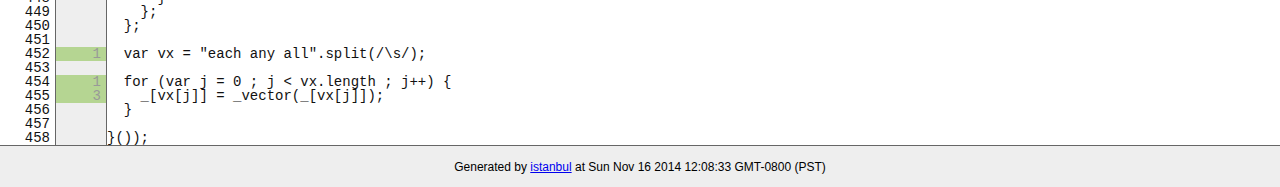
<file: vendors/DateJS/reports/lcov-report/core/parsing_operators.js.html>
<!doctype html>
<html lang="en">
<head>
    <title>Code coverage report for core/parsing_operators.js</title>
    <meta charset="utf-8">

    <link rel="stylesheet" href="../prettify.css">

    <style>
        body, html {
            margin:0; padding: 0;
        }
        body {
            font-family: Helvetica Neue, Helvetica,Arial;
            font-size: 10pt;
        }
        div.header, div.footer {
            background: #eee;
            padding: 1em;
        }
        div.header {
            z-index: 100;
            position: fixed;
            top: 0;
            border-bottom: 1px solid #666;
            width: 100%;
        }
        div.footer {
            border-top: 1px solid #666;
        }
        div.body {
            margin-top: 10em;
        }
        div.meta {
            font-size: 90%;
            text-align: center;
        }
        h1, h2, h3 {
            font-weight: normal;
        }
        h1 {
            font-size: 12pt;
        }
        h2 {
            font-size: 10pt;
        }
        pre {
            font-family: Consolas, Menlo, Monaco, monospace;
            margin: 0;
            padding: 0;
            line-height: 14px;
            font-size: 14px;
            -moz-tab-size: 2;
            -o-tab-size:  2;
            tab-size: 2;
        }

        div.path { font-size: 110%; }
        div.path a:link, div.path a:visited { color: #000; }
        table.coverage { border-collapse: collapse; margin:0; padding: 0 }

        table.coverage td {
            margin: 0;
            padding: 0;
            color: #111;
            vertical-align: top;
        }
        table.coverage td.line-count {
            width: 50px;
            text-align: right;
            padding-right: 5px;
        }
        table.coverage td.line-coverage {
            color: #777 !important;
            text-align: right;
            border-left: 1px solid #666;
            border-right: 1px solid #666;
        }

        table.coverage td.text {
        }

        table.coverage td span.cline-any {
            display: inline-block;
            padding: 0 5px;
            width: 40px;
        }
        table.coverage td span.cline-neutral {
            background: #eee;
        }
        table.coverage td span.cline-yes {
            background: #b5d592;
            color: #999;
        }
        table.coverage td span.cline-no {
            background: #fc8c84;
        }

        .cstat-yes { color: #111; }
        .cstat-no { background: #fc8c84; color: #111; }
        .fstat-no { background: #ffc520; color: #111 !important; }
        .cbranch-no { background:  yellow !important; color: #111; }

        .cstat-skip { background: #ddd; color: #111; }
        .fstat-skip { background: #ddd; color: #111 !important; }
        .cbranch-skip { background: #ddd !important; color: #111; }

        .missing-if-branch {
            display: inline-block;
            margin-right: 10px;
            position: relative;
            padding: 0 4px;
            background: black;
            color: yellow;
        }

        .skip-if-branch {
            display: none;
            margin-right: 10px;
            position: relative;
            padding: 0 4px;
            background: #ccc;
            color: white;
        }

        .missing-if-branch .typ, .skip-if-branch .typ {
            color: inherit !important;
        }

        .entity, .metric { font-weight: bold; }
        .metric { display: inline-block; border: 1px solid #333; padding: 0.3em; background: white; }
        .metric small { font-size: 80%; font-weight: normal; color: #666; }

        div.coverage-summary table { border-collapse: collapse; margin: 3em; font-size: 110%; }
        div.coverage-summary td, div.coverage-summary table  th { margin: 0; padding: 0.25em 1em; border-top: 1px solid #666; border-bottom: 1px solid #666; }
        div.coverage-summary th { text-align: left; border: 1px solid #666; background: #eee; font-weight: normal; }
        div.coverage-summary th.file { border-right: none !important; }
        div.coverage-summary th.pic { border-left: none !important; text-align: right; }
        div.coverage-summary th.pct { border-right: none !important; }
        div.coverage-summary th.abs { border-left: none !important; text-align: right; }
        div.coverage-summary td.pct { text-align: right; border-left: 1px solid #666; }
        div.coverage-summary td.abs { text-align: right; font-size: 90%; color: #444; border-right: 1px solid #666; }
        div.coverage-summary td.file { text-align: right; border-left: 1px solid #666; white-space: nowrap;  }
        div.coverage-summary td.pic { min-width: 120px !important;  }
        div.coverage-summary a:link { text-decoration: none; color: #000; }
        div.coverage-summary a:visited { text-decoration: none; color: #333; }
        div.coverage-summary a:hover { text-decoration: underline; }
        div.coverage-summary tfoot td { border-top: 1px solid #666; }

        div.coverage-summary .yui3-datatable-sort-indicator, div.coverage-summary .dummy-sort-indicator {
            height: 10px;
            width: 7px;
            display: inline-block;
            margin-left: 0.5em;
        }
        div.coverage-summary .yui3-datatable-sort-indicator {
            background: url("https://yui-s.yahooapis.com/3.6.0/build/datatable-sort/assets/skins/sam/sort-arrow-sprite.png") no-repeat scroll 0 0 transparent;
        }
        div.coverage-summary .yui3-datatable-sorted .yui3-datatable-sort-indicator {
            background-position: 0 -20px;
        }
        div.coverage-summary .yui3-datatable-sorted-desc .yui3-datatable-sort-indicator {
            background-position: 0 -10px;
        }

        .high { background: #b5d592 !important; }
        .medium { background: #ffe87c !important; }
        .low { background: #fc8c84 !important; }

        span.cover-fill, span.cover-empty {
            display:inline-block;
            border:1px solid #444;
            background: white;
            height: 12px;
        }
        span.cover-fill {
            background: #ccc;
            border-right: 1px solid #444;
        }
        span.cover-empty {
            background: white;
            border-left: none;
        }
        span.cover-full {
            border-right: none !important;
        }
        pre.prettyprint {
            border: none !important;
            padding: 0 !important;
            margin: 0 !important;
        }
        .com { color: #999 !important; }
        .ignore-none { color: #999; font-weight: normal; }

    </style>
</head>
<body>
<div class="header medium">
    <h1>Code coverage report for <span class="entity">core/parsing_operators.js</span></h1>
    <h2>
        
        Statements: <span class="metric">72.12% <small>(150 / 208)</small></span> &nbsp;&nbsp;&nbsp;&nbsp;
        
        
        Branches: <span class="metric">65% <small>(52 / 80)</small></span> &nbsp;&nbsp;&nbsp;&nbsp;
        
        
        Functions: <span class="metric">70.45% <small>(31 / 44)</small></span> &nbsp;&nbsp;&nbsp;&nbsp;
        
        
        Lines: <span class="metric">72.12% <small>(150 / 208)</small></span> &nbsp;&nbsp;&nbsp;&nbsp;
        
        Ignored: <span class="metric"><span class="ignore-none">none</span></span> &nbsp;&nbsp;&nbsp;&nbsp;
    </h2>
    <div class="path"><a href="../index.html">All files</a> &#187; <a href="index.html">core/</a> &#187; parsing_operators.js</div>
</div>
<div class="body">
<pre><table class="coverage">
<tr><td class="line-count">1
2
3
4
5
6
7
8
9
10
11
12
13
14
15
16
17
18
19
20
21
22
23
24
25
26
27
28
29
30
31
32
33
34
35
36
37
38
39
40
41
42
43
44
45
46
47
48
49
50
51
52
53
54
55
56
57
58
59
60
61
62
63
64
65
66
67
68
69
70
71
72
73
74
75
76
77
78
79
80
81
82
83
84
85
86
87
88
89
90
91
92
93
94
95
96
97
98
99
100
101
102
103
104
105
106
107
108
109
110
111
112
113
114
115
116
117
118
119
120
121
122
123
124
125
126
127
128
129
130
131
132
133
134
135
136
137
138
139
140
141
142
143
144
145
146
147
148
149
150
151
152
153
154
155
156
157
158
159
160
161
162
163
164
165
166
167
168
169
170
171
172
173
174
175
176
177
178
179
180
181
182
183
184
185
186
187
188
189
190
191
192
193
194
195
196
197
198
199
200
201
202
203
204
205
206
207
208
209
210
211
212
213
214
215
216
217
218
219
220
221
222
223
224
225
226
227
228
229
230
231
232
233
234
235
236
237
238
239
240
241
242
243
244
245
246
247
248
249
250
251
252
253
254
255
256
257
258
259
260
261
262
263
264
265
266
267
268
269
270
271
272
273
274
275
276
277
278
279
280
281
282
283
284
285
286
287
288
289
290
291
292
293
294
295
296
297
298
299
300
301
302
303
304
305
306
307
308
309
310
311
312
313
314
315
316
317
318
319
320
321
322
323
324
325
326
327
328
329
330
331
332
333
334
335
336
337
338
339
340
341
342
343
344
345
346
347
348
349
350
351
352
353
354
355
356
357
358
359
360
361
362
363
364
365
366
367
368
369
370
371
372
373
374
375
376
377
378
379
380
381
382
383
384
385
386
387
388
389
390
391
392
393
394
395
396
397
398
399
400
401
402
403
404
405
406
407
408
409
410
411
412
413
414
415
416
417
418
419
420
421
422
423
424
425
426
427
428
429
430
431
432
433
434
435
436
437
438
439
440
441
442
443
444
445
446
447
448
449
450
451
452
453
454
455
456
457
458</td><td class="line-coverage"><span class="cline-any cline-yes">1</span>
<span class="cline-any cline-yes">1</span>
<span class="cline-any cline-yes">1</span>
<span class="cline-any cline-neutral">&nbsp;</span>
<span class="cline-any cline-neutral">&nbsp;</span>
<span class="cline-any cline-neutral">&nbsp;</span>
<span class="cline-any cline-neutral">&nbsp;</span>
<span class="cline-any cline-yes">10780</span>
<span class="cline-any cline-yes">25714</span>
<span class="cline-any cline-yes">25714</span>
<span class="cline-any cline-yes">4104</span>
<span class="cline-any cline-neutral">&nbsp;</span>
<span class="cline-any cline-yes">21610</span>
<span class="cline-any cline-neutral">&nbsp;</span>
<span class="cline-any cline-neutral">&nbsp;</span>
<span class="cline-any cline-neutral">&nbsp;</span>
<span class="cline-any cline-neutral">&nbsp;</span>
<span class="cline-any cline-no">&nbsp;</span>
<span class="cline-any cline-no">&nbsp;</span>
<span class="cline-any cline-neutral">&nbsp;</span>
<span class="cline-any cline-neutral">&nbsp;</span>
<span class="cline-any cline-neutral">&nbsp;</span>
<span class="cline-any cline-yes">217</span>
<span class="cline-any cline-neutral">&nbsp;</span>
<span class="cline-any cline-neutral">&nbsp;</span>
<span class="cline-any cline-neutral">&nbsp;</span>
<span class="cline-any cline-neutral">&nbsp;</span>
<span class="cline-any cline-neutral">&nbsp;</span>
<span class="cline-any cline-no">&nbsp;</span>
<span class="cline-any cline-no">&nbsp;</span>
<span class="cline-any cline-no">&nbsp;</span>
<span class="cline-any cline-no">&nbsp;</span>
<span class="cline-any cline-no">&nbsp;</span>
<span class="cline-any cline-neutral">&nbsp;</span>
<span class="cline-any cline-no">&nbsp;</span>
<span class="cline-any cline-no">&nbsp;</span>
<span class="cline-any cline-no">&nbsp;</span>
<span class="cline-any cline-neutral">&nbsp;</span>
<span class="cline-any cline-no">&nbsp;</span>
<span class="cline-any cline-neutral">&nbsp;</span>
<span class="cline-any cline-no">&nbsp;</span>
<span class="cline-any cline-neutral">&nbsp;</span>
<span class="cline-any cline-neutral">&nbsp;</span>
<span class="cline-any cline-neutral">&nbsp;</span>
<span class="cline-any cline-yes">160</span>
<span class="cline-any cline-yes">20</span>
<span class="cline-any cline-yes">20</span>
<span class="cline-any cline-yes">147</span>
<span class="cline-any cline-yes">147</span>
<span class="cline-any cline-neutral">&nbsp;</span>
<span class="cline-any cline-no">&nbsp;</span>
<span class="cline-any cline-neutral">&nbsp;</span>
<span class="cline-any cline-yes">147</span>
<span class="cline-any cline-yes">147</span>
<span class="cline-any cline-neutral">&nbsp;</span>
<span class="cline-any cline-yes">20</span>
<span class="cline-any cline-neutral">&nbsp;</span>
<span class="cline-any cline-neutral">&nbsp;</span>
<span class="cline-any cline-neutral">&nbsp;</span>
<span class="cline-any cline-neutral">&nbsp;</span>
<span class="cline-any cline-neutral">&nbsp;</span>
<span class="cline-any cline-yes">480</span>
<span class="cline-any cline-yes">646</span>
<span class="cline-any cline-yes">646</span>
<span class="cline-any cline-yes">646</span>
<span class="cline-any cline-neutral">&nbsp;</span>
<span class="cline-any cline-yes">646</span>
<span class="cline-any cline-neutral">&nbsp;</span>
<span class="cline-any cline-no">&nbsp;</span>
<span class="cline-any cline-neutral">&nbsp;</span>
<span class="cline-any cline-neutral">&nbsp;</span>
<span class="cline-any cline-neutral">&nbsp;</span>
<span class="cline-any cline-yes">480</span>
<span class="cline-any cline-yes">356</span>
<span class="cline-any cline-yes">356</span>
<span class="cline-any cline-neutral">&nbsp;</span>
<span class="cline-any cline-yes">350</span>
<span class="cline-any cline-neutral">&nbsp;</span>
<span class="cline-any cline-yes">6</span>
<span class="cline-any cline-neutral">&nbsp;</span>
<span class="cline-any cline-neutral">&nbsp;</span>
<span class="cline-any cline-neutral">&nbsp;</span>
<span class="cline-any cline-yes">376</span>
<span class="cline-any cline-neutral">&nbsp;</span>
<span class="cline-any cline-yes">1104</span>
<span class="cline-any cline-yes">1104</span>
<span class="cline-any cline-yes">43</span>
<span class="cline-any cline-neutral">&nbsp;</span>
<span class="cline-any cline-neutral">&nbsp;</span>
<span class="cline-any cline-neutral">&nbsp;</span>
<span class="cline-any cline-no">&nbsp;</span>
<span class="cline-any cline-neutral">&nbsp;</span>
<span class="cline-any cline-no">&nbsp;</span>
<span class="cline-any cline-no">&nbsp;</span>
<span class="cline-any cline-neutral">&nbsp;</span>
<span class="cline-any cline-no">&nbsp;</span>
<span class="cline-any cline-neutral">&nbsp;</span>
<span class="cline-any cline-neutral">&nbsp;</span>
<span class="cline-any cline-yes">4000</span>
<span class="cline-any cline-yes">4000</span>
<span class="cline-any cline-yes">15483</span>
<span class="cline-any cline-neutral">&nbsp;</span>
<span class="cline-any cline-no">&nbsp;</span>
<span class="cline-any cline-no">&nbsp;</span>
<span class="cline-any cline-no">&nbsp;</span>
<span class="cline-any cline-no">&nbsp;</span>
<span class="cline-any cline-no">&nbsp;</span>
<span class="cline-any cline-neutral">&nbsp;</span>
<span class="cline-any cline-neutral">&nbsp;</span>
<span class="cline-any cline-neutral">&nbsp;</span>
<span class="cline-any cline-neutral">&nbsp;</span>
<span class="cline-any cline-yes">4000</span>
<span class="cline-any cline-yes">15483</span>
<span class="cline-any cline-yes">15483</span>
<span class="cline-any cline-yes">15483</span>
<span class="cline-any cline-neutral">&nbsp;</span>
<span class="cline-any cline-yes">5153</span>
<span class="cline-any cline-neutral">&nbsp;</span>
<span class="cline-any cline-yes">15483</span>
<span class="cline-any cline-yes">15483</span>
<span class="cline-any cline-yes">15483</span>
<span class="cline-any cline-yes">14556</span>
<span class="cline-any cline-neutral">&nbsp;</span>
<span class="cline-any cline-yes">927</span>
<span class="cline-any cline-neutral">&nbsp;</span>
<span class="cline-any cline-neutral">&nbsp;</span>
<span class="cline-any cline-neutral">&nbsp;</span>
<span class="cline-any cline-neutral">&nbsp;</span>
<span class="cline-any cline-neutral">&nbsp;</span>
<span class="cline-any cline-neutral">&nbsp;</span>
<span class="cline-any cline-yes">1601</span>
<span class="cline-any cline-yes">1601</span>
<span class="cline-any cline-yes">5498</span>
<span class="cline-any cline-yes">5498</span>
<span class="cline-any cline-yes">31059</span>
<span class="cline-any cline-no">&nbsp;</span>
<span class="cline-any cline-neutral">&nbsp;</span>
<span class="cline-any cline-yes">31059</span>
<span class="cline-any cline-yes">31059</span>
<span class="cline-any cline-neutral">&nbsp;</span>
<span class="cline-any cline-yes">29340</span>
<span class="cline-any cline-neutral">&nbsp;</span>
<span class="cline-any cline-yes">31059</span>
<span class="cline-any cline-yes">1719</span>
<span class="cline-any cline-neutral">&nbsp;</span>
<span class="cline-any cline-neutral">&nbsp;</span>
<span class="cline-any cline-yes">3779</span>
<span class="cline-any cline-neutral">&nbsp;</span>
<span class="cline-any cline-neutral">&nbsp;</span>
<span class="cline-any cline-neutral">&nbsp;</span>
<span class="cline-any cline-yes">1140</span>
<span class="cline-any cline-yes">1140</span>
<span class="cline-any cline-yes">14052</span>
<span class="cline-any cline-yes">14052</span>
<span class="cline-any cline-yes">15582</span>
<span class="cline-any cline-no">&nbsp;</span>
<span class="cline-any cline-neutral">&nbsp;</span>
<span class="cline-any cline-yes">15582</span>
<span class="cline-any cline-yes">15582</span>
<span class="cline-any cline-neutral">&nbsp;</span>
<span class="cline-any cline-yes">13450</span>
<span class="cline-any cline-neutral">&nbsp;</span>
<span class="cline-any cline-yes">2132</span>
<span class="cline-any cline-yes">2132</span>
<span class="cline-any cline-neutral">&nbsp;</span>
<span class="cline-any cline-yes">602</span>
<span class="cline-any cline-neutral">&nbsp;</span>
<span class="cline-any cline-neutral">&nbsp;</span>
<span class="cline-any cline-neutral">&nbsp;</span>
<span class="cline-any cline-no">&nbsp;</span>
<span class="cline-any cline-no">&nbsp;</span>
<span class="cline-any cline-neutral">&nbsp;</span>
<span class="cline-any cline-neutral">&nbsp;</span>
<span class="cline-any cline-neutral">&nbsp;</span>
<span class="cline-any cline-neutral">&nbsp;</span>
<span class="cline-any cline-yes">160</span>
<span class="cline-any cline-yes">160</span>
<span class="cline-any cline-neutral">&nbsp;</span>
<span class="cline-any cline-yes">160</span>
<span class="cline-any cline-no">&nbsp;</span>
<span class="cline-any cline-neutral">&nbsp;</span>
<span class="cline-any cline-yes">160</span>
<span class="cline-any cline-yes">469</span>
<span class="cline-any cline-yes">469</span>
<span class="cline-any cline-yes">469</span>
<span class="cline-any cline-yes">471</span>
<span class="cline-any cline-yes">471</span>
<span class="cline-any cline-neutral">&nbsp;</span>
<span class="cline-any cline-yes">457</span>
<span class="cline-any cline-neutral">&nbsp;</span>
<span class="cline-any cline-yes">14</span>
<span class="cline-any cline-yes">14</span>
<span class="cline-any cline-yes">14</span>
<span class="cline-any cline-neutral">&nbsp;</span>
<span class="cline-any cline-yes">12</span>
<span class="cline-any cline-yes">12</span>
<span class="cline-any cline-neutral">&nbsp;</span>
<span class="cline-any cline-yes">2</span>
<span class="cline-any cline-neutral">&nbsp;</span>
<span class="cline-any cline-yes">469</span>
<span class="cline-any cline-yes">457</span>
<span class="cline-any cline-neutral">&nbsp;</span>
<span class="cline-any cline-yes">12</span>
<span class="cline-any cline-no">&nbsp;</span>
<span class="cline-any cline-neutral">&nbsp;</span>
<span class="cline-any cline-yes">12</span>
<span class="cline-any cline-no">&nbsp;</span>
<span class="cline-any cline-no">&nbsp;</span>
<span class="cline-any cline-neutral">&nbsp;</span>
<span class="cline-any cline-no">&nbsp;</span>
<span class="cline-any cline-neutral">&nbsp;</span>
<span class="cline-any cline-neutral">&nbsp;</span>
<span class="cline-any cline-yes">12</span>
<span class="cline-any cline-neutral">&nbsp;</span>
<span class="cline-any cline-neutral">&nbsp;</span>
<span class="cline-any cline-neutral">&nbsp;</span>
<span class="cline-any cline-neutral">&nbsp;</span>
<span class="cline-any cline-neutral">&nbsp;</span>
<span class="cline-any cline-neutral">&nbsp;</span>
<span class="cline-any cline-neutral">&nbsp;</span>
<span class="cline-any cline-neutral">&nbsp;</span>
<span class="cline-any cline-no">&nbsp;</span>
<span class="cline-any cline-no">&nbsp;</span>
<span class="cline-any cline-no">&nbsp;</span>
<span class="cline-any cline-no">&nbsp;</span>
<span class="cline-any cline-no">&nbsp;</span>
<span class="cline-any cline-neutral">&nbsp;</span>
<span class="cline-any cline-neutral">&nbsp;</span>
<span class="cline-any cline-neutral">&nbsp;</span>
<span class="cline-any cline-no">&nbsp;</span>
<span class="cline-any cline-no">&nbsp;</span>
<span class="cline-any cline-no">&nbsp;</span>
<span class="cline-any cline-neutral">&nbsp;</span>
<span class="cline-any cline-neutral">&nbsp;</span>
<span class="cline-any cline-neutral">&nbsp;</span>
<span class="cline-any cline-neutral">&nbsp;</span>
<span class="cline-any cline-yes">2340</span>
<span class="cline-any cline-yes">2340</span>
<span class="cline-any cline-yes">2340</span>
<span class="cline-any cline-neutral">&nbsp;</span>
<span class="cline-any cline-neutral">&nbsp;</span>
<span class="cline-any cline-yes">2917</span>
<span class="cline-any cline-neutral">&nbsp;</span>
<span class="cline-any cline-yes">2917</span>
<span class="cline-any cline-neutral">&nbsp;</span>
<span class="cline-any cline-neutral">&nbsp;</span>
<span class="cline-any cline-neutral">&nbsp;</span>
<span class="cline-any cline-yes">6399</span>
<span class="cline-any cline-yes">6399</span>
<span class="cline-any cline-yes">6399</span>
<span class="cline-any cline-yes">6399</span>
<span class="cline-any cline-neutral">&nbsp;</span>
<span class="cline-any cline-neutral">&nbsp;</span>
<span class="cline-any cline-yes">6399</span>
<span class="cline-any cline-yes">6399</span>
<span class="cline-any cline-neutral">&nbsp;</span>
<span class="cline-any cline-yes">3427</span>
<span class="cline-any cline-neutral">&nbsp;</span>
<span class="cline-any cline-neutral">&nbsp;</span>
<span class="cline-any cline-neutral">&nbsp;</span>
<span class="cline-any cline-yes">2972</span>
<span class="cline-any cline-neutral">&nbsp;</span>
<span class="cline-any cline-neutral">&nbsp;</span>
<span class="cline-any cline-neutral">&nbsp;</span>
<span class="cline-any cline-neutral">&nbsp;</span>
<span class="cline-any cline-neutral">&nbsp;</span>
<span class="cline-any cline-yes">2972</span>
<span class="cline-any cline-yes">1922</span>
<span class="cline-any cline-yes">1922</span>
<span class="cline-any cline-neutral">&nbsp;</span>
<span class="cline-any cline-yes">542</span>
<span class="cline-any cline-neutral">&nbsp;</span>
<span class="cline-any cline-neutral">&nbsp;</span>
<span class="cline-any cline-yes">1050</span>
<span class="cline-any cline-neutral">&nbsp;</span>
<span class="cline-any cline-neutral">&nbsp;</span>
<span class="cline-any cline-neutral">&nbsp;</span>
<span class="cline-any cline-neutral">&nbsp;</span>
<span class="cline-any cline-neutral">&nbsp;</span>
<span class="cline-any cline-yes">2972</span>
<span class="cline-any cline-no">&nbsp;</span>
<span class="cline-any cline-neutral">&nbsp;</span>
<span class="cline-any cline-neutral">&nbsp;</span>
<span class="cline-any cline-neutral">&nbsp;</span>
<span class="cline-any cline-neutral">&nbsp;</span>
<span class="cline-any cline-neutral">&nbsp;</span>
<span class="cline-any cline-neutral">&nbsp;</span>
<span class="cline-any cline-yes">2972</span>
<span class="cline-any cline-neutral">&nbsp;</span>
<span class="cline-any cline-neutral">&nbsp;</span>
<span class="cline-any cline-yes">1380</span>
<span class="cline-any cline-yes">1380</span>
<span class="cline-any cline-yes">7872</span>
<span class="cline-any cline-yes">6492</span>
<span class="cline-any cline-neutral">&nbsp;</span>
<span class="cline-any cline-neutral">&nbsp;</span>
<span class="cline-any cline-neutral">&nbsp;</span>
<span class="cline-any cline-neutral">&nbsp;</span>
<span class="cline-any cline-neutral">&nbsp;</span>
<span class="cline-any cline-neutral">&nbsp;</span>
<span class="cline-any cline-yes">1380</span>
<span class="cline-any cline-neutral">&nbsp;</span>
<span class="cline-any cline-neutral">&nbsp;</span>
<span class="cline-any cline-neutral">&nbsp;</span>
<span class="cline-any cline-yes">1380</span>
<span class="cline-any cline-neutral">&nbsp;</span>
<span class="cline-any cline-neutral">&nbsp;</span>
<span class="cline-any cline-neutral">&nbsp;</span>
<span class="cline-any cline-neutral">&nbsp;</span>
<span class="cline-any cline-yes">1341</span>
<span class="cline-any cline-yes">1341</span>
<span class="cline-any cline-neutral">&nbsp;</span>
<span class="cline-any cline-neutral">&nbsp;</span>
<span class="cline-any cline-neutral">&nbsp;</span>
<span class="cline-any cline-neutral">&nbsp;</span>
<span class="cline-any cline-neutral">&nbsp;</span>
<span class="cline-any cline-neutral">&nbsp;</span>
<span class="cline-any cline-neutral">&nbsp;</span>
<span class="cline-any cline-neutral">&nbsp;</span>
<span class="cline-any cline-yes">2972</span>
<span class="cline-any cline-yes">2469</span>
<span class="cline-any cline-neutral">&nbsp;</span>
<span class="cline-any cline-neutral">&nbsp;</span>
<span class="cline-any cline-neutral">&nbsp;</span>
<span class="cline-any cline-yes">2972</span>
<span class="cline-any cline-yes">2301</span>
<span class="cline-any cline-neutral">&nbsp;</span>
<span class="cline-any cline-neutral">&nbsp;</span>
<span class="cline-any cline-neutral">&nbsp;</span>
<span class="cline-any cline-neutral">&nbsp;</span>
<span class="cline-any cline-neutral">&nbsp;</span>
<span class="cline-any cline-neutral">&nbsp;</span>
<span class="cline-any cline-neutral">&nbsp;</span>
<span class="cline-any cline-neutral">&nbsp;</span>
<span class="cline-any cline-yes">2917</span>
<span class="cline-any cline-yes">508</span>
<span class="cline-any cline-neutral">&nbsp;</span>
<span class="cline-any cline-neutral">&nbsp;</span>
<span class="cline-any cline-neutral">&nbsp;</span>
<span class="cline-any cline-yes">2409</span>
<span class="cline-any cline-neutral">&nbsp;</span>
<span class="cline-any cline-neutral">&nbsp;</span>
<span class="cline-any cline-yes">528</span>
<span class="cline-any cline-yes">528</span>
<span class="cline-any cline-neutral">&nbsp;</span>
<span class="cline-any cline-no">&nbsp;</span>
<span class="cline-any cline-neutral">&nbsp;</span>
<span class="cline-any cline-neutral">&nbsp;</span>
<span class="cline-any cline-neutral">&nbsp;</span>
<span class="cline-any cline-yes">528</span>
<span class="cline-any cline-neutral">&nbsp;</span>
<span class="cline-any cline-neutral">&nbsp;</span>
<span class="cline-any cline-neutral">&nbsp;</span>
<span class="cline-any cline-yes">2409</span>
<span class="cline-any cline-neutral">&nbsp;</span>
<span class="cline-any cline-neutral">&nbsp;</span>
<span class="cline-any cline-neutral">&nbsp;</span>
<span class="cline-any cline-no">&nbsp;</span>
<span class="cline-any cline-no">&nbsp;</span>
<span class="cline-any cline-neutral">&nbsp;</span>
<span class="cline-any cline-neutral">&nbsp;</span>
<span class="cline-any cline-neutral">&nbsp;</span>
<span class="cline-any cline-neutral">&nbsp;</span>
<span class="cline-any cline-neutral">&nbsp;</span>
<span class="cline-any cline-neutral">&nbsp;</span>
<span class="cline-any cline-neutral">&nbsp;</span>
<span class="cline-any cline-yes">5440</span>
<span class="cline-any cline-yes">16998</span>
<span class="cline-any cline-yes">1169</span>
<span class="cline-any cline-neutral">&nbsp;</span>
<span class="cline-any cline-neutral">&nbsp;</span>
<span class="cline-any cline-neutral">&nbsp;</span>
<span class="cline-any cline-yes">5300</span>
<span class="cline-any cline-yes">18800</span>
<span class="cline-any cline-yes">2744</span>
<span class="cline-any cline-neutral">&nbsp;</span>
<span class="cline-any cline-neutral">&nbsp;</span>
<span class="cline-any cline-neutral">&nbsp;</span>
<span class="cline-any cline-no">&nbsp;</span>
<span class="cline-any cline-no">&nbsp;</span>
<span class="cline-any cline-no">&nbsp;</span>
<span class="cline-any cline-no">&nbsp;</span>
<span class="cline-any cline-neutral">&nbsp;</span>
<span class="cline-any cline-no">&nbsp;</span>
<span class="cline-any cline-neutral">&nbsp;</span>
<span class="cline-any cline-neutral">&nbsp;</span>
<span class="cline-any cline-neutral">&nbsp;</span>
<span class="cline-any cline-neutral">&nbsp;</span>
<span class="cline-any cline-neutral">&nbsp;</span>
<span class="cline-any cline-neutral">&nbsp;</span>
<span class="cline-any cline-neutral">&nbsp;</span>
<span class="cline-any cline-neutral">&nbsp;</span>
<span class="cline-any cline-neutral">&nbsp;</span>
<span class="cline-any cline-neutral">&nbsp;</span>
<span class="cline-any cline-neutral">&nbsp;</span>
<span class="cline-any cline-neutral">&nbsp;</span>
<span class="cline-any cline-neutral">&nbsp;</span>
<span class="cline-any cline-neutral">&nbsp;</span>
<span class="cline-any cline-neutral">&nbsp;</span>
<span class="cline-any cline-neutral">&nbsp;</span>
<span class="cline-any cline-neutral">&nbsp;</span>
<span class="cline-any cline-neutral">&nbsp;</span>
<span class="cline-any cline-neutral">&nbsp;</span>
<span class="cline-any cline-neutral">&nbsp;</span>
<span class="cline-any cline-neutral">&nbsp;</span>
<span class="cline-any cline-neutral">&nbsp;</span>
<span class="cline-any cline-neutral">&nbsp;</span>
<span class="cline-any cline-neutral">&nbsp;</span>
<span class="cline-any cline-neutral">&nbsp;</span>
<span class="cline-any cline-neutral">&nbsp;</span>
<span class="cline-any cline-neutral">&nbsp;</span>
<span class="cline-any cline-yes">1</span>
<span class="cline-any cline-yes">1</span>
<span class="cline-any cline-yes">5336</span>
<span class="cline-any cline-yes">5336</span>
<span class="cline-any cline-no">&nbsp;</span>
<span class="cline-any cline-yes">5336</span>
<span class="cline-any cline-no">&nbsp;</span>
<span class="cline-any cline-neutral">&nbsp;</span>
<span class="cline-any cline-yes">5336</span>
<span class="cline-any cline-no">&nbsp;</span>
<span class="cline-any cline-no">&nbsp;</span>
<span class="cline-any cline-no">&nbsp;</span>
<span class="cline-any cline-no">&nbsp;</span>
<span class="cline-any cline-no">&nbsp;</span>
<span class="cline-any cline-no">&nbsp;</span>
<span class="cline-any cline-neutral">&nbsp;</span>
<span class="cline-any cline-neutral">&nbsp;</span>
<span class="cline-any cline-yes">5336</span>
<span class="cline-any cline-neutral">&nbsp;</span>
<span class="cline-any cline-neutral">&nbsp;</span>
<span class="cline-any cline-neutral">&nbsp;</span>
<span class="cline-any cline-yes">4</span>
<span class="cline-any cline-neutral">&nbsp;</span>
<span class="cline-any cline-neutral">&nbsp;</span>
<span class="cline-any cline-yes">1</span>
<span class="cline-any cline-neutral">&nbsp;</span>
<span class="cline-any cline-yes">1</span>
<span class="cline-any cline-yes">4</span>
<span class="cline-any cline-neutral">&nbsp;</span>
<span class="cline-any cline-neutral">&nbsp;</span>
<span class="cline-any cline-yes">1</span>
<span class="cline-any cline-yes">3</span>
<span class="cline-any cline-yes">2741</span>
<span class="cline-any cline-no">&nbsp;</span>
<span class="cline-any cline-neutral">&nbsp;</span>
<span class="cline-any cline-yes">2741</span>
<span class="cline-any cline-neutral">&nbsp;</span>
<span class="cline-any cline-neutral">&nbsp;</span>
<span class="cline-any cline-neutral">&nbsp;</span>
<span class="cline-any cline-neutral">&nbsp;</span>
<span class="cline-any cline-yes">1</span>
<span class="cline-any cline-neutral">&nbsp;</span>
<span class="cline-any cline-yes">1</span>
<span class="cline-any cline-yes">3</span>
<span class="cline-any cline-neutral">&nbsp;</span>
<span class="cline-any cline-neutral">&nbsp;</span>
<span class="cline-any cline-neutral">&nbsp;</span></td><td class="text"><pre class="prettyprint lang-js">(function () {
	var $P = Date.Parsing;
	var _ = $P.Operators = {
		//
		// Tokenizers
		//
		rtoken: function (r) { // regex token
			return function (s) {
				var mx = s.match(r);
				if (mx) {
					return ([ mx[0], s.substring(mx[0].length) ]);
				} else {
					throw new $P.Exception(s);
				}
			};
		},
		token: <span class="fstat-no" title="function not covered" >function () {</span> // whitespace-eating token
<span class="cstat-no" title="statement not covered" >			return <span class="fstat-no" title="function not covered" >function (s) {</span></span>
<span class="cstat-no" title="statement not covered" >				return _.rtoken(new RegExp("^\\s*" + s + "\\s*"))(s);</span>
			};
		},
		stoken: function (s) { // string token
			return _.rtoken(new RegExp("^" + s));
		},
&nbsp;
		// Atomic Operators
&nbsp;
		until: <span class="fstat-no" title="function not covered" >function (p) {</span>
<span class="cstat-no" title="statement not covered" >			return <span class="fstat-no" title="function not covered" >function (s) {</span></span>
<span class="cstat-no" title="statement not covered" >				var qx = [], rx = null;</span>
<span class="cstat-no" title="statement not covered" >				while (s.length) {</span>
<span class="cstat-no" title="statement not covered" >					try {</span>
<span class="cstat-no" title="statement not covered" >						rx = p.call(this, s);</span>
					} catch (e) {
<span class="cstat-no" title="statement not covered" >						qx.push(rx[0]);</span>
<span class="cstat-no" title="statement not covered" >						s = rx[1];</span>
<span class="cstat-no" title="statement not covered" >						continue;</span>
					}
<span class="cstat-no" title="statement not covered" >					break;</span>
				}
<span class="cstat-no" title="statement not covered" >				return [ qx, s ];</span>
			};
		},
		many: function (p) {
			return function (s) {
				var rx = [], r = null;
				while (s.length) {
					try {
						r = p.call(this, s);
					} catch (e) {
<span class="cstat-no" title="statement not covered" >						return [ rx, s ];</span>
					}
					rx.push(r[0]);
					s = r[1];
				}
				return [ rx, s ];
			};
		},
&nbsp;
		// generator operators -- see below
		optional: function (p) {
			return function (s) {
				var r = null;
				try {
					r = p.call(this, s);
				} catch (e) {
					return [ null, s ];
				}
<span class="cstat-no" title="statement not covered" >				return [ r[0], r[1] ];</span>
			};
		},
		not: function (p) {
			return function (s) {
				try {
					p.call(this, s);
				} catch (e) {
					return [null, s];
				}
				throw new $P.Exception(s);
			};
		},
		ignore: function (p) {
			return p ?
			function (s) {
				var r = null;
				r = p.call(this, s);
				return [null, r[1]];
			} : <span class="branch-1 cbranch-no" title="branch not covered" >null;</span>
		},
		product: <span class="fstat-no" title="function not covered" >function () {</span>
<span class="cstat-no" title="statement not covered" >			var px = arguments[0],</span>
			qx = Array.prototype.slice.call(arguments, 1), rx = [];
<span class="cstat-no" title="statement not covered" >			for (var i = 0 ; i &lt; px.length ; i++) {</span>
<span class="cstat-no" title="statement not covered" >				rx.push(_.each(px[i], qx));</span>
			}
<span class="cstat-no" title="statement not covered" >			return rx;</span>
		},
		cache: function (rule) {
			var cache = {}, cache_length = 0, cache_keys = [], CACHE_MAX = Date.Config.CACHE_MAX || 100000, r = null;
			var cacheCheck = function () {
				<span class="missing-if-branch" title="if path not taken" >I</span>if (cache_length === CACHE_MAX) {
					// kill several keys, don't want to have to do this all the time...
<span class="cstat-no" title="statement not covered" >					for (var i=0; i &lt; 10; i++) {</span>
<span class="cstat-no" title="statement not covered" >						var key = cache_keys.shift();</span>
<span class="cstat-no" title="statement not covered" >						if (key) {</span>
<span class="cstat-no" title="statement not covered" >							delete cache[key];</span>
<span class="cstat-no" title="statement not covered" >							cache_length--;</span>
						}
					}
				}
			};
			return function (s) {
				cacheCheck();
				try {
					r = cache[s] = (cache[s] || rule.call(this, s));
				} catch (e) {
					r = cache[s] = e;
				}
				cache_length++;
				cache_keys.push(s);
				if (r instanceof $P.Exception) {
					throw r;
				} else {
					return r;
				}
			};
		},
&nbsp;
		// vector operators -- see below
		any: function () {
			var px = arguments;
			return function (s) {
				var r = null;
				for (var i = 0; i &lt; px.length; i++) {
					<span class="missing-if-branch" title="if path not taken" >I</span>if (px[i] == null) {
<span class="cstat-no" title="statement not covered" >						continue;</span>
					}
					try {
						r = (px[i].call(this, s));
					} catch (e) {
						r = null;
					}
					if (r) {
						return r;
					}
				}
				throw new $P.Exception(s);
			};
		},
		each: function () {
			var px = arguments;
			return function (s) {
				var rx = [], r = null;
				for (var i = 0; i &lt; px.length ; i++) {
					<span class="missing-if-branch" title="if path not taken" >I</span>if (px[i] == null) {
<span class="cstat-no" title="statement not covered" >						continue;</span>
					}
					try {
						r = (px[i].call(this, s));
					} catch (e) {
						throw new $P.Exception(s);
					}
					rx.push(r[0]);
					s = r[1];
				}
				return [ rx, s];
			};
		},
		all: <span class="fstat-no" title="function not covered" >function () {</span>
<span class="cstat-no" title="statement not covered" >			var px = arguments, _ = _;</span>
<span class="cstat-no" title="statement not covered" >			return _.each(_.optional(px));</span>
		},
&nbsp;
		// delimited operators
		sequence: function (px, d, c) {
			d = d || <span class="branch-1 cbranch-no" title="branch not covered" >_.rtoken(/^\s*/);</span>
			c = c || null;
			
			<span class="missing-if-branch" title="if path not taken" >I</span>if (px.length === 1) {
<span class="cstat-no" title="statement not covered" >				return px[0];</span>
			}
			return function (s) {
				var r = null, q = null;
				var rx = [];
				for (var i = 0; i &lt; px.length ; i++) {
					try {
						r = px[i].call(this, s);
					} catch (e) {
						break;
					}
					rx.push(r[0]);
					try {
						q = d.call(this, r[1]);
					} catch (ex) {
						q = null;
						break;
					}
					s = q[1];
				}
				if (!r) {
					throw new $P.Exception(s);
				}
				<span class="missing-if-branch" title="if path not taken" >I</span>if (q) {
<span class="cstat-no" title="statement not covered" >					throw new $P.Exception(q[1]);</span>
				}
				<span class="missing-if-branch" title="if path not taken" >I</span>if (c) {
<span class="cstat-no" title="statement not covered" >					try {</span>
<span class="cstat-no" title="statement not covered" >						r = c.call(this, r[1]);</span>
					} catch (ey) {
<span class="cstat-no" title="statement not covered" >						throw new $P.Exception(r[1]);</span>
					}
				}
				return [ rx, (r?r[1]:<span class="branch-1 cbranch-no" title="branch not covered" >s)</span> ];
			};
		},
&nbsp;
		//
		// Composite Operators
		//
&nbsp;
		between: <span class="fstat-no" title="function not covered" >function (d1, p, d2) {</span>
<span class="cstat-no" title="statement not covered" >			d2 = d2 || d1;</span>
<span class="cstat-no" title="statement not covered" >			var _fn = _.each(_.ignore(d1), p, _.ignore(d2));</span>
<span class="cstat-no" title="statement not covered" >			return <span class="fstat-no" title="function not covered" >function (s) {</span></span>
<span class="cstat-no" title="statement not covered" >				var rx = _fn.call(this, s);</span>
<span class="cstat-no" title="statement not covered" >				return [[rx[0][0], r[0][2]], rx[1]];</span>
			};
		},
		list: <span class="fstat-no" title="function not covered" >function (p, d, c) {</span>
<span class="cstat-no" title="statement not covered" >			d = d || _.rtoken(/^\s*/);</span>
<span class="cstat-no" title="statement not covered" >			c = c || null;</span>
<span class="cstat-no" title="statement not covered" >			return (p instanceof Array ?</span>
				_.each(_.product(p.slice(0, -1), _.ignore(d)), p.slice(-1), _.ignore(c)) :
				_.each(_.many(_.each(p, _.ignore(d))), px, _.ignore(c)));
		},
		set: function (px, d, c) {
			d = d || _.rtoken(/^\s*/);
			c = c || null;
			return function (s) {
				// r is the current match, best the current 'best' match
				// which means it parsed the most amount of input
				var r = null, p = null, q = null, rx = null, best = [[], s], last = false;
				// go through the rules in the given set
				for (var i = 0; i &lt; px.length ; i++) {
&nbsp;
					// last is a flag indicating whether this must be the last element
					// if there is only 1 element, then it MUST be the last one
					q = null;
					p = null;
					r = null;
					last = (px.length === 1);
					// first, we try simply to match the current pattern
					// if not, try the next pattern
					try {
						r = px[i].call(this, s);
					} catch (e) {
						continue;
					}
					// since we are matching against a set of elements, the first
					// thing to do is to add r[0] to matched elements
					rx = [[r[0]], r[1]];
					// if we matched and there is still input to parse and 
					// we don't already know this is the last element,
					// we're going to next check for the delimiter ...
					// if there's none, or if there's no input left to parse
					// than this must be the last element after all ...
					if (r[1].length &gt; 0 &amp;&amp; ! last) {
						try {
							q = d.call(this, r[1]);
						} catch (ex) {
							last = true;
						}
					} else {
						last = true;
					}
&nbsp;
					// if we parsed the delimiter and now there's no more input,
					// that means we shouldn't have parsed the delimiter at all
					// so don't update r and mark this as the last element ...
					<span class="missing-if-branch" title="if path not taken" >I</span>if (!last &amp;&amp; q[1].length === 0) {
<span class="cstat-no" title="statement not covered" >						last = true;</span>
					}
&nbsp;
&nbsp;
					// so, if this isn't the last element, we're going to see if
					// we can get any more matches from the remaining (unmatched)
					// elements ...
					if (!last) {
						// build a list of the remaining rules we can match against,
						// i.e., all but the one we just matched against
						var qx = [];
						for (var j = 0; j &lt; px.length ; j++) {
							if (i !== j) {
								qx.push(px[j]);
							}
						}
&nbsp;
						// now invoke recursively set with the remaining input
						// note that we don't include the closing delimiter ...
						// we'll check for that ourselves at the end
						p = _.set(qx, d).call(this, q[1]);
&nbsp;
						// if we got a non-empty set as a result ...
						// (otw rx already contains everything we want to match)
						if (p[0].length &gt; 0) {
							// update current result, which is stored in rx ...
							// basically, pick up the remaining text from p[1]
							// and concat the result from p[0] so that we don't
							// get endless nesting ...
							rx[0] = rx[0].concat(p[0]);
							rx[1] = p[1];
						}
					}
&nbsp;
					// at this point, rx either contains the last matched element
					// or the entire matched set that starts with this element.
&nbsp;
					// now we just check to see if this variation is better than
					// our best so far, in terms of how much of the input is parsed
					if (rx[1].length &lt; best[1].length) {
						best = rx;
					}
&nbsp;
					// if we've parsed all the input, then we're finished
					if (best[1].length === 0) {
						break;
					}
				}
&nbsp;
				// so now we've either gone through all the patterns trying them
				// as the initial match; or we found one that parsed the entire
				// input string ...
&nbsp;
				// if best has no matches, just return empty set ...
				if (best[0].length === 0) {
					return best;
				}
&nbsp;
				// if a closing delimiter is provided, then we have to check it also
				if (c) {
					// we try this even if there is no remaining input because the pattern
					// may well be optional or match empty input ...
					try {
						q = c.call(this, best[1]);
					} catch (ey) {
<span class="cstat-no" title="statement not covered" >						throw new $P.Exception(best[1]);</span>
					}
&nbsp;
					// it parsed ... be sure to update the best match remaining input
					best[1] = q[1];
				}
				// if we're here, either there was no closing delimiter or we parsed it
				// so now we have the best match; just return it!
				return best;
			};
		},
		forward: <span class="fstat-no" title="function not covered" >function (gr, fname) {</span>
<span class="cstat-no" title="statement not covered" >			return <span class="fstat-no" title="function not covered" >function (s) {</span></span>
<span class="cstat-no" title="statement not covered" >				return gr[fname].call(this, s);</span>
			};
		},
&nbsp;
		//
		// Translation Operators
		//
		replace: function (rule, repl) {
			return function (s) {
				var r = rule.call(this, s);
				return [repl, r[1]];
			};
		},
		process: function (rule, fn) {
			return function (s) {
				var r = rule.call(this, s);
				return [fn.call(this, r[0]), r[1]];
			};
		},
		min: <span class="fstat-no" title="function not covered" >function (min, rule) {</span>
<span class="cstat-no" title="statement not covered" >			return <span class="fstat-no" title="function not covered" >function (s) {</span></span>
<span class="cstat-no" title="statement not covered" >				var rx = rule.call(this, s);</span>
<span class="cstat-no" title="statement not covered" >				if (rx[0].length &lt; min) {</span>
<span class="cstat-no" title="statement not covered" >					throw new $P.Exception(s);</span>
				}
<span class="cstat-no" title="statement not covered" >				return rx;</span>
			};
		}
	};
	
&nbsp;
	// Generator Operators And Vector Operators
&nbsp;
	// Generators are operators that have a signature of F(R) =&gt; R,
	// taking a given rule and returning another rule, such as 
	// ignore, which parses a given rule and throws away the result.
&nbsp;
	// Vector operators are those that have a signature of F(R1,R2,...) =&gt; R,
	// take a list of rules and returning a new rule, such as each.
&nbsp;
	// Generator operators are converted (via the following _generator
	// function) into functions that can also take a list or array of rules
	// and return an array of new rules as though the function had been
	// called on each rule in turn (which is what actually happens).
&nbsp;
	// This allows generators to be used with vector operators more easily.
	// Example:
	// each(ignore(foo, bar)) instead of each(ignore(foo), ignore(bar))
&nbsp;
	// This also turns generators into vector operators, which allows
	// constructs like:
	// not(cache(foo, bar))
	
	var _generator = function (op) {
		function gen() {
			var args = null, rx = [], px, i;
			<span class="missing-if-branch" title="if path not taken" >I</span>if (arguments.length &gt; 1) {
<span class="cstat-no" title="statement not covered" >				args = Array.prototype.slice.call(arguments);</span>
			} else <span class="missing-if-branch" title="if path not taken" >I</span>if (arguments[0] instanceof Array) {
<span class="cstat-no" title="statement not covered" >				args = arguments[0];</span>
			}
			<span class="missing-if-branch" title="if path not taken" >I</span>if (args) {
<span class="cstat-no" title="statement not covered" >				px = args.shift();</span>
<span class="cstat-no" title="statement not covered" >				if (px.length &gt; 0) {</span>
<span class="cstat-no" title="statement not covered" >					args.unshift(px[i]);</span>
<span class="cstat-no" title="statement not covered" >					rx.push(op.apply(null, args));</span>
<span class="cstat-no" title="statement not covered" >					args.shift();</span>
<span class="cstat-no" title="statement not covered" >					return rx;</span>
				}
			} else {
				return op.apply(null, arguments);
			}
		}
&nbsp;
		return gen;
	};
	
	var gx = "optional not ignore cache".split(/\s/);
	
	for (var i = 0 ; i &lt; gx.length ; i++) {
		_[gx[i]] = _generator(_[gx[i]]);
	}
&nbsp;
	var _vector = function (op) {
		return function () {
			<span class="missing-if-branch" title="if path not taken" >I</span>if (arguments[0] instanceof Array) {
<span class="cstat-no" title="statement not covered" >				return op.apply(null, arguments[0]);</span>
			} else {
				return op.apply(null, arguments);
			}
		};
	};
	
	var vx = "each any all".split(/\s/);
	
	for (var j = 0 ; j &lt; vx.length ; j++) {
		_[vx[j]] = _vector(_[vx[j]]);
	}
	
}());</pre></td></tr>
</table></pre>

</div>
<div class="footer">
    <div class="meta">Generated by <a href="http://istanbul-js.org/" target="_blank">istanbul</a> at Sun Nov 16 2014 12:08:33 GMT-0800 (PST)</div>
</div>

<script src="../prettify.js"></script>

<script src="https://yui-s.yahooapis.com/3.6.0/build/yui/yui-min.js"></script>
<script>

    YUI().use('datatable', function (Y) {

        var formatters = {
          pct: function (o) {
              o.className += o.record.get('classes')[o.column.key];
              try {
                  return o.value.toFixed(2) + '%';
              } catch (ex) { return o.value + '%'; }
          },
          html: function (o) {
              o.className += o.record.get('classes')[o.column.key];
              return o.record.get(o.column.key + '_html');
          }
        },
          defaultFormatter = function (o) {
              o.className += o.record.get('classes')[o.column.key];
              return o.value;
          };

        function getColumns(theadNode) {
            var colNodes = theadNode.all('tr th'),
                cols = [],
                col;
            colNodes.each(function (colNode) {
                col = {
                    key: colNode.getAttribute('data-col'),
                    label: colNode.get('innerHTML') || ' ',
                    sortable: !colNode.getAttribute('data-nosort'),
                    className: colNode.getAttribute('class'),
                    type: colNode.getAttribute('data-type'),
                    allowHTML: colNode.getAttribute('data-html') === 'true' || colNode.getAttribute('data-fmt') === 'html'
                };
                col.formatter = formatters[colNode.getAttribute('data-fmt')] || defaultFormatter;
                cols.push(col);
            });
            return cols;
        }

        function getRowData(trNode, cols) {
            var tdNodes = trNode.all('td'),
                    i,
                    row = { classes: {} },
                    node,
                    name;
            for (i = 0; i < cols.length; i += 1) {
                name = cols[i].key;
                node = tdNodes.item(i);
                row[name] = node.getAttribute('data-value') || node.get('innerHTML');
                row[name + '_html'] = node.get('innerHTML');
                row.classes[name] = node.getAttribute('class');
                //Y.log('Name: ' + name + '; Value: ' + row[name]);
                if (cols[i].type === 'number') { row[name] = row[name] * 1; }
            }
            //Y.log(row);
            return row;
        }

        function getData(tbodyNode, cols) {
            var data = [];
            tbodyNode.all('tr').each(function (trNode) {
                data.push(getRowData(trNode, cols));
            });
            return data;
        }

        function replaceTable(node) {
            if (!node) { return; }
            var cols = getColumns(node.one('thead')),
                data = getData(node.one('tbody'), cols),
                table,
                parent = node.get('parentNode');

            table = new Y.DataTable({
                columns: cols,
                data: data,
                sortBy: 'file'
            });
            parent.set('innerHTML', '');
            table.render(parent);
        }

        Y.on('domready', function () {
            replaceTable(Y.one('div.coverage-summary table'));
            if (typeof prettyPrint === 'function') {
                prettyPrint();
            }
        });
    });
</script>
</body>
</html>
</file>
<file: vendors/DateJS/reports/lcov-report/prettify.css>
.pln{color:#000}@media screen{.str{color:#080}.kwd{color:#008}.com{color:#800}.typ{color:#606}.lit{color:#066}.pun,.opn,.clo{color:#660}.tag{color:#008}.atn{color:#606}.atv{color:#080}.dec,.var{color:#606}.fun{color:red}}@media print,projection{.str{color:#060}.kwd{color:#006;font-weight:bold}.com{color:#600;font-style:italic}.typ{color:#404;font-weight:bold}.lit{color:#044}.pun,.opn,.clo{color:#440}.tag{color:#006;font-weight:bold}.atn{color:#404}.atv{color:#060}}pre.prettyprint{padding:2px;border:1px solid #888}ol.linenums{margin-top:0;margin-bottom:0}li.L0,li.L1,li.L2,li.L3,li.L5,li.L6,li.L7,li.L8{list-style-type:none}li.L1,li.L3,li.L5,li.L7,li.L9{background:#eee}
</file>
